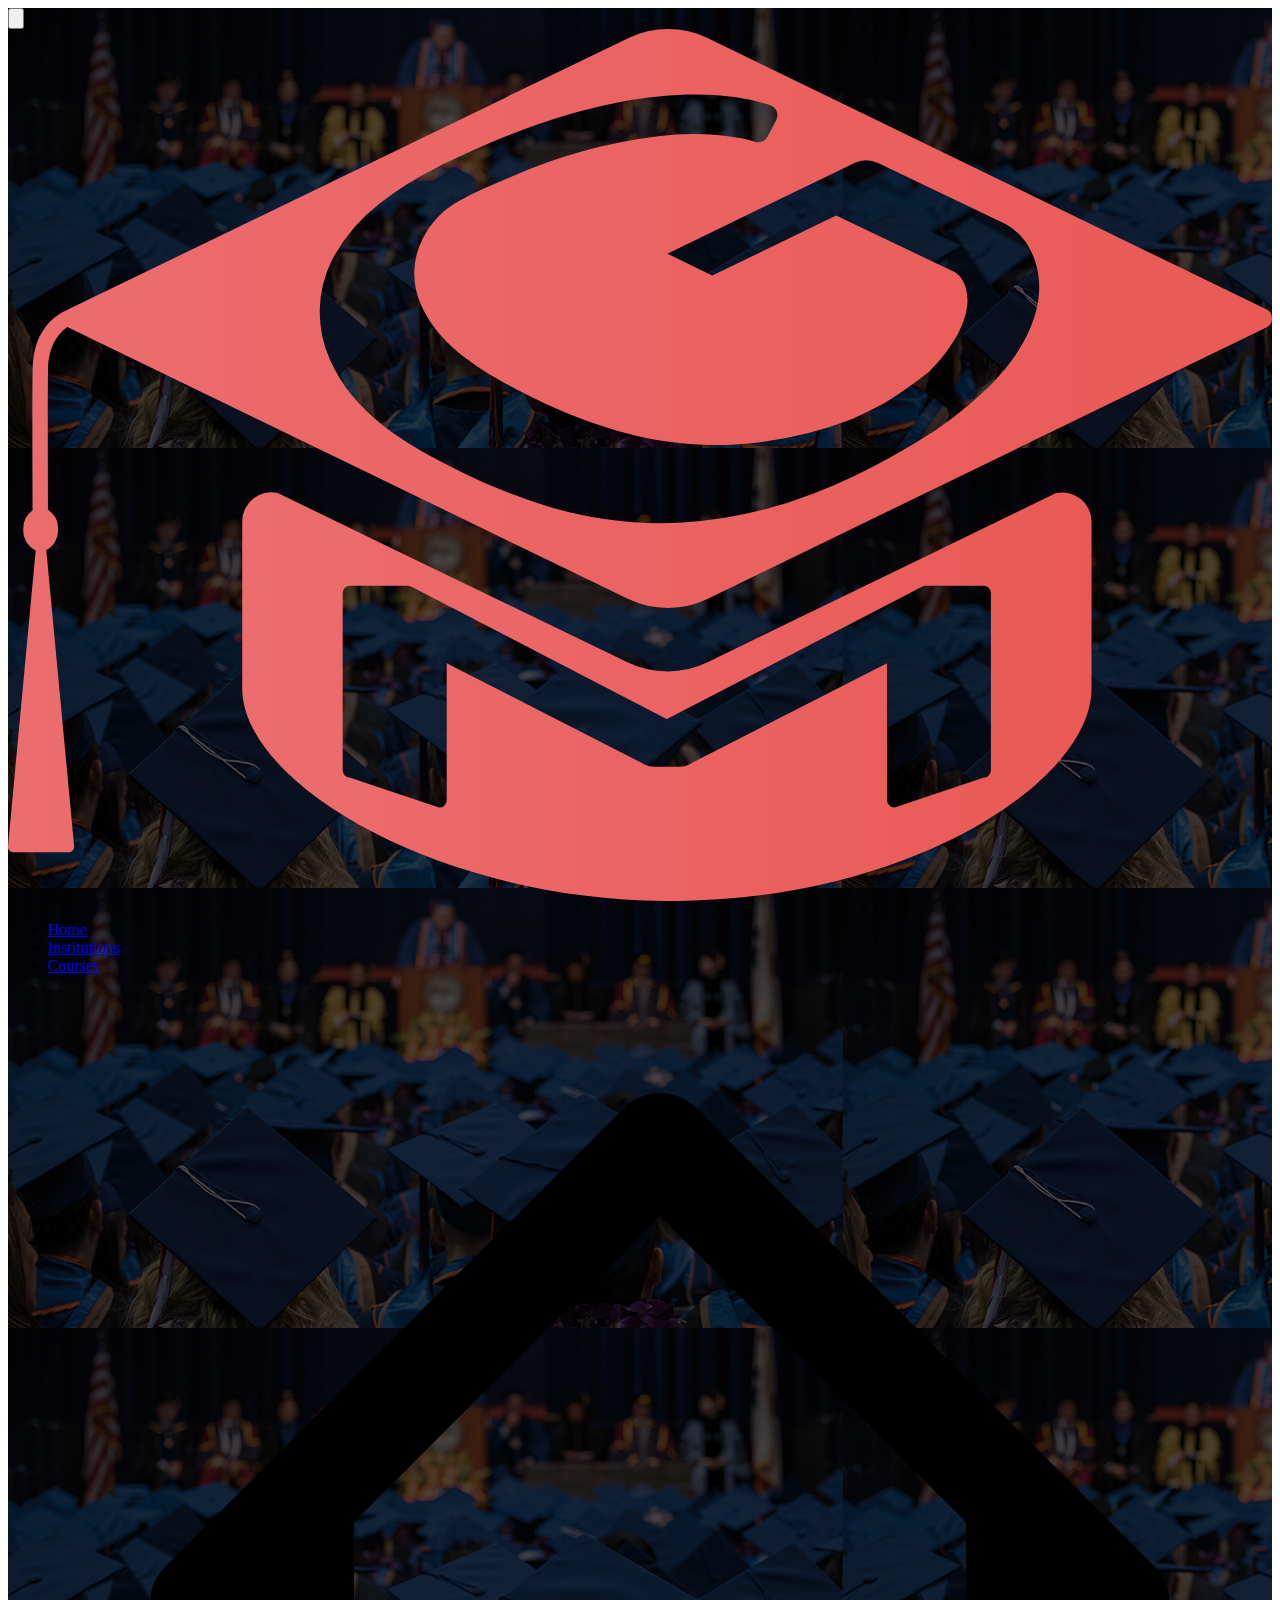
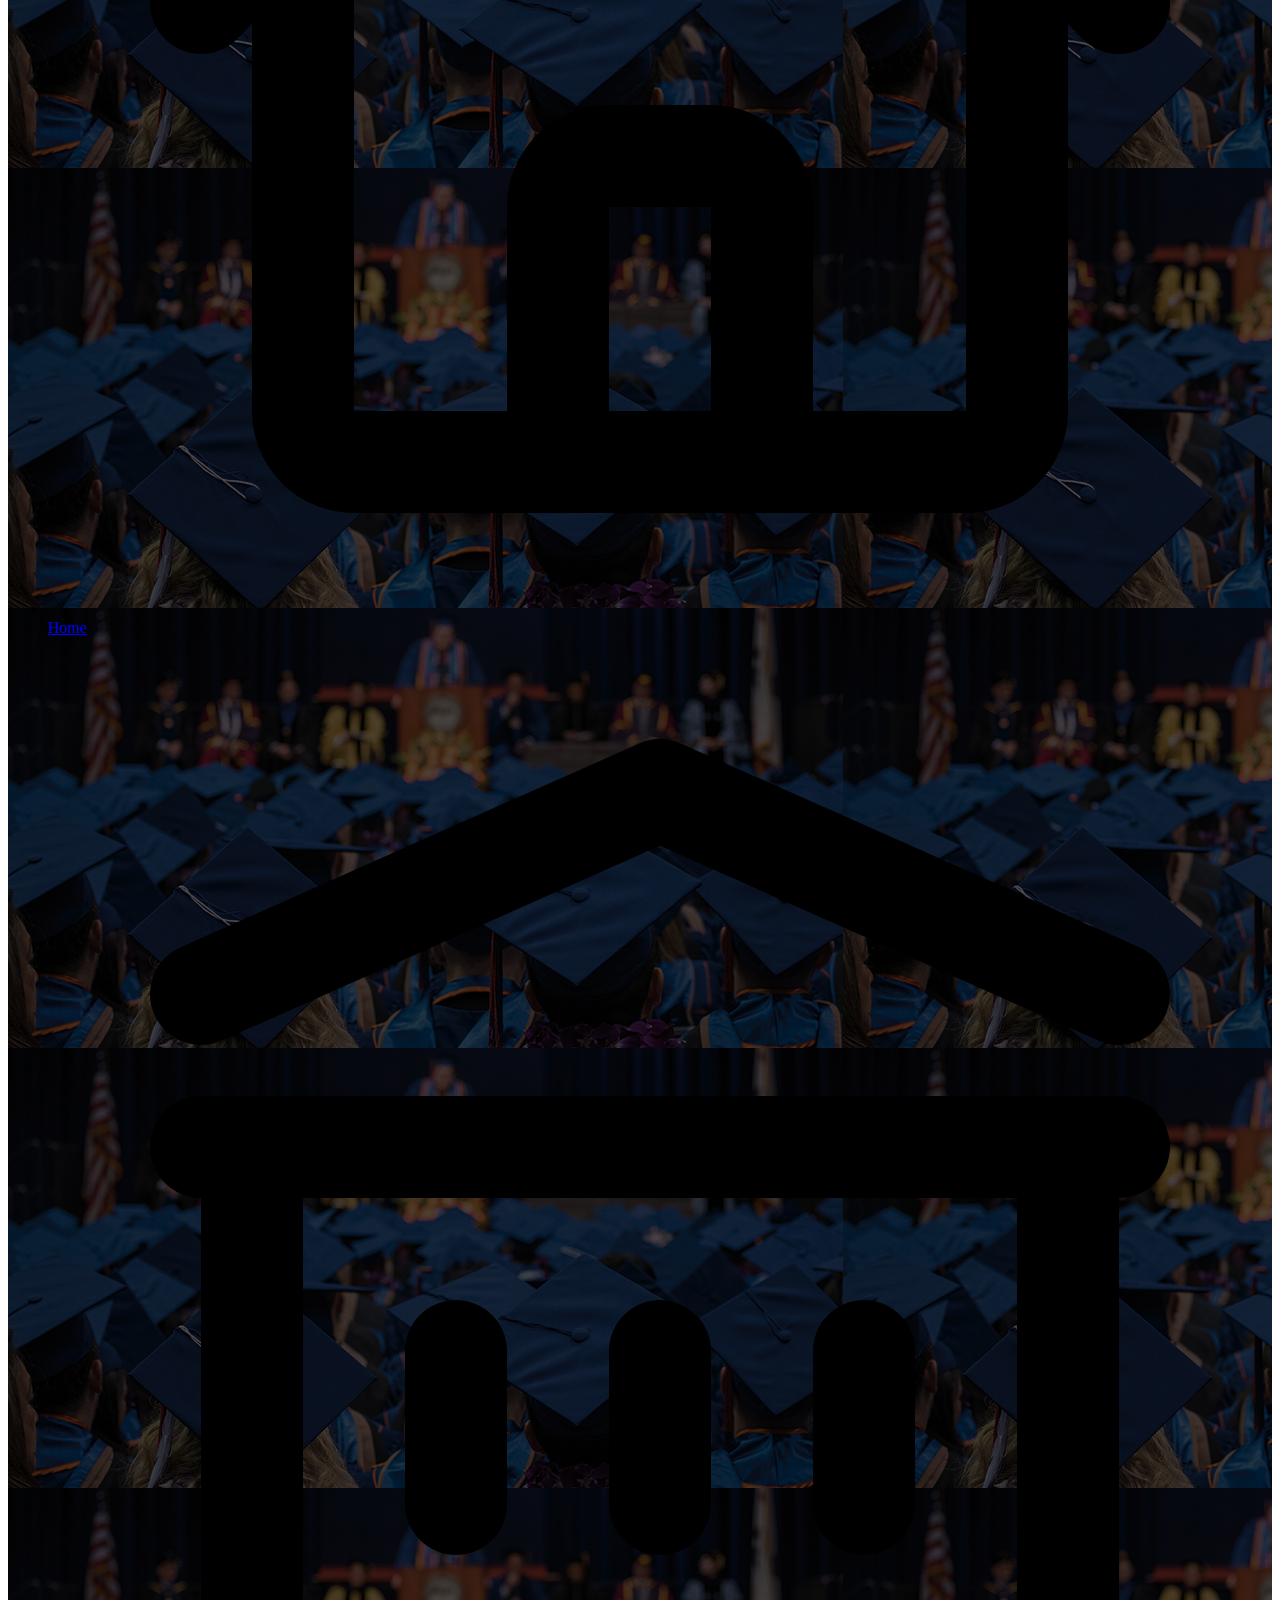
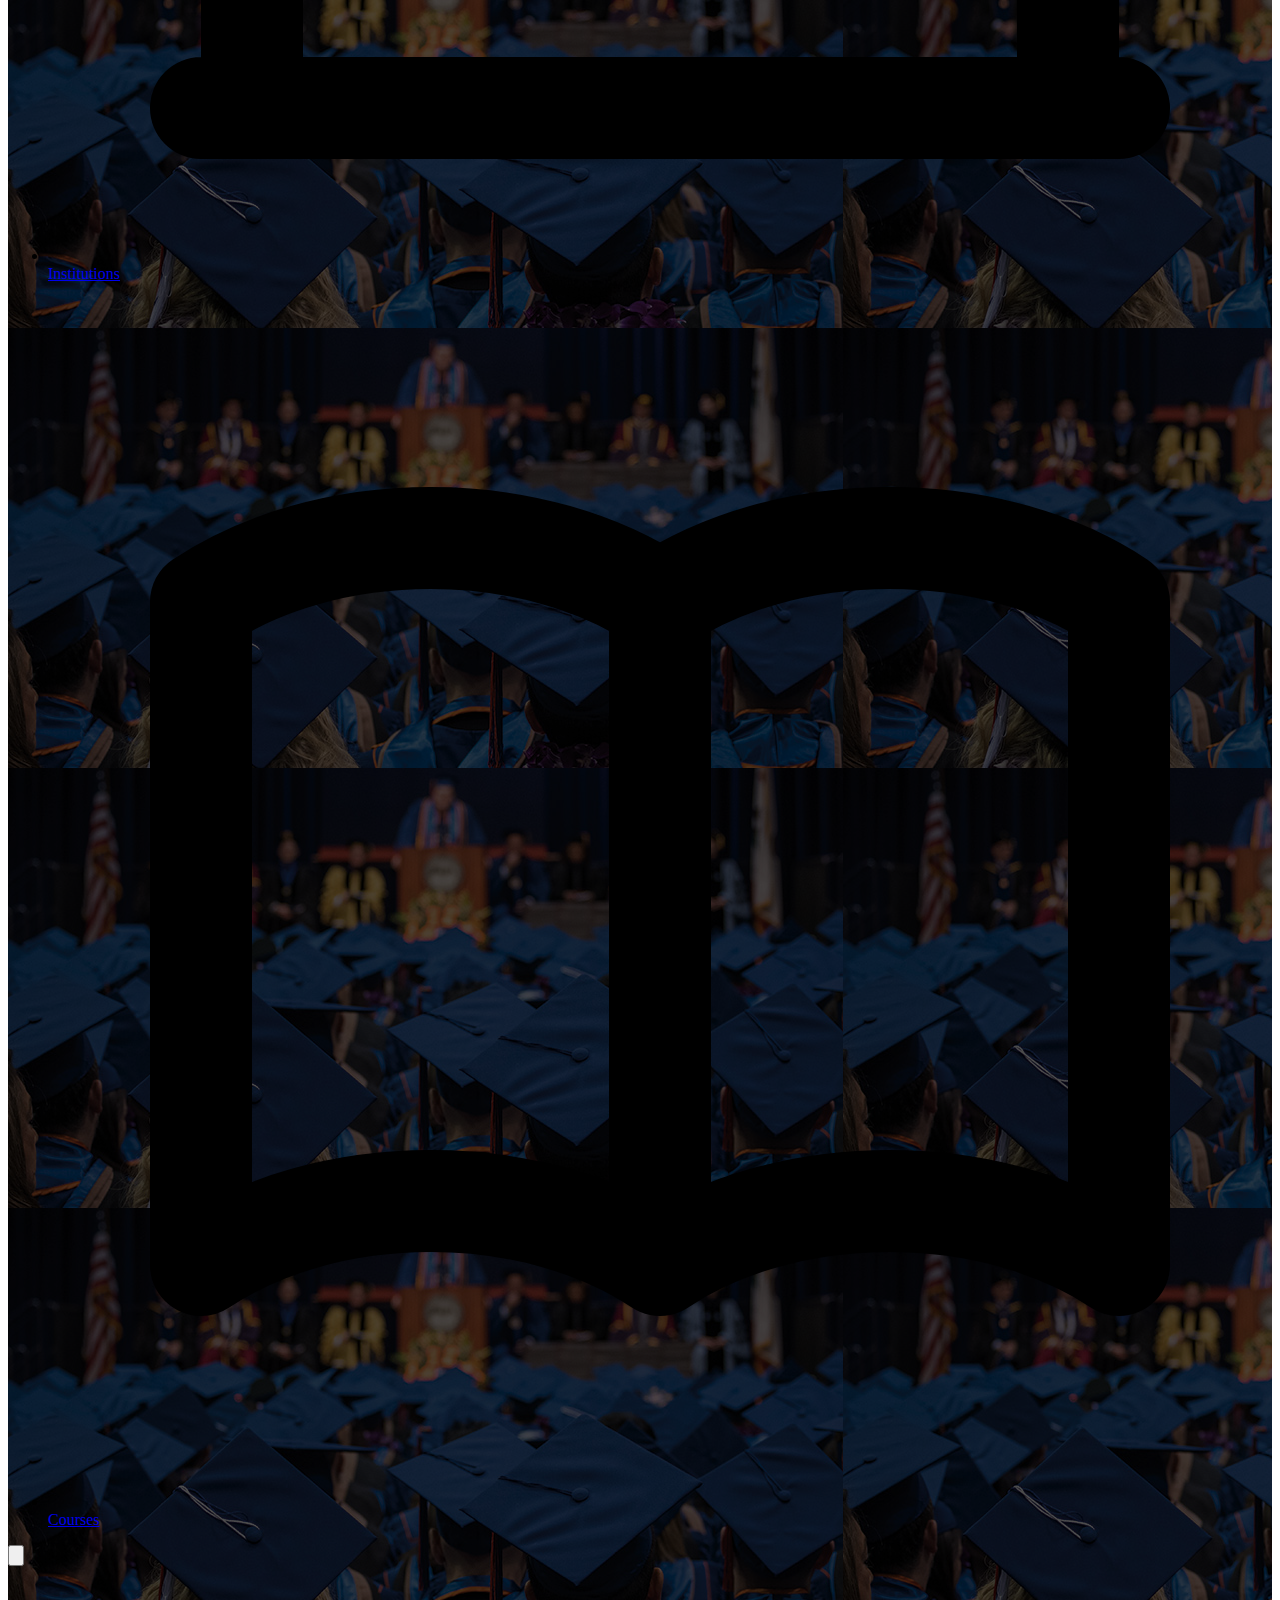
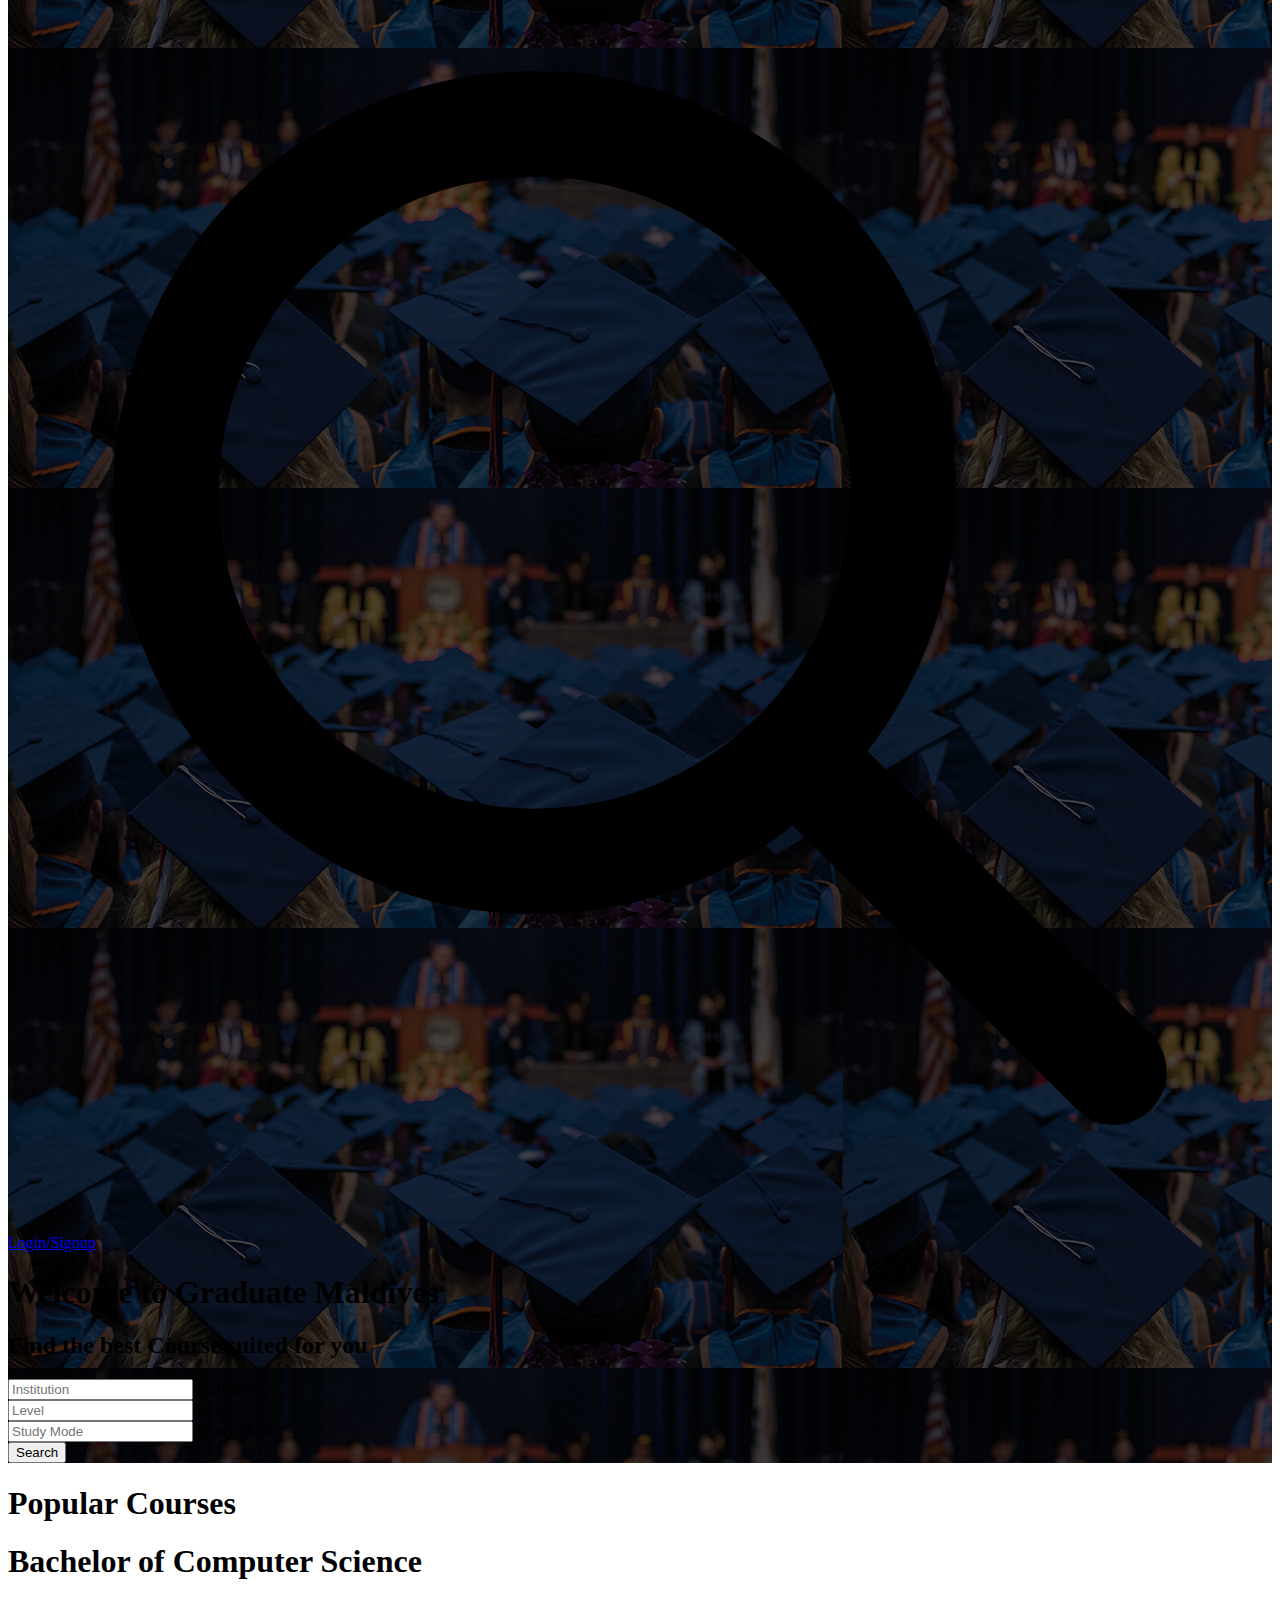
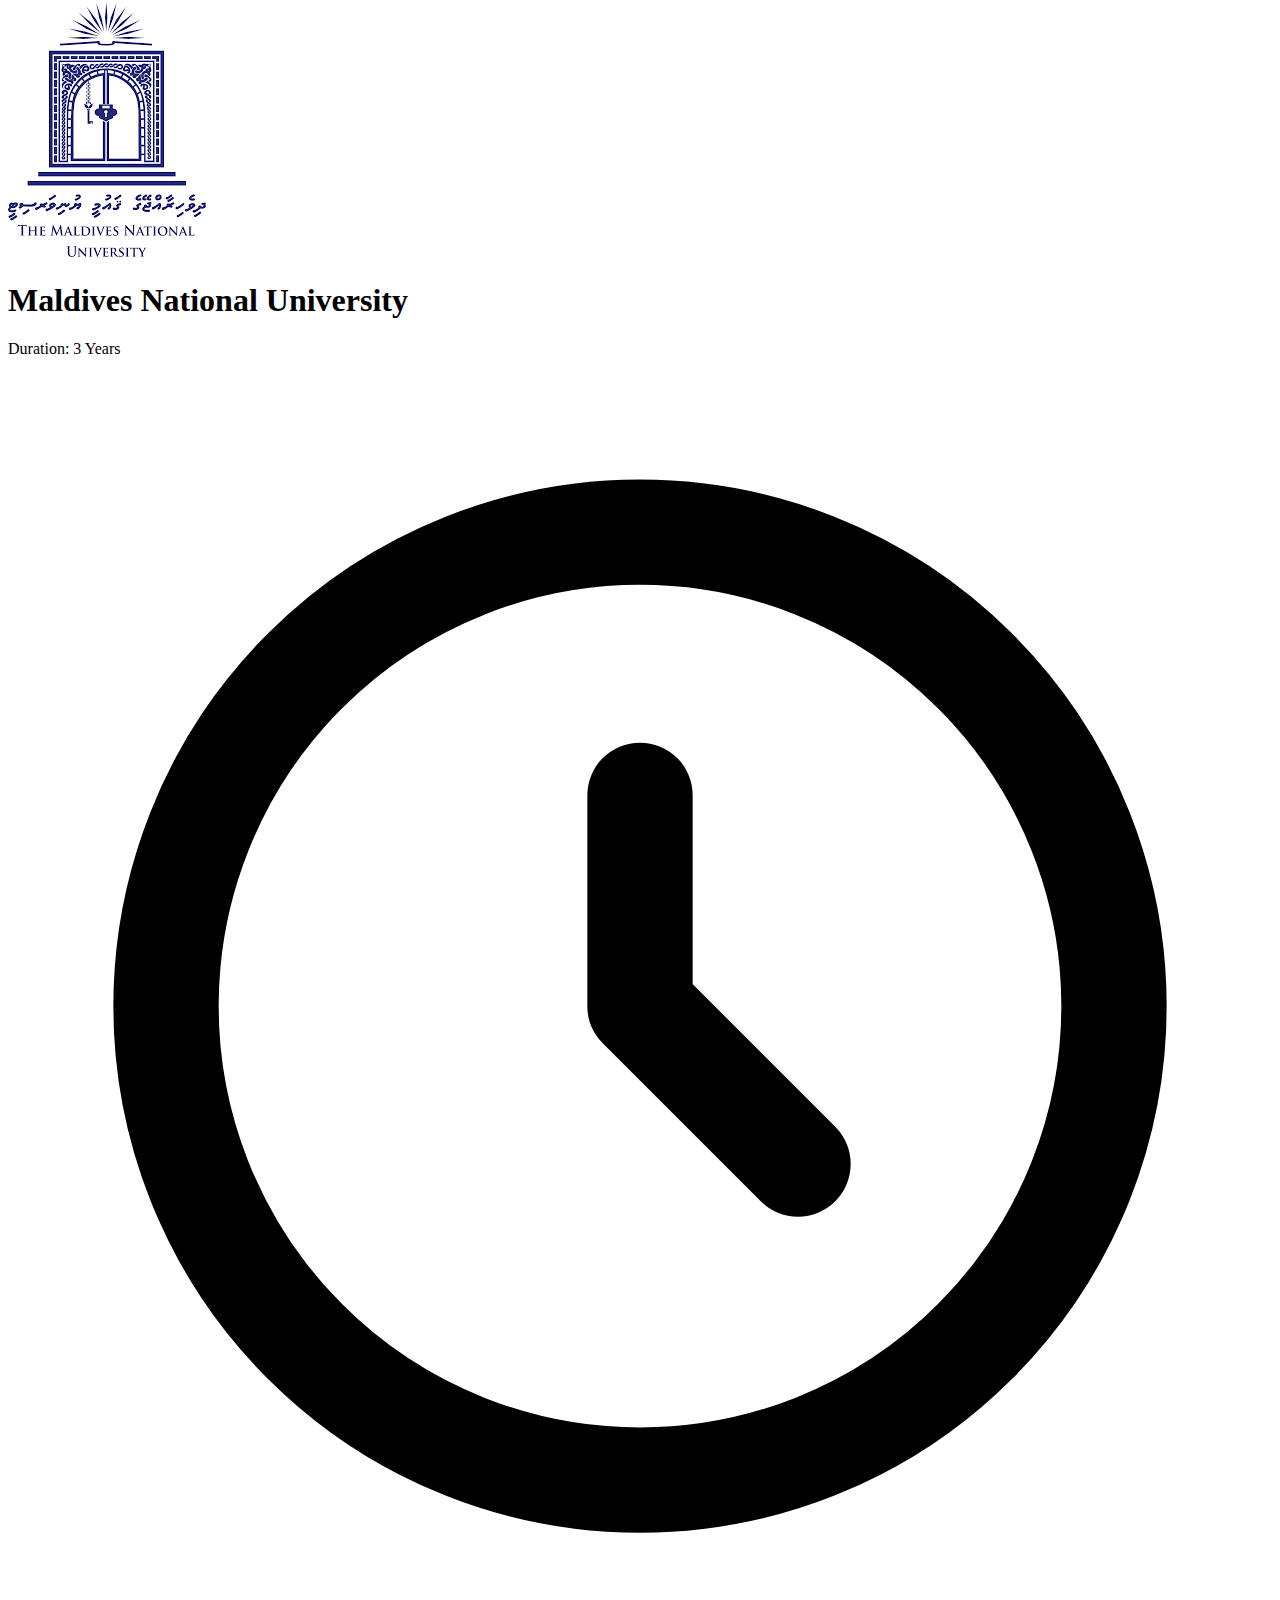
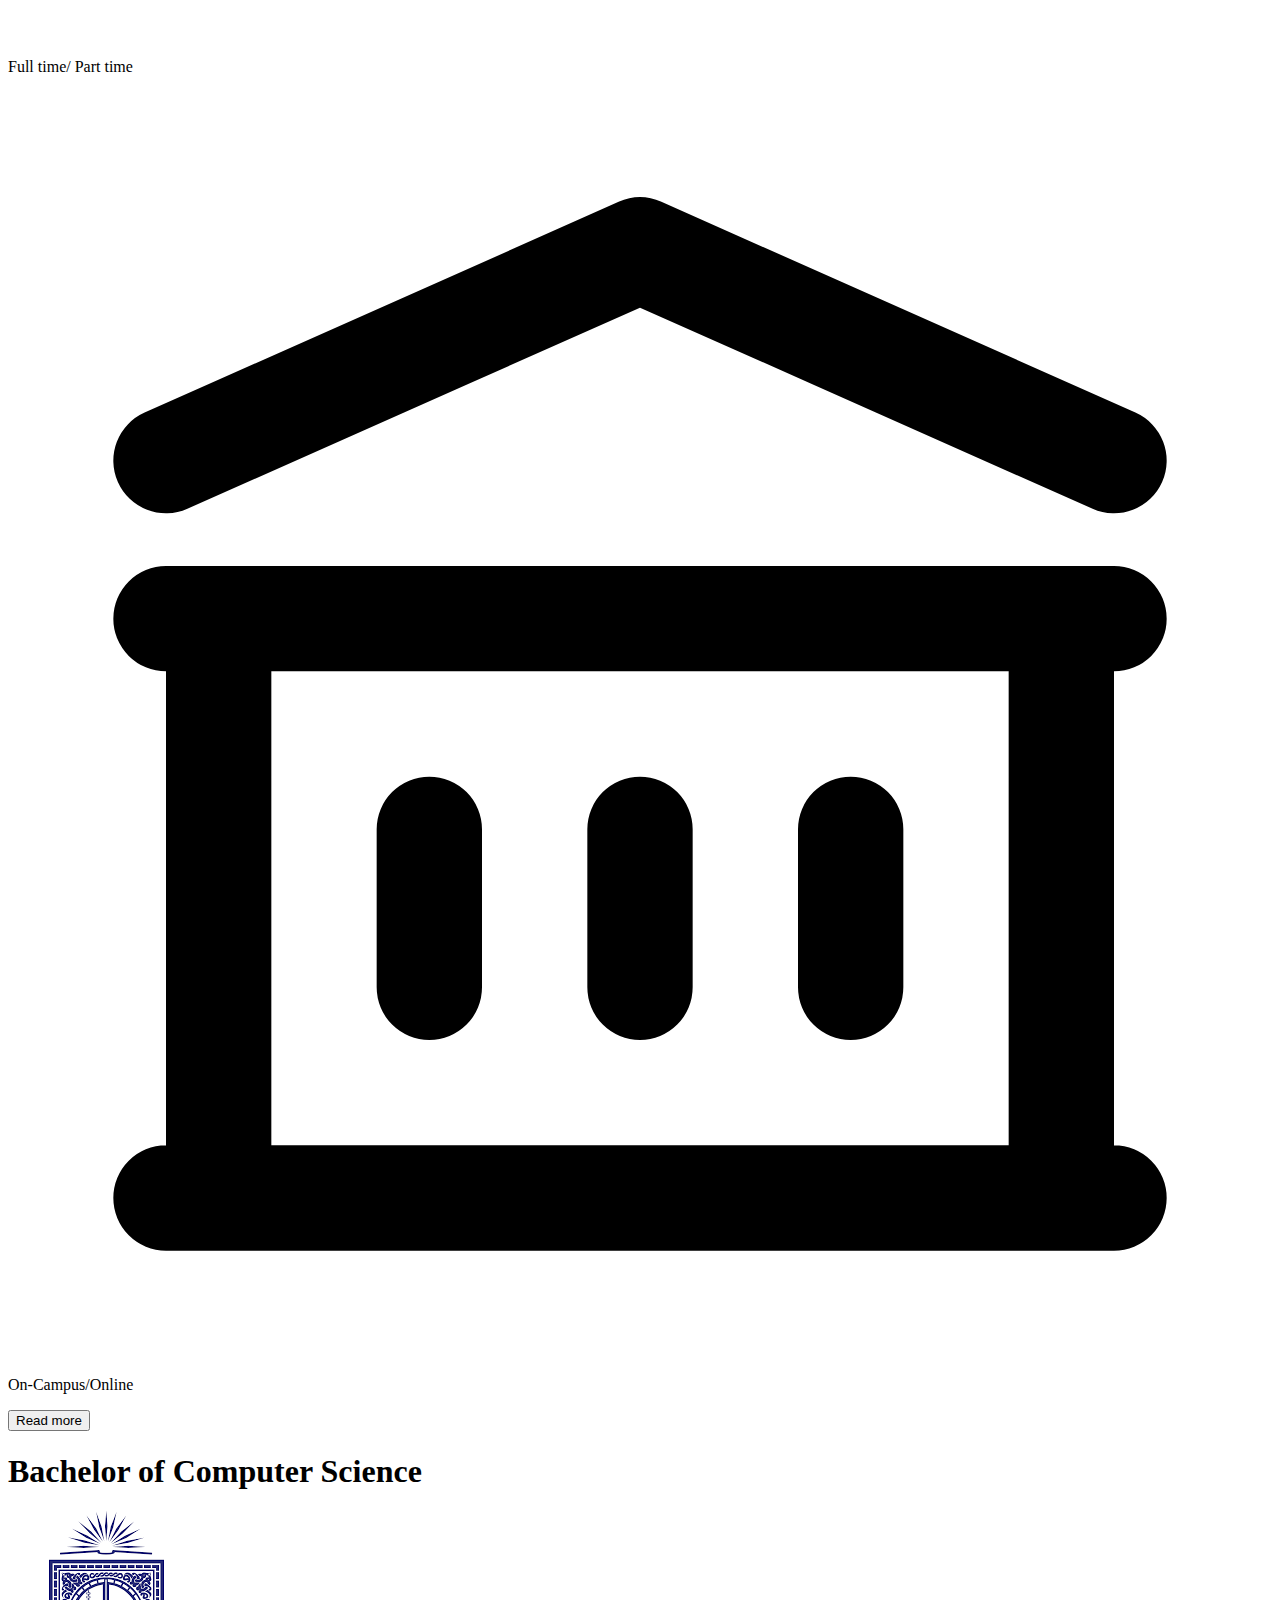
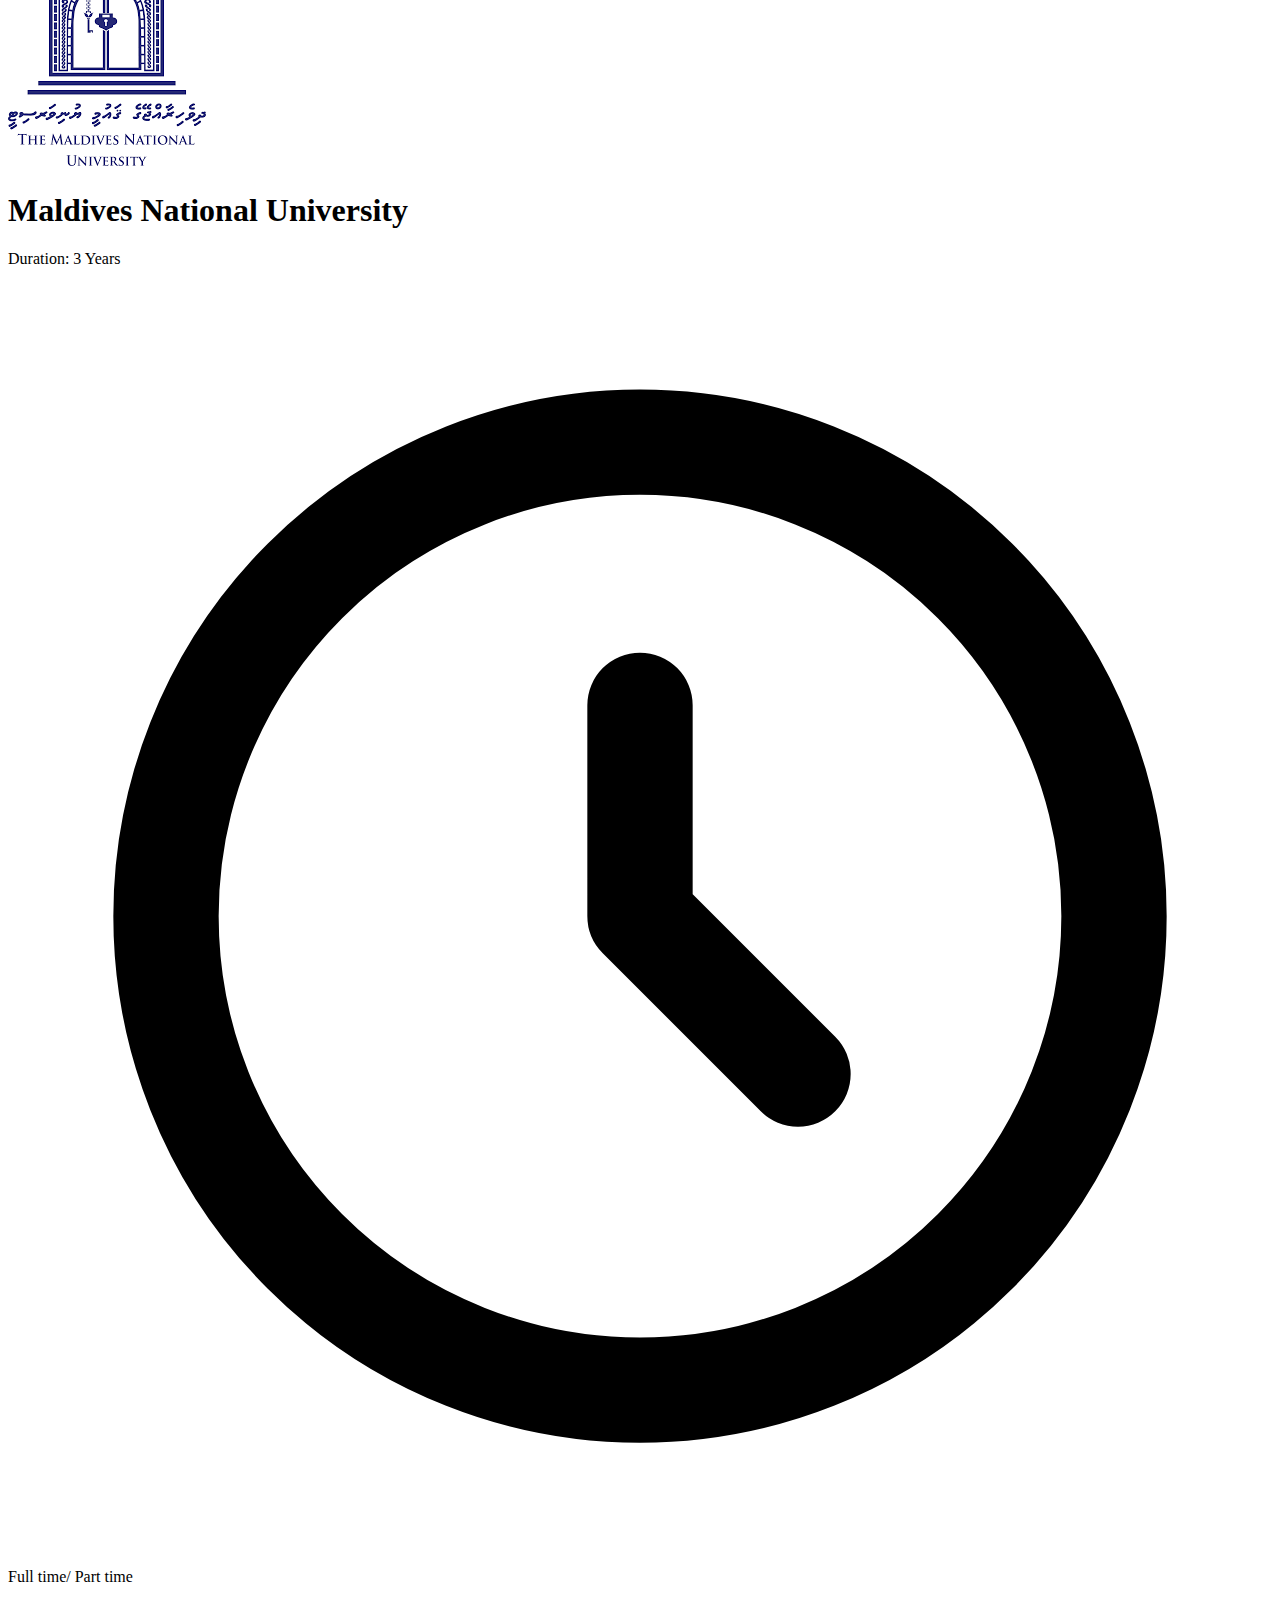
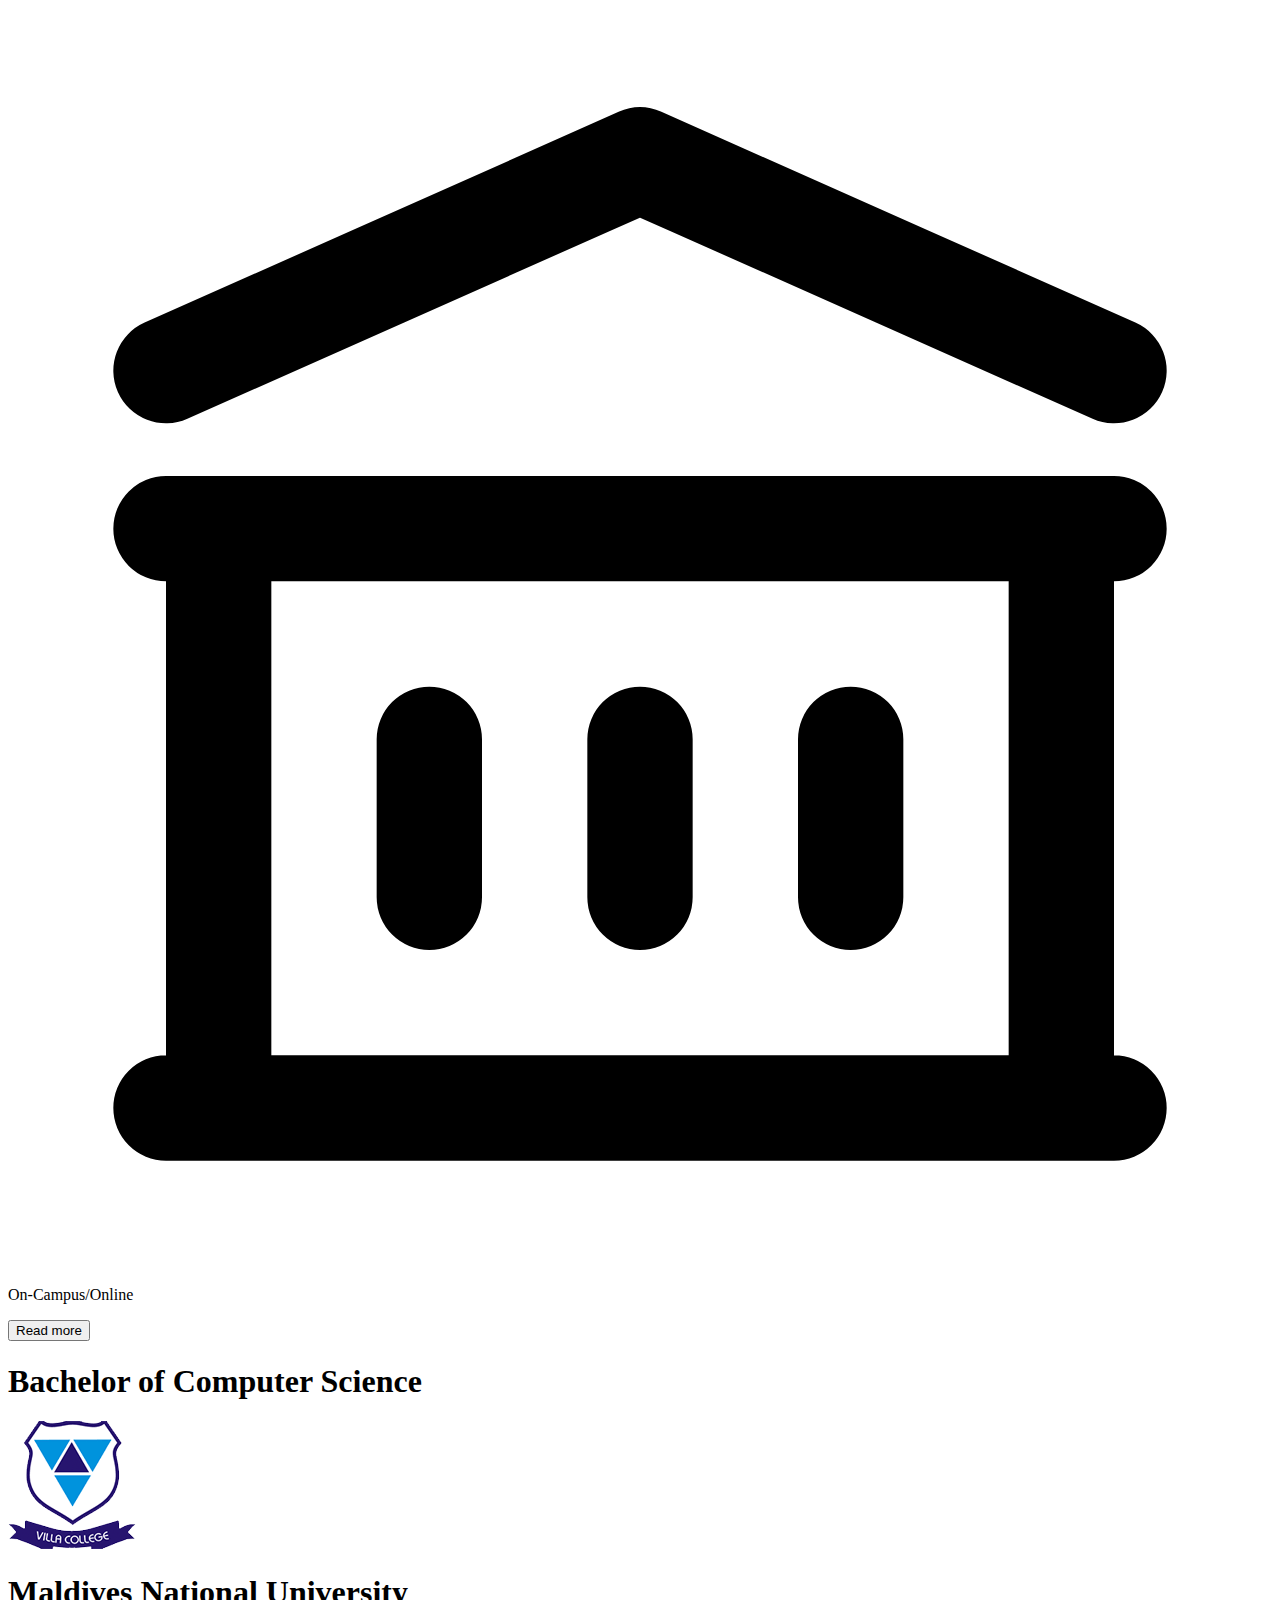
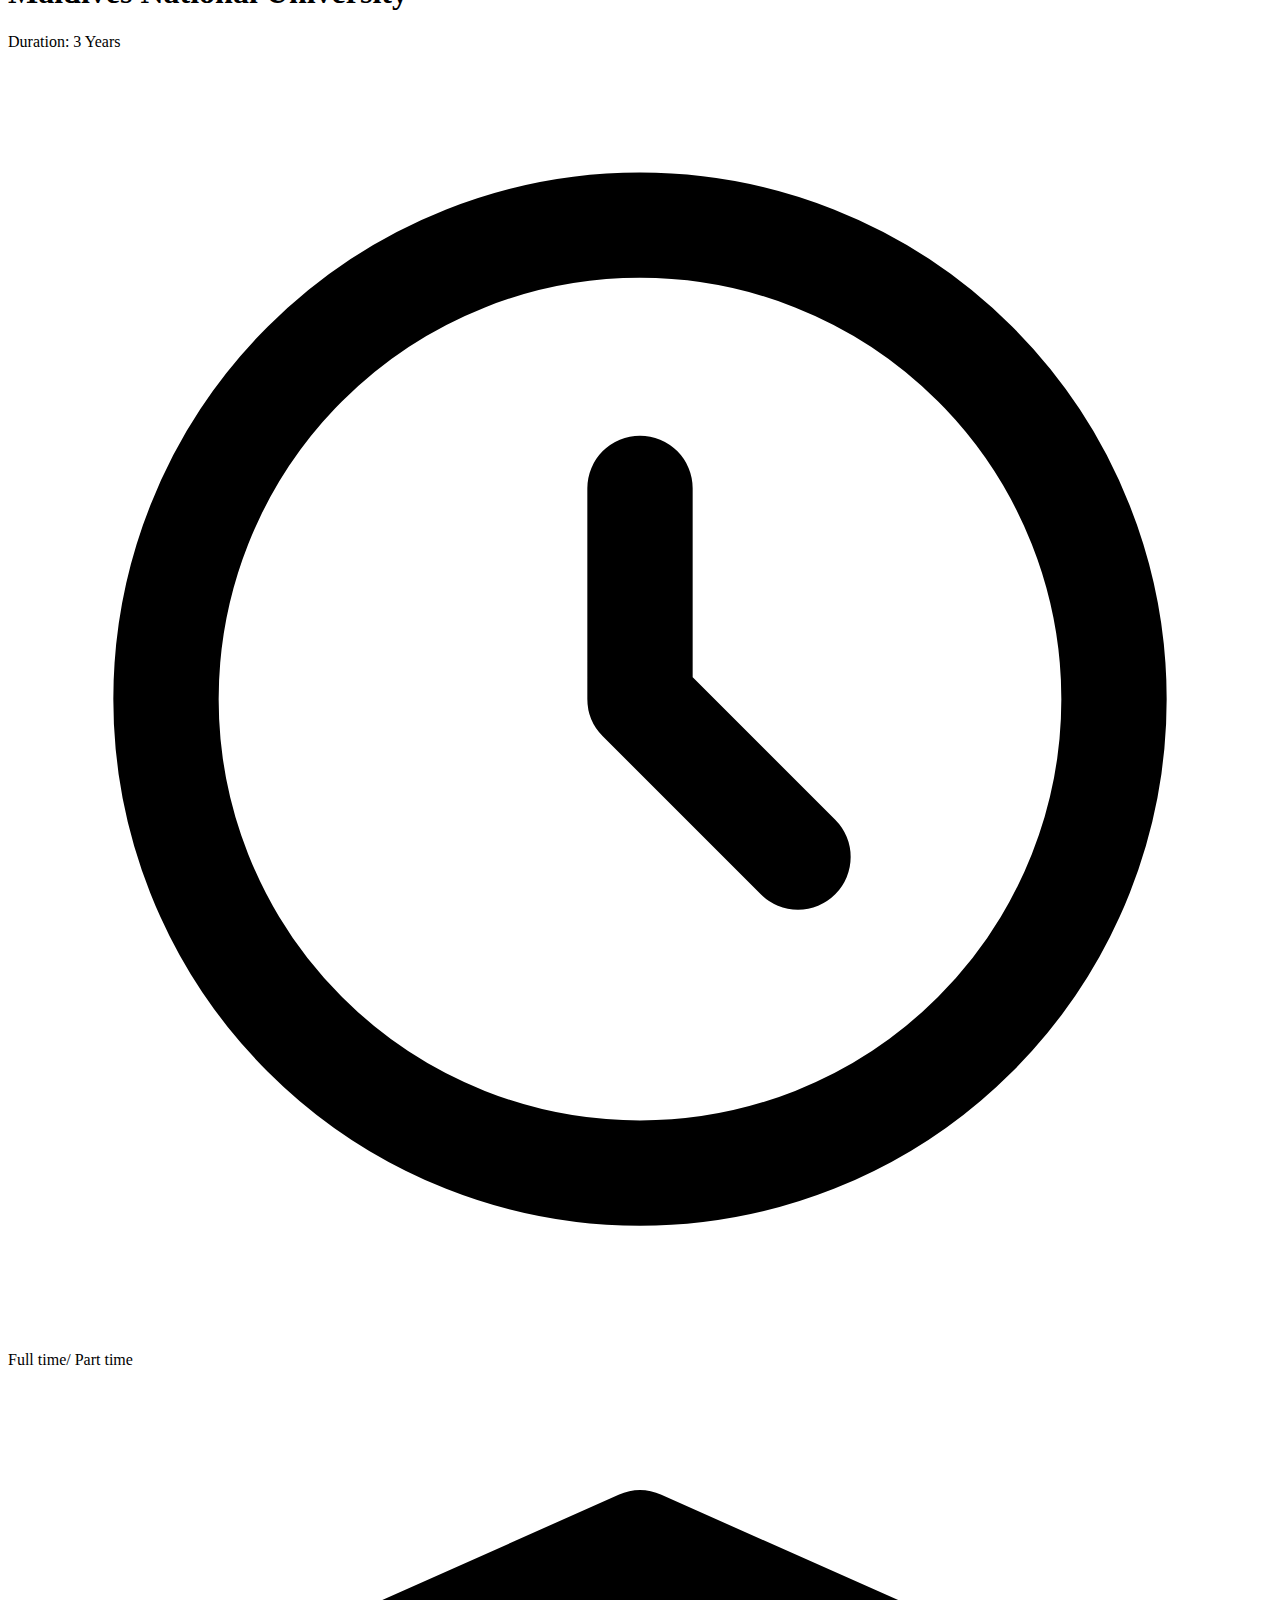
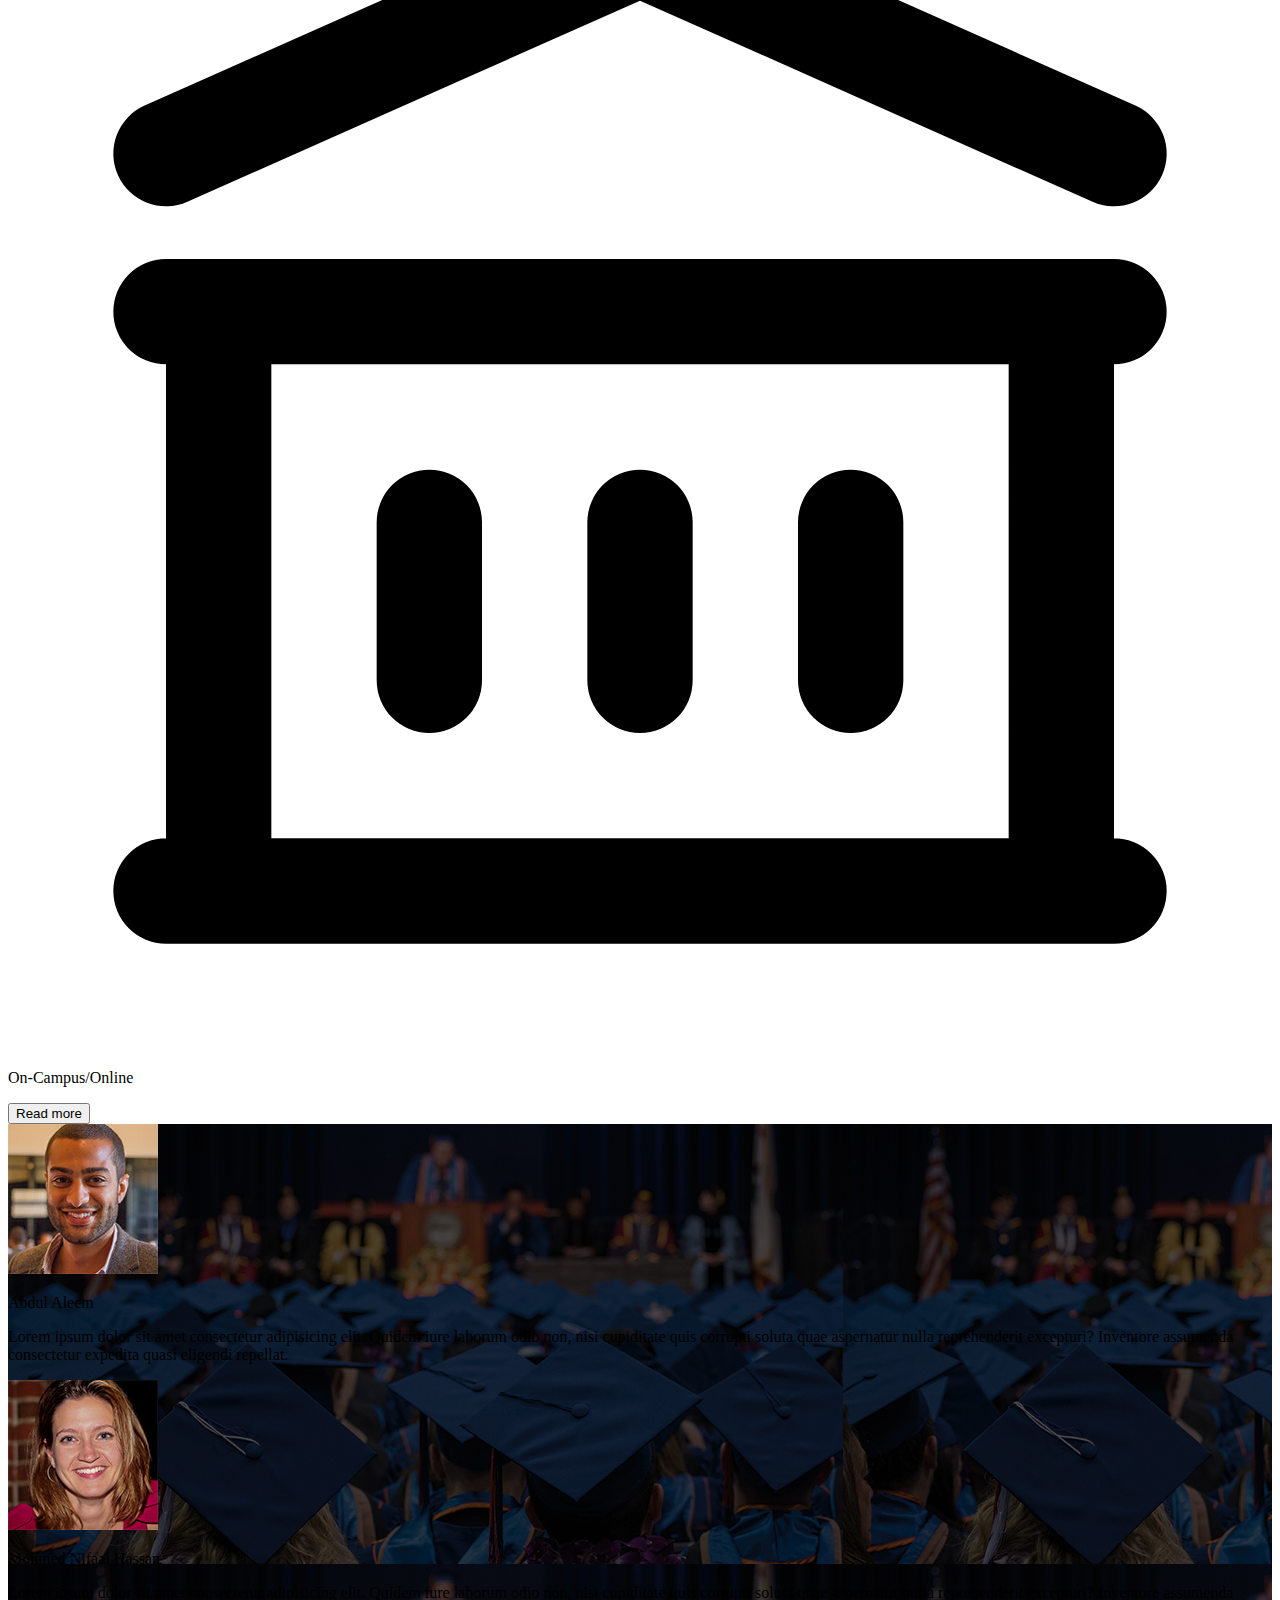
<file: index.html>
<!DOCTYPE html>
<html lang="en">

<head>
    <meta charset="UTF-8">
    <meta http-equiv="X-UA-Compatible" content="IE=edge">
    <meta name="viewport" content="width=device-width, initial-scale=1.0">
    <title>Graduate Maldives</title>

    <script src="https://cdn-tailwindcss.vercel.app"></script>
    <script src="tailwind-config.js"></script>

    <style type="text/tailwindcss">
        .wrapper{
            @apply max-w-6xl px-2 mx-auto ; 
        }
    </style>

</head>

<body class="bg-gradient-to-r from-indigo-50 to-indigo-100">
    <div class="h-screen w-full bg-no-repeat bg-cover"
        style="background-image:linear-gradient(rgba(0, 0, 0, 0.7), rgba(0, 0, 0, 0.7)), url(graduate-students.jpg)">
        <div class="z-10 text-white">
            <div class="bg-primary w-full">
                <nav class="wrapper flex justify-between">
                    <div class="flex items-center md:hidden">
                        <button onclick="openMenu()"><svg xmlns="http://www.w3.org/2000/svg" class="h-6 w-6" fill="none" viewBox="0 0 24 24" stroke="currentColor">
                            <path stroke-linecap="round" stroke-linejoin="round" stroke-width="2" d="M4 6h16M4 12h16M4 18h16" />
                          </svg></button>
                    </div>
                    <div class="flex space-x-7">
                        <div class="relative p-1 h-12 curser-pointer">
                            <img class="h-full" src="Logo.svg" alt="">
                        </div>
    
                        <ul class="hidden md:flex items-center space-x-4">
                            <li><a class="font-semibold" href="index.html">Home</a></li>
                            <li><a class="font-semibold" href="institutions.html">Institutions</a></li>
                            <li><a class="font-semibold" href="courses.html">Courses</a></li>
                        </ul>
    
                        <div id="menu" class="md:hidden absolute top-0 -left-7  z-30 w-full hidden h-screen">
                            <div class="h-full flex">
                                <div class="p-4 relative bg-primary w-4/5">
                                    <ul class="space-y-4">
                                        <li>
                                            <div class="flex items-center space-x-4">
                                                <svg xmlns="http://www.w3.org/2000/svg" class="h-6 w-6 text-gray-300" fill="none" viewBox="0 0 24 24" stroke="currentColor">
                                                    <path stroke-linecap="round" stroke-linejoin="round" stroke-width="2" d="M3 12l2-2m0 0l7-7 7 7M5 10v10a1 1 0 001 1h3m10-11l2 2m-2-2v10a1 1 0 01-1 1h-3m-6 0a1 1 0 001-1v-4a1 1 0 011-1h2a1 1 0 011 1v4a1 1 0 001 1m-6 0h6" />
                                                </svg>
                                                <a class="font-semibold text-xl" href="index.html">Home</a>
                                            </div>
                                        </li>

                                        <li>
                                            <div class="flex items-center space-x-4">
                                                <svg xmlns="http://www.w3.org/2000/svg" class="h-6 w-6 text-gray-300" fill="none" viewBox="0 0 24 24"
                                                    stroke="currentColor">
                                                    <path stroke-linecap="round" stroke-linejoin="round" stroke-width="2"
                                                        d="M8 14v3m4-3v3m4-3v3M3 21h18M3 10h18M3 7l9-4 9 4M4 10h16v11H4V10z" />
                                                </svg>
                                                <a class="font-semibold text-xl" href="institutions.html">Institutions</a>
                                            </div>
                                        </li>

                                        <li>
                                            <div class="flex items-center space-x-4">
                                                <svg xmlns="http://www.w3.org/2000/svg" class="h-6 w-6 text-gray-300" fill="none" viewBox="0 0 24 24" stroke="currentColor">
                                                    <path stroke-linecap="round" stroke-linejoin="round" stroke-width="2" d="M12 6.253v13m0-13C10.832 5.477 9.246 5 7.5 5S4.168 5.477 3 6.253v13C4.168 18.477 5.754 18 7.5 18s3.332.477 4.5 1.253m0-13C13.168 5.477 14.754 5 16.5 5c1.747 0 3.332.477 4.5 1.253v13C19.832 18.477 18.247 18 16.5 18c-1.746 0-3.332.477-4.5 1.253" />
                                                  </svg>
                                                <a class="font-semibold text-xl" href="courses.html">Courses</a>
                                            </div>
                                        </li>

                                    </ul>
        
                                    <button  onclick="closeMenu()" class="absolute top-4 right-4">
                                        <svg xmlns="http://www.w3.org/2000/svg" class="h-6 w-6" fill="none" viewBox="0 0 24 24" stroke="currentColor">
                                            <path stroke-linecap="round" stroke-linejoin="round" stroke-width="2" d="M6 18L18 6M6 6l12 12" />
                                          </svg>
                                        </button>
                                </div>
                                <div class="bg-primary opacity-75 w-1/5"></div>
                            </div>
                        </div>
                    </div>
                    <div class="flex items-center">
                        <svg xmlns="http://www.w3.org/2000/svg" class="md:hidden h-6 w-6" fill="none" viewBox="0 0 24 24" stroke="currentColor">
                            <path stroke-linecap="round" stroke-linejoin="round" stroke-width="2" d="M21 21l-6-6m2-5a7 7 0 11-14 0 7 7 0 0114 0z" />
                          </svg>
                        <a class="md:flex hidden font-semibold text-secondary" href="login.html">Login/Signup</a>
                    </div>
                </nav>
            </div>

            <div class="wrapper flex h-screen -mt-14 justify-center items-center">
                <div class="w-full">
                    <h1 class="text-3xl md:text-5xl text-center font-semibold">Welcome to Graduate Maldives</h1>
                    <h2 class="text-center p-8 text-2xl md:text-3xl text-gray-300">Find the best Course suited for you
                    </h2>

                    <form class="mt-8 flex flex-wrap md:space-y-0 space-y-4 md:space-x-2 md:justify-between" action="">

                        <div class="relative w-full md:w-1/4 h-10">
                            <input id="institution" name="email" type="text"
                                class="rounded peer h-full w-full border-b-2 border-gray-300 text-gray-900 placeholder-transparent focus:outline-none focus:border-rose-600"
                                placeholder="Institution" />
                            <label for="institution"
                                class="absolute left-2 text-lg transition-all peer-placeholder-shown:text-base peer-placeholder-shown:text-gray-400 peer-placeholder-shown:top-2 peer-focus:-top-8 peer-focus:text-white peer-focus:font-semibold peer-focus:text-lg">Institution</label>
                        </div>

                        <div class="relative w-full md:w-1/4 h-10">
                            <input id="level" name="email" type="text"
                                class="rounded peer h-full w-full border-b-2 border-gray-300 text-gray-900 placeholder-transparent focus:outline-none focus:border-rose-600"
                                placeholder="Level" />
                            <label for="level"
                                class="absolute left-2 text-lg transition-all peer-placeholder-shown:text-base peer-placeholder-shown:text-gray-400 peer-placeholder-shown:top-2 peer-focus:-top-8 peer-focus:text-white peer-focus:font-semibold peer-focus:text-lg">Level</label>
                        </div>

                        <div class="relative w-full md:w-1/4 h-10">
                            <input id="mode" name="email" type="text"
                                class="rounded peer h-full w-full border-b-2 border-gray-300 text-gray-900 placeholder-transparent focus:outline-none focus:border-rose-600"
                                placeholder="Study Mode" />
                            <label for="mode"
                                class="absolute left-2 text-lg transition-all peer-placeholder-shown:text-base peer-placeholder-shown:text-gray-400 peer-placeholder-shown:top-2 peer-focus:-top-8 peer-focus:text-white peer-focus:font-semibold peer-focus:text-lg">Study Mode</label>
                        </div>

                        <button
                            class="rounded w-full h-10 text-center font-semibold text-lg md:w-36 bg-secondary">Search</button>
                    </form>
                </div>
            </div>
        </div>
    </div>

    <main class="">
        <div class="wrapper py-24">
            <div class="mb-8">
                <h1 class="text-center text-primary font-semibold text-4xl uppercase">Popular Courses</h1>
                <div class="border animate-pulse border-secondary"></div>
            </div>
            <div class="grid md:grid-cols-2 lg:grid-cols-3 grid-cols-1 gap-4">
                <div class="bg-white shadow-lg rounded-md p-2 relative">
                    <h1 class="text-secondary font-semibold text-xl">Bachelor of Computer Science</h1>
                    <div class="flex mb-4 items-center space-x-3">
                        <img class="h-20" src="mnu.png" alt="">
                        <div class="text-gray-500">
                            <h1 class="my-3 font-semibold">Maldives National University</h1>
                            <p>Duration: 3 Years</p>
                        </div>

                    </div>

                    <div class="flex space-x-2 text-gray-500 mb-2">
                        <svg xmlns="http://www.w3.org/2000/svg" class="h-6 w-6" fill="none" viewBox="0 0 24 24"
                            stroke="currentColor">
                            <path stroke-linecap="round" stroke-linejoin="round" stroke-width="2"
                                d="M12 8v4l3 3m6-3a9 9 0 11-18 0 9 9 0 0118 0z" />
                        </svg>
                        <p>Full time/ Part time</p>
                    </div>
                    <div class="flex space-x-2 text-gray-500 mb-2">
                        <svg xmlns="http://www.w3.org/2000/svg" class="h-6 w-6" fill="none" viewBox="0 0 24 24"
                            stroke="currentColor">
                            <path stroke-linecap="round" stroke-linejoin="round" stroke-width="2"
                                d="M8 14v3m4-3v3m4-3v3M3 21h18M3 10h18M3 7l9-4 9 4M4 10h16v11H4V10z" />
                        </svg>
                        <p>On-Campus/Online</p>
                    </div>
                    <button class="absolute bottom-2 right-2 bg-secondary text-white p-1  rounded">Read more</button>
                </div>
                <div class="bg-white shadow-lg rounded-md p-2 relative">
                    <h1 class="text-secondary font-semibold text-xl">Bachelor of Computer Science</h1>
                    <div class="flex mb-4 items-center space-x-3">
                        <img class="h-20" src="mnu.png" alt="">
                        <div class="text-gray-500">
                            <h1 class="my-3 font-semibold">Maldives National University</h1>
                            <p>Duration: 3 Years</p>
                        </div>

                    </div>

                    <div class="flex space-x-2 text-gray-500 mb-2">
                        <svg xmlns="http://www.w3.org/2000/svg" class="h-6 w-6" fill="none" viewBox="0 0 24 24"
                            stroke="currentColor">
                            <path stroke-linecap="round" stroke-linejoin="round" stroke-width="2"
                                d="M12 8v4l3 3m6-3a9 9 0 11-18 0 9 9 0 0118 0z" />
                        </svg>
                        <p>Full time/ Part time</p>
                    </div>
                    <div class="flex space-x-2 text-gray-500 mb-2">
                        <svg xmlns="http://www.w3.org/2000/svg" class="h-6 w-6" fill="none" viewBox="0 0 24 24"
                            stroke="currentColor">
                            <path stroke-linecap="round" stroke-linejoin="round" stroke-width="2"
                                d="M8 14v3m4-3v3m4-3v3M3 21h18M3 10h18M3 7l9-4 9 4M4 10h16v11H4V10z" />
                        </svg>
                        <p>On-Campus/Online</p>
                    </div>
                    <button class="absolute bottom-2 right-2 bg-secondary text-white p-1  rounded">Read more</button>
                </div>
                <div class="bg-white shadow-lg rounded-md p-2 relative">
                    <h1 class="text-secondary font-semibold text-xl">Bachelor of Computer Science</h1>
                    <div class="flex mb-4 items-center space-x-3">
                        <img class="h-20" src="villaCollege.png" alt="">
                        <div class="text-gray-500">
                            <h1 class="my-3 font-semibold">Maldives National University</h1>
                            <p>Duration: 3 Years</p>
                        </div>

                    </div>

                    <div class="flex space-x-2 text-gray-500 mb-2">
                        <svg xmlns="http://www.w3.org/2000/svg" class="h-6 w-6" fill="none" viewBox="0 0 24 24"
                            stroke="currentColor">
                            <path stroke-linecap="round" stroke-linejoin="round" stroke-width="2"
                                d="M12 8v4l3 3m6-3a9 9 0 11-18 0 9 9 0 0118 0z" />
                        </svg>
                        <p>Full time/ Part time</p>
                    </div>
                    <div class="flex space-x-2 text-gray-500 mb-2">
                        <svg xmlns="http://www.w3.org/2000/svg" class="h-6 w-6" fill="none" viewBox="0 0 24 24"
                            stroke="currentColor">
                            <path stroke-linecap="round" stroke-linejoin="round" stroke-width="2"
                                d="M8 14v3m4-3v3m4-3v3M3 21h18M3 10h18M3 7l9-4 9 4M4 10h16v11H4V10z" />
                        </svg>
                        <p>On-Campus/Online</p>
                    </div>
                    <button class="absolute bottom-2 right-2 bg-secondary text-white p-1  rounded">Read more</button>
                </div>
                

            </div>
        </div>


        <div class="bg-fixed h-auto text-white p-2 lg:p-20 h-screen w-full bg-no-repeat bg-cover"
            style="background-image:linear-gradient(rgba(0, 0, 0, 0.7), rgba(0, 0, 0, 0.7)), url(graduate-students.jpg)">
            
            <div class="wrapper space-y-6 lg:space-y-0 grid grid-cols-1 lg:grid-cols-3 gap-4">
                <div>
                    <div class="flex items-center">
                        <img class="w-14 h-14 mx-2 border border-white p-[1.5px] rounded-full" src="customer-1.jpg" alt="">
                        <p class="italic">Abdul Aleem</p>
                    </div>
                    <p class="mt-5 leading-loose italic">Lorem ipsum dolor sit amet consectetur adipisicing elit. Quidem iure laborum odio non, nisi cupiditate quis corrupti soluta quae aspernatur nulla reprehenderit excepturi? Inventore assumenda consectetur expedita quasi eligendi repellat.</p>

                </div>

                <div>
                    <div class="flex items-center">
                        <img class="w-14 h-14 mx-2 border border-white p-[1.5px] rounded-full" src="customer-2.jpg" alt="">
                        <p class="italic">Mohmed Nifaal Hassan</p>
                    </div>
                    <p class="mt-5 leading-loose italic">Lorem ipsum dolor sit amet consectetur adipisicing elit. Quidem iure laborum odio non, nisi cupiditate quis corrupti soluta quae aspernatur nulla reprehenderit excepturi? Inventore assumenda consectetur expedita quasi eligendi repellat.</p>

                </div>

                <div>
                    <div class="flex items-center">
                        <img class="w-14 h-14 mx-2 border border-white p-[1.5px] rounded-full" src="customer-3.jpg" alt="">
                        <p class="italic">Ahmed Naafil</p>
                    </div>
                    <p class="mt-5 leading-loose italic">Lorem ipsum dolor sit amet consectetur adipisicing elit. Quidem iure laborum odio non, nisi cupiditate quis corrupti soluta quae aspernatur nulla reprehenderit excepturi? Inventore assumenda consectetur expedita quasi eligendi repellat.</p>

                </div>
            </div>
            
        </div>


        <div class="wrapper p-20">
            <div class="grid lg:grid-cols-4 gap-4">
                <div class="bg-white shadow-lg rounded-md p-2 relative w-full">
                    <svg xmlns="http://www.w3.org/2000/svg" class="h-24 w-24 mx-auto text-secondary" fill="none" viewBox="0 0 24 24" stroke="currentColor">
                        <path stroke-linecap="round" stroke-linejoin="round" stroke-width="2" d="M12 6.253v13m0-13C10.832 5.477 9.246 5 7.5 5S4.168 5.477 3 6.253v13C4.168 18.477 5.754 18 7.5 18s3.332.477 4.5 1.253m0-13C13.168 5.477 14.754 5 16.5 5c1.747 0 3.332.477 4.5 1.253v13C19.832 18.477 18.247 18 16.5 18c-1.746 0-3.332.477-4.5 1.253" />
                    </svg>
                    <h1 class="font-semibold text-4xl text-gray-600 text-center">530</h1>
                    <p class="text-center font-semibold text-gray-500 text-2xl py-2">Courses</p>
                </div>
                <div class="bg-white shadow-lg rounded-md p-2 relative w-full">
                    <svg xmlns="http://www.w3.org/2000/svg" class="h-24 w-24 mx-auto text-secondary" fill="none" viewBox="0 0 24 24"
                    stroke="currentColor">
                    <path stroke-linecap="round" stroke-linejoin="round" stroke-width="2"
                        d="M8 14v3m4-3v3m4-3v3M3 21h18M3 10h18M3 7l9-4 9 4M4 10h16v11H4V10z" />
                </svg>
                    <h1 class="font-semibold text-4xl text-gray-600 text-center">12</h1>
                    <p class="text-center font-semibold text-gray-500 text-2xl py-2">Institutions</p>
                </div>
                <div class="bg-white shadow-lg rounded-md p-2 relative w-full">
                    <svg xmlns="http://www.w3.org/2000/svg" class="h-24 w-24 mx-auto text-secondary" fill="none" viewBox="0 0 24 24" stroke="currentColor">
                        <path stroke-linecap="round" stroke-linejoin="round" stroke-width="2" d="M12 6.253v13m0-13C10.832 5.477 9.246 5 7.5 5S4.168 5.477 3 6.253v13C4.168 18.477 5.754 18 7.5 18s3.332.477 4.5 1.253m0-13C13.168 5.477 14.754 5 16.5 5c1.747 0 3.332.477 4.5 1.253v13C19.832 18.477 18.247 18 16.5 18c-1.746 0-3.332.477-4.5 1.253" />
                    </svg>
                    <h1 class="font-semibold text-4xl text-gray-600 text-center">530</h1>
                    <p class="text-center font-semibold text-gray-500 text-2xl py-2">Courses</p>
                </div>
                <div class="bg-white shadow-lg rounded-md p-2 relative w-full">
                    <svg xmlns="http://www.w3.org/2000/svg" class="h-24 w-24 mx-auto text-secondary" fill="none" viewBox="0 0 24 24" stroke="currentColor">
                        <path stroke-linecap="round" stroke-linejoin="round" stroke-width="2" d="M12 6.253v13m0-13C10.832 5.477 9.246 5 7.5 5S4.168 5.477 3 6.253v13C4.168 18.477 5.754 18 7.5 18s3.332.477 4.5 1.253m0-13C13.168 5.477 14.754 5 16.5 5c1.747 0 3.332.477 4.5 1.253v13C19.832 18.477 18.247 18 16.5 18c-1.746 0-3.332.477-4.5 1.253" />
                    </svg>
                    <h1 class="font-semibold text-4xl text-gray-600 text-center">530</h1>
                    <p class="text-center font-semibold text-gray-500 text-2xl py-2">Courses</p>
                </div>
            </div>
        </div>
    </main>

    <footer class="bg-primary text-white p-5">
        <div class="wrapper grid grid-cols-1 md:grid-cols-2 lg:grid-cols-3 space-y-6 md:space-y-0 md:space-x-20">
            <div class="text-center">
                <h1 class="text-2xl font-semibold">About Us</h1>
                <p>Lorem ipsum dolor sit, amet consectetur adipisicing elit. Impedit possimus dolor molestiae a cupiditate, quam tempora consectetur est recusandae maxime!</p>
            </div>
            <div class="text-center">
                <h1 class="text-2xl font-semibold">Contact Us</h1>
                <p>Lorem ipsum dolor sit, amet consectetur adipisicing elit. Impedit possimus dolor molestiae a cupiditate, quam tempora consectetur est recusandae maxime!</p>
            </div>
            <div class="text-center">
                <h1 class="text-2xl font-semibold">About Us</h1>
                <p>Lorem ipsum dolor sit, amet consectetur adipisicing elit. Impedit possimus dolor molestiae a cupiditate, quam tempora consectetur est recusandae maxime!</p>
            </div>
        </div>
    </footer>
    <script src="main.js"></script>
</body>

</html>
</file>
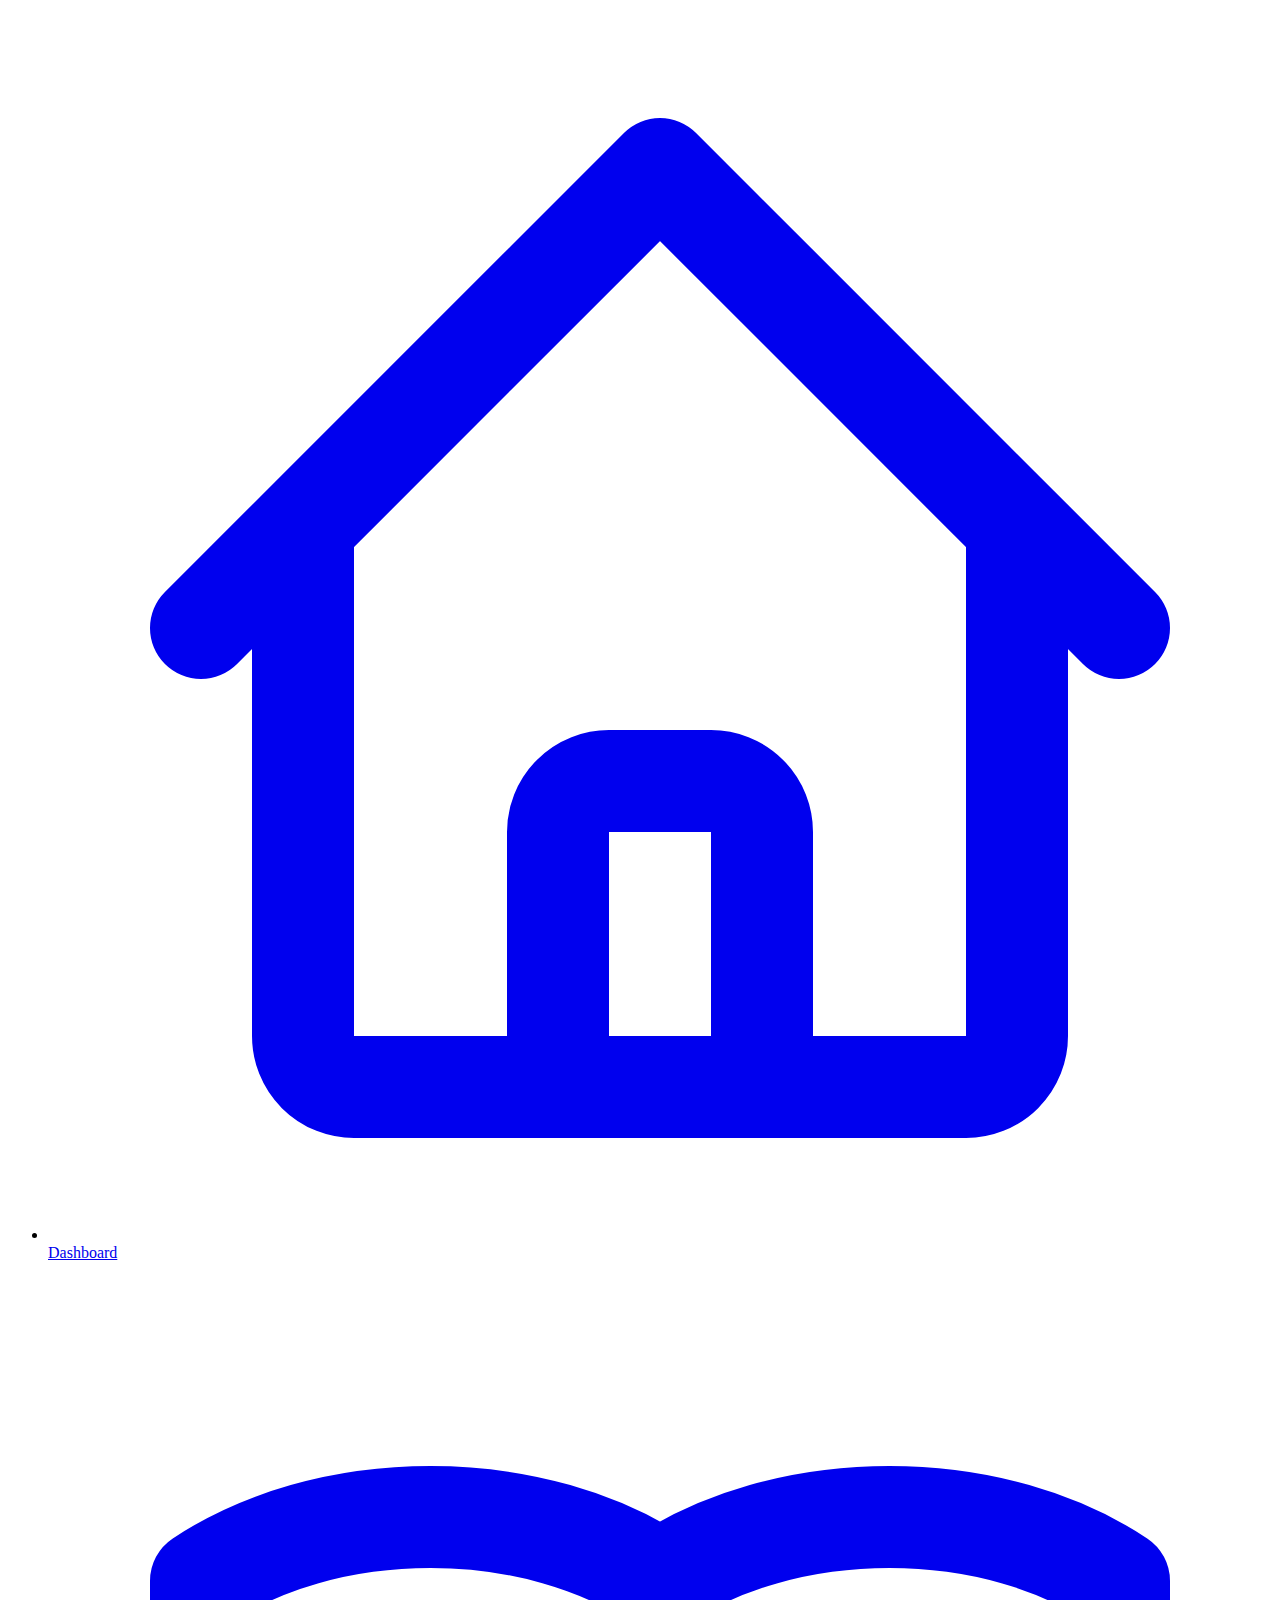
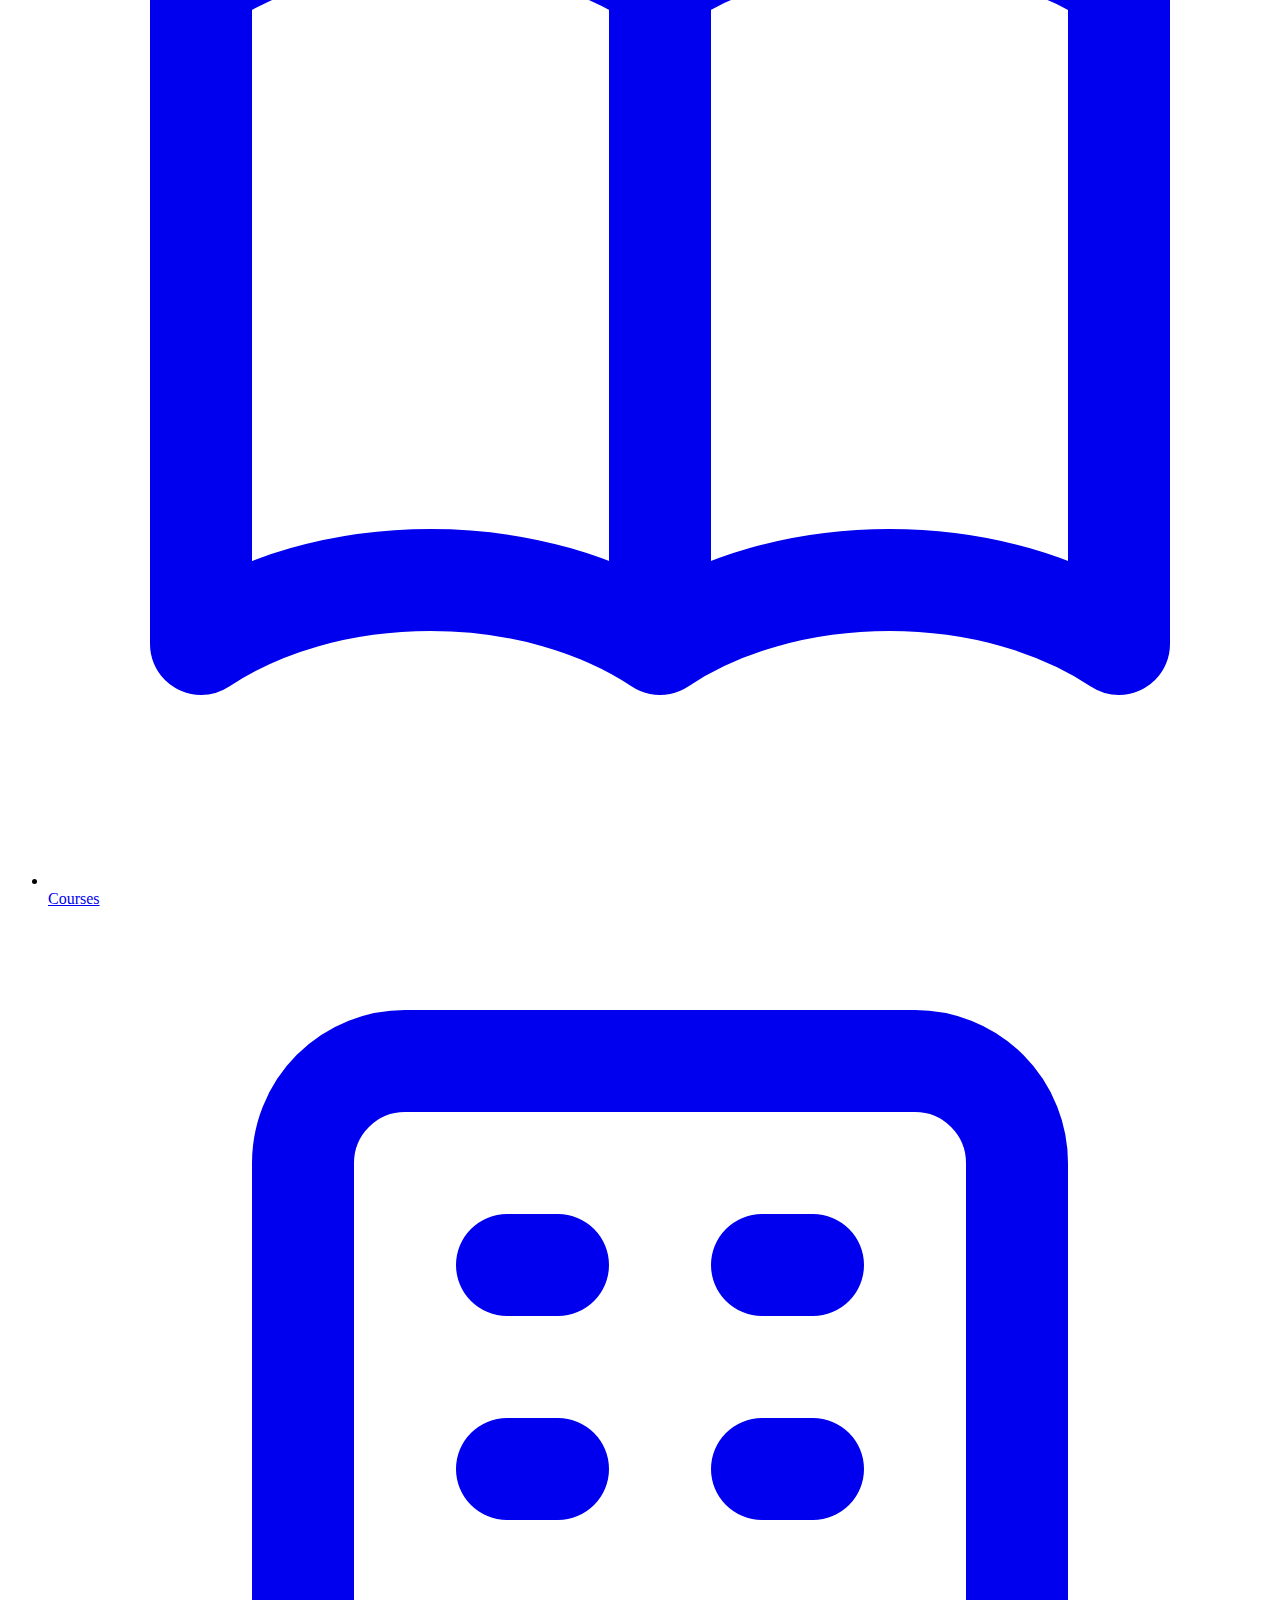
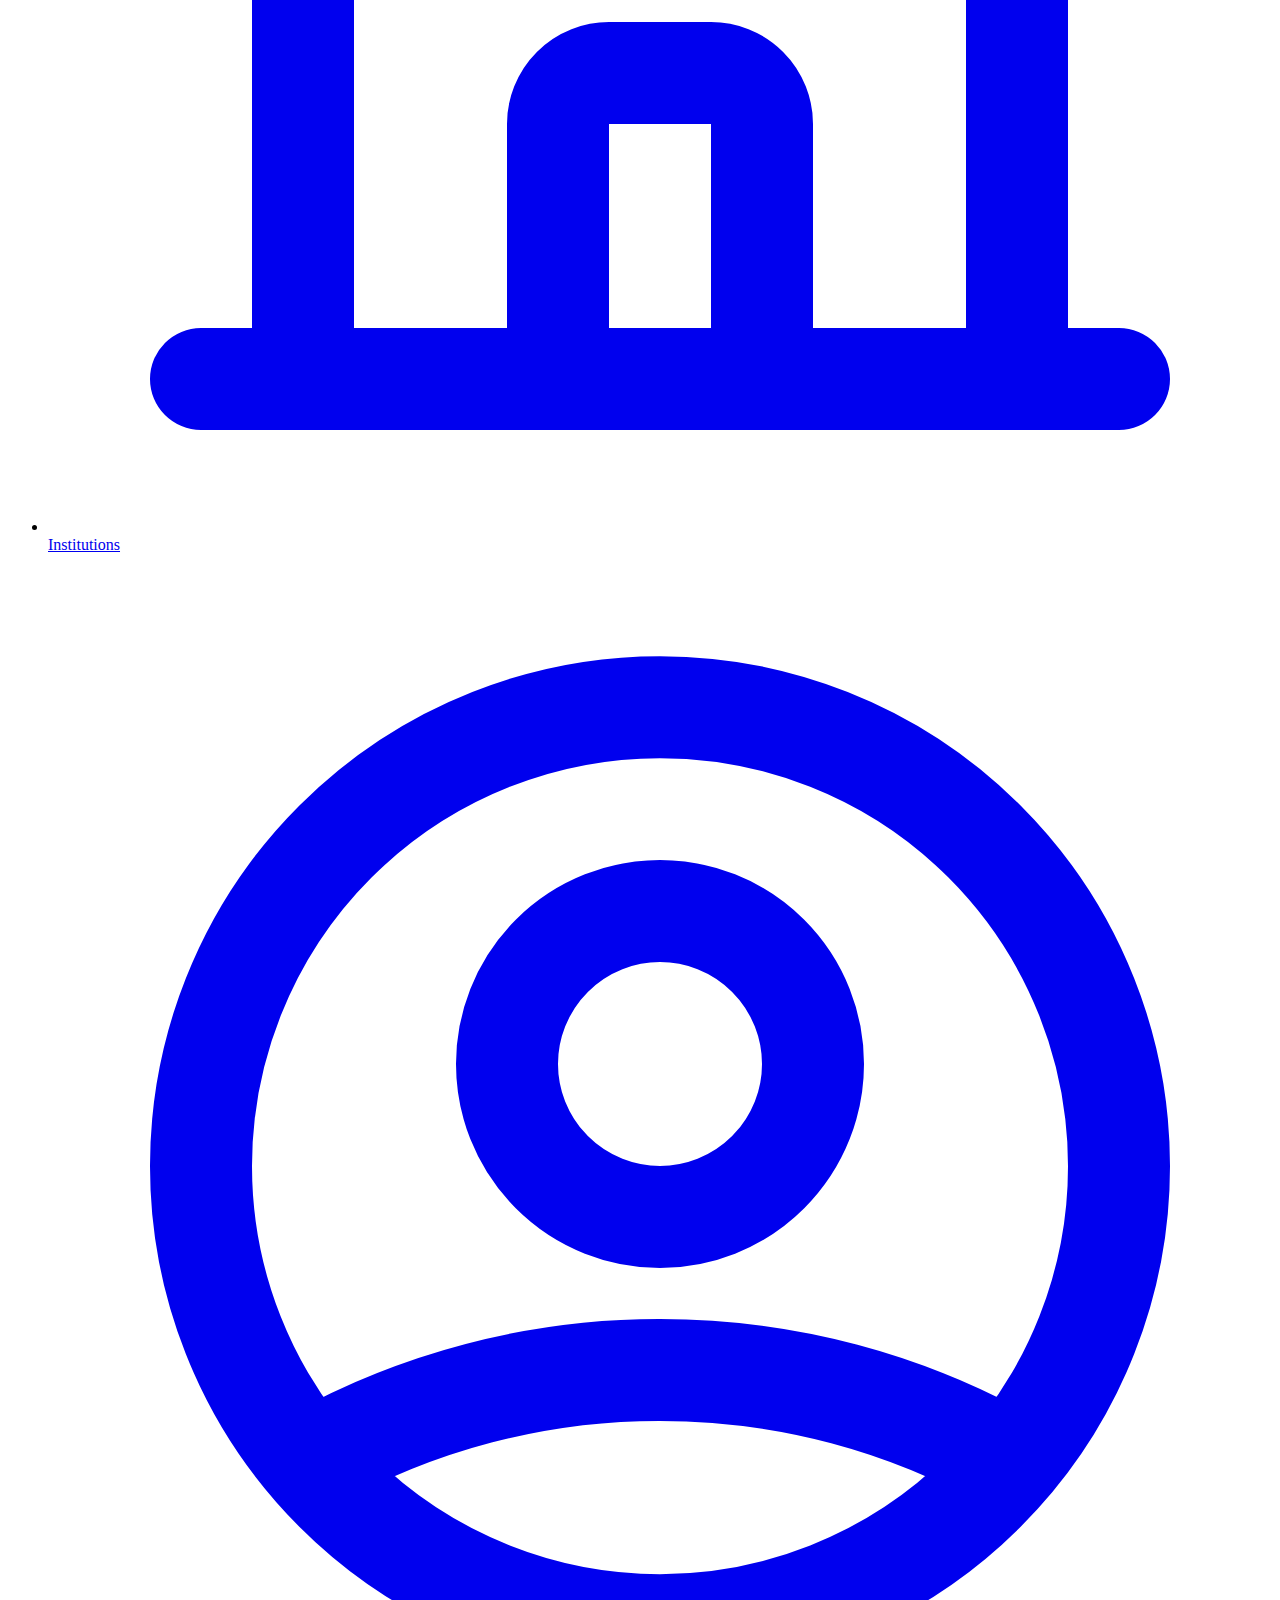
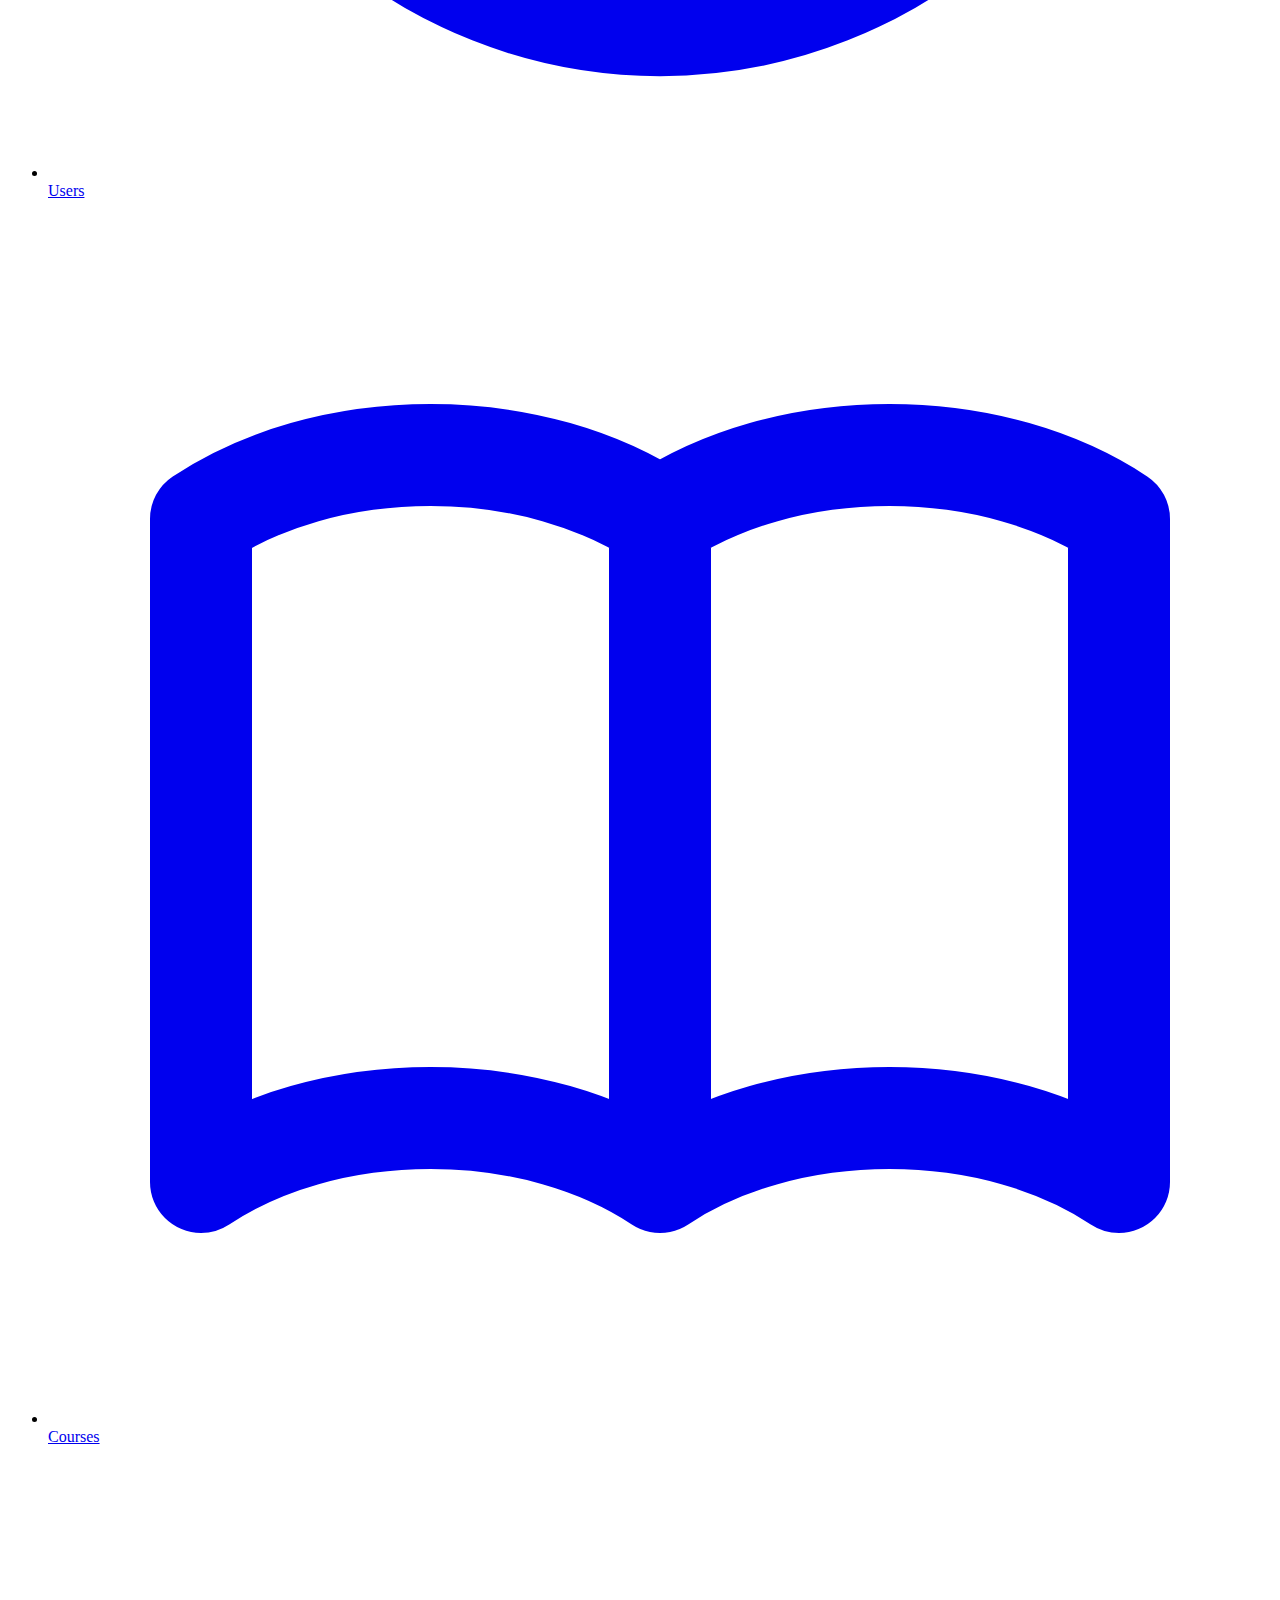
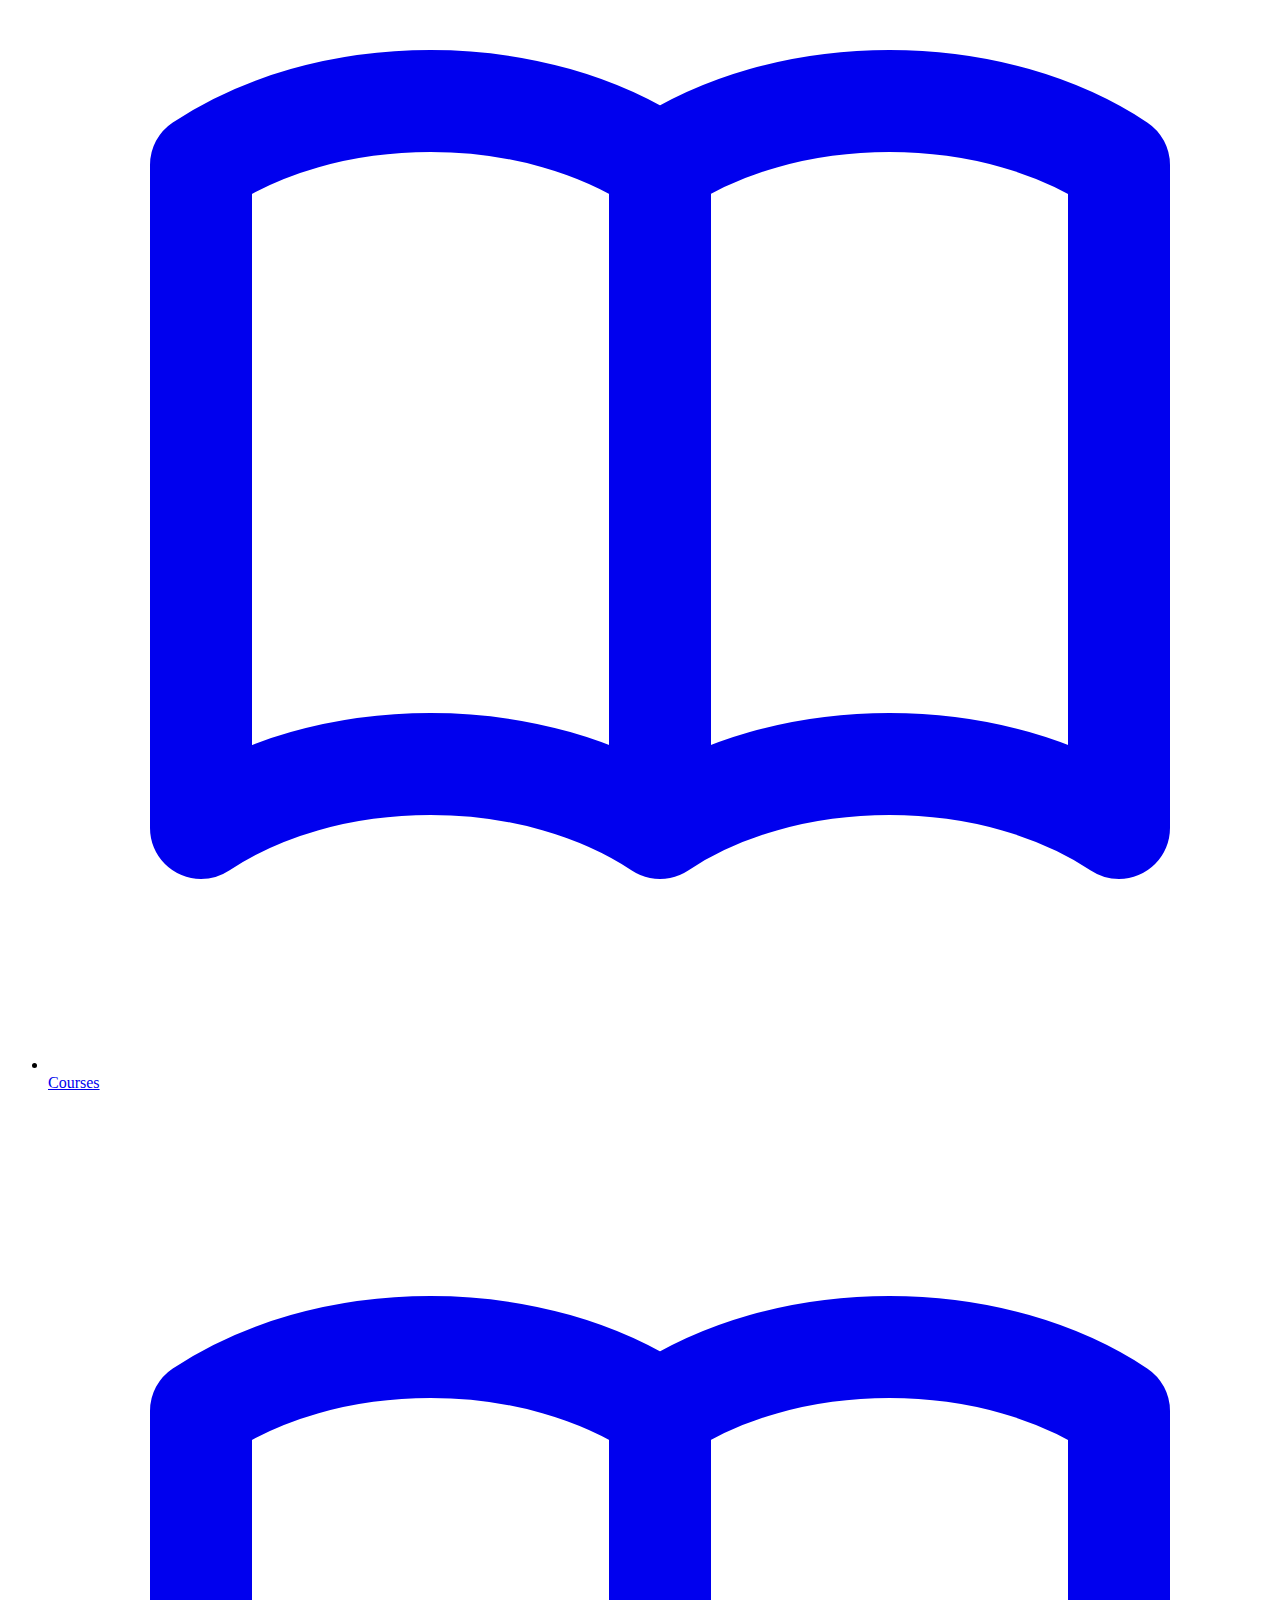
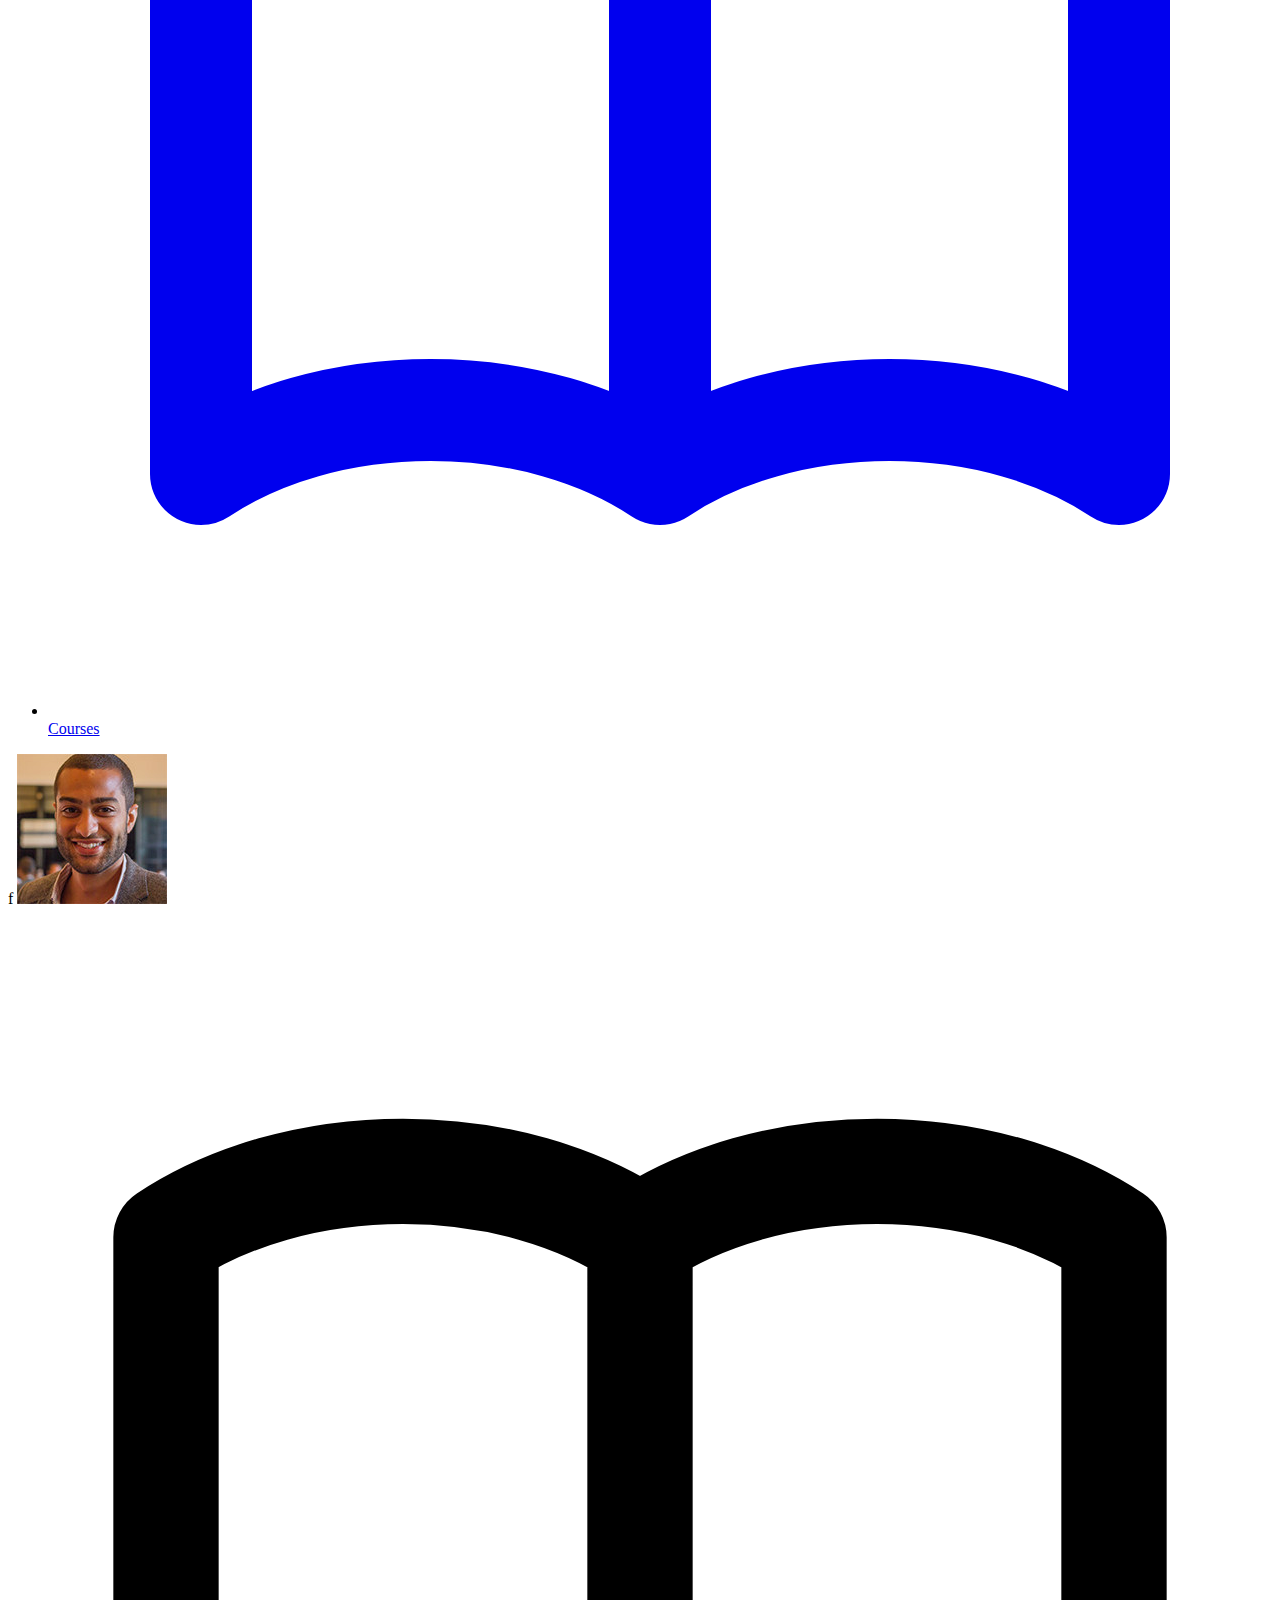
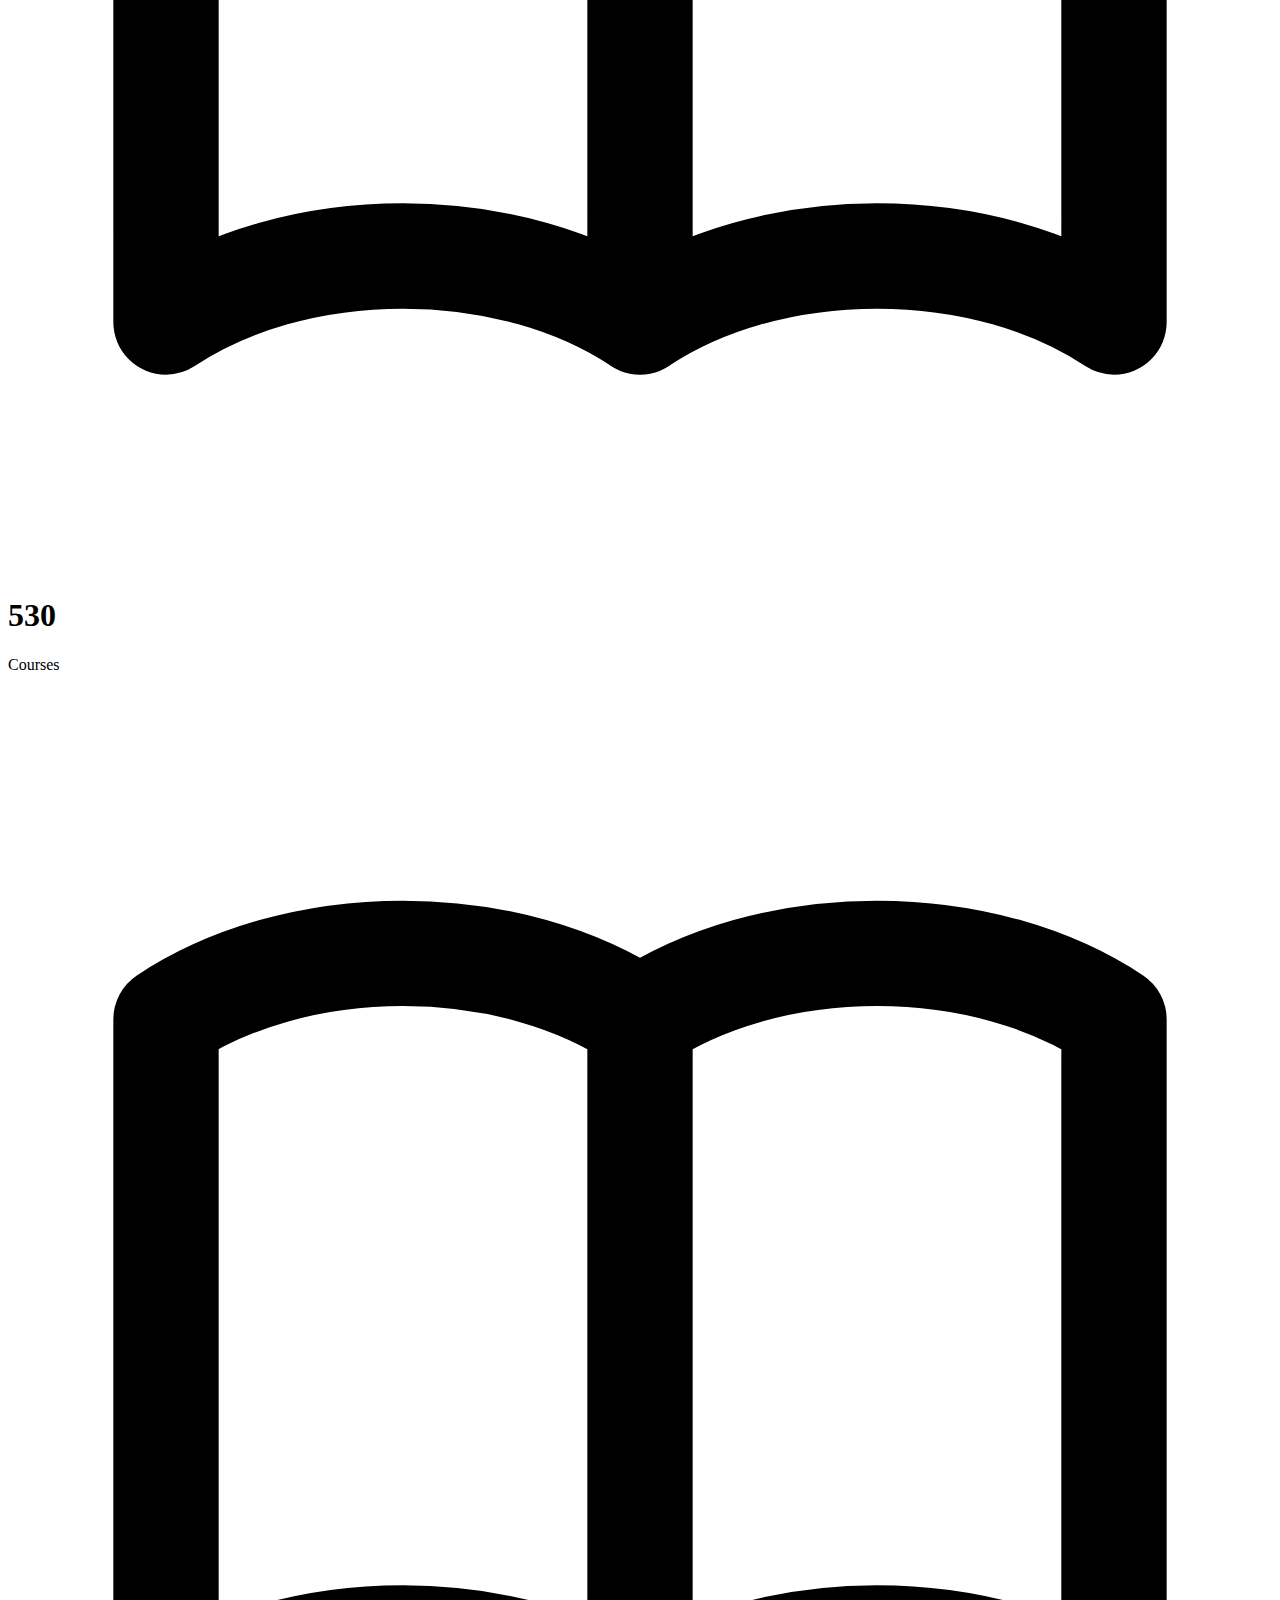
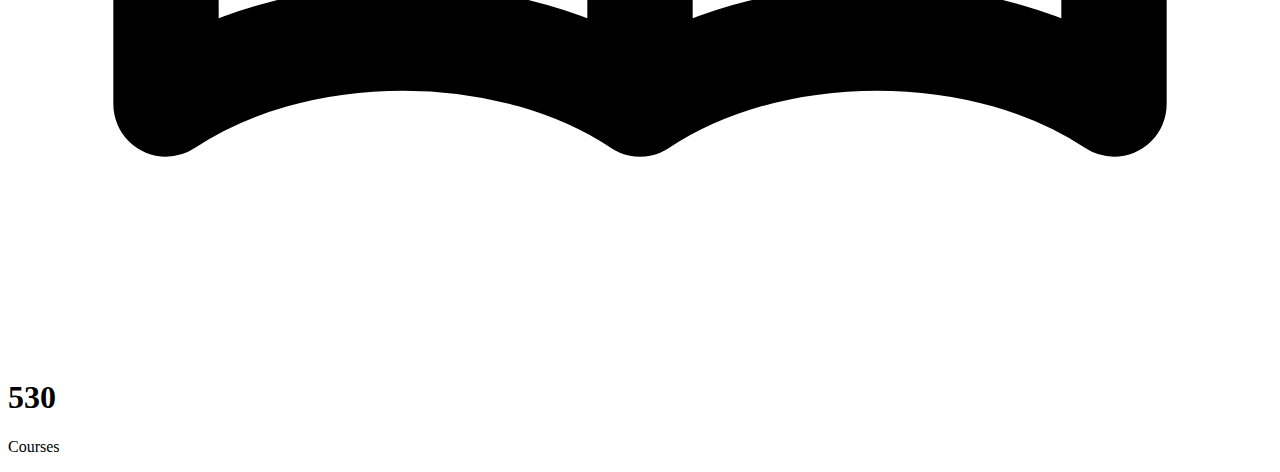
<file: admin/index.html>
<!DOCTYPE html>
<html lang="en">
<head>
    <meta charset="UTF-8">
    <meta http-equiv="X-UA-Compatible" content="IE=edge">
    <meta name="viewport" content="width=device-width, initial-scale=1.0">
    <title>Document</title>

    <script src="https://cdn-tailwindcss.vercel.app"></script>
    <script src="tailwind-config.js"></script>

    <style type="text/tailwindcss">
        .metismenu .has-arrow:after{
            @apply text-gray-300; 
        }
    </style>
    
</head>
<body class="bg-gradient-to-r from-indigo-50 to-indigo-100">
    
    <div class="flex">
        <div class="w-64 h-screen text-gray-300 bg-primary ">
            <div class="h-14 bg-red-500"></div>
            <ul class="py-2 px-3">
                <li class="">
                    <a class="flex items-center relative space-x-3 py-2" href="index.html">
                        <svg xmlns="http://www.w3.org/2000/svg" class="h-5 w-5" fill="none" viewBox="0 0 24 24" stroke="currentColor">
                            <path stroke-linecap="round" stroke-linejoin="round" stroke-width="2" d="M3 12l2-2m0 0l7-7 7 7M5 10v10a1 1 0 001 1h3m10-11l2 2m-2-2v10a1 1 0 01-1 1h-3m-6 0a1 1 0 001-1v-4a1 1 0 011-1h2a1 1 0 011 1v4a1 1 0 001 1m-6 0h6" />
                          </svg>
                          <div class="font-medium">Dashboard</div>
                    </a>
                </li>
                <li class="">
                    <a class="flex items-center relative space-x-3 py-2" href="#" >
                        <svg xmlns="http://www.w3.org/2000/svg" class="h-5 w-5" fill="none" viewBox="0 0 24 24" stroke="currentColor">
                            <path stroke-linecap="round" stroke-linejoin="round" stroke-width="2" d="M12 6.253v13m0-13C10.832 5.477 9.246 5 7.5 5S4.168 5.477 3 6.253v13C4.168 18.477 5.754 18 7.5 18s3.332.477 4.5 1.253m0-13C13.168 5.477 14.754 5 16.5 5c1.747 0 3.332.477 4.5 1.253v13C19.832 18.477 18.247 18 16.5 18c-1.746 0-3.332.477-4.5 1.253" />
                          </svg>
                          <div class=" font-medium">Courses</div>
                    </a>
                </li>

                <li class="">
                    <a class="flex items-center relative space-x-3 py-2" href="#" >
                        <svg xmlns="http://www.w3.org/2000/svg" class="h-5 w-5" fill="none" viewBox="0 0 24 24" stroke="currentColor">
                            <path stroke-linecap="round" stroke-linejoin="round" stroke-width="2" d="M19 21V5a2 2 0 00-2-2H7a2 2 0 00-2 2v16m14 0h2m-2 0h-5m-9 0H3m2 0h5M9 7h1m-1 4h1m4-4h1m-1 4h1m-5 10v-5a1 1 0 011-1h2a1 1 0 011 1v5m-4 0h4" />
                          </svg>
                          <div class=" font-medium">Institutions</div>
                    </a>
                </li>

                <li class="">
                    <a class="flex items-center relative space-x-3 py-2" href="#" >
                        <svg xmlns="http://www.w3.org/2000/svg" class="h-5 w-5" fill="none" viewBox="0 0 24 24" stroke="currentColor">
                            <path stroke-linecap="round" stroke-linejoin="round" stroke-width="2" d="M5.121 17.804A13.937 13.937 0 0112 16c2.5 0 4.847.655 6.879 1.804M15 10a3 3 0 11-6 0 3 3 0 016 0zm6 2a9 9 0 11-18 0 9 9 0 0118 0z" />
                          </svg>
                          <div class=" font-medium">Users</div>
                    </a>
                </li>

                <li class="">
                    <a class="flex items-center relative space-x-3 py-2" href="#" >
                        <svg xmlns="http://www.w3.org/2000/svg" class="h-5 w-5" fill="none" viewBox="0 0 24 24" stroke="currentColor">
                            <path stroke-linecap="round" stroke-linejoin="round" stroke-width="2" d="M12 6.253v13m0-13C10.832 5.477 9.246 5 7.5 5S4.168 5.477 3 6.253v13C4.168 18.477 5.754 18 7.5 18s3.332.477 4.5 1.253m0-13C13.168 5.477 14.754 5 16.5 5c1.747 0 3.332.477 4.5 1.253v13C19.832 18.477 18.247 18 16.5 18c-1.746 0-3.332.477-4.5 1.253" />
                          </svg>
                          <div class=" font-medium">Courses</div>
                    </a>
                </li>

                <li class="">
                    <a class="flex items-center relative space-x-3 py-2" href="#" >
                        <svg xmlns="http://www.w3.org/2000/svg" class="h-5 w-5" fill="none" viewBox="0 0 24 24" stroke="currentColor">
                            <path stroke-linecap="round" stroke-linejoin="round" stroke-width="2" d="M12 6.253v13m0-13C10.832 5.477 9.246 5 7.5 5S4.168 5.477 3 6.253v13C4.168 18.477 5.754 18 7.5 18s3.332.477 4.5 1.253m0-13C13.168 5.477 14.754 5 16.5 5c1.747 0 3.332.477 4.5 1.253v13C19.832 18.477 18.247 18 16.5 18c-1.746 0-3.332.477-4.5 1.253" />
                          </svg>
                          <div class=" font-medium">Courses</div>
                    </a>
                </li>

                <li class="">
                    <a class="flex items-center relative space-x-3 py-2" href="#" >
                        <svg xmlns="http://www.w3.org/2000/svg" class="h-5 w-5" fill="none" viewBox="0 0 24 24" stroke="currentColor">
                            <path stroke-linecap="round" stroke-linejoin="round" stroke-width="2" d="M12 6.253v13m0-13C10.832 5.477 9.246 5 7.5 5S4.168 5.477 3 6.253v13C4.168 18.477 5.754 18 7.5 18s3.332.477 4.5 1.253m0-13C13.168 5.477 14.754 5 16.5 5c1.747 0 3.332.477 4.5 1.253v13C19.832 18.477 18.247 18 16.5 18c-1.746 0-3.332.477-4.5 1.253" />
                          </svg>
                          <div class=" font-medium">Courses</div>
                    </a>
                </li>

            </ul>
        </div>
        <div class="flex-auto">
            <div class="h-14 bg-primary">
                <div class="px-6 text-gray-300 flex items-center h-full justify-between">
                    f
                    <img class="rounded-full bg-secondary p-[1px] h-10 w-10" src="assets/customer-1.jpg" alt="">
                </div>
            </div>

            <div class="p-8">
                <div class="grid lg:grid-cols-4 gap-4 text-white">
                    <div class="bg-gradient-to-tr from-c_green to-c_lightgreen rounded-md p-2 relative w-full">
                        <svg xmlns="http://www.w3.org/2000/svg" class="h-16 w-16 mx-auto text-white" fill="none" viewBox="0 0 24 24" stroke="currentColor">
                            <path stroke-linecap="round" stroke-linejoin="round" stroke-width="2" d="M12 6.253v13m0-13C10.832 5.477 9.246 5 7.5 5S4.168 5.477 3 6.253v13C4.168 18.477 5.754 18 7.5 18s3.332.477 4.5 1.253m0-13C13.168 5.477 14.754 5 16.5 5c1.747 0 3.332.477 4.5 1.253v13C19.832 18.477 18.247 18 16.5 18c-1.746 0-3.332.477-4.5 1.253" />
                        </svg>
                        <h1 class="font-semibold text-2xl text-center">530</h1>
                        <p class="text-center font-semibold text-xl py-2">Courses</p>
                    </div>

                    <div class="bg-gradient-to-tr from-c_pink to-c_orange rounded-md p-2 relative w-full">
                        <svg xmlns="http://www.w3.org/2000/svg" class="h-16 w-16 mx-auto text-white" fill="none" viewBox="0 0 24 24" stroke="currentColor">
                            <path stroke-linecap="round" stroke-linejoin="round" stroke-width="2" d="M12 6.253v13m0-13C10.832 5.477 9.246 5 7.5 5S4.168 5.477 3 6.253v13C4.168 18.477 5.754 18 7.5 18s3.332.477 4.5 1.253m0-13C13.168 5.477 14.754 5 16.5 5c1.747 0 3.332.477 4.5 1.253v13C19.832 18.477 18.247 18 16.5 18c-1.746 0-3.332.477-4.5 1.253" />
                        </svg>
                        <h1 class="font-semibold text-2xl text-center">530</h1>
                        <p class="text-center font-semibold text-xl py-2">Courses</p>
                    </div>
                </div>
            </div>
        </div>
    </div>



    <script src="assets/jquery.min.js"></script>

</body>
</html>
</file>
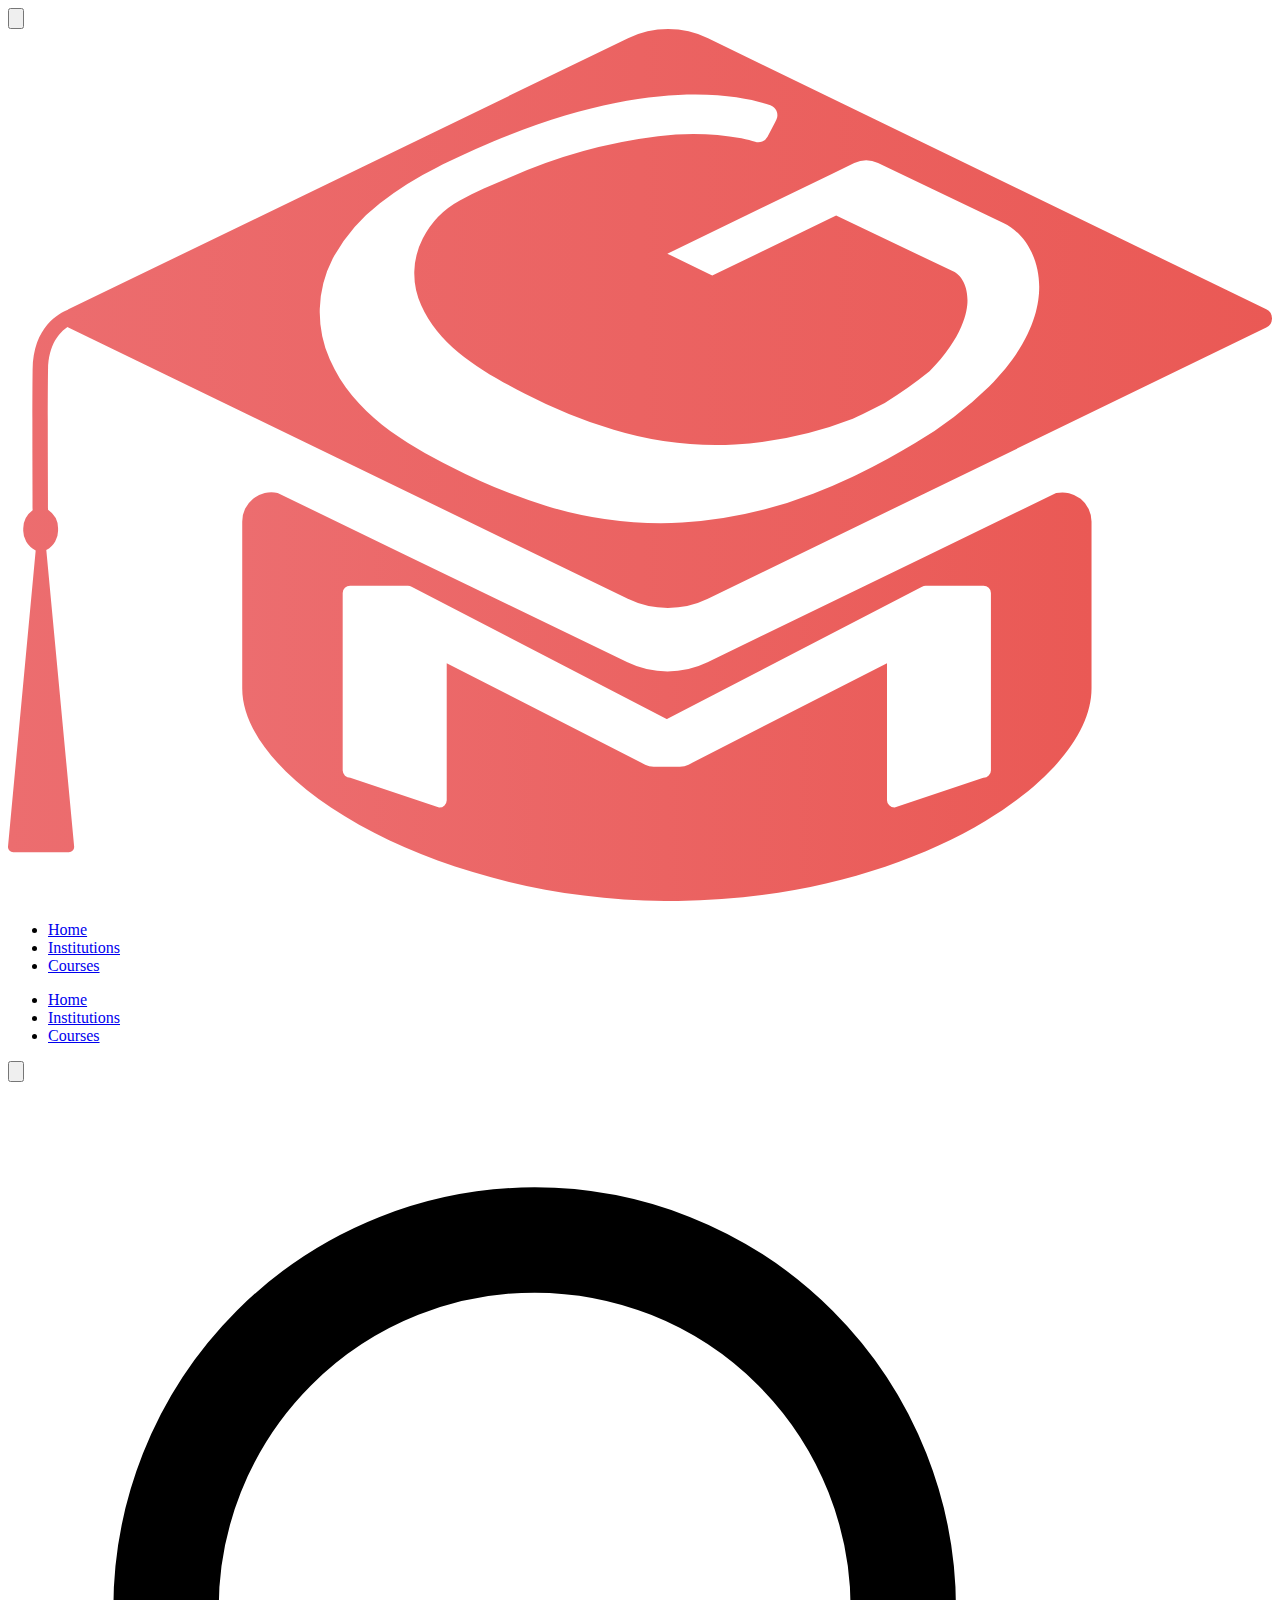
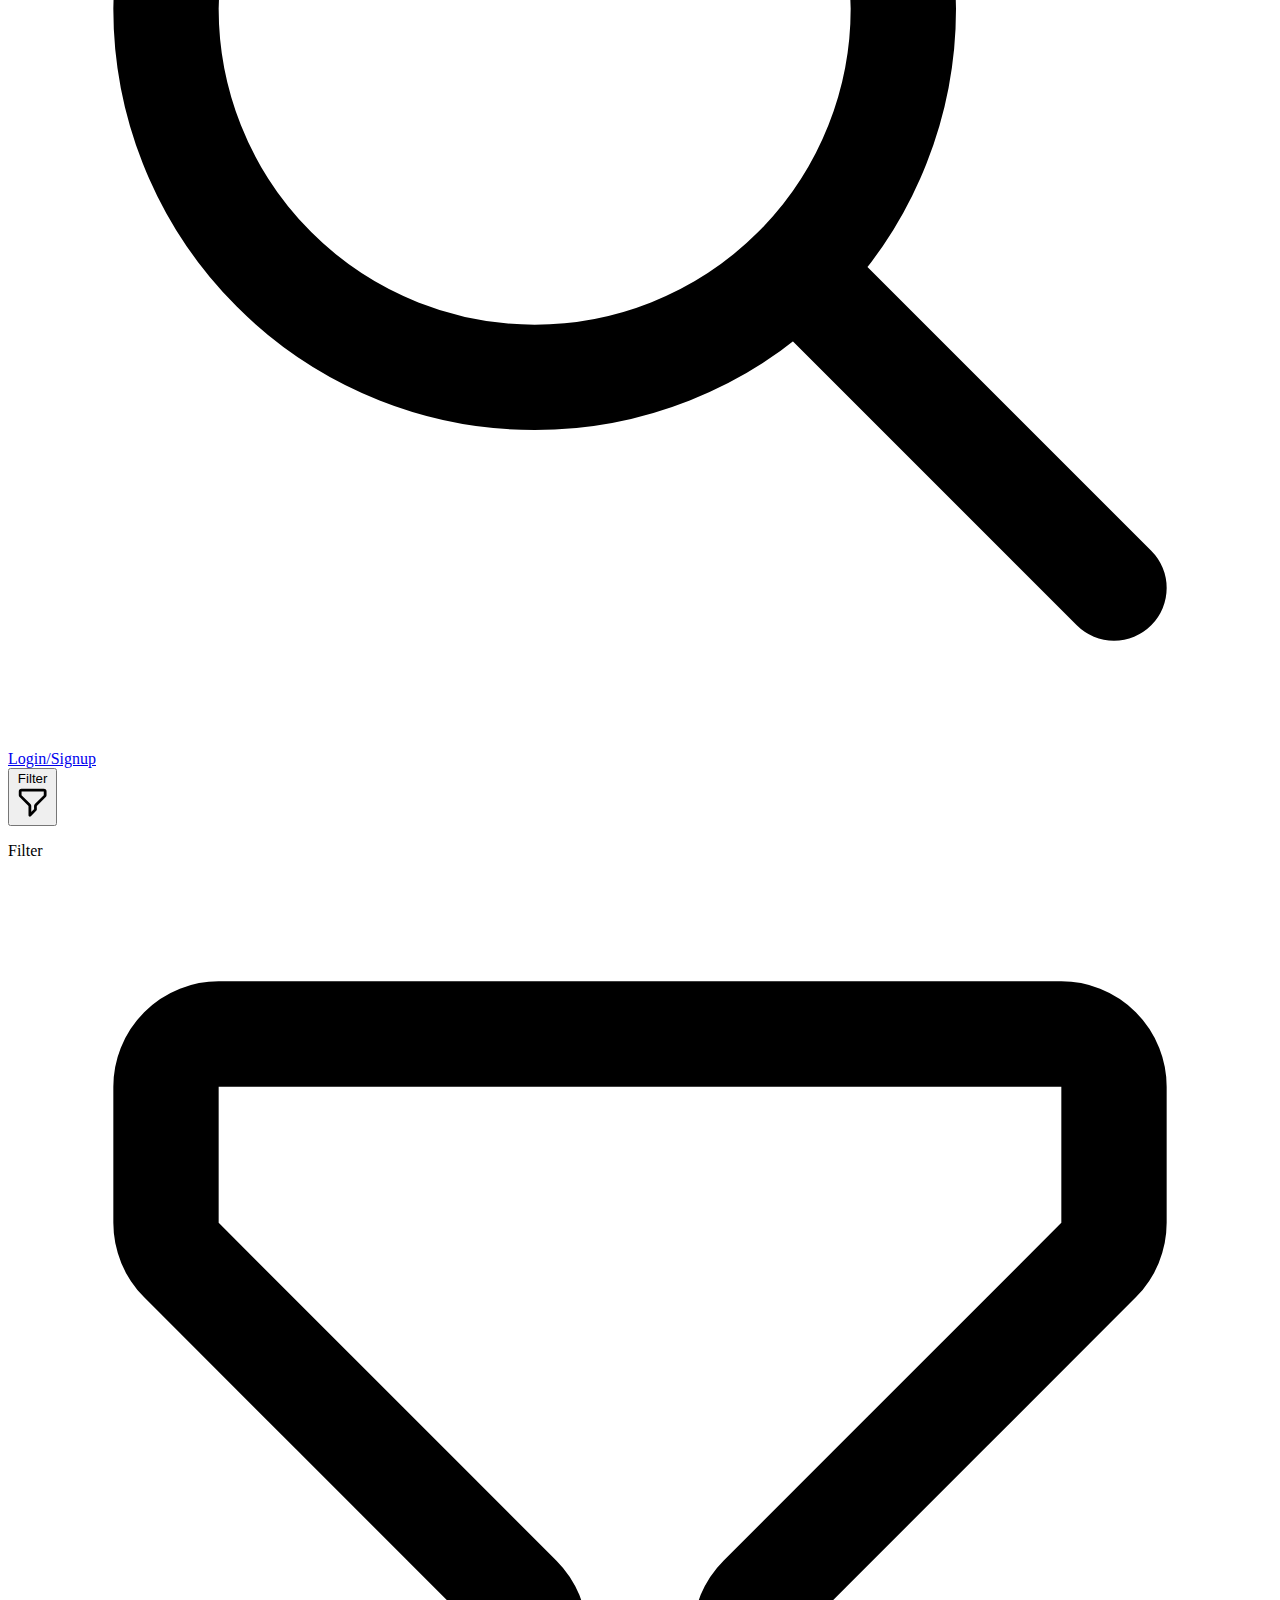
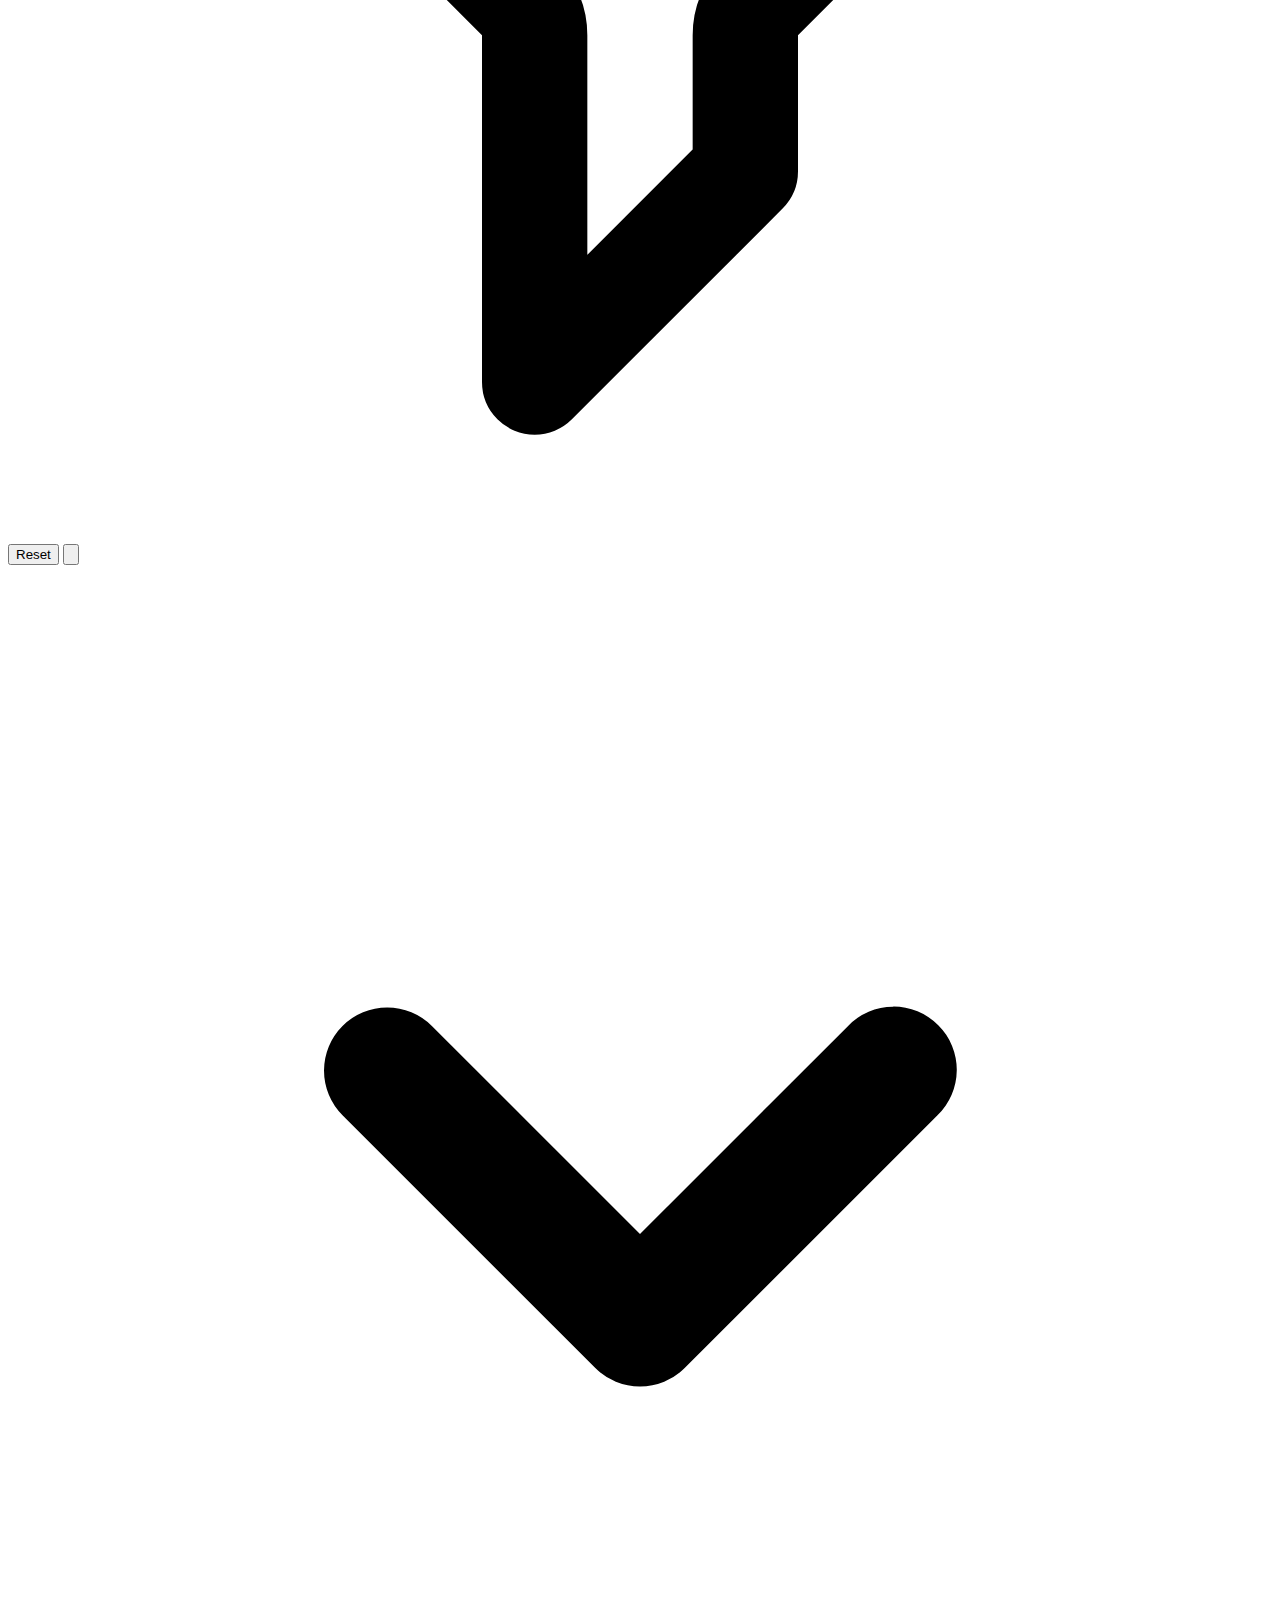
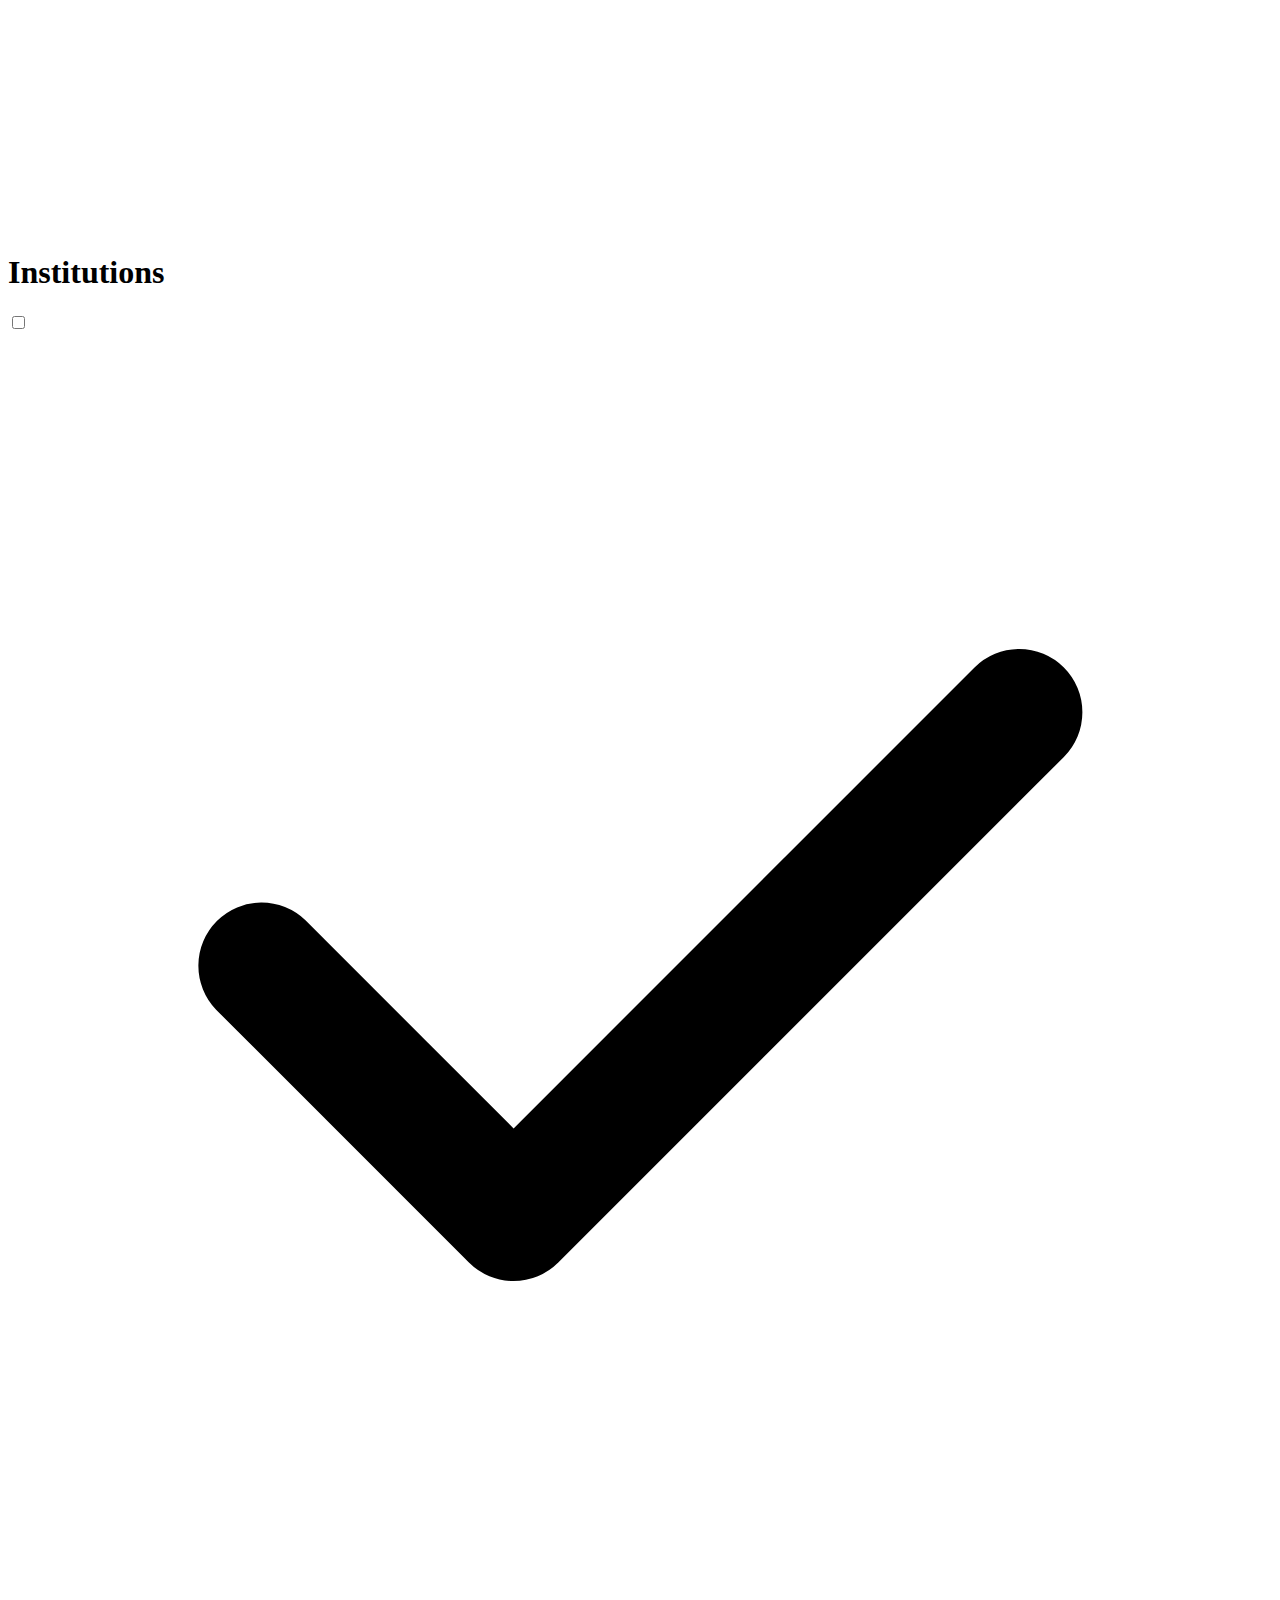
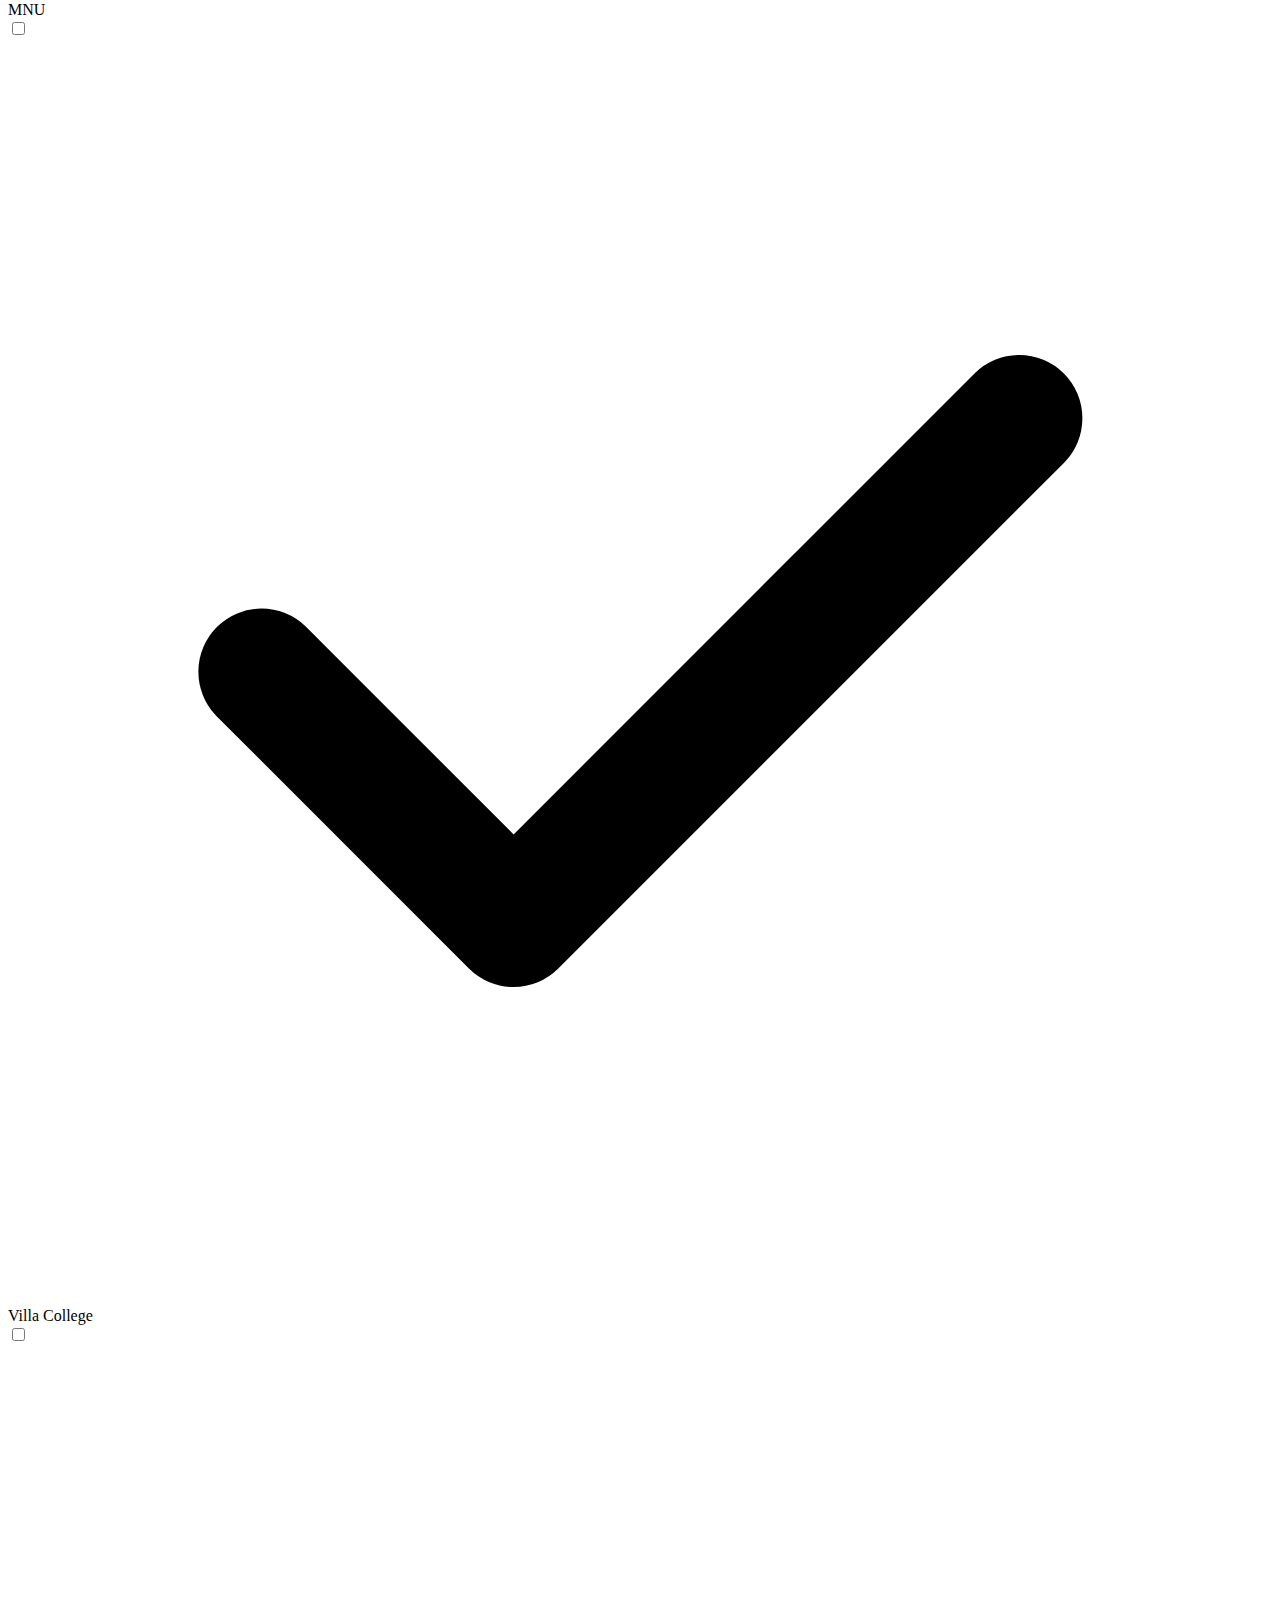
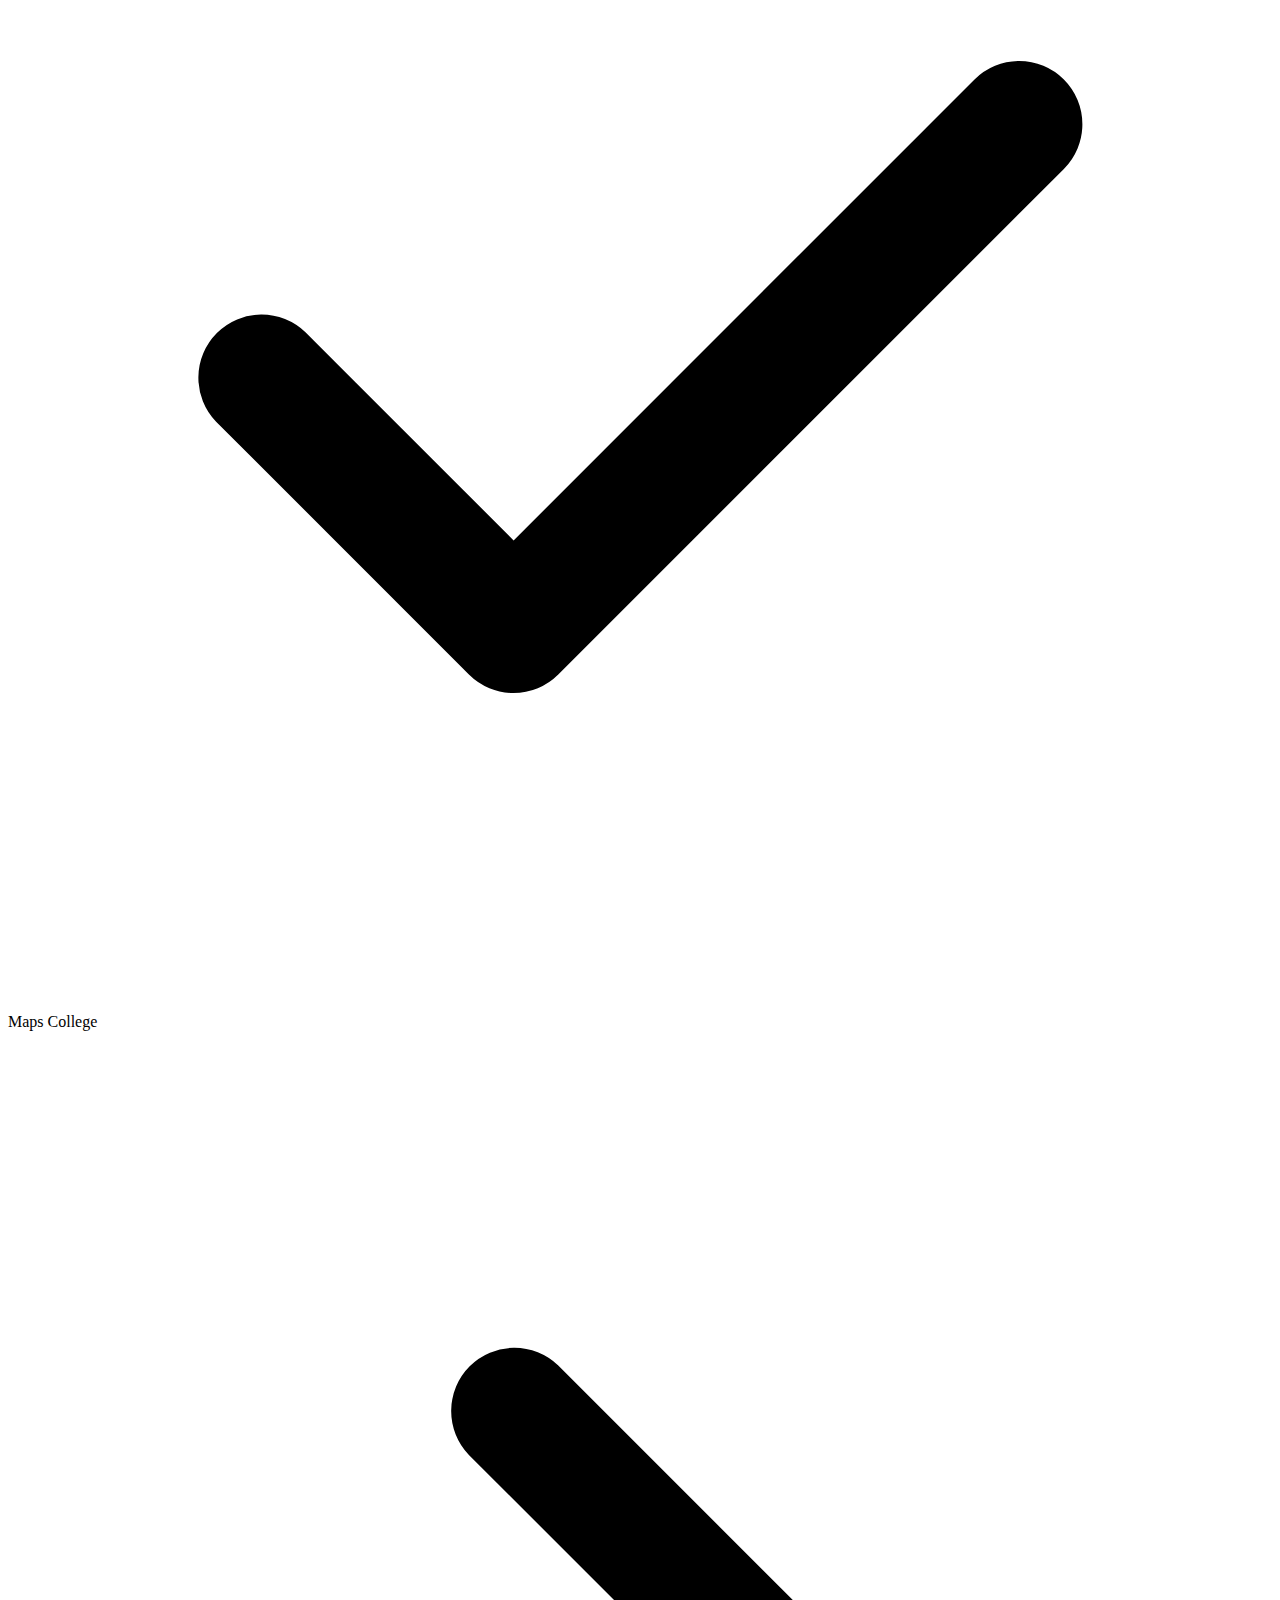
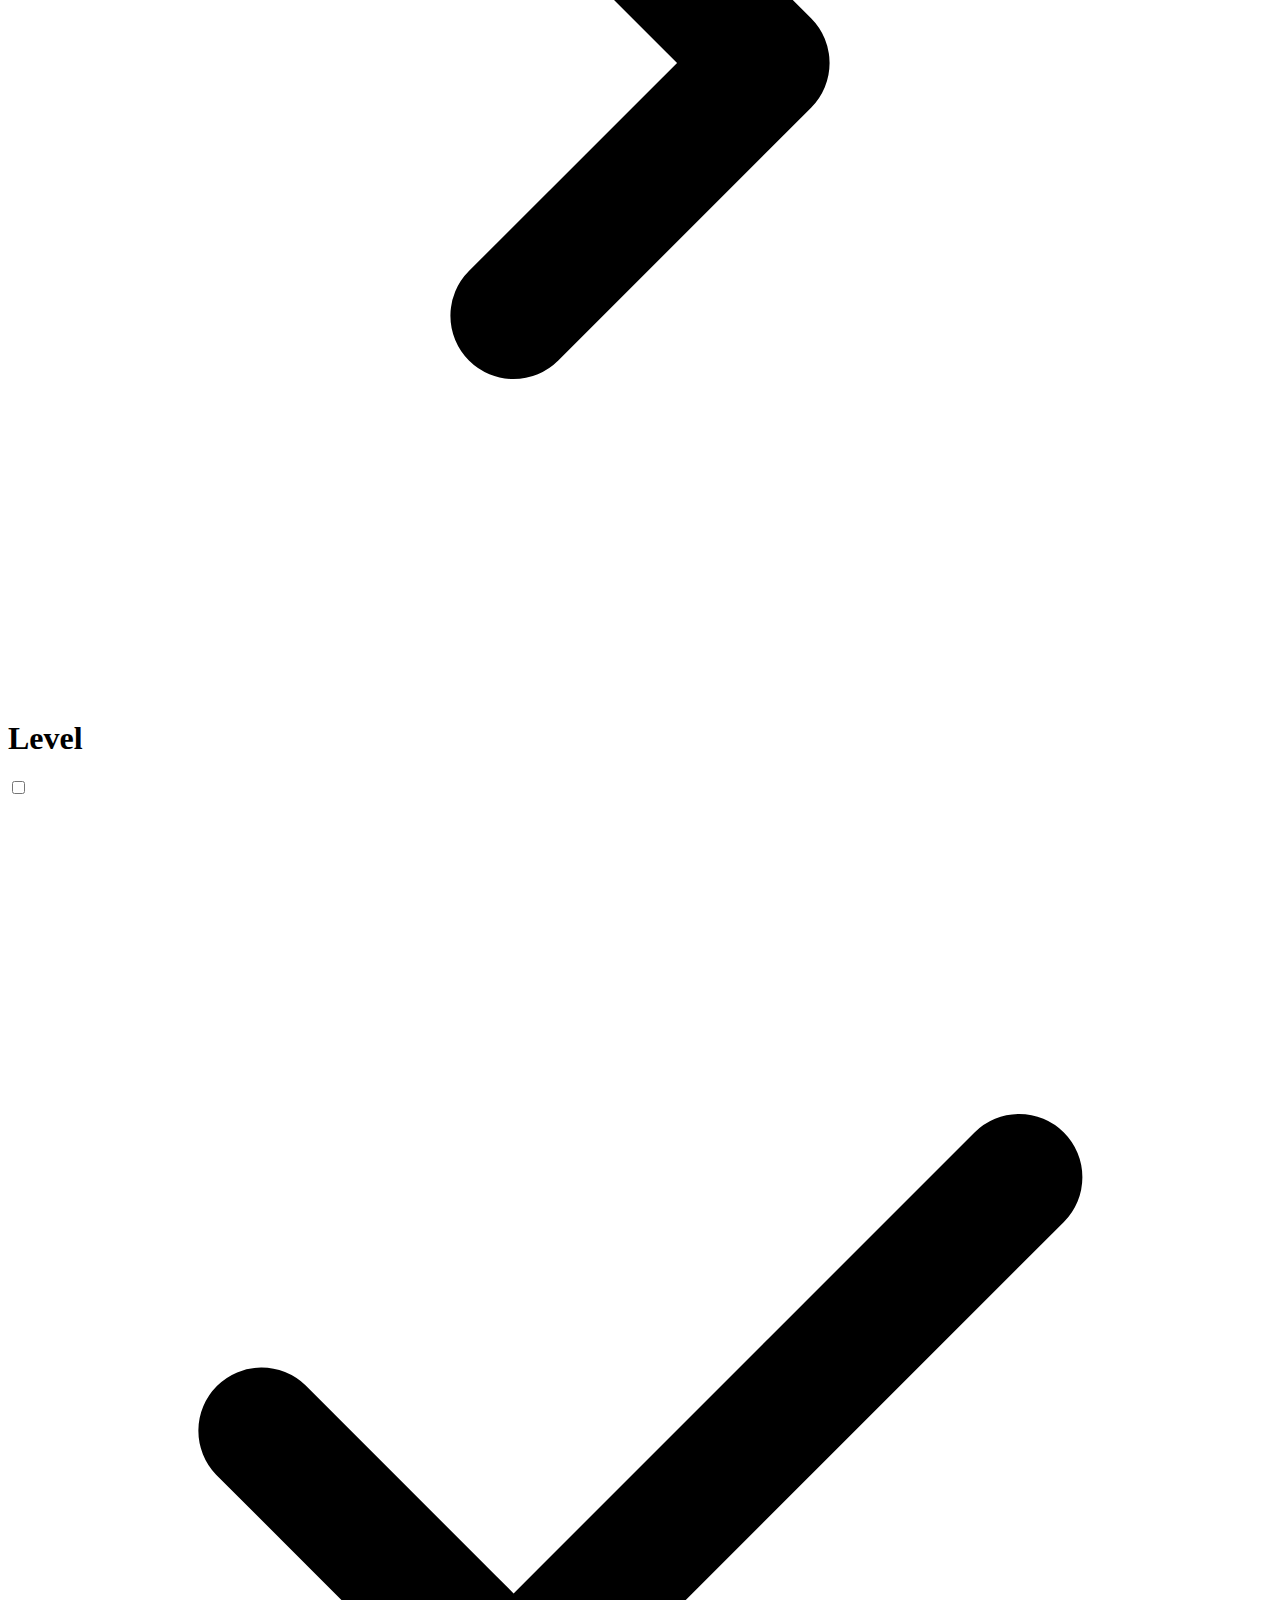
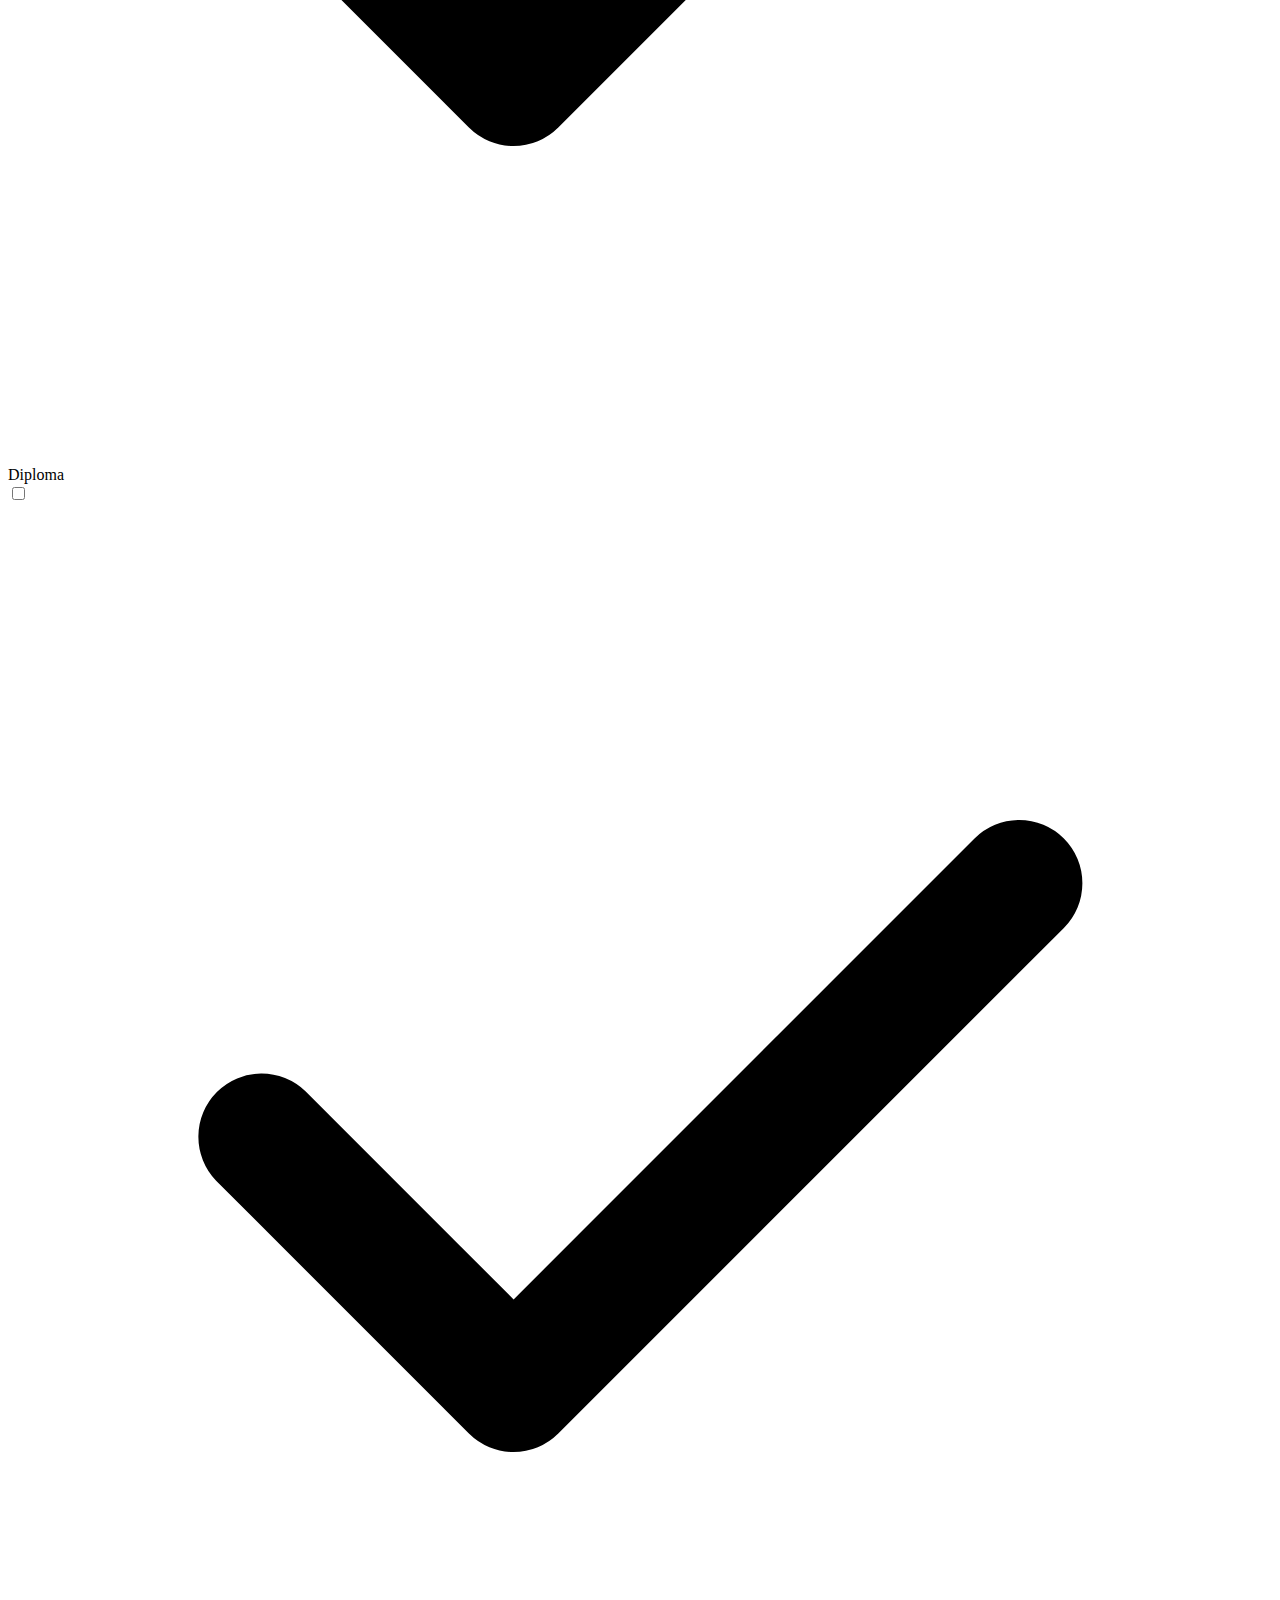
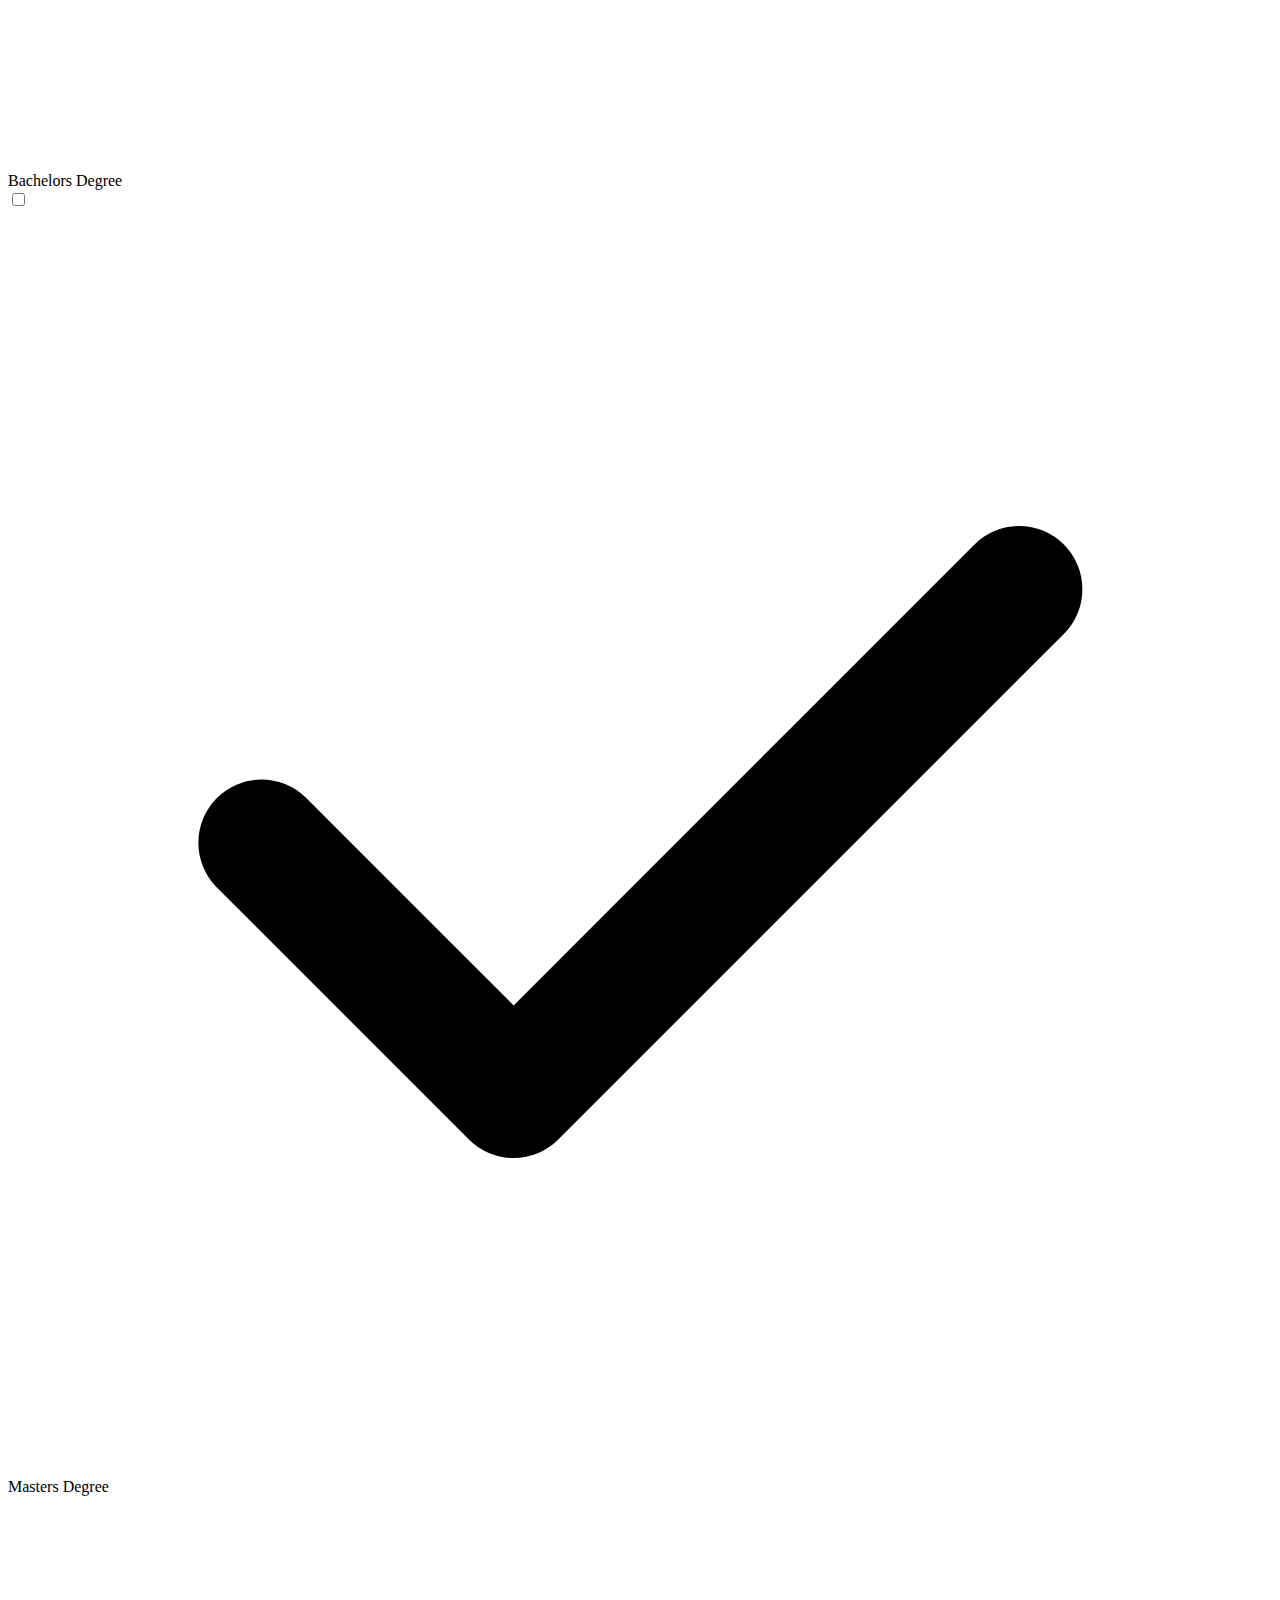
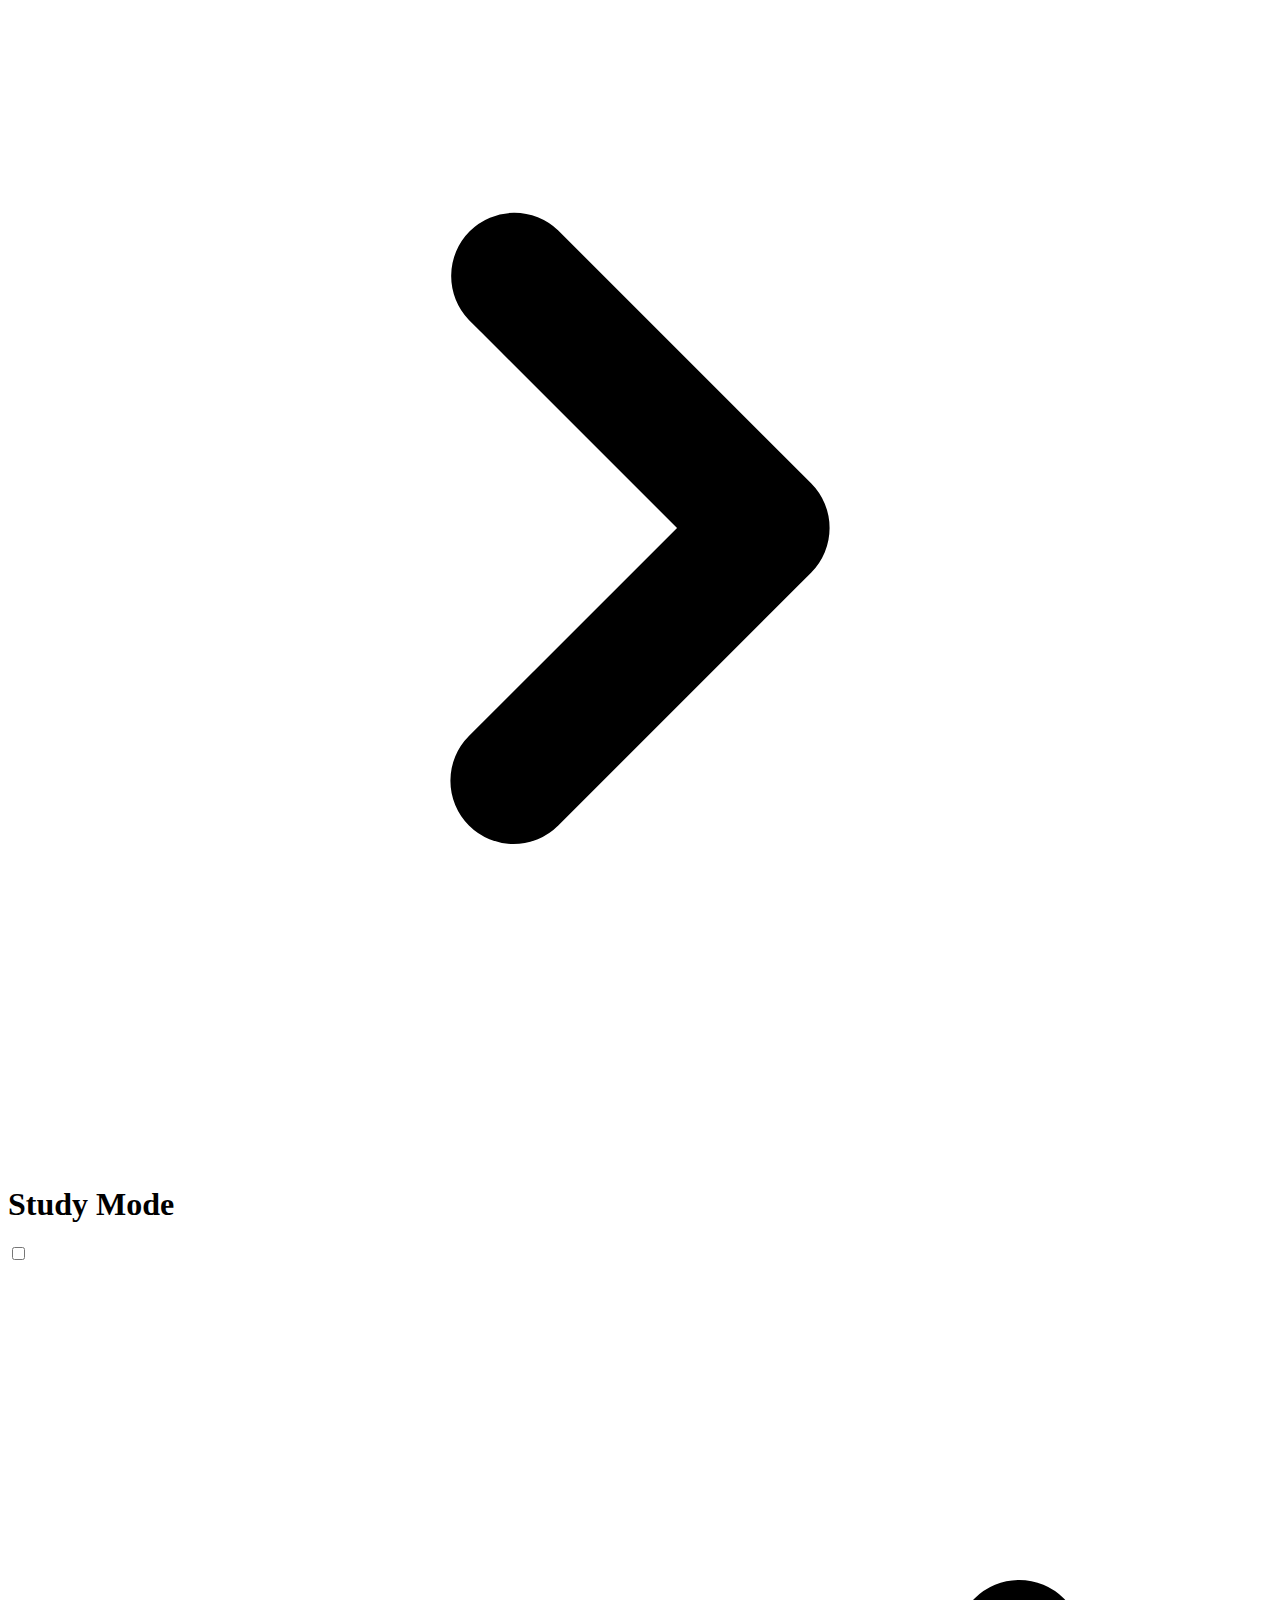
<file: courses.html>
<!DOCTYPE html>
<html lang="en">
<head>
    <meta charset="UTF-8">
    <meta http-equiv="X-UA-Compatible" content="IE=edge">
    <meta name="viewport" content="width=device-width, initial-scale=1.0">
    <title>Graduate Maldives</title>

    <script src="https://cdn-tailwindcss.vercel.app"></script>
    <script src="tailwind-config.js"></script>

    <style type="text/tailwindcss">
        .wrapper{
            @apply max-w-6xl px-2 mx-auto ; 
        }
    </style>
</head>
<body class="bg-gradient-to-r from-indigo-50 to-indigo-100">

    <div class="z-10 text-white">
        <div class="bg-primary w-full relative">
            <nav class="wrapper flex justify-between">
                <div class="flex items-center md:hidden">
                    <button onclick="openMenu()"><svg xmlns="http://www.w3.org/2000/svg" class="h-6 w-6" fill="none" viewBox="0 0 24 24" stroke="currentColor">
                        <path stroke-linecap="round" stroke-linejoin="round" stroke-width="2" d="M4 6h16M4 12h16M4 18h16" />
                      </svg></button>
                </div>
                <div class="flex space-x-7">
                    <div class="relative p-1 h-12 curser-pointer">
                        <img class="h-full" src="Logo.svg" alt="">
                    </div>

                    <ul class="hidden md:flex items-center space-x-4">
                        <li><a class="font-semibold" href="index.html">Home</a></li>
                        <li><a class="font-semibold" href="institutions.html">Institutions</a></li>
                        <li><a class="font-semibold" href="courses.html">Courses</a></li>
                    </ul>

                    <div id="menu" class="md:hidden absolute top-0 -left-7  z-30 w-full hidden h-screen">
                        <div class="h-full flex">
                            <div class="p-4 relative bg-secondary w-3/5">
                                <ul class="">
                                    <li><a class="font-semibold" href="index.html">Home</a></li>
                                    <li><a class="font-semibold" href="institutions.html">Institutions</a></li>
                                    <li><a class="font-semibold" href="courses.html">Courses</a></li>
                                </ul>
    
                                <button  onclick="closeMenu()" class="absolute top-4 right-4">
                                    <svg xmlns="http://www.w3.org/2000/svg" class="h-6 w-6" fill="none" viewBox="0 0 24 24" stroke="currentColor">
                                        <path stroke-linecap="round" stroke-linejoin="round" stroke-width="2" d="M6 18L18 6M6 6l12 12" />
                                      </svg>
                                    </button>
                            </div>
                            <div class="bg-primary opacity-75 w-2/5"></div>
                        </div>
                    </div>
                </div>
                <div class="flex items-center">
                    <svg xmlns="http://www.w3.org/2000/svg" class="md:hidden h-6 w-6" fill="none" viewBox="0 0 24 24" stroke="currentColor">
                        <path stroke-linecap="round" stroke-linejoin="round" stroke-width="2" d="M21 21l-6-6m2-5a7 7 0 11-14 0 7 7 0 0114 0z" />
                      </svg>
                    <a class="md:flex hidden font-semibold text-secondary" href="login.html">Login/Signup</a>
                </div>
            </nav>
        </div>
    </div>
    
    
    <div class="wrapper relative lg:space-x-10 flex flex-wrap p-20">

        <div class="w-full -mt-16 lg:hidden">
            <button onclick="openFilter()" class="text-xl items-center flex text-primary font-semibold">Filter
            <svg xmlns="http://www.w3.org/2000/svg" class="h-5 w-5 ml-2" fill="none" viewBox="0 0 24 24" stroke="currentColor">
                <path stroke-linecap="round" stroke-linejoin="round" stroke-width="2" d="M3 4a1 1 0 011-1h16a1 1 0 011 1v2.586a1 1 0 01-.293.707l-6.414 6.414a1 1 0 00-.293.707V17l-4 4v-6.586a1 1 0 00-.293-.707L3.293 7.293A1 1 0 013 6.586V4z" />
                </svg>
            </button> 
        </div>

        <div id="filter" class="hidden absolute top-0 left-0 z-20 w-full h-screen lg:block lg:relative lg:w-1/4 bg-white p-2 rounded py-4">
            <div>
                <div class="flex justify-between mb-4">
                    <div class="flex items-center space-x-2">
                        <p class="text-xl text-primary font-semibold">Filter</p>
                        <svg xmlns="http://www.w3.org/2000/svg" class="h-5 w-5" fill="none" viewBox="0 0 24 24" stroke="currentColor">
                            <path stroke-linecap="round" stroke-linejoin="round" stroke-width="2" d="M3 4a1 1 0 011-1h16a1 1 0 011 1v2.586a1 1 0 01-.293.707l-6.414 6.414a1 1 0 00-.293.707V17l-4 4v-6.586a1 1 0 00-.293-.707L3.293 7.293A1 1 0 013 6.586V4z" />
                          </svg>
                    </div>
                    <button class="hidden lg:block text-secondary font-semibold">Reset</button>

                    <button  onclick="closeFilter()" class="lg:hidden">
                        <svg xmlns="http://www.w3.org/2000/svg" class="h-6 w-6 text-secondary" fill="none" viewBox="0 0 24 24" stroke="currentColor">
                            <path stroke-linecap="round" stroke-linejoin="round" stroke-width="2" d="M6 18L18 6M6 6l12 12" />
                          </svg>
                        </button>

                </div>
              
                <form>
                    <div class="mb-3">
                        <div class="cursor-pointer filter-list flex space-x-1 items-center">
                            <span class="filter-list-icon">
                                <svg xmlns="http://www.w3.org/2000/svg" class="h-5 w-5 text-gray-500" viewBox="0 0 20 20" fill="currentColor"><path fill-rule="evenodd" d="M5.293 7.293a1 1 0 011.414 0L10 10.586l3.293-3.293a1 1 0 111.414 1.414l-4 4a1 1 0 01-1.414 0l-4-4a1 1 0 010-1.414z" clip-rule="evenodd" /></svg>
                            </span>
                          <h1 class="text-gray-500 font-semibold text-xl">Institutions</h1>
                        </div>
                        <div class="ml-8 py-2">
                            <div class="relative flex items-center ">
                                <input id="a" type="checkbox" class="peer appearance-none outline h-4 rounded-sm w-4 border border-primary outline-none "/>
                                <label for="a" class="absolute top-1 left-0 opacity-0 transition peer-checked:opacity-100 text-gray-500 font-semibold text-lg">
                                    <svg xmlns="http://www.w3.org/2000/svg" class="h-5 w-4" viewBox="0 0 20 20" fill="currentColor">
                                        <path fill-rule="evenodd" d="M16.707 5.293a1 1 0 010 1.414l-8 8a1 1 0 01-1.414 0l-4-4a1 1 0 011.414-1.414L8 12.586l7.293-7.293a1 1 0 011.414 0z" clip-rule="evenodd" />
                                    </svg>
                                </label>
                                <label for="a" class="peer px-2 text-gray-600 ">
                                    MNU
                                </label>
                            </div>

                            <div class="relative flex items-center ">
                                <input id="villa" type="checkbox" class="peer appearance-none outline h-4 rounded-sm w-4 border border-primary outline-none "/>
                                <label for="villa" class="absolute top-1 left-0 opacity-0 transition peer-checked:opacity-100 text-gray-500 font-semibold text-lg">
                                    <svg xmlns="http://www.w3.org/2000/svg" class="h-5 w-4" viewBox="0 0 20 20" fill="currentColor">
                                        <path fill-rule="evenodd" d="M16.707 5.293a1 1 0 010 1.414l-8 8a1 1 0 01-1.414 0l-4-4a1 1 0 011.414-1.414L8 12.586l7.293-7.293a1 1 0 011.414 0z" clip-rule="evenodd" />
                                    </svg>
                                </label>
                                <label for="villa" class="peer px-2 text-gray-600 ">
                                    Villa College
                                </label>
                            </div>

                            <div class="relative flex items-center ">
                                <input id="a" type="checkbox" class="peer appearance-none outline h-4 rounded-sm w-4 border border-primary outline-none "/>
                                <label for="a" class="absolute top-1 left-0 opacity-0 transition peer-checked:opacity-100 text-gray-500 font-semibold text-lg">
                                    <svg xmlns="http://www.w3.org/2000/svg" class="h-5 w-4" viewBox="0 0 20 20" fill="currentColor">
                                        <path fill-rule="evenodd" d="M16.707 5.293a1 1 0 010 1.414l-8 8a1 1 0 01-1.414 0l-4-4a1 1 0 011.414-1.414L8 12.586l7.293-7.293a1 1 0 011.414 0z" clip-rule="evenodd" />
                                    </svg>
                                </label>
                                <label for="a" class="peer px-2 text-gray-600 ">
                                    Maps College
                                </label>
                            </div>

                            
                        </div>
                    </div>

                    <div class="mb-3">
                        <div class="cursor-pointer filter-list flex space-x-1 items-center">
                            <span class="filter-list-icon">
                                <svg xmlns="http://www.w3.org/2000/svg" class="h-5 w-5 text-gray-500" viewBox="0 0 20 20" fill="currentColor"><path fill-rule="evenodd" d="M7.293 14.707a1 1 0 010-1.414L10.586 10 7.293 6.707a1 1 0 011.414-1.414l4 4a1 1 0 010 1.414l-4 4a1 1 0 01-1.414 0z" clip-rule="evenodd" /></svg>
                            </span>
                          <h1 class="text-gray-500 font-semibold text-xl">Level</h1>
                        </div>
                        <div class="ml-8 py-2 hidden">
                            <div class="relative flex items-center ">
                                <input id="a" type="checkbox" class="peer appearance-none outline h-4 rounded-sm w-4 border border-primary outline-none "/>
                                <label for="a" class="absolute top-1 left-0 opacity-0 transition peer-checked:opacity-100 text-gray-500 font-semibold text-lg">
                                    <svg xmlns="http://www.w3.org/2000/svg" class="h-5 w-4" viewBox="0 0 20 20" fill="currentColor">
                                        <path fill-rule="evenodd" d="M16.707 5.293a1 1 0 010 1.414l-8 8a1 1 0 01-1.414 0l-4-4a1 1 0 011.414-1.414L8 12.586l7.293-7.293a1 1 0 011.414 0z" clip-rule="evenodd" />
                                    </svg>
                                </label>
                                <label for="a" class="peer px-2 text-gray-600 ">
                                    Diploma
                                </label>
                            </div>

                            <div class="relative flex items-center ">
                                <input id="villa" type="checkbox" class="peer appearance-none outline h-4 rounded-sm w-4 border border-primary outline-none "/>
                                <label for="villa" class="absolute top-1 left-0 opacity-0 transition peer-checked:opacity-100 text-gray-500 font-semibold text-lg">
                                    <svg xmlns="http://www.w3.org/2000/svg" class="h-5 w-4" viewBox="0 0 20 20" fill="currentColor">
                                        <path fill-rule="evenodd" d="M16.707 5.293a1 1 0 010 1.414l-8 8a1 1 0 01-1.414 0l-4-4a1 1 0 011.414-1.414L8 12.586l7.293-7.293a1 1 0 011.414 0z" clip-rule="evenodd" />
                                    </svg>
                                </label>
                                <label for="villa" class="peer px-2 text-gray-600 ">
                                    Bachelors Degree
                                </label>
                            </div>

                            <div class="relative flex items-center ">
                                <input id="a" type="checkbox" class="peer appearance-none outline h-4 rounded-sm w-4 border border-primary outline-none "/>
                                <label for="a" class="absolute top-1 left-0 opacity-0 transition peer-checked:opacity-100 text-gray-500 font-semibold text-lg">
                                    <svg xmlns="http://www.w3.org/2000/svg" class="h-5 w-4" viewBox="0 0 20 20" fill="currentColor">
                                        <path fill-rule="evenodd" d="M16.707 5.293a1 1 0 010 1.414l-8 8a1 1 0 01-1.414 0l-4-4a1 1 0 011.414-1.414L8 12.586l7.293-7.293a1 1 0 011.414 0z" clip-rule="evenodd" />
                                    </svg>
                                </label>
                                <label for="a" class="peer px-2 text-gray-600 ">
                                    Masters Degree
                                </label>
                            </div>

                            
                        </div>
                    </div>

                    <div class="mb-3">
                        <div class="cursor-pointer filter-list flex space-x-1 items-center">
                            <span class="filter-list-icon">
                                <svg xmlns="http://www.w3.org/2000/svg" class="h-5 w-5 text-gray-500" viewBox="0 0 20 20" fill="currentColor"><path fill-rule="evenodd" d="M7.293 14.707a1 1 0 010-1.414L10.586 10 7.293 6.707a1 1 0 011.414-1.414l4 4a1 1 0 010 1.414l-4 4a1 1 0 01-1.414 0z" clip-rule="evenodd" /></svg>
                            </span>
                          <h1 class="text-gray-500 font-semibold text-xl">Study Mode</h1>
                        </div>
                        <div class="ml-8 py-2 hidden">
                            <div class="relative flex items-center ">
                                <input id="a" type="checkbox" class="peer appearance-none outline h-4 rounded-sm w-4 border border-primary outline-none "/>
                                <label for="a" class="absolute top-1 left-0 opacity-0 transition peer-checked:opacity-100 text-gray-500 font-semibold text-lg">
                                    <svg xmlns="http://www.w3.org/2000/svg" class="h-5 w-4" viewBox="0 0 20 20" fill="currentColor">
                                        <path fill-rule="evenodd" d="M16.707 5.293a1 1 0 010 1.414l-8 8a1 1 0 01-1.414 0l-4-4a1 1 0 011.414-1.414L8 12.586l7.293-7.293a1 1 0 011.414 0z" clip-rule="evenodd" />
                                    </svg>
                                </label>
                                <label for="a" class="peer px-2 text-gray-600 ">
                                    On Campus
                                </label>
                            </div>


                            <div class="relative flex items-center ">
                                <input id="a" type="checkbox" class="peer appearance-none outline h-4 rounded-sm w-4 border border-primary outline-none "/>
                                <label for="a" class="absolute top-1 left-0 opacity-0 transition peer-checked:opacity-100 text-gray-500 font-semibold text-lg">
                                    <svg xmlns="http://www.w3.org/2000/svg" class="h-5 w-4" viewBox="0 0 20 20" fill="currentColor">
                                        <path fill-rule="evenodd" d="M16.707 5.293a1 1 0 010 1.414l-8 8a1 1 0 01-1.414 0l-4-4a1 1 0 011.414-1.414L8 12.586l7.293-7.293a1 1 0 011.414 0z" clip-rule="evenodd" />
                                    </svg>
                                </label>
                                <label for="a" class="peer px-2 text-gray-600 ">
                                    Online
                                </label>
                            </div>

                            
                        </div>
                    </div>

                    
                    <div class="flex space-x-2 lg:space-x-0">
                        <button class="lg:hidden bg-secondary mt-8 font-semibold text-white rounded w-1/2 h-10">Reset</button>
                        <button class="bg-primary mt-8 font-semibold text-white rounded w-1/2 lg:w-full h-10">Filter</button>
                    </div>
                </form>
            </div>
        </div>

        <div class="grid grid-cols-1 md:grid-cols-2 gap-4 flex-auto">
            <div class="bg-white shadow-lg rounded-md p-2 relative">
                <h1 class="text-secondary font-semibold text-xl">Bachelor of Computer Science</h1>
                <div class="flex mb-4 items-center space-x-3">
                    <img class="h-20" src="mnu.png" alt="">
                    <div class="text-gray-500">
                        <h1 class="my-3 font-semibold">Maldives National University</h1>
                        <p>Duration: 3 Years</p>
                    </div>

                </div>

                <div class="flex space-x-2 text-gray-500 mb-2">
                    <svg xmlns="http://www.w3.org/2000/svg" class="h-6 w-6" fill="none" viewBox="0 0 24 24"
                        stroke="currentColor">
                        <path stroke-linecap="round" stroke-linejoin="round" stroke-width="2"
                            d="M12 8v4l3 3m6-3a9 9 0 11-18 0 9 9 0 0118 0z" />
                    </svg>
                    <p>Full time/ Part time</p>
                </div>
                <div class="flex space-x-2 text-gray-500 mb-2">
                    <svg xmlns="http://www.w3.org/2000/svg" class="h-6 w-6" fill="none" viewBox="0 0 24 24"
                        stroke="currentColor">
                        <path stroke-linecap="round" stroke-linejoin="round" stroke-width="2"
                            d="M8 14v3m4-3v3m4-3v3M3 21h18M3 10h18M3 7l9-4 9 4M4 10h16v11H4V10z" />
                    </svg>
                    <p>On-Campus/Online</p>
                </div>
                <button class="absolute bottom-2 right-2 bg-secondary text-white p-1  rounded">Read more</button>
            </div>
            <div class="bg-white shadow-lg rounded-md p-2 relative">
                <h1 class="text-secondary font-semibold text-xl">Bachelor of Computer Science</h1>
                <div class="flex mb-4 items-center space-x-3">
                    <img class="h-20" src="mnu.png" alt="">
                    <div class="text-gray-500">
                        <h1 class="my-3 font-semibold">Maldives National University</h1>
                        <p>Duration: 3 Years</p>
                    </div>

                </div>

                <div class="flex space-x-2 text-gray-500 mb-2">
                    <svg xmlns="http://www.w3.org/2000/svg" class="h-6 w-6" fill="none" viewBox="0 0 24 24"
                        stroke="currentColor">
                        <path stroke-linecap="round" stroke-linejoin="round" stroke-width="2"
                            d="M12 8v4l3 3m6-3a9 9 0 11-18 0 9 9 0 0118 0z" />
                    </svg>
                    <p>Full time/ Part time</p>
                </div>
                <div class="flex space-x-2 text-gray-500 mb-2">
                    <svg xmlns="http://www.w3.org/2000/svg" class="h-6 w-6" fill="none" viewBox="0 0 24 24"
                        stroke="currentColor">
                        <path stroke-linecap="round" stroke-linejoin="round" stroke-width="2"
                            d="M8 14v3m4-3v3m4-3v3M3 21h18M3 10h18M3 7l9-4 9 4M4 10h16v11H4V10z" />
                    </svg>
                    <p>On-Campus/Online</p>
                </div>
                <button class="absolute bottom-2 right-2 bg-secondary text-white p-1  rounded">Read more</button>
            </div>
            <div class="bg-white shadow-lg rounded-md p-2 relative">
                <h1 class="text-secondary font-semibold text-xl">Bachelor of Computer Science</h1>
                <div class="flex mb-4 items-center space-x-3">
                    <img class="h-20" src="mnu.png" alt="">
                    <div class="text-gray-500">
                        <h1 class="my-3 font-semibold">Maldives National University</h1>
                        <p>Duration: 3 Years</p>
                    </div>

                </div>

                <div class="flex space-x-2 text-gray-500 mb-2">
                    <svg xmlns="http://www.w3.org/2000/svg" class="h-6 w-6" fill="none" viewBox="0 0 24 24"
                        stroke="currentColor">
                        <path stroke-linecap="round" stroke-linejoin="round" stroke-width="2"
                            d="M12 8v4l3 3m6-3a9 9 0 11-18 0 9 9 0 0118 0z" />
                    </svg>
                    <p>Full time/ Part time</p>
                </div>
                <div class="flex space-x-2 text-gray-500 mb-2">
                    <svg xmlns="http://www.w3.org/2000/svg" class="h-6 w-6" fill="none" viewBox="0 0 24 24"
                        stroke="currentColor">
                        <path stroke-linecap="round" stroke-linejoin="round" stroke-width="2"
                            d="M8 14v3m4-3v3m4-3v3M3 21h18M3 10h18M3 7l9-4 9 4M4 10h16v11H4V10z" />
                    </svg>
                    <p>On-Campus/Online</p>
                </div>
                <button class="absolute bottom-2 right-2 bg-secondary text-white p-1  rounded">Read more</button>
            </div>
            <div class="bg-white shadow-lg rounded-md p-2 relative">
                <h1 class="text-secondary font-semibold text-xl">Bachelor of Computer Science</h1>
                <div class="flex mb-4 items-center space-x-3">
                    <img class="h-20" src="mnu.png" alt="">
                    <div class="text-gray-500">
                        <h1 class="my-3 font-semibold">Maldives National University</h1>
                        <p>Duration: 3 Years</p>
                    </div>

                </div>

                <div class="flex space-x-2 text-gray-500 mb-2">
                    <svg xmlns="http://www.w3.org/2000/svg" class="h-6 w-6" fill="none" viewBox="0 0 24 24"
                        stroke="currentColor">
                        <path stroke-linecap="round" stroke-linejoin="round" stroke-width="2"
                            d="M12 8v4l3 3m6-3a9 9 0 11-18 0 9 9 0 0118 0z" />
                    </svg>
                    <p>Full time/ Part time</p>
                </div>
                <div class="flex space-x-2 text-gray-500 mb-2">
                    <svg xmlns="http://www.w3.org/2000/svg" class="h-6 w-6" fill="none" viewBox="0 0 24 24"
                        stroke="currentColor">
                        <path stroke-linecap="round" stroke-linejoin="round" stroke-width="2"
                            d="M8 14v3m4-3v3m4-3v3M3 21h18M3 10h18M3 7l9-4 9 4M4 10h16v11H4V10z" />
                    </svg>
                    <p>On-Campus/Online</p>
                </div>
                <button class="absolute bottom-2 right-2 bg-secondary text-white p-1  rounded">Read more</button>
            </div>
            <div class="bg-white shadow-lg rounded-md p-2 relative">
                <h1 class="text-secondary font-semibold text-xl">Bachelor of Computer Science</h1>
                <div class="flex mb-4 items-center space-x-3">
                    <img class="h-20" src="mnu.png" alt="">
                    <div class="text-gray-500">
                        <h1 class="my-3 font-semibold">Maldives National University</h1>
                        <p>Duration: 3 Years</p>
                    </div>

                </div>

                <div class="flex space-x-2 text-gray-500 mb-2">
                    <svg xmlns="http://www.w3.org/2000/svg" class="h-6 w-6" fill="none" viewBox="0 0 24 24"
                        stroke="currentColor">
                        <path stroke-linecap="round" stroke-linejoin="round" stroke-width="2"
                            d="M12 8v4l3 3m6-3a9 9 0 11-18 0 9 9 0 0118 0z" />
                    </svg>
                    <p>Full time/ Part time</p>
                </div>
                <div class="flex space-x-2 text-gray-500 mb-2">
                    <svg xmlns="http://www.w3.org/2000/svg" class="h-6 w-6" fill="none" viewBox="0 0 24 24"
                        stroke="currentColor">
                        <path stroke-linecap="round" stroke-linejoin="round" stroke-width="2"
                            d="M8 14v3m4-3v3m4-3v3M3 21h18M3 10h18M3 7l9-4 9 4M4 10h16v11H4V10z" />
                    </svg>
                    <p>On-Campus/Online</p>
                </div>
                <button class="absolute bottom-2 right-2 bg-secondary text-white p-1  rounded">Read more</button>
            </div>
        </div>
    </div>


    <script type="text/javascript" src="//code.jquery.com/jquery-1.9.1.js"></script>

    <script type="text/javascript">//<![CDATA[
  
  
        $(".filter-list").click(function () {
        
            $header = $(this);
            //getting the next element
            $content = $header.next();
            //open up the content needed - toggle the slide- if visible, slide up, if not slidedown.
            $content.slideToggle(500, function () {
                //execute this after slideToggle is done
                //change text of header based on visibility of content div
                
                if(!$content.is(":visible")){
                    $header.find('.filter-list-icon').html('<svg xmlns="http://www.w3.org/2000/svg" class="h-5 w-5 text-gray-500" viewBox="0 0 20 20" fill="currentColor"><path fill-rule="evenodd" d="M7.293 14.707a1 1 0 010-1.414L10.586 10 7.293 6.707a1 1 0 011.414-1.414l4 4a1 1 0 010 1.414l-4 4a1 1 0 01-1.414 0z" clip-rule="evenodd" /></svg>');
                    console.log($($header > '.filter-list-icon'));
                }else{
                    $header.find('.filter-list-icon').html('<svg xmlns="http://www.w3.org/2000/svg" class="h-5 w-5 text-gray-500" viewBox="0 0 20 20" fill="currentColor"><path fill-rule="evenodd" d="M5.293 7.293a1 1 0 011.414 0L10 10.586l3.293-3.293a1 1 0 111.414 1.414l-4 4a1 1 0 01-1.414 0l-4-4a1 1 0 010-1.414z" clip-rule="evenodd" /></svg>');
                }
            });
        
        });
        
        
          //]]></script>
        
    <script src="main.js"></script>

</body>
</html>
</file>
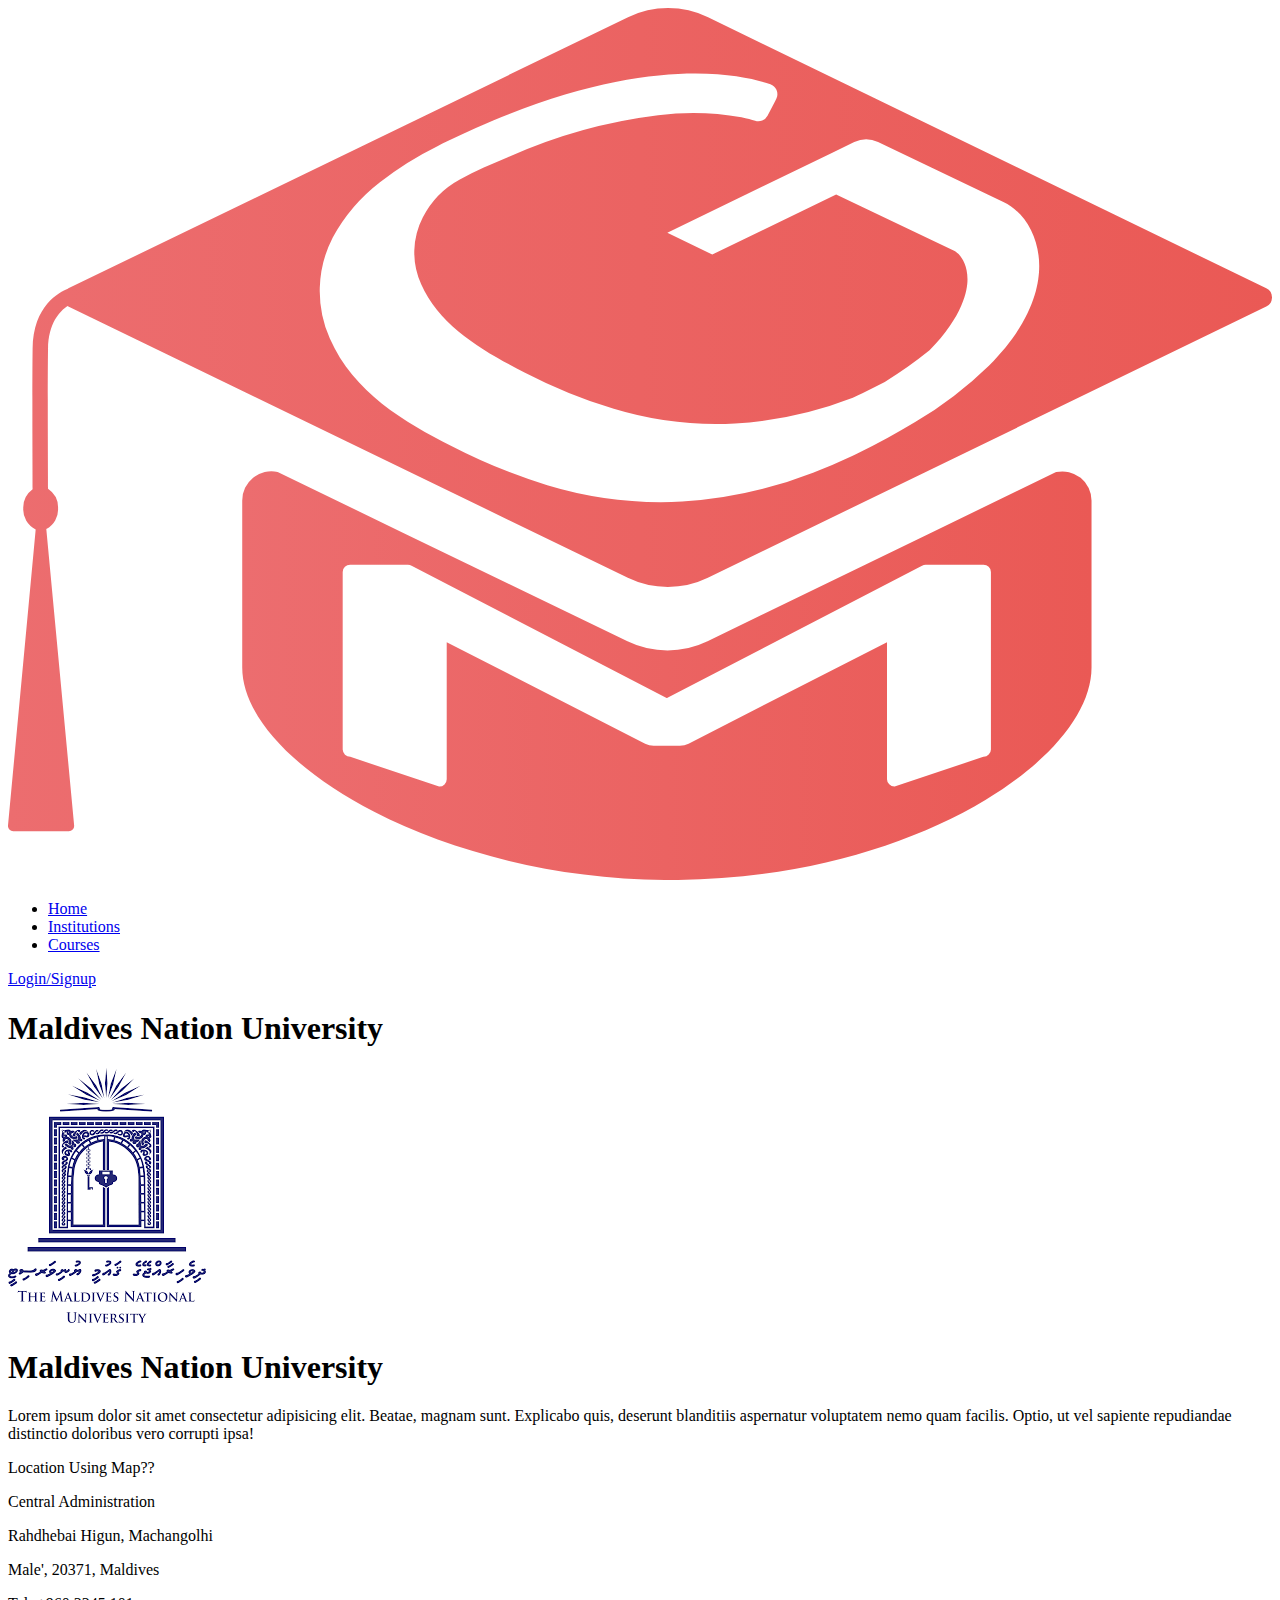
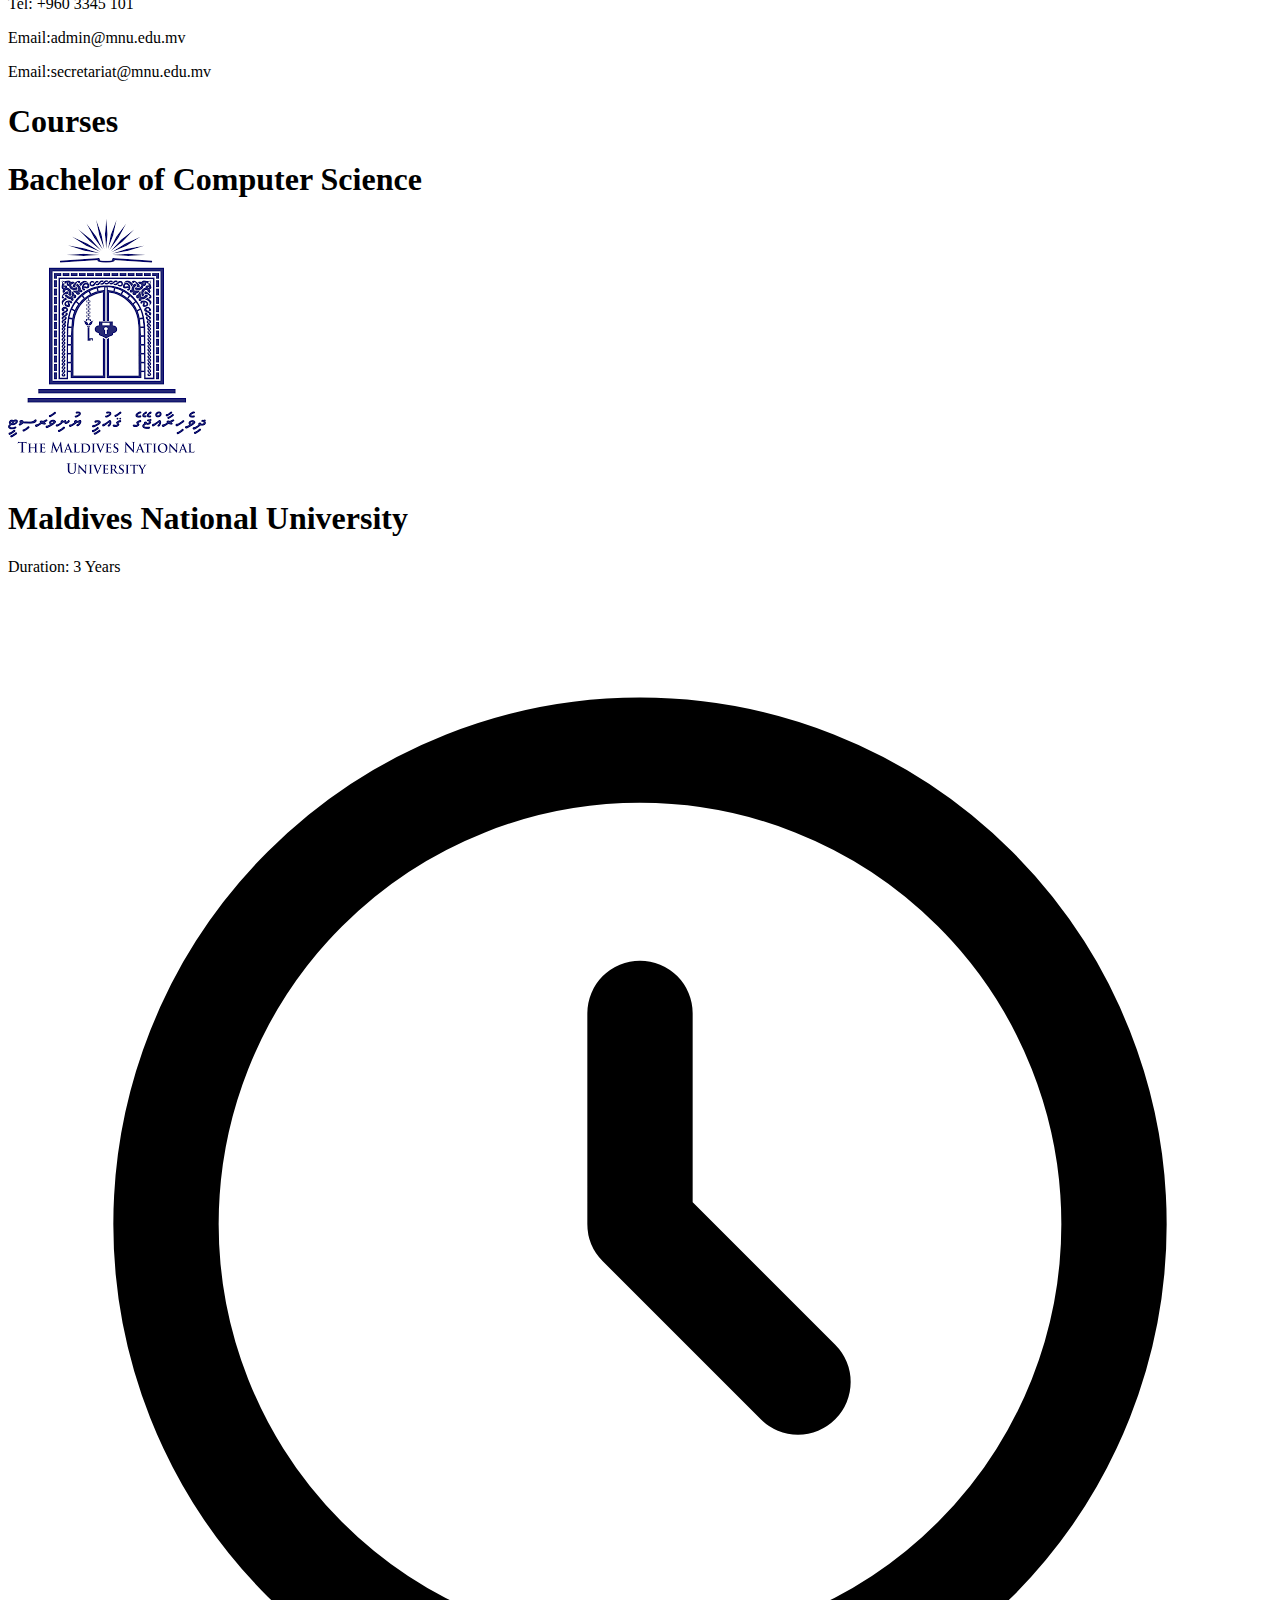
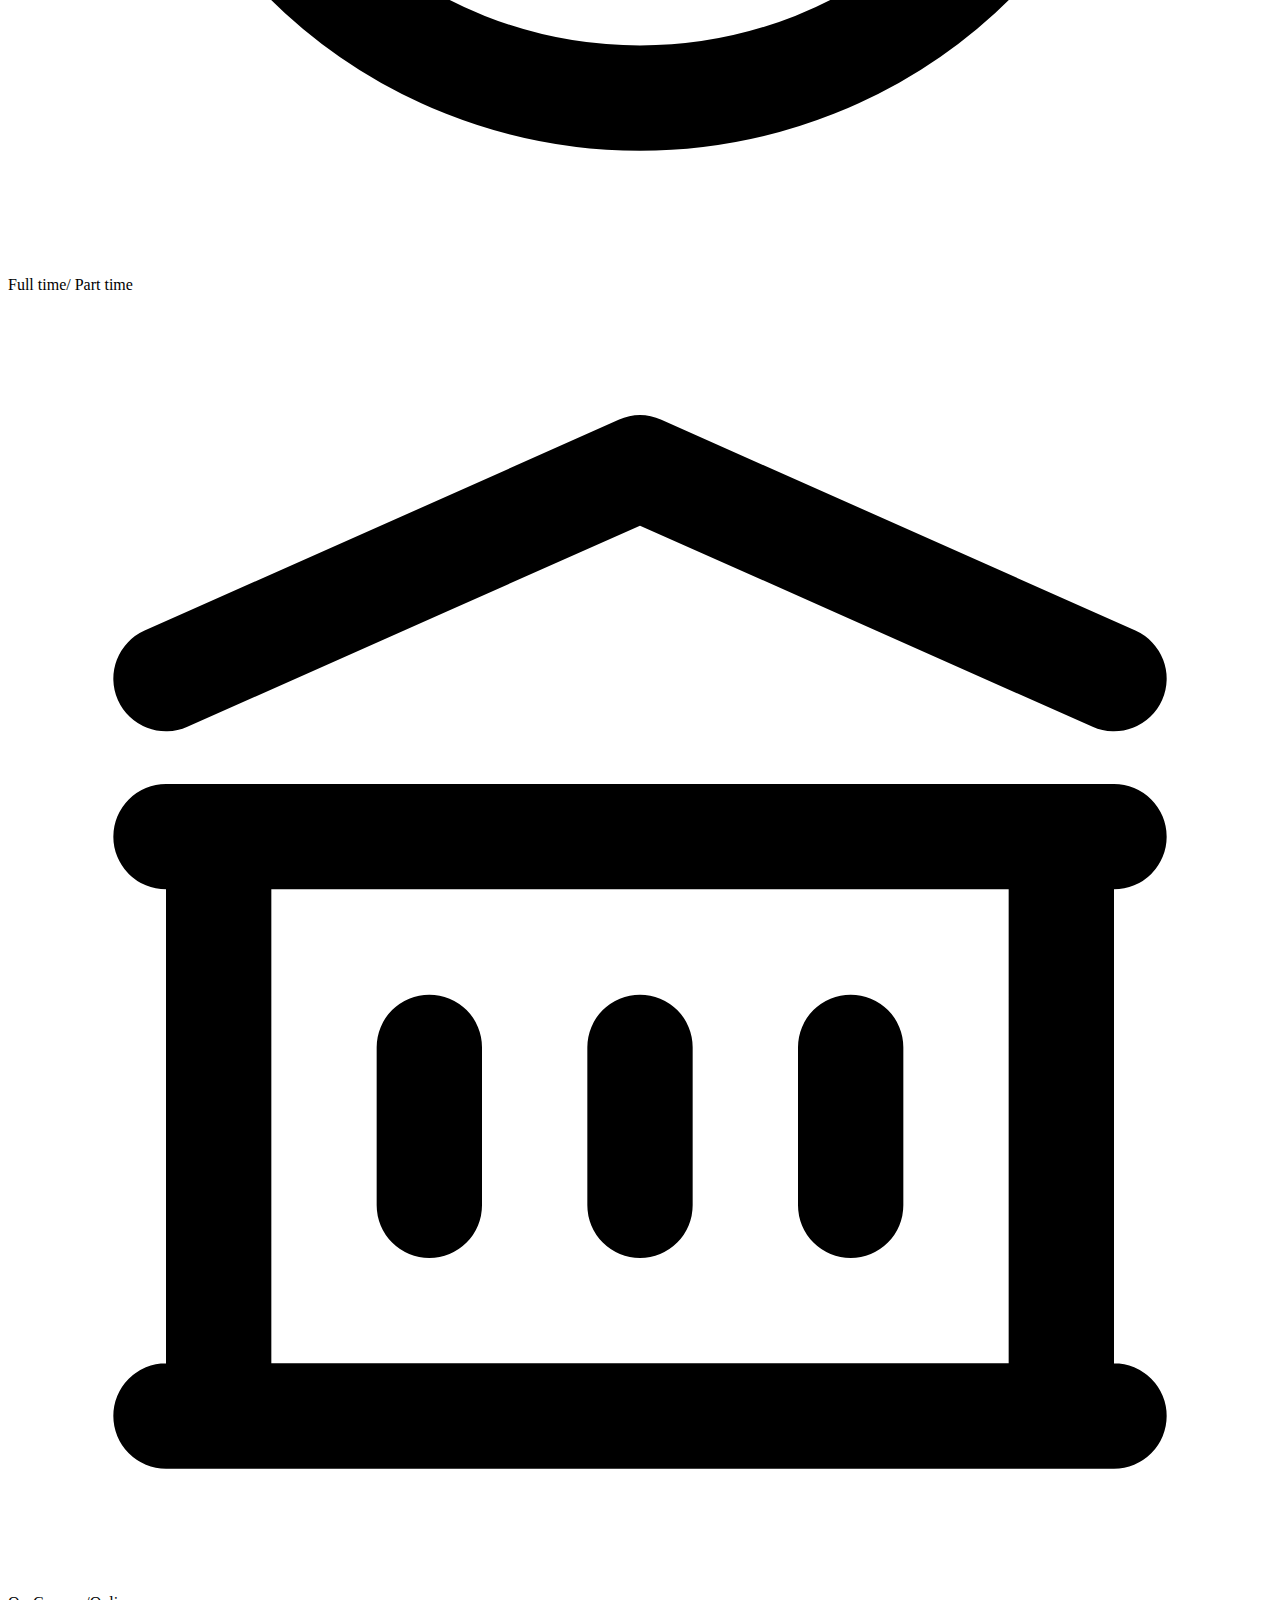
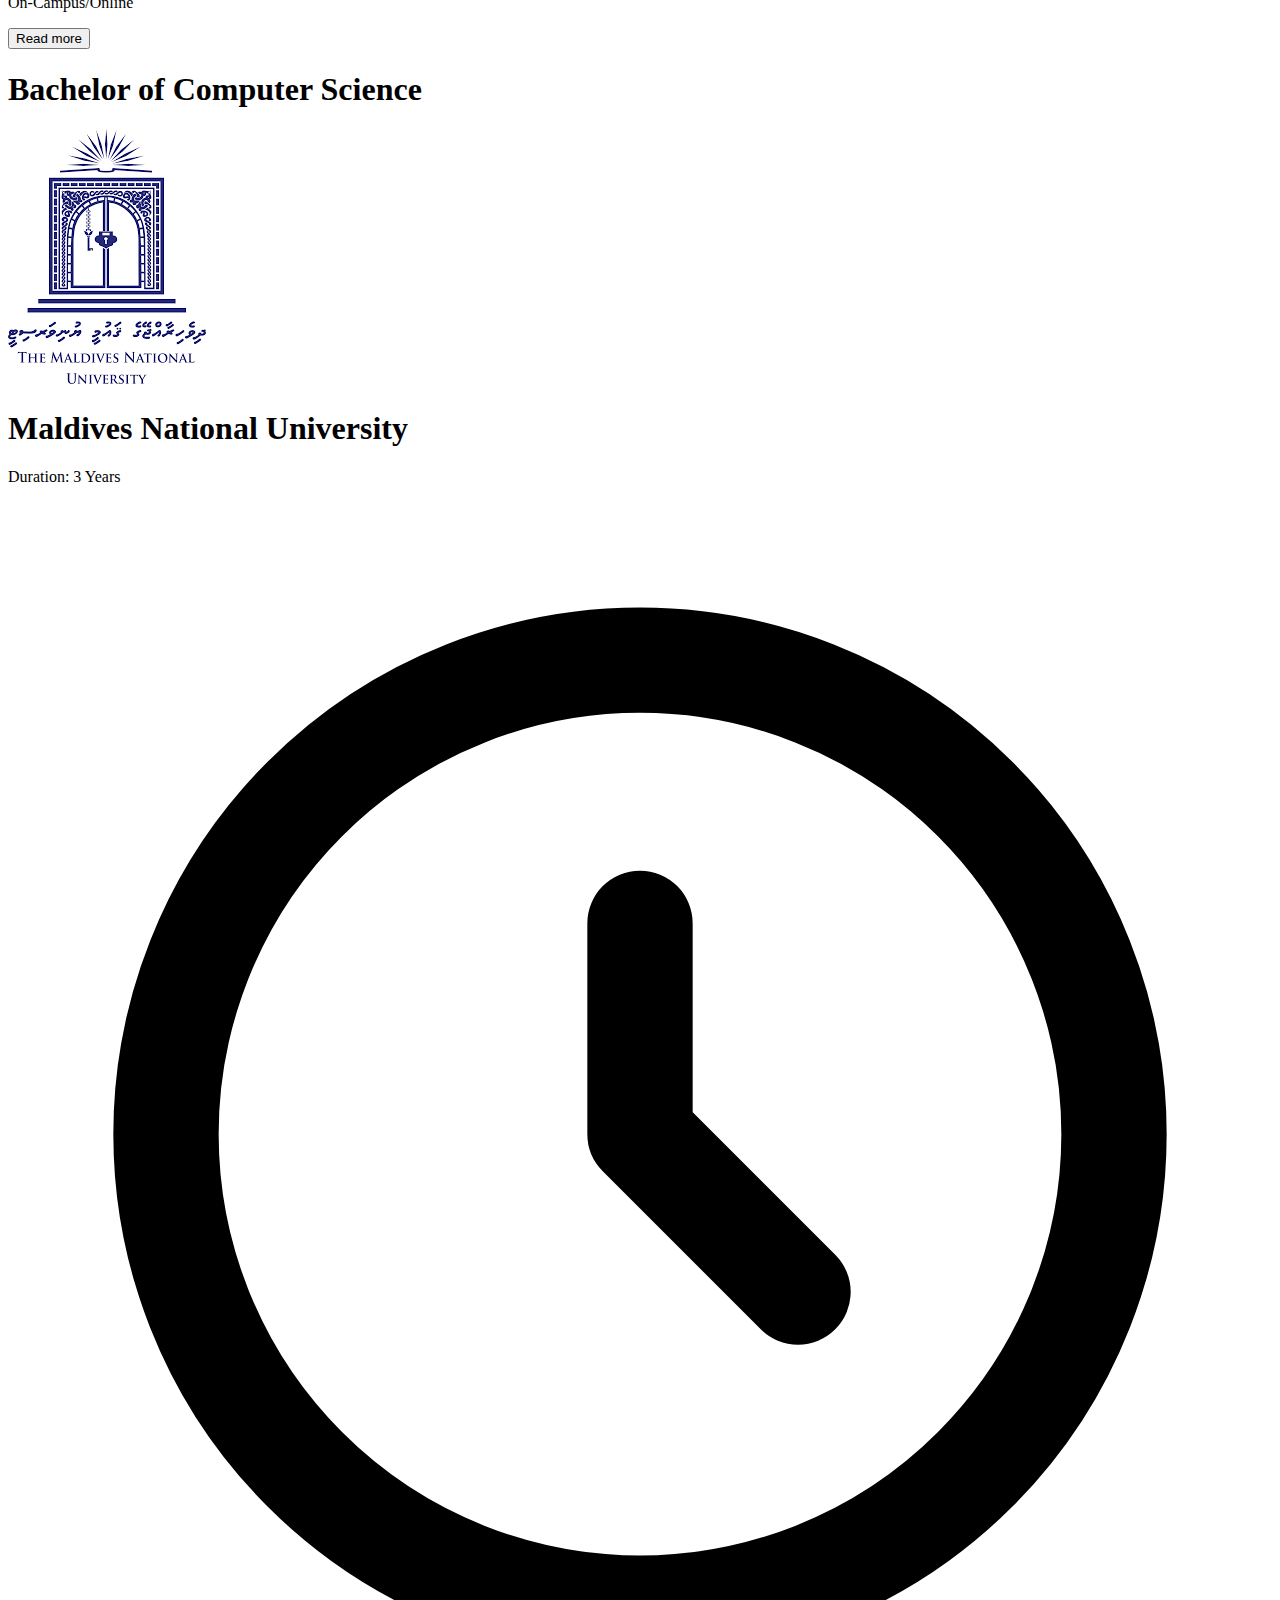
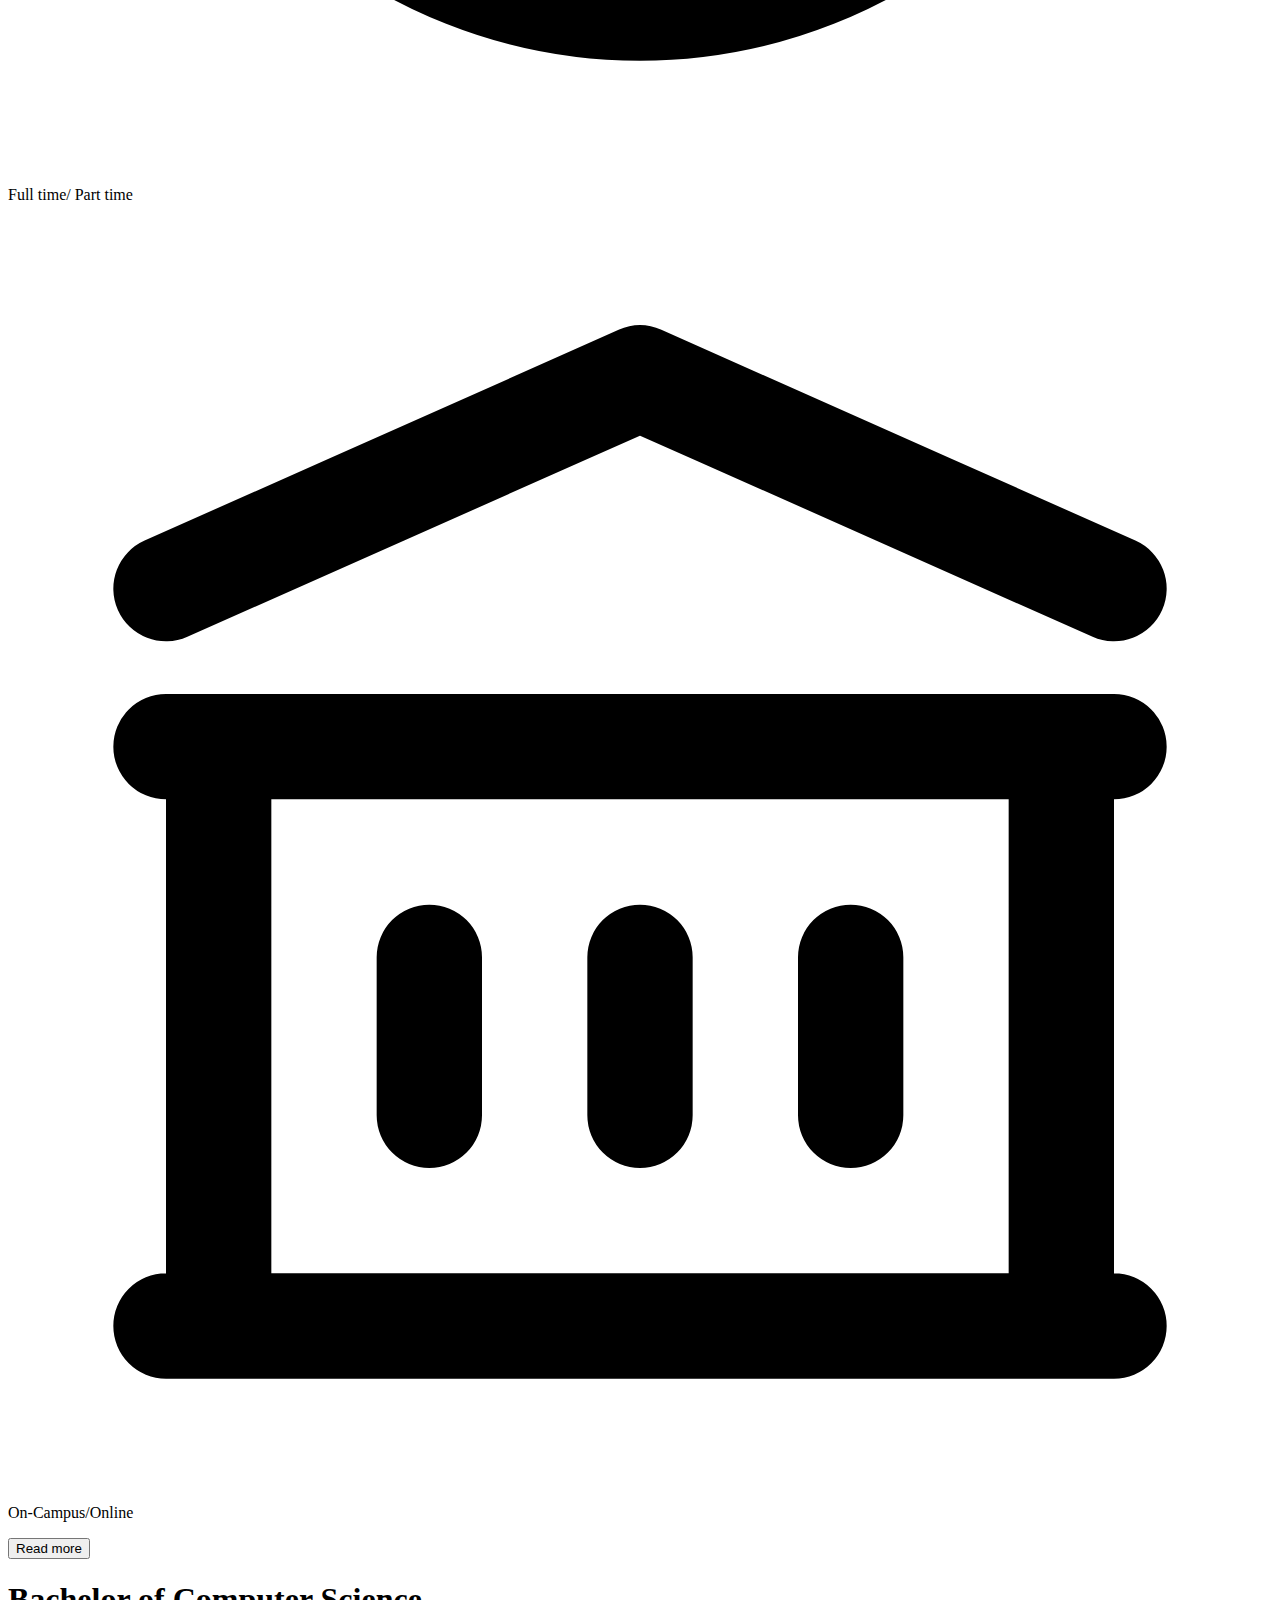
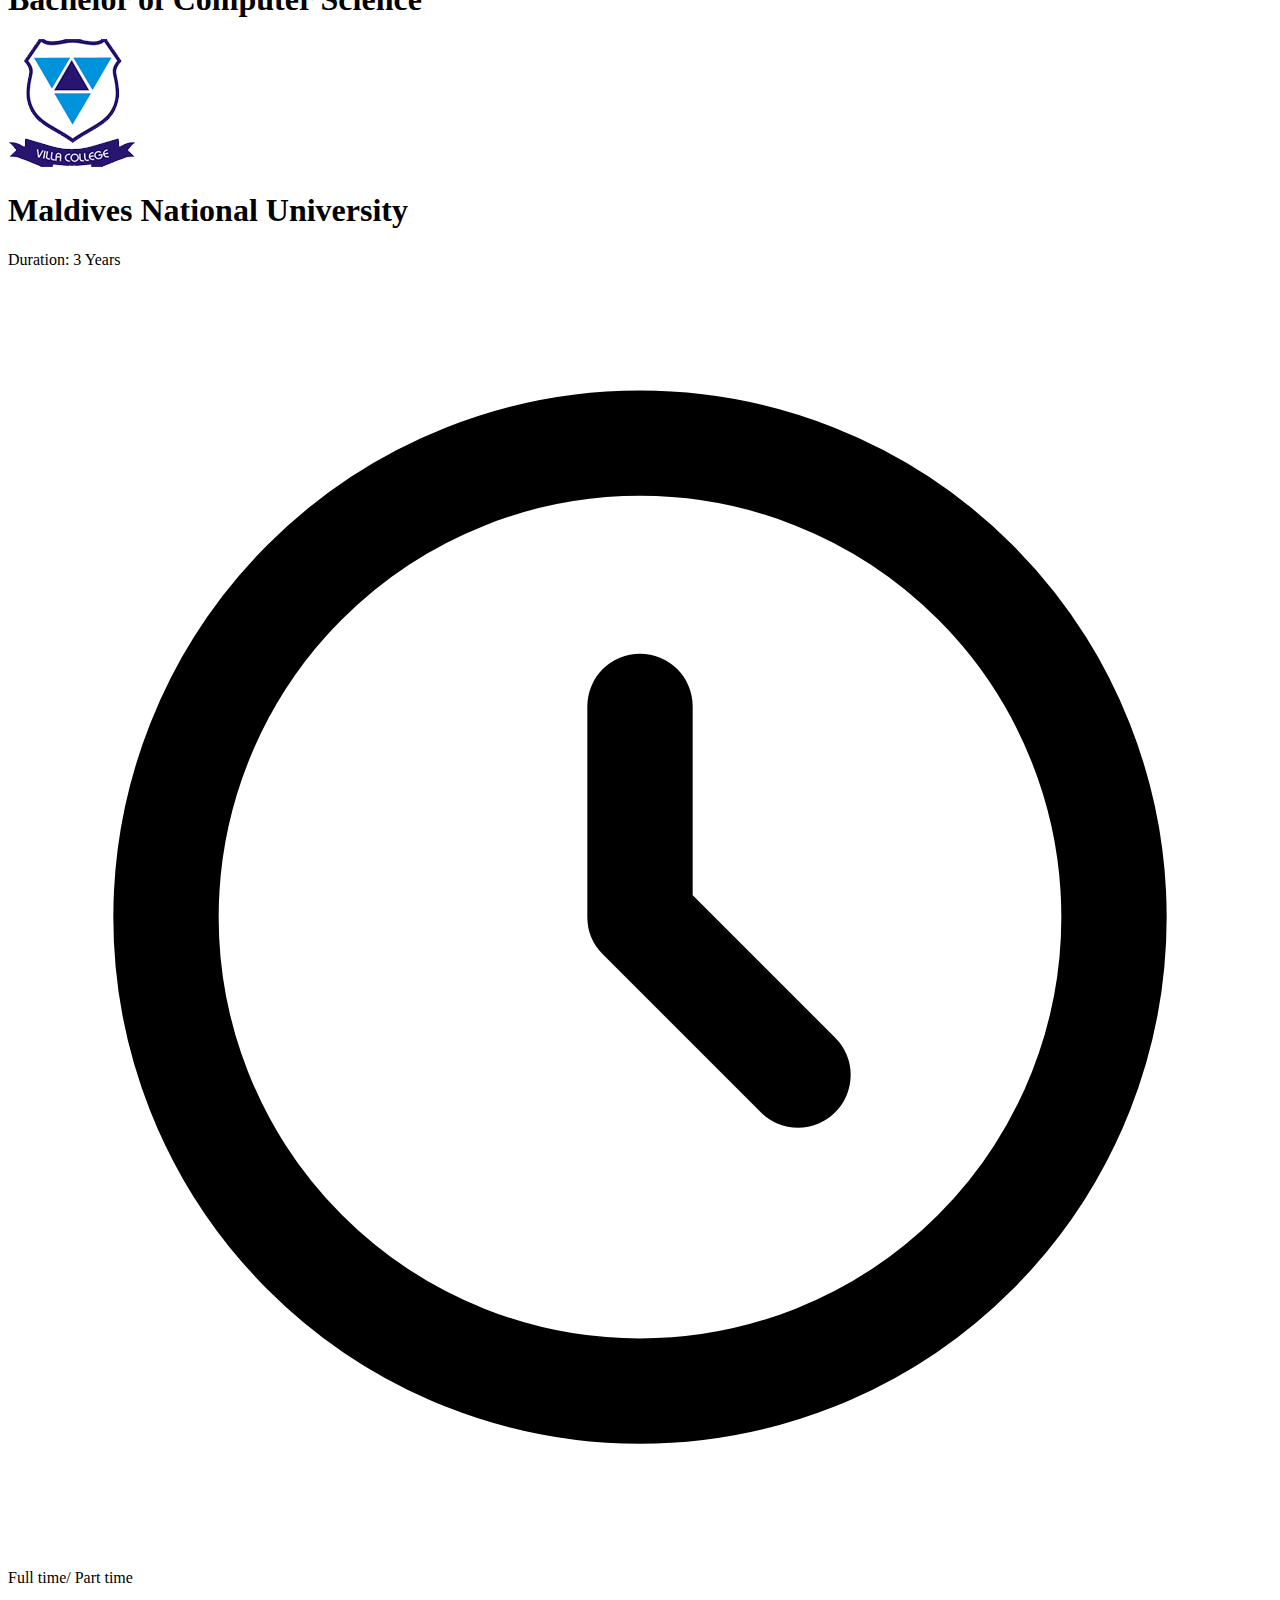
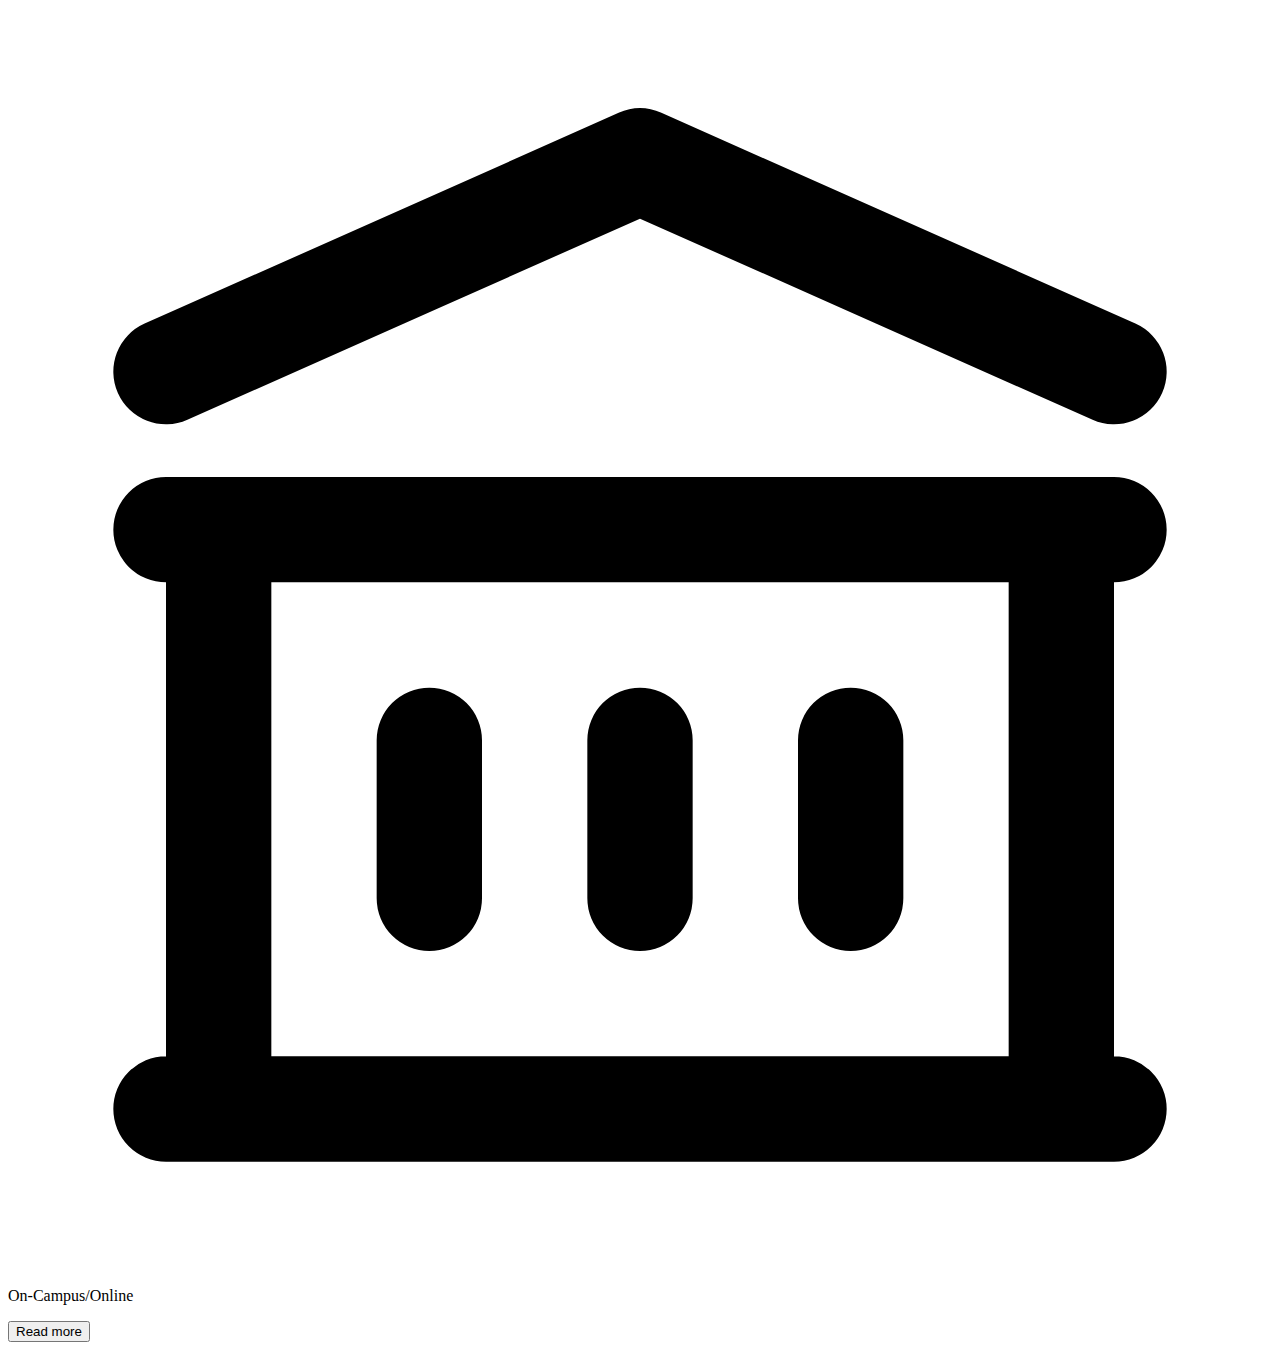
<file: institution.html>
<!DOCTYPE html>
<html lang="en">
<head>
    <meta charset="UTF-8">
    <meta http-equiv="X-UA-Compatible" content="IE=edge">
    <meta name="viewport" content="width=device-width, initial-scale=1.0">
    <title>Graduate Maldives</title>

    <script src="https://cdn-tailwindcss.vercel.app"></script>
    <script src="tailwind-config.js"></script>

    <style type="text/tailwindcss">
        .wrapper{
            @apply max-w-6xl px-2 mx-auto;
        }
    </style>
</head>
<body class="bg-gradient-to-r from-indigo-50 to-indigo-100">

    <div class="z-10 text-white">
        <div class="bg-primary w-full">
            <nav class="wrapper flex justify-between">
                <div class="flex space-x-7">
                    <div class="relative p-1 h-12 curser-pointer">
                        <img class="h-full" src="Logo.svg" alt="">
                    </div>

                    <ul class="hidden md:flex items-center space-x-4">
                        <li><a class="font-semibold" href="index.html">Home</a></li>
                        <li><a class="font-semibold" href="institutions.html">Institutions</a></li>
                        <li><a class="font-semibold" href="courses.html">Courses</a></li>
                    </ul>
                </div>
                <div class="flex items-center">
                    <a class="font-semibold text-secondary" href="#">Login/Signup</a>
                </div>
            </nav>
        </div>
    </div>

    <div class="wrapper py-8">
        <div class="lg:flex lg:space-x-3">
            <div class="bg-white p-5 shadow-md lg:mb-0 mb-4 rounded-md h-auto w-full lg:w-3/5">
                <div class="lg:flex">
                    <h1 class="text-secondary text-center lg:hidden mb-4 font-semibold text-2xl">Maldives Nation University</h1>
                    <img class="mx-auto w-32 h-auto lg:mr-5" src="mnu.png" alt="">
                    <div class="p-3">
                        <h1 class="hidden lg:block text-secondary mb-4 font-semibold text-2xl">Maldives Nation University</h1>
                        <p class="text-gray-500">Lorem ipsum dolor sit amet consectetur adipisicing elit. Beatae, magnam sunt. Explicabo quis, deserunt blanditiis aspernatur voluptatem nemo quam facilis. Optio, ut vel sapiente repudiandae distinctio doloribus vero corrupti ipsa!</p>
                    </div>
                </div>
            </div>
            <div class="w-full lg:w-2/5">
                <div class="mb-4 bg-white p-5 shadow-md rounded-md">
                    Location Using Map??
                </div>

                <div class="bg-white p-5 rounded-md shadow-md text-gray-500 leading-8">
                    <p class="font-semibold text-lg underline">Central Administration</p>
                    <p>Rahdhebai Higun, Machangolhi</p>
                    <p>Male', 20371, Maldives</p>
                    <p><span class="font-semibold">Tel:</span> +960 3345 101</p>
                    <p><span class="font-semibold">Email:</span>admin@mnu.edu.mv</p>
                    <p><span class="font-semibold">Email:</span>secretariat@mnu.edu.mv</p>
                </div>
            </div>
        </div>

        <div class="mt-14 mb-8">
            <h1 class=" text-primary font-semibold text-3xl uppercase">Courses</h1>
            <div class="border animate-pulse border-secondary"></div>
        </div>
        <div class="grid md:grid-cols-2 lg:grid-cols-3 grid-cols-1 gap-4">
            <div class="bg-white shadow-lg rounded-md p-2 relative">
                <h1 class="text-secondary font-semibold text-xl">Bachelor of Computer Science</h1>
                <div class="flex mb-4 items-center space-x-3">
                    <img class="h-20" src="mnu.png" alt="">
                    <div class="text-gray-500">
                        <h1 class="my-3 font-semibold">Maldives National University</h1>
                        <p>Duration: 3 Years</p>
                    </div>

                </div>

                <div class="flex space-x-2 text-gray-500 mb-2">
                    <svg xmlns="http://www.w3.org/2000/svg" class="h-6 w-6" fill="none" viewBox="0 0 24 24"
                        stroke="currentColor">
                        <path stroke-linecap="round" stroke-linejoin="round" stroke-width="2"
                            d="M12 8v4l3 3m6-3a9 9 0 11-18 0 9 9 0 0118 0z" />
                    </svg>
                    <p>Full time/ Part time</p>
                </div>
                <div class="flex space-x-2 text-gray-500 mb-2">
                    <svg xmlns="http://www.w3.org/2000/svg" class="h-6 w-6" fill="none" viewBox="0 0 24 24"
                        stroke="currentColor">
                        <path stroke-linecap="round" stroke-linejoin="round" stroke-width="2"
                            d="M8 14v3m4-3v3m4-3v3M3 21h18M3 10h18M3 7l9-4 9 4M4 10h16v11H4V10z" />
                    </svg>
                    <p>On-Campus/Online</p>
                </div>
                <button class="absolute bottom-2 right-2 bg-secondary text-white p-1  rounded">Read more</button>
            </div>
            <div class="bg-white shadow-lg rounded-md p-2 relative">
                <h1 class="text-secondary font-semibold text-xl">Bachelor of Computer Science</h1>
                <div class="flex mb-4 items-center space-x-3">
                    <img class="h-20" src="mnu.png" alt="">
                    <div class="text-gray-500">
                        <h1 class="my-3 font-semibold">Maldives National University</h1>
                        <p>Duration: 3 Years</p>
                    </div>

                </div>

                <div class="flex space-x-2 text-gray-500 mb-2">
                    <svg xmlns="http://www.w3.org/2000/svg" class="h-6 w-6" fill="none" viewBox="0 0 24 24"
                        stroke="currentColor">
                        <path stroke-linecap="round" stroke-linejoin="round" stroke-width="2"
                            d="M12 8v4l3 3m6-3a9 9 0 11-18 0 9 9 0 0118 0z" />
                    </svg>
                    <p>Full time/ Part time</p>
                </div>
                <div class="flex space-x-2 text-gray-500 mb-2">
                    <svg xmlns="http://www.w3.org/2000/svg" class="h-6 w-6" fill="none" viewBox="0 0 24 24"
                        stroke="currentColor">
                        <path stroke-linecap="round" stroke-linejoin="round" stroke-width="2"
                            d="M8 14v3m4-3v3m4-3v3M3 21h18M3 10h18M3 7l9-4 9 4M4 10h16v11H4V10z" />
                    </svg>
                    <p>On-Campus/Online</p>
                </div>
                <button class="absolute bottom-2 right-2 bg-secondary text-white p-1  rounded">Read more</button>
            </div>
            <div class="bg-white shadow-lg rounded-md p-2 relative">
                <h1 class="text-secondary font-semibold text-xl">Bachelor of Computer Science</h1>
                <div class="flex mb-4 items-center space-x-3">
                    <img class="h-20" src="villaCollege.png" alt="">
                    <div class="text-gray-500">
                        <h1 class="my-3 font-semibold">Maldives National University</h1>
                        <p>Duration: 3 Years</p>
                    </div>

                </div>

                <div class="flex space-x-2 text-gray-500 mb-2">
                    <svg xmlns="http://www.w3.org/2000/svg" class="h-6 w-6" fill="none" viewBox="0 0 24 24"
                        stroke="currentColor">
                        <path stroke-linecap="round" stroke-linejoin="round" stroke-width="2"
                            d="M12 8v4l3 3m6-3a9 9 0 11-18 0 9 9 0 0118 0z" />
                    </svg>
                    <p>Full time/ Part time</p>
                </div>
                <div class="flex space-x-2 text-gray-500 mb-2">
                    <svg xmlns="http://www.w3.org/2000/svg" class="h-6 w-6" fill="none" viewBox="0 0 24 24"
                        stroke="currentColor">
                        <path stroke-linecap="round" stroke-linejoin="round" stroke-width="2"
                            d="M8 14v3m4-3v3m4-3v3M3 21h18M3 10h18M3 7l9-4 9 4M4 10h16v11H4V10z" />
                    </svg>
                    <p>On-Campus/Online</p>
                </div>
                <button class="absolute bottom-2 right-2 bg-secondary text-white p-1  rounded">Read more</button>
            </div>
            

        </div>

    </div>

</body>
</file>
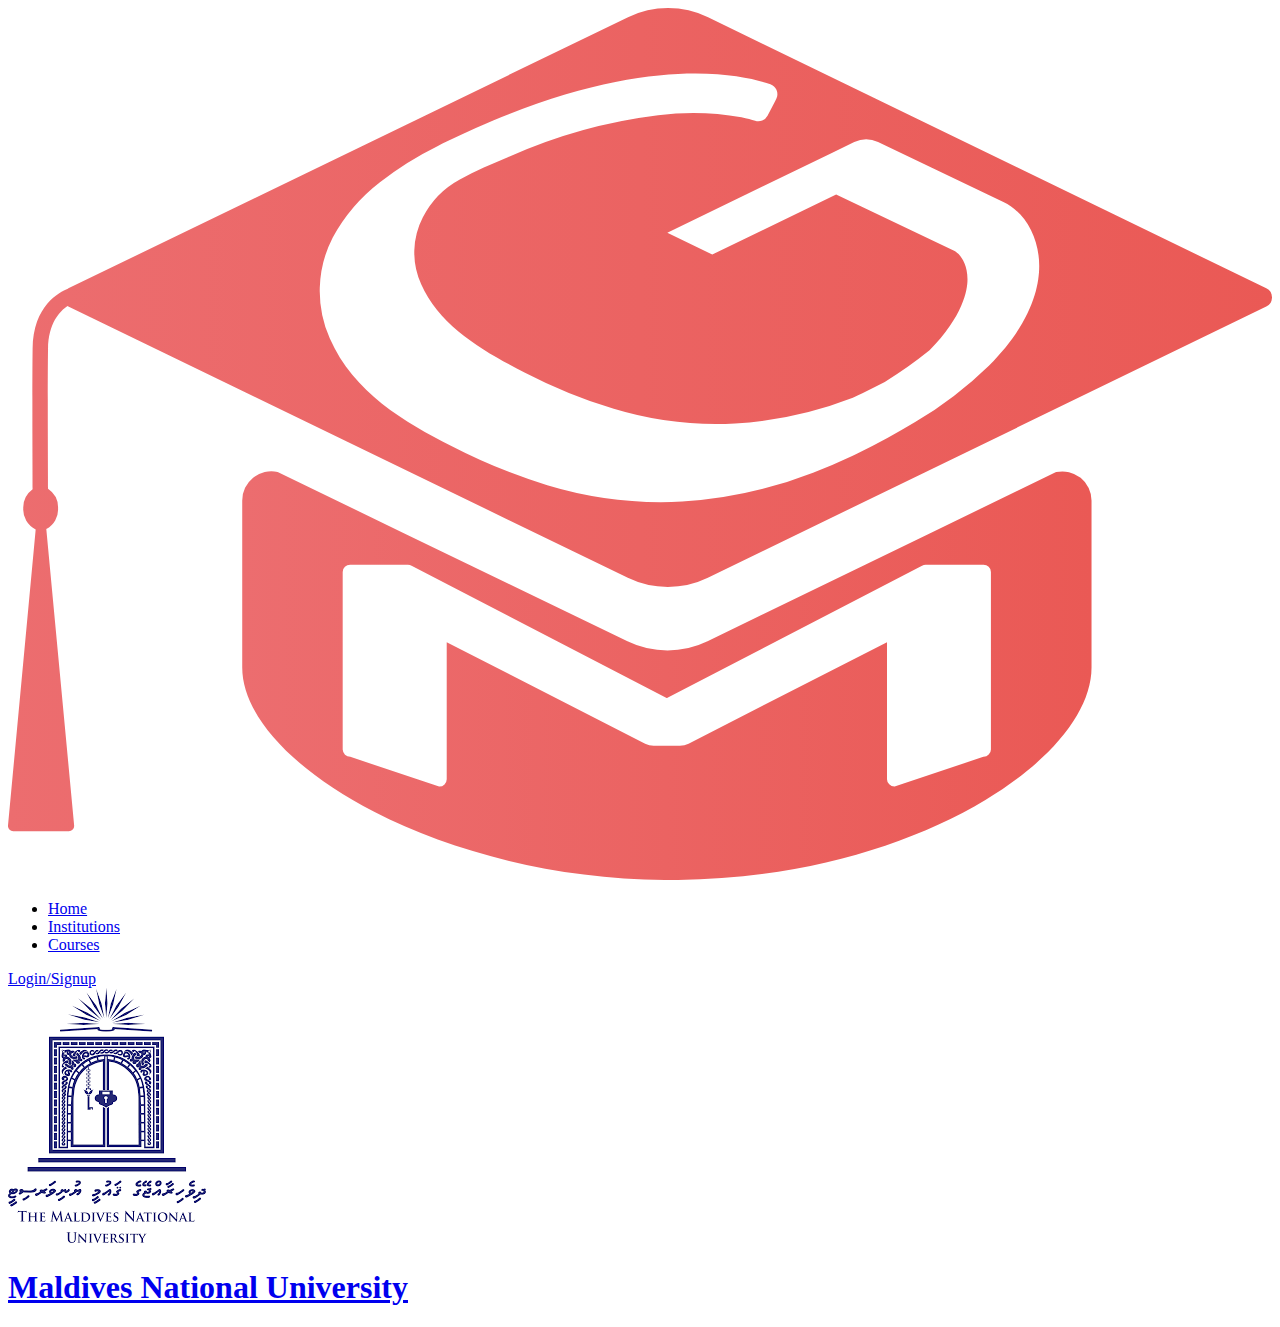
<file: institutions.html>
<!DOCTYPE html>
<html lang="en">
<head>
    <meta charset="UTF-8">
    <meta http-equiv="X-UA-Compatible" content="IE=edge">
    <meta name="viewport" content="width=device-width, initial-scale=1.0">
    <title>Graduate Maldives</title>

    <script src="https://cdn-tailwindcss.vercel.app"></script>
    <script src="tailwind-config.js"></script>

    <style type="text/tailwindcss">
        .wrapper{
            @apply max-w-6xl px-2 mx-auto;
        }
    </style>
</head>
<body class="bg-gradient-to-r from-indigo-50 to-indigo-100">

    <div class="z-10 text-white">
        <div class="bg-primary w-full">
            <nav class="wrapper flex justify-between">
                <div class="flex space-x-7">
                    <div class="relative p-1 h-12 curser-pointer">
                        <img class="h-full" src="Logo.svg" alt="">
                    </div>

                    <ul class="hidden md:flex items-center space-x-4">
                        <li><a class="font-semibold" href="index.html">Home</a></li>
                        <li><a class="font-semibold" href="institutions.html">Institutions</a></li>
                        <li><a class="font-semibold" href="courses.html">Courses</a></li>
                    </ul>
                </div>
                <div class="flex items-center">
                    <a class="font-semibold text-secondary" href="#">Login/Signup</a>
                </div>
            </nav>
        </div>
    </div>

    <div class="wrapper py-8">
        
        <div class="grid md:grid-cols-2 lg:grid-cols-3 grid-cols-1 gap-4">
            <a href="institution.html">
                <div class="flex bg-white rounded-md shadow-md p-2">
                    <img class="h-28" src="mnu.png" alt="">
                    <h1 class="text-secondary font-semibold text-xl">Maldives National University</h1>
                </div>
            </a>

        </div>

</body>
</file>
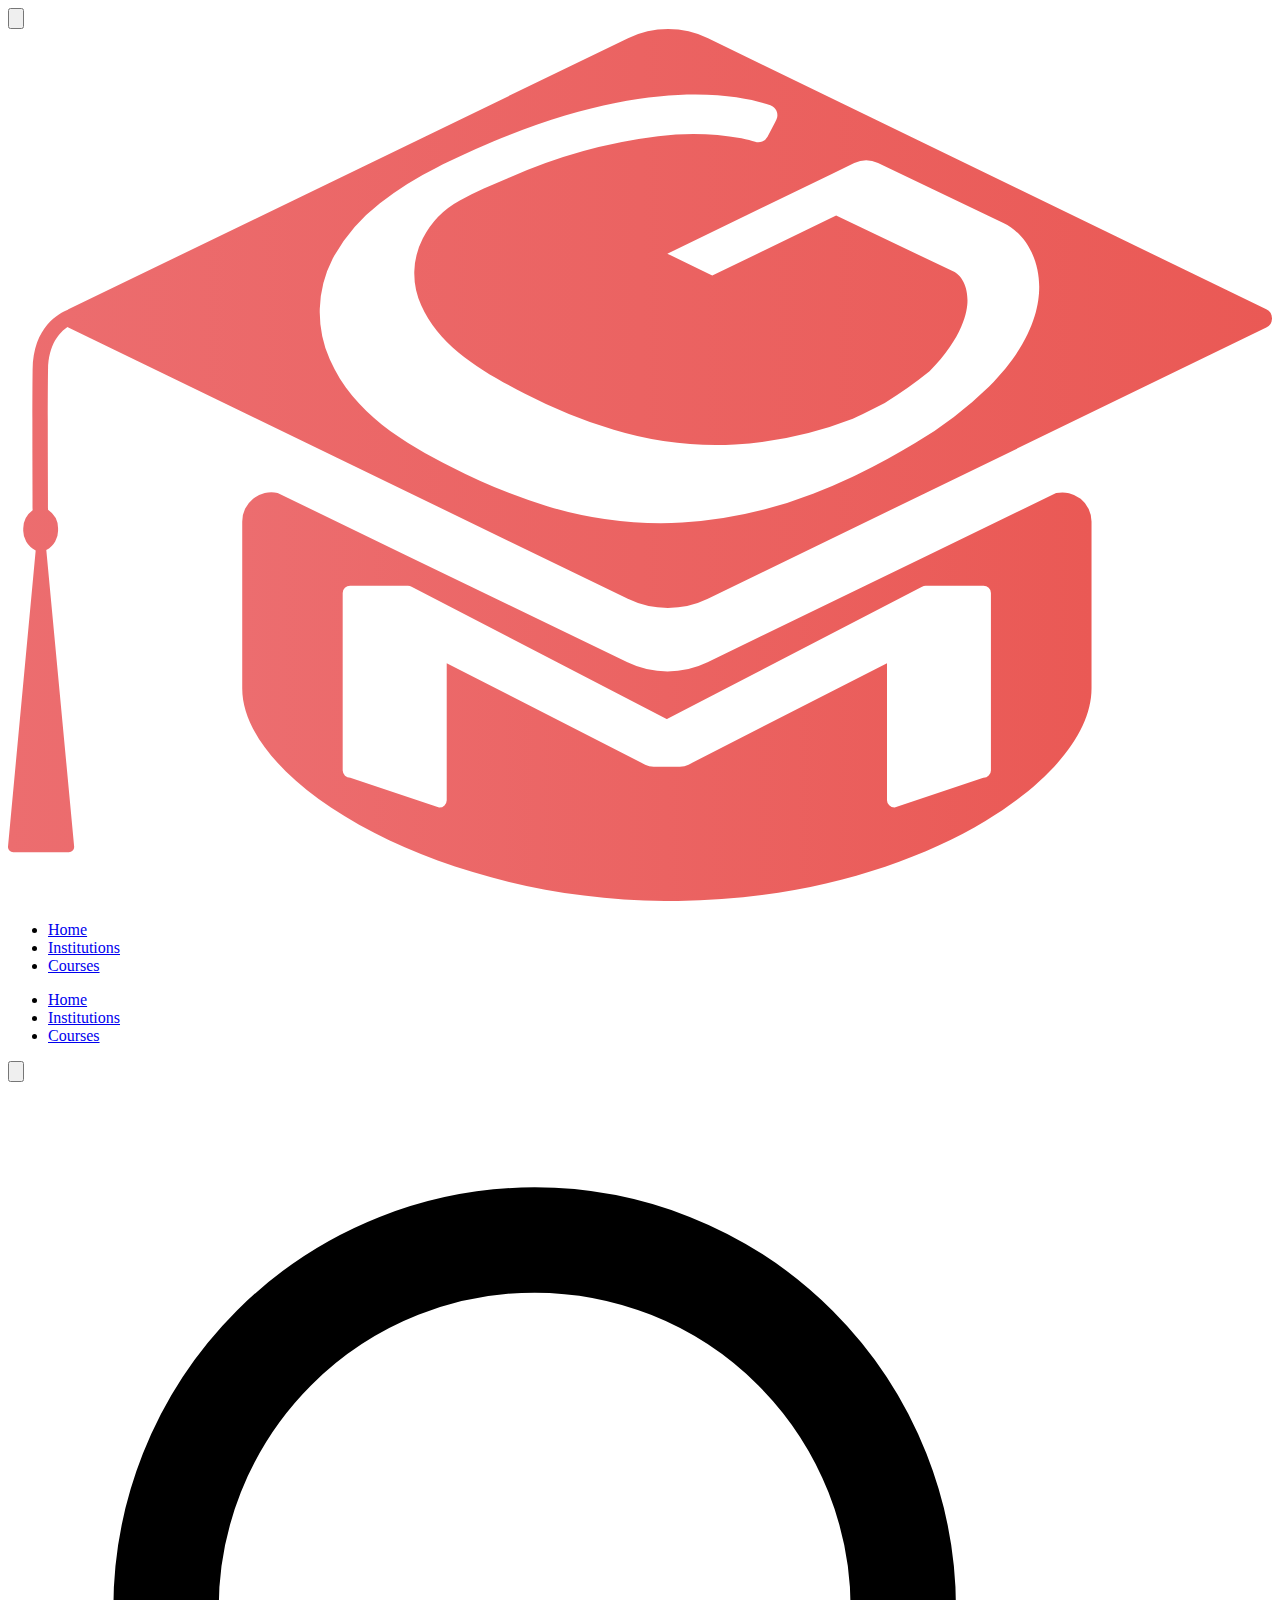
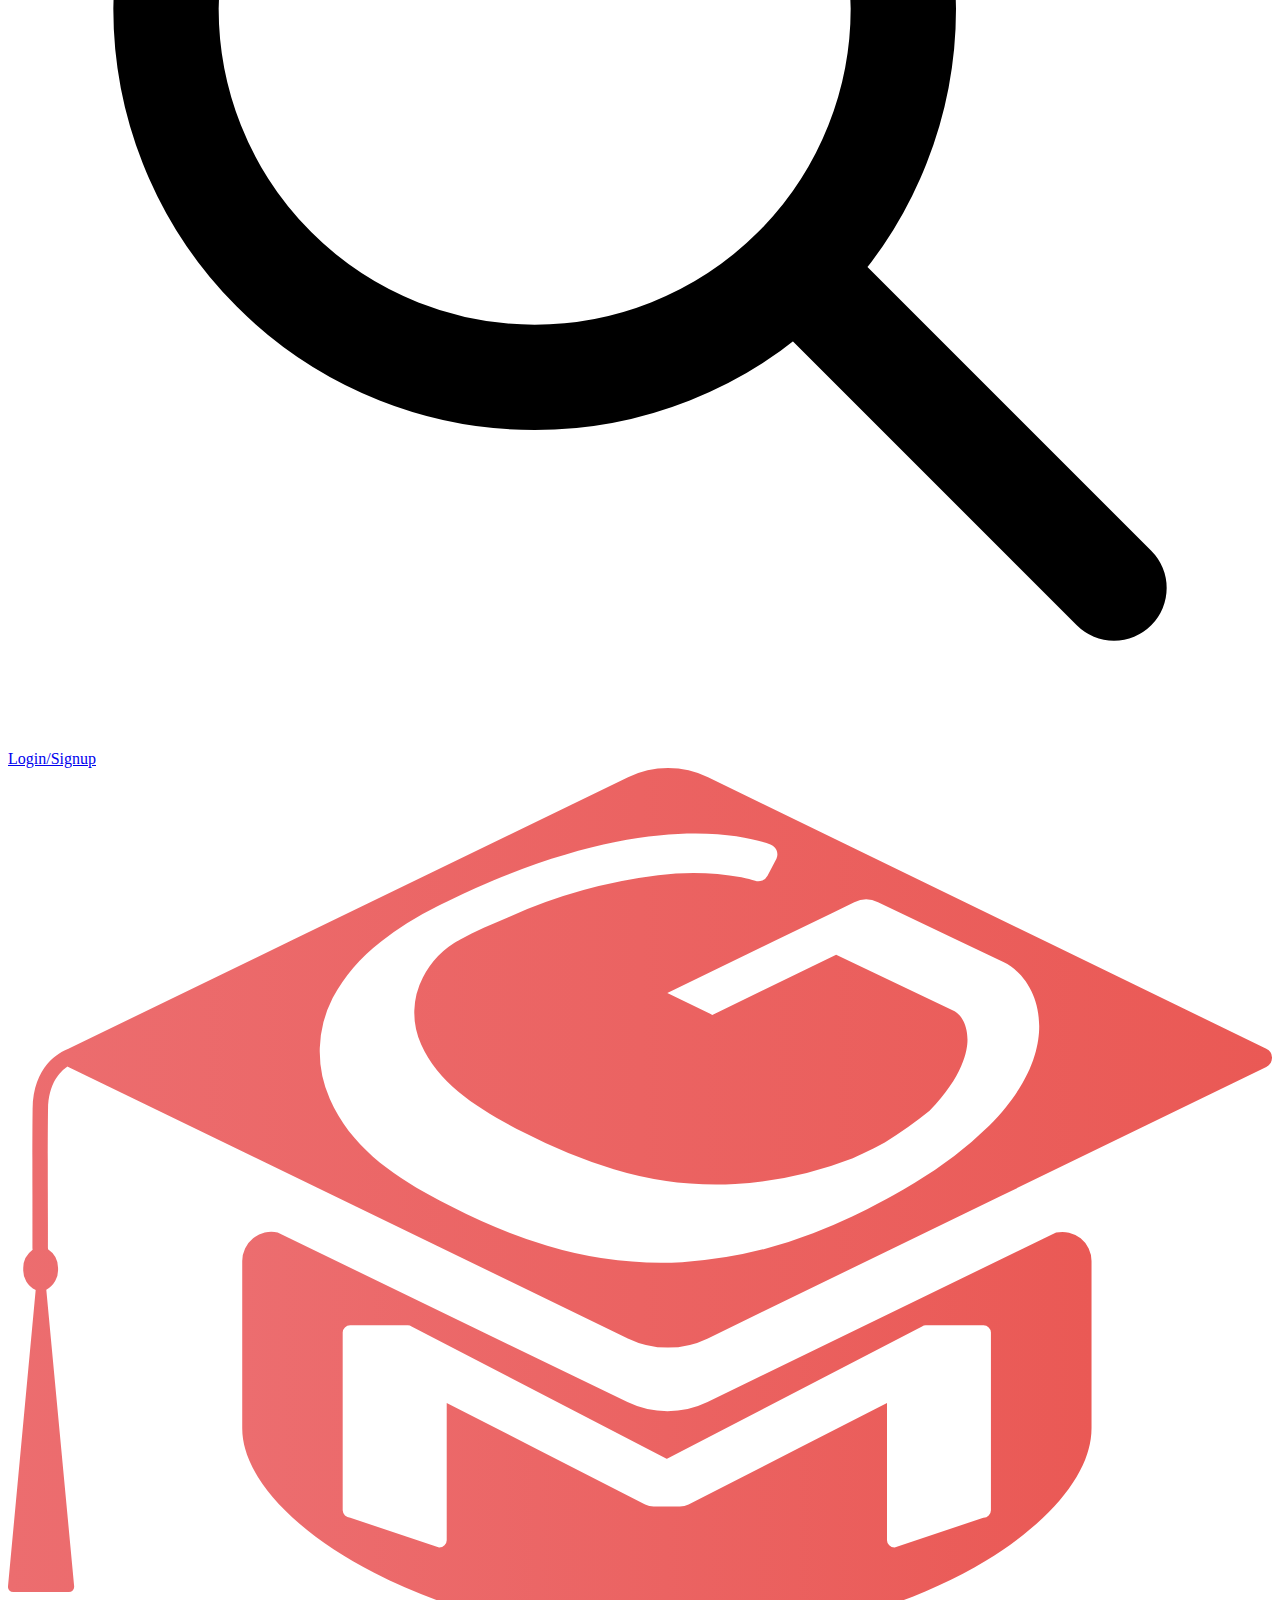
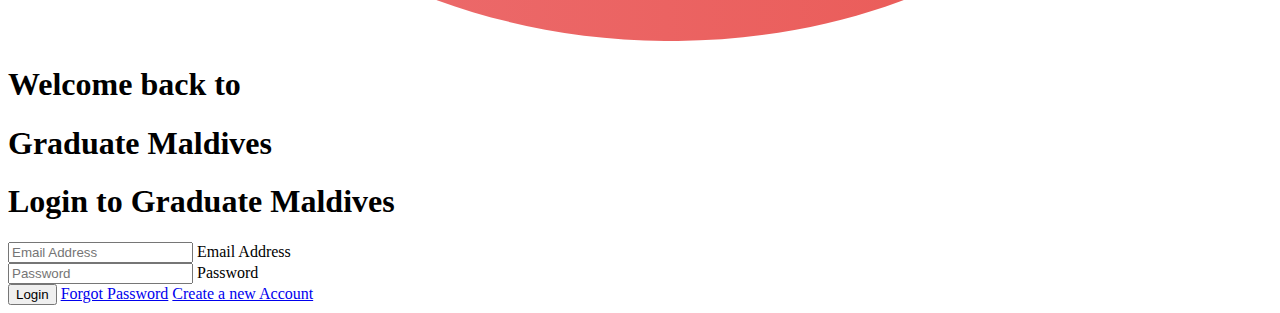
<file: login.html>
<!DOCTYPE html>
<html lang="en">
<head>
    <meta charset="UTF-8">
    <meta http-equiv="X-UA-Compatible" content="IE=edge">
    <meta name="viewport" content="width=device-width, initial-scale=1.0">
    <title>Graduate Maldives</title>

    <script src="https://cdn-tailwindcss.vercel.app"></script>
    <script src="tailwind-config.js"></script>

    <style type="text/tailwindcss">
        .wrapper{
            @apply max-w-6xl px-2 mx-auto ; 
        }
        
    </style>
</head>
<body class="bg-gradient-to-r from-indigo-50 to-indigo-100">

    <div class="z-10 text-white">
        <div class="bg-primary w-full relative">
            <nav class="wrapper flex justify-between">
                <div class="flex items-center md:hidden">
                    <button onclick="openMenu()"><svg xmlns="http://www.w3.org/2000/svg" class="h-6 w-6" fill="none" viewBox="0 0 24 24" stroke="currentColor">
                        <path stroke-linecap="round" stroke-linejoin="round" stroke-width="2" d="M4 6h16M4 12h16M4 18h16" />
                      </svg></button>
                </div>
                <div class="flex space-x-7">
                    <div class="relative p-1 h-12 curser-pointer">
                        <img class="h-full" src="Logo.svg" alt="">
                    </div>

                    <ul class="hidden md:flex items-center space-x-4">
                        <li><a class="font-semibold" href="index.html">Home</a></li>
                        <li><a class="font-semibold" href="institutions.html">Institutions</a></li>
                        <li><a class="font-semibold" href="courses.html">Courses</a></li>
                    </ul>

                    <div id="menu" class="md:hidden absolute top-0 -left-7  z-30 w-full hidden h-screen">
                        <div class="h-full flex">
                            <div class="p-4 relative bg-secondary w-3/5">
                                <ul class="">
                                    <li><a class="font-semibold" href="index.html">Home</a></li>
                                    <li><a class="font-semibold" href="institutions.html">Institutions</a></li>
                                    <li><a class="font-semibold" href="courses.html">Courses</a></li>
                                </ul>
    
                                <button  onclick="closeMenu()" class="absolute top-4 right-4">
                                    <svg xmlns="http://www.w3.org/2000/svg" class="h-6 w-6" fill="none" viewBox="0 0 24 24" stroke="currentColor">
                                        <path stroke-linecap="round" stroke-linejoin="round" stroke-width="2" d="M6 18L18 6M6 6l12 12" />
                                      </svg>
                                    </button>
                            </div>
                            <div class="bg-primary opacity-75 w-2/5"></div>
                        </div>
                    </div>
                </div>
                <div class="flex items-center">
                    <svg xmlns="http://www.w3.org/2000/svg" class="md:hidden h-6 w-6" fill="none" viewBox="0 0 24 24" stroke="currentColor">
                        <path stroke-linecap="round" stroke-linejoin="round" stroke-width="2" d="M21 21l-6-6m2-5a7 7 0 11-14 0 7 7 0 0114 0z" />
                      </svg>
                    <a class="md:flex hidden font-semibold text-secondary" href="#">Login/Signup</a>
                </div>
            </nav>
        </div>
    </div>

    
    <div class="w-full p-3 md:p-0 md:w-2/3 mx-auto flex h-screen -mt-14 justify-center items-center">
        <div class="w-full bg-white shadow-lg rounded-lg">

            <div class="flex">
                <div class="hidden lg:flex justify-center items-center rounded-l-lg text-white bg-gradient-to-r from-teal-400 to-green-300 w-1/3">
                    <div class="p-10">
                        <img class="mb-4 w-32 mx-auto" src="Logo.svg" alt="">
                        <div><h1 class="text-center font-semibold text-xl">Welcome back to</h1>
                            <h1 class="text-center font-semibold text-2xl shadow-lg">Graduate Maldives</h1></div>
                    </div>
                </div>
                
                <form class="w-full lg:w-2/3 p-3 md:px-28  py-8" action="">
                    <h1 class="text-center mb-8 text-secondary font-semibold text-2xl p-2">Login to Graduate Maldives</h1>

                    <div class="relative w-full  w-full h-11 mb-8">
                        <input id="email" name="email" type="text" class="rounded px-3 peer h-full w-full border border-gray-300 text-gray-900 placeholder-transparent focus:outline-none focus:border-primary" placeholder="Email Address" />
                        <label for="email" class="absolute left-2 -top-3.5 bg-white p-1  text-gray-500 text-sm transition-all peer-placeholder-shown:text-base peer-placeholder-shown:text-gray-400 peer-placeholder-shown:top-2 peer-focus:-top-3.5 peer-focus:text-primary peer-focus:text-sm">Email Address</label>
                    </div>

                    <div class="relative w-full  w-full h-11 mb-8">
                        <input id="password" name="password" type="password" class="rounded px-3 peer h-full w-full border border-gray-300 text-gray-900 placeholder-transparent focus:outline-none focus:border-primary" placeholder="Password" />
                        <label for="password" class="absolute left-2 -top-3.5 bg-white p-1  text-gray-500 text-sm transition-all peer-placeholder-shown:text-base peer-placeholder-shown:text-gray-400 peer-placeholder-shown:top-2 peer-focus:-top-3.5 peer-focus:text-primary peer-focus:text-sm">Password</label>
                    </div>

                    <button class="bg-secondary mb-8 text-white w-full h-10 rounded font-semibold ">Login</button>

                    <a class="flex mb-2 text-blue-500" href="#">Forgot Password</a>
                    <a class="text-blue-500" href="#">Create a new Account</a>
                </form>
            </div>
        </div>
    </div>
</body>
</html>
</file>
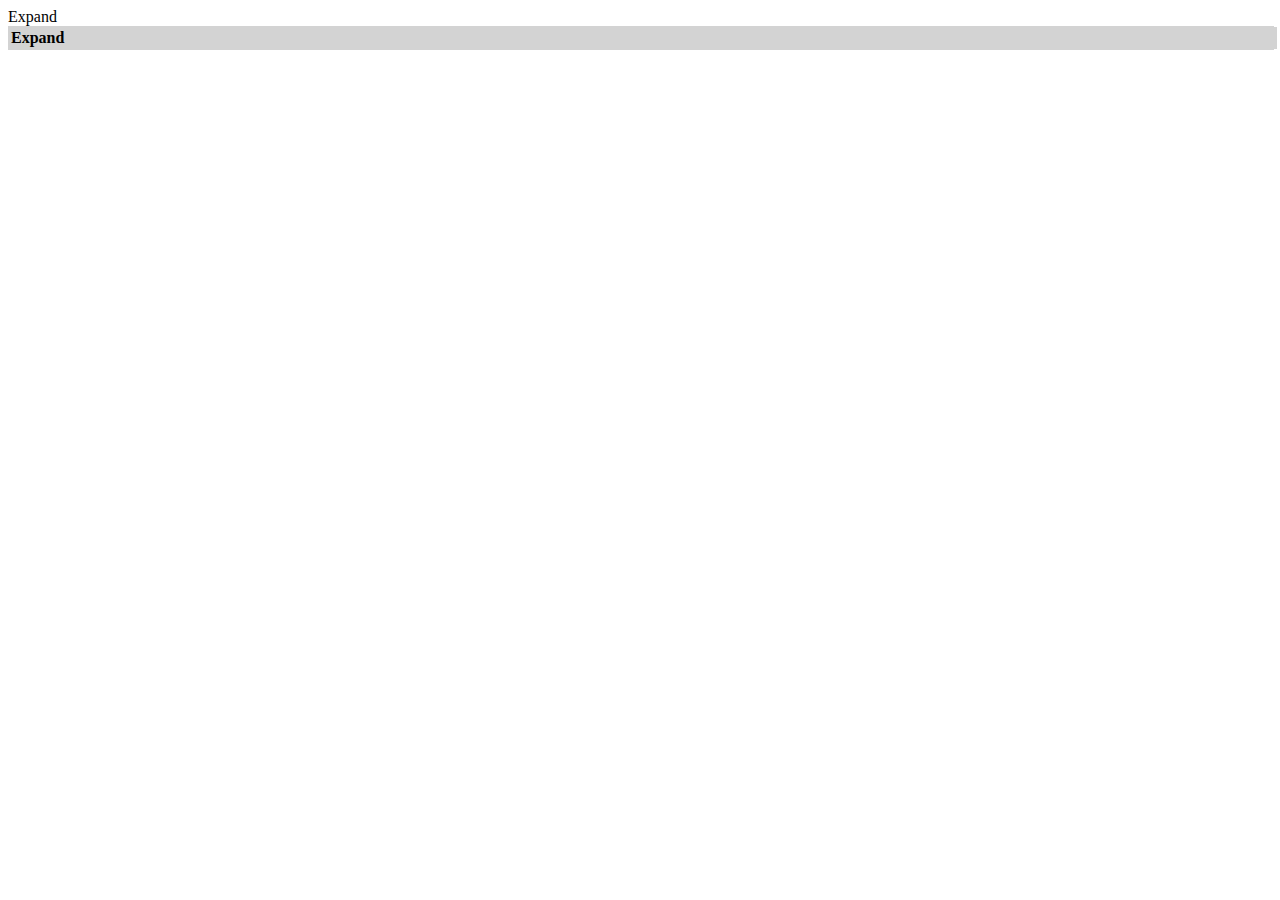
<file: test.html>
<html><head>
    <meta http-equiv="content-type" content="text/html; charset=UTF-8">
    <title></title>
    <meta http-equiv="content-type" content="text/html; charset=UTF-8">
    <meta name="robots" content="noindex, nofollow">
    <meta name="googlebot" content="noindex, nofollow">
    <meta name="viewport" content="width=device-width, initial-scale=1">
  
  
    <script type="text/javascript" src="//code.jquery.com/jquery-1.9.1.js"></script>
  
  
  
    <style id="compiled-css" type="text/css">
        .container {
      width:100%;
      border:1px solid #d3d3d3;
  }
  .container div {
      width:100%;
  }
  .container .header {
      background-color:#d3d3d3;
      padding: 2px;
      cursor: pointer;
      font-weight: bold;
  }
  .content {
      display: none;
      padding : 5px;
  }
      /* EOS */
    </style>
  
  
  
  </head>
  <body>
      <div class="">
      <div class="header"><span>Expand</span>
  
      </div>
      <div class="content">
          <ul>
              <li>This is just some random content.</li>
              <li>This is just some random content.</li>
              <li>This is just some random content.</li>
              <li>This is just some random content.</li>
          </ul>
      </div>
  </div>

  <div class="container">
    <div class="header"><span>Expand</span>

    </div>
    <div class="content">
        <ul>
            <li>This is just some random content.</li>
            <li>This is just some random content.</li>
            <li>This is just some random content.</li>
            <li>This is just some random content.</li>
        </ul>
    </div>
</div>



      <script type="text/javascript">//<![CDATA[
  
  
  $(".header").click(function () {
  
      $header = $(this);
      //getting the next element
      $content = $header.next();
      //open up the content needed - toggle the slide- if visible, slide up, if not slidedown.
      $content.slideToggle(500, function () {
          //execute this after slideToggle is done
          //change text of header based on visibility of content div
          $header.text(function () {
              //change text based on condition
              return $content.is(":visible") ? "Collapse" : "Expand";
          });
      });
  
  });
  
  
    //]]></script>
  
  
  </body></html>
</file>
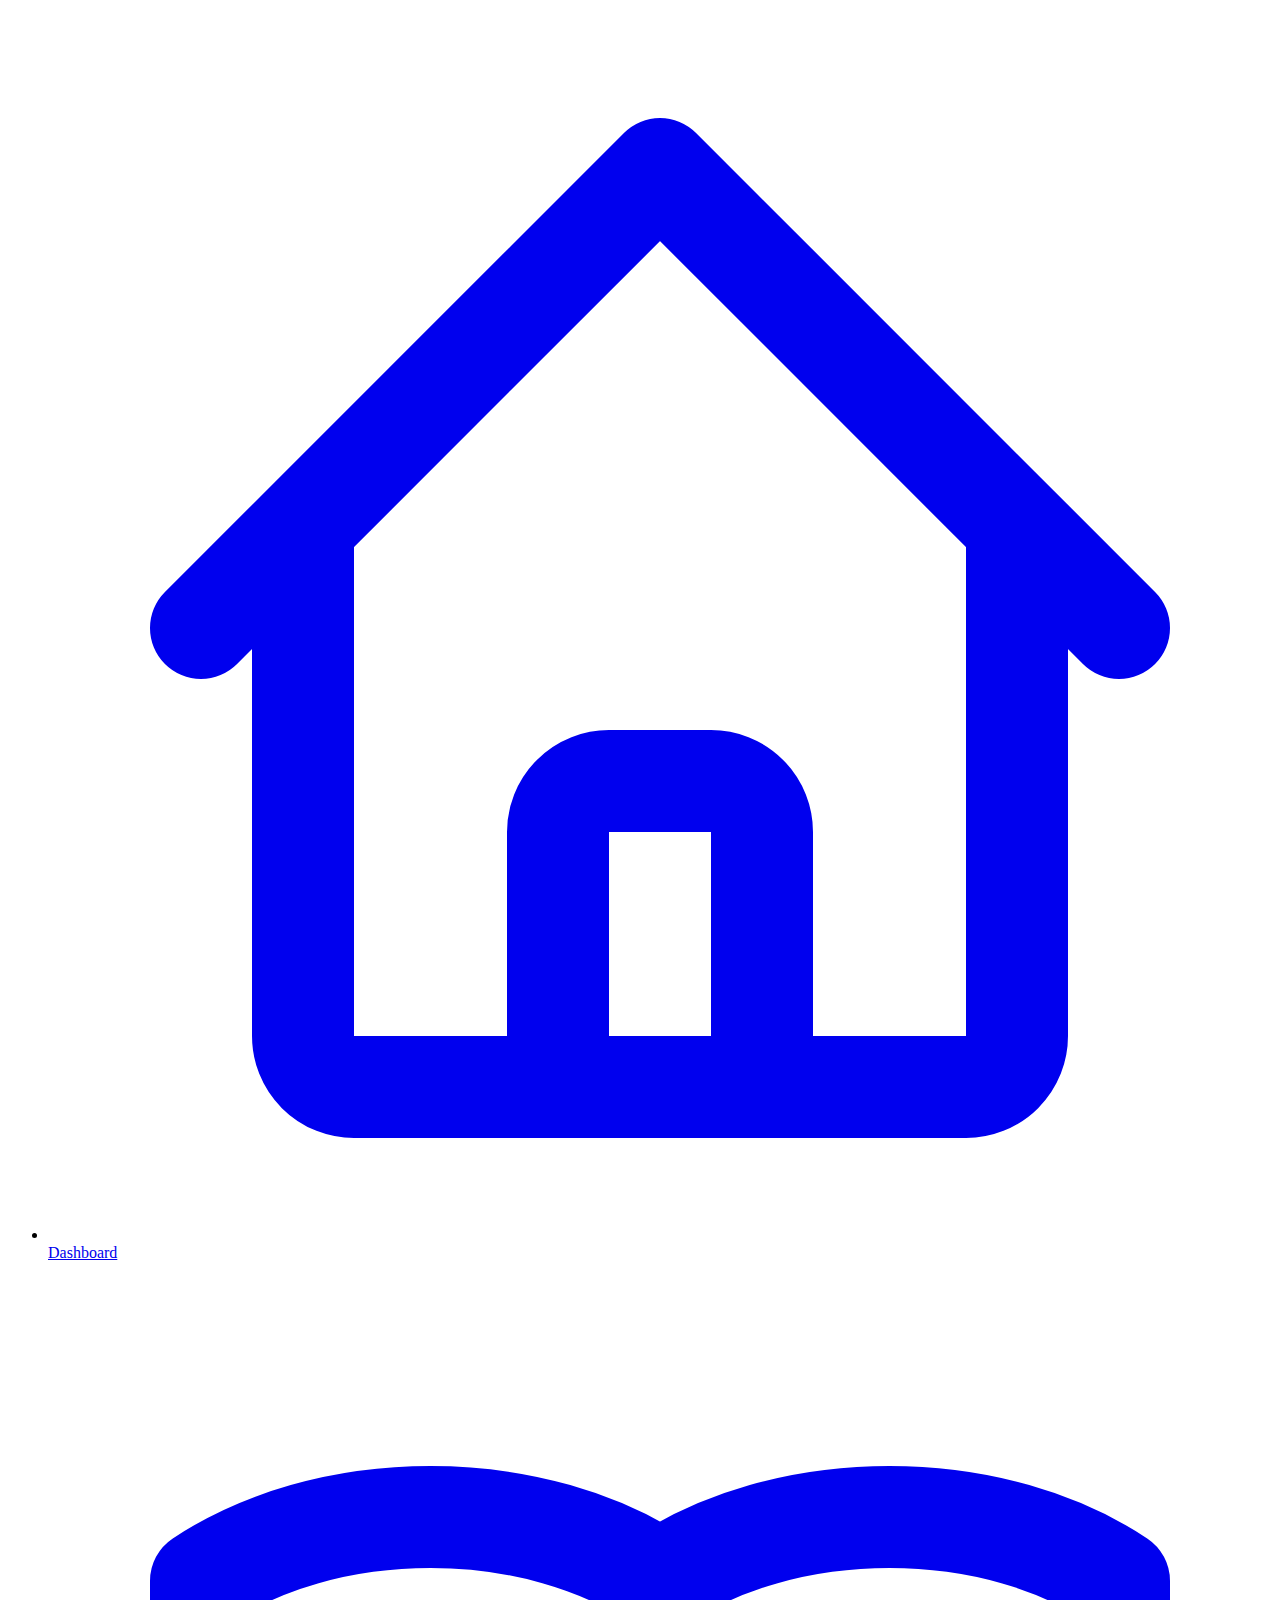
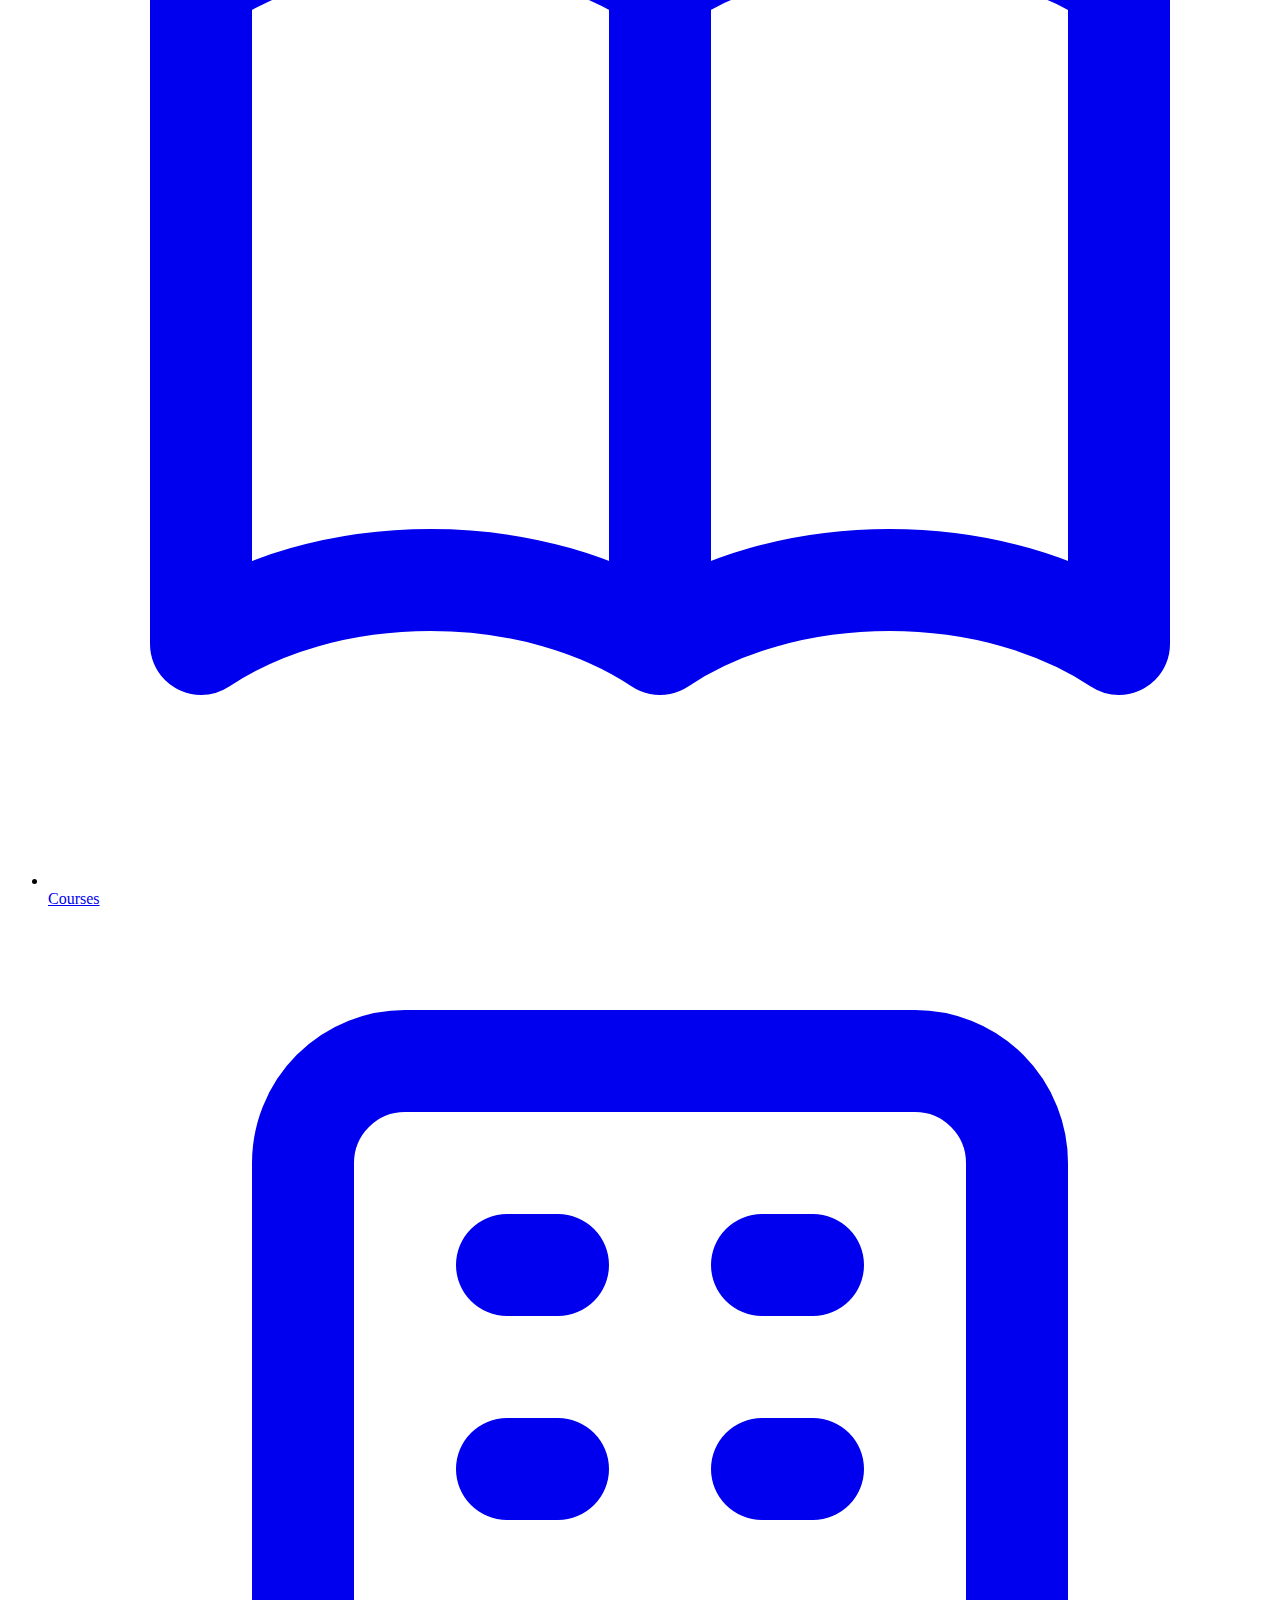
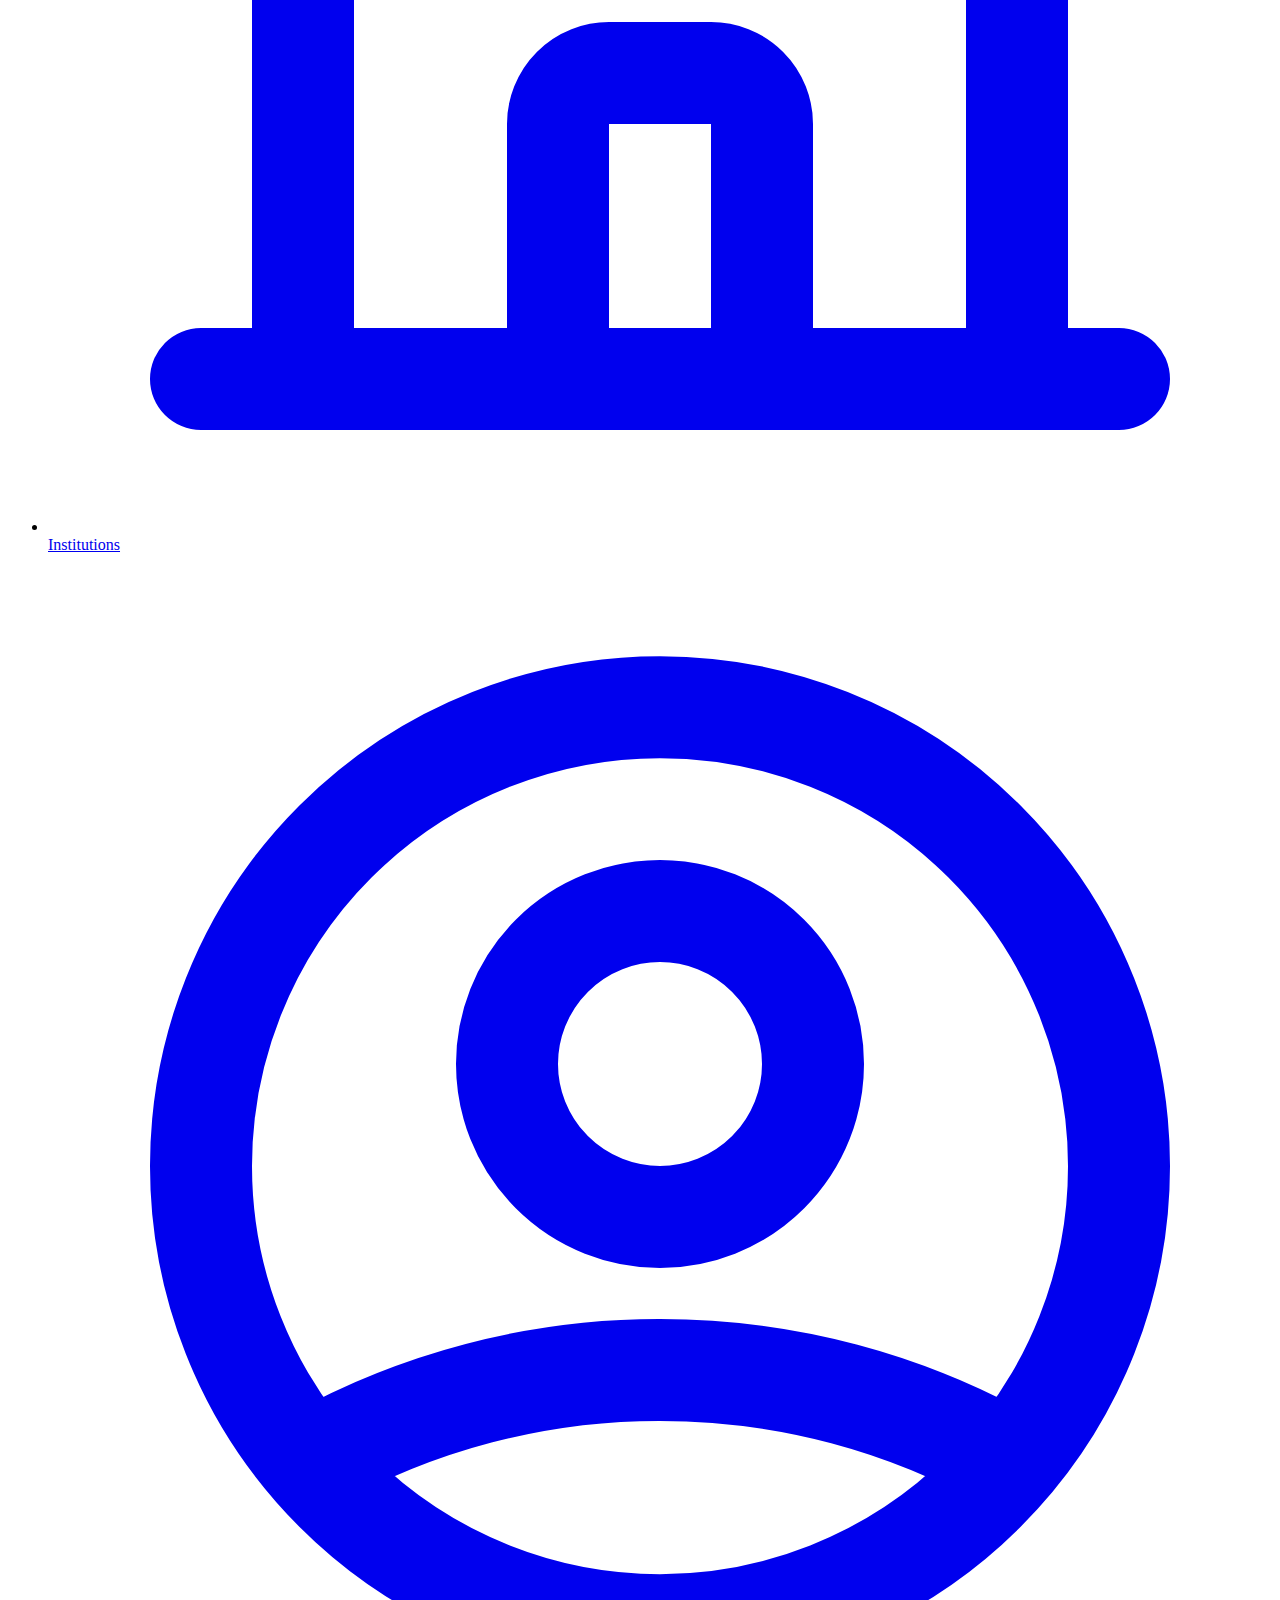
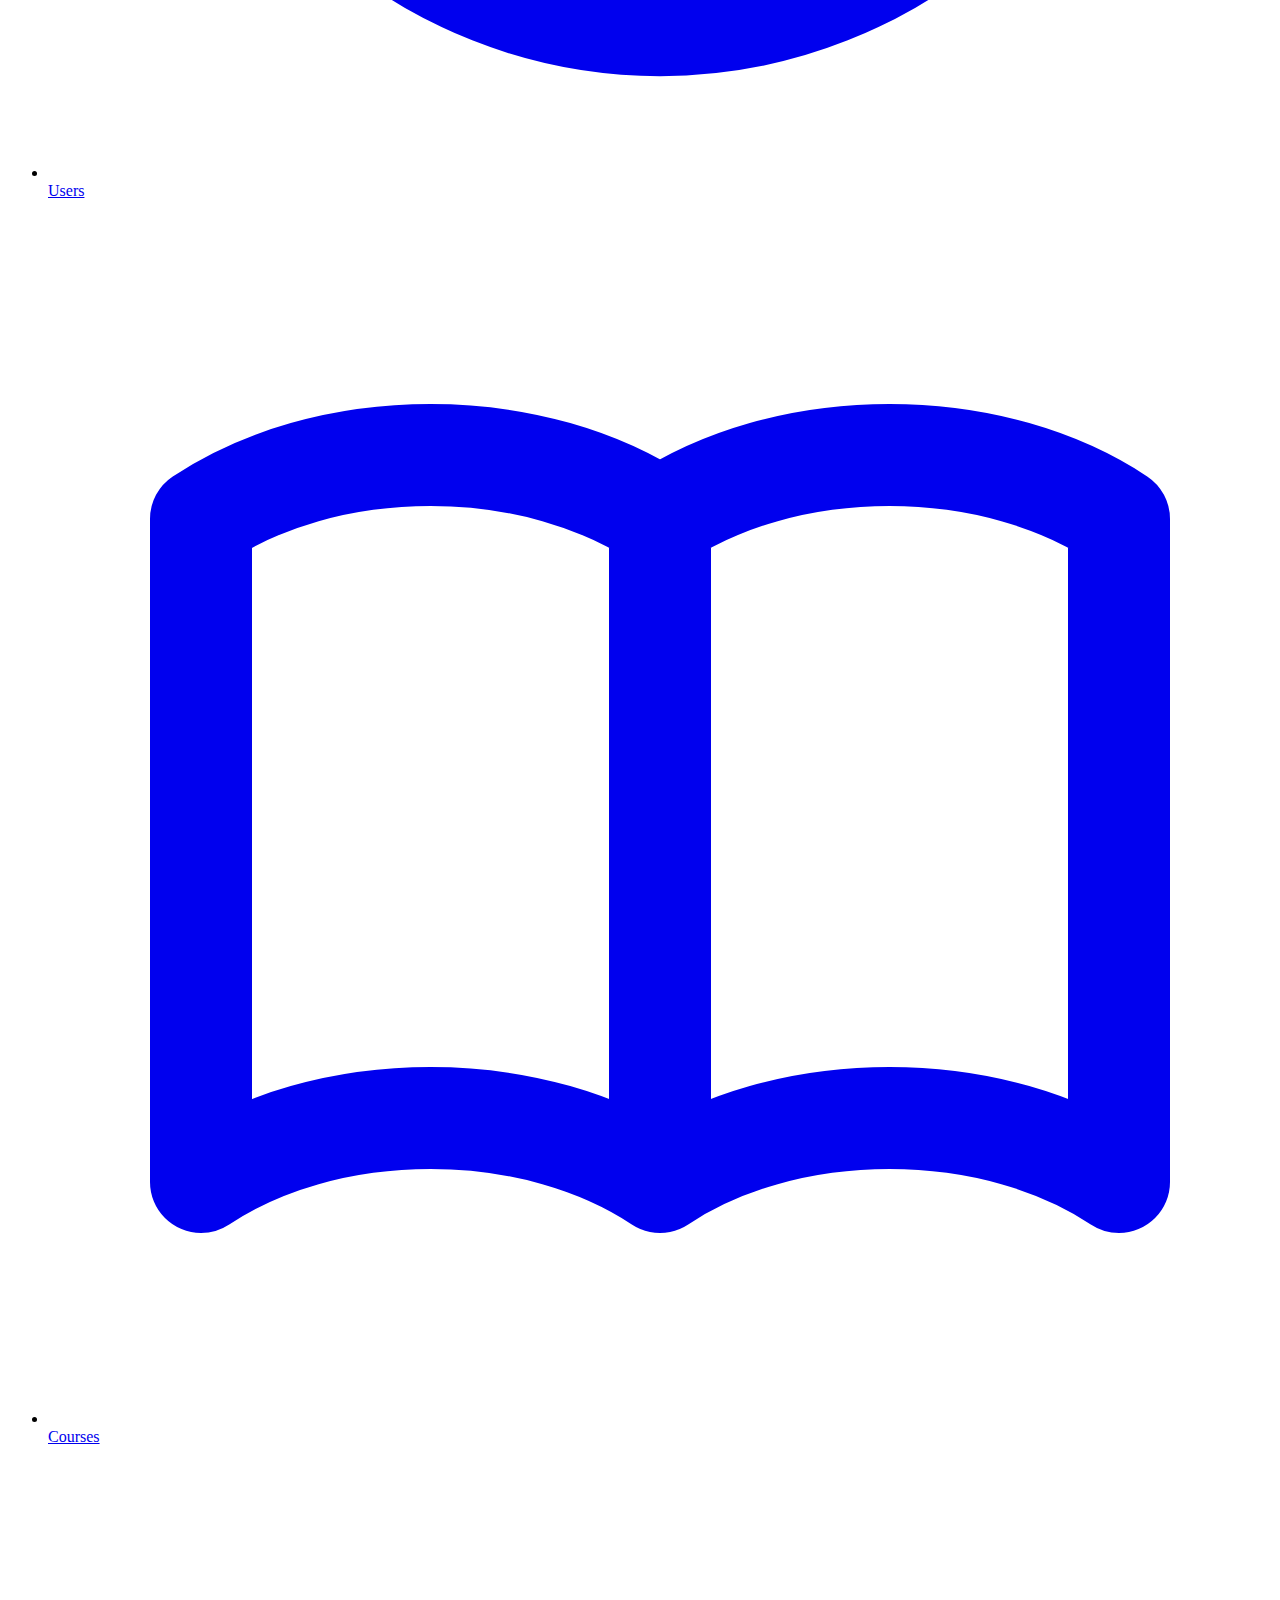
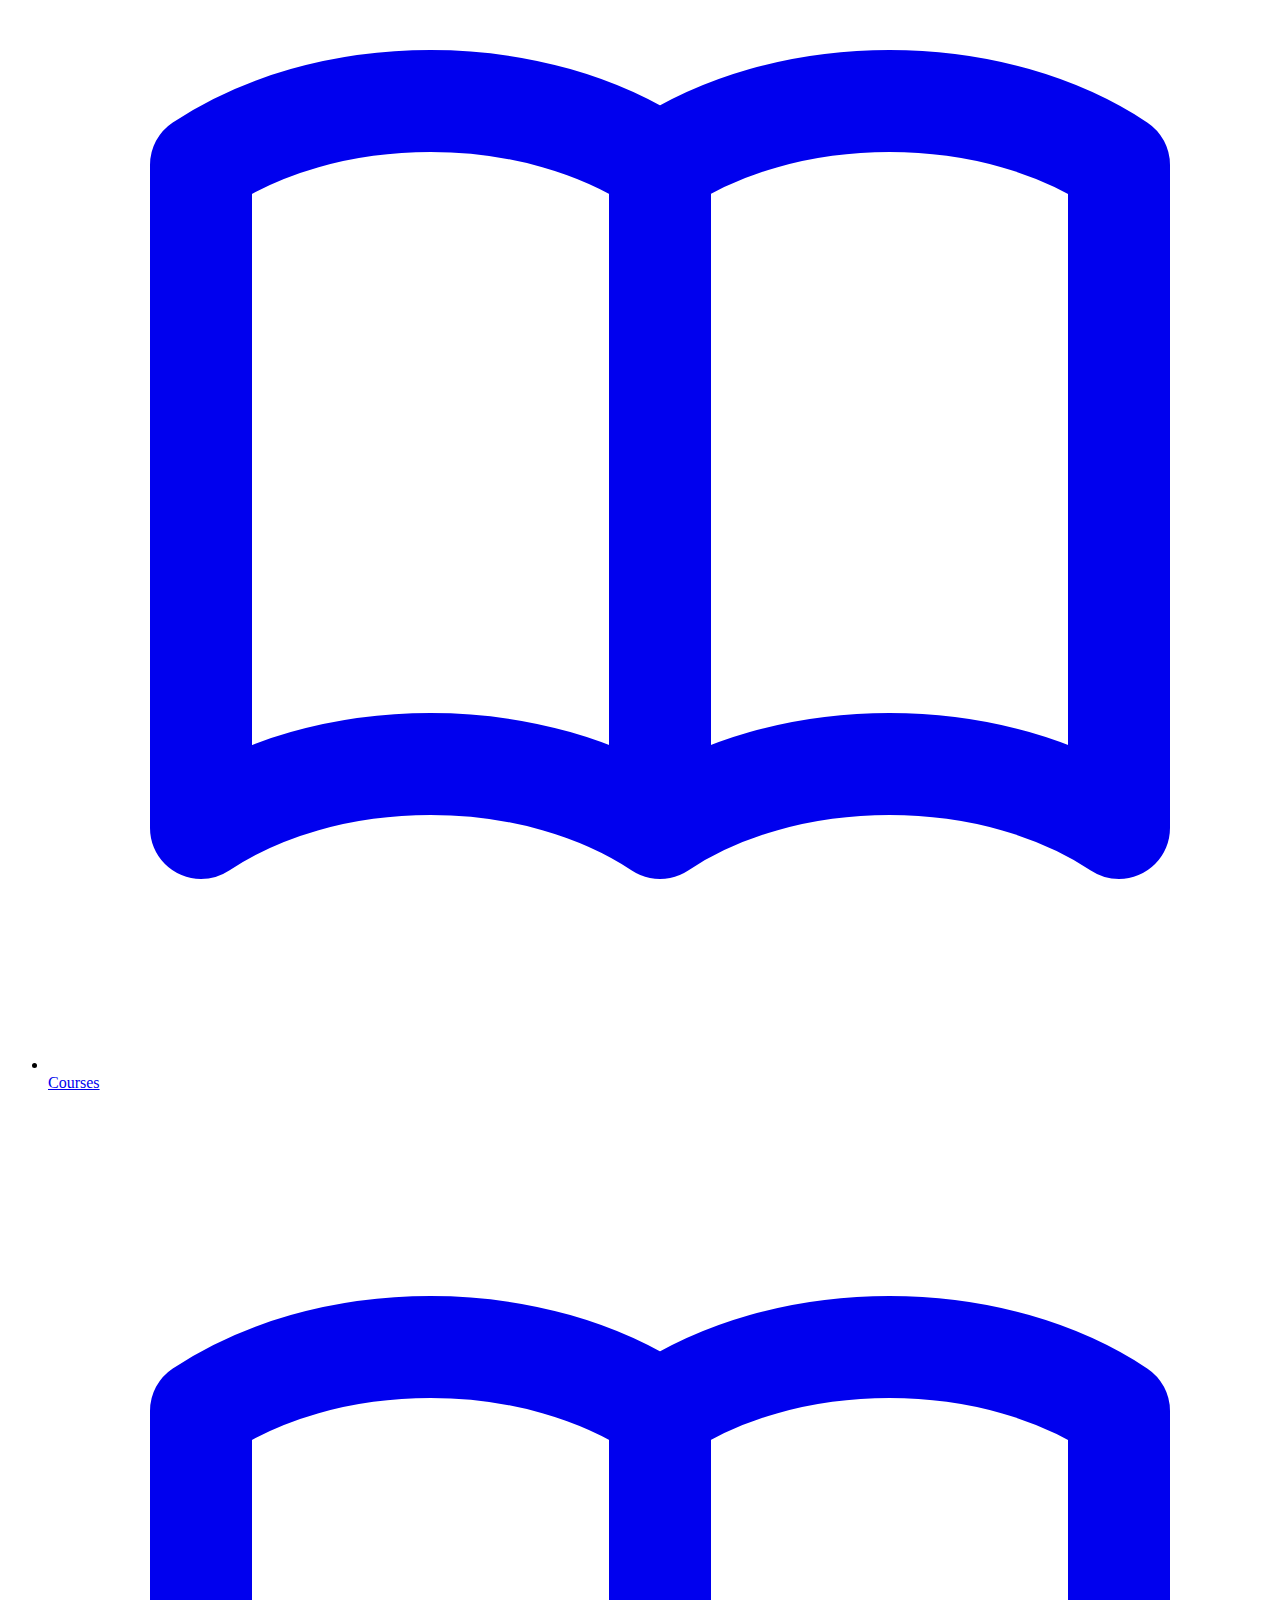
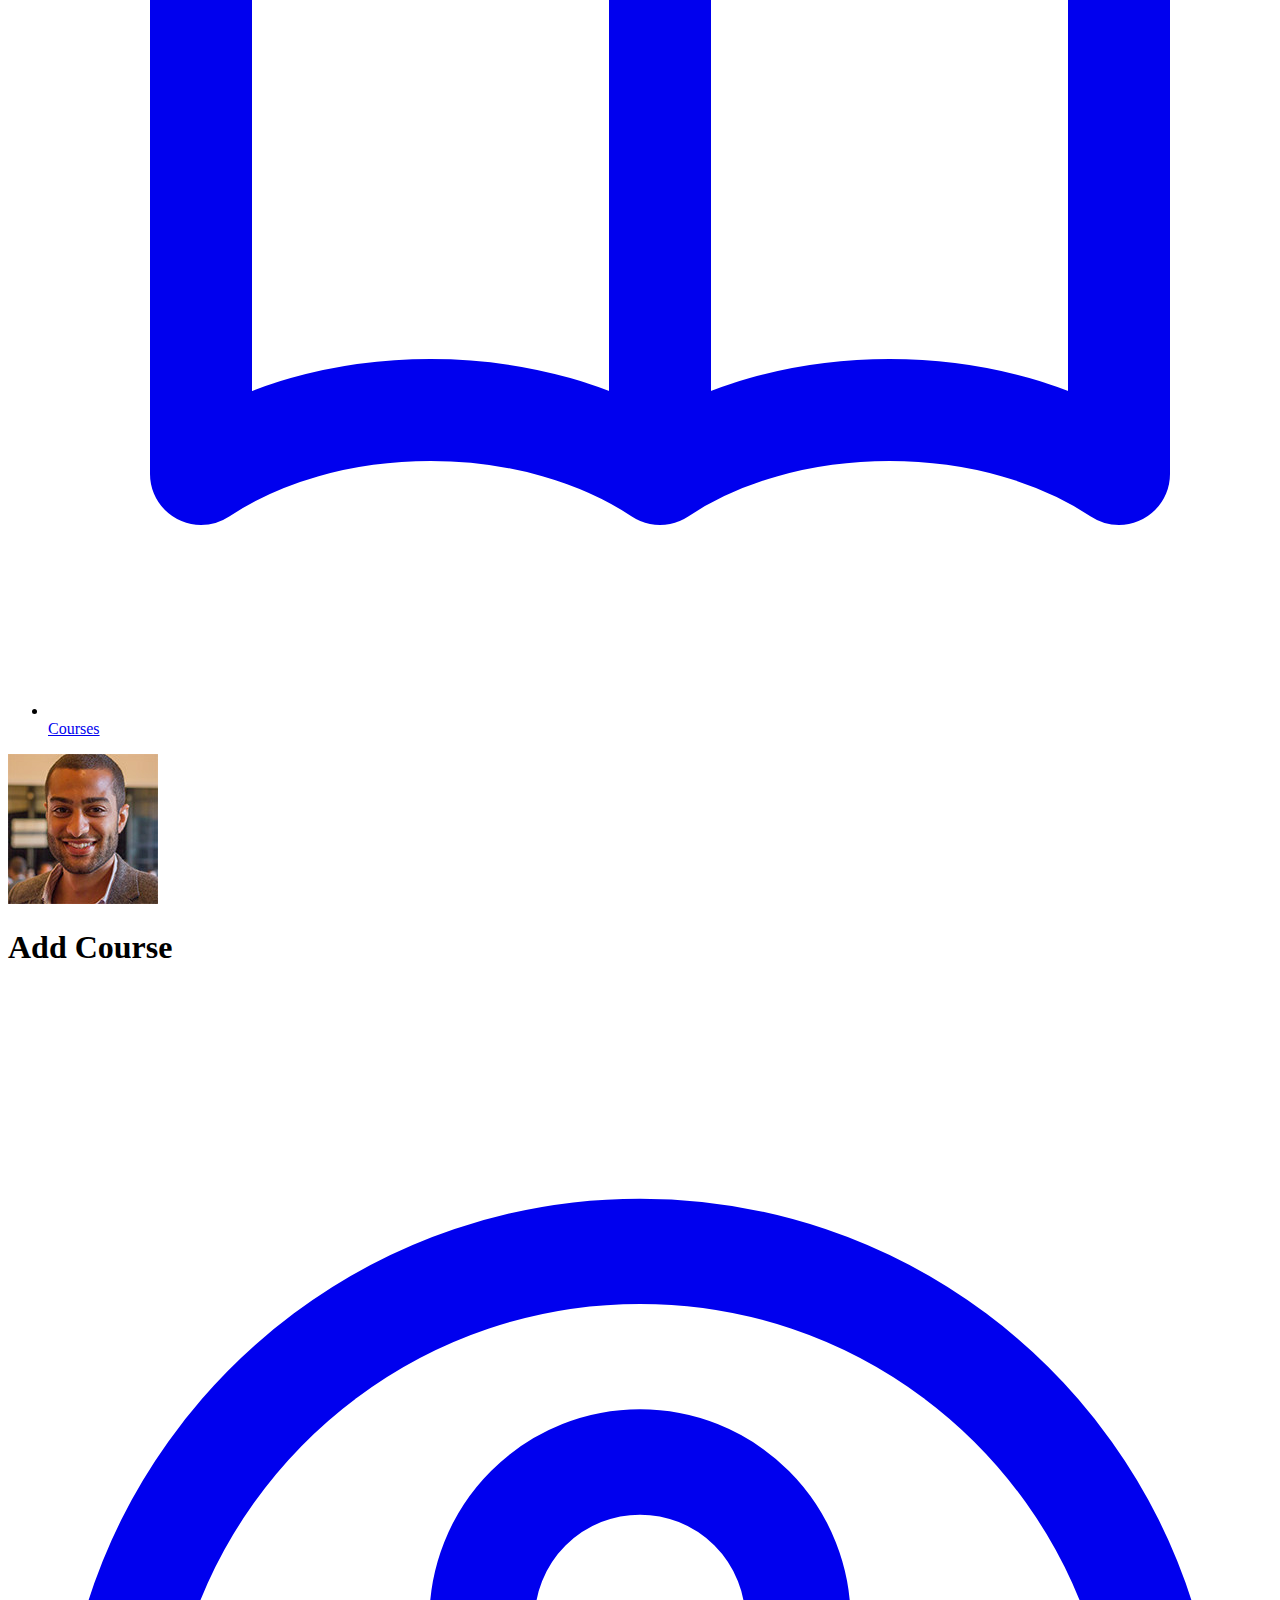
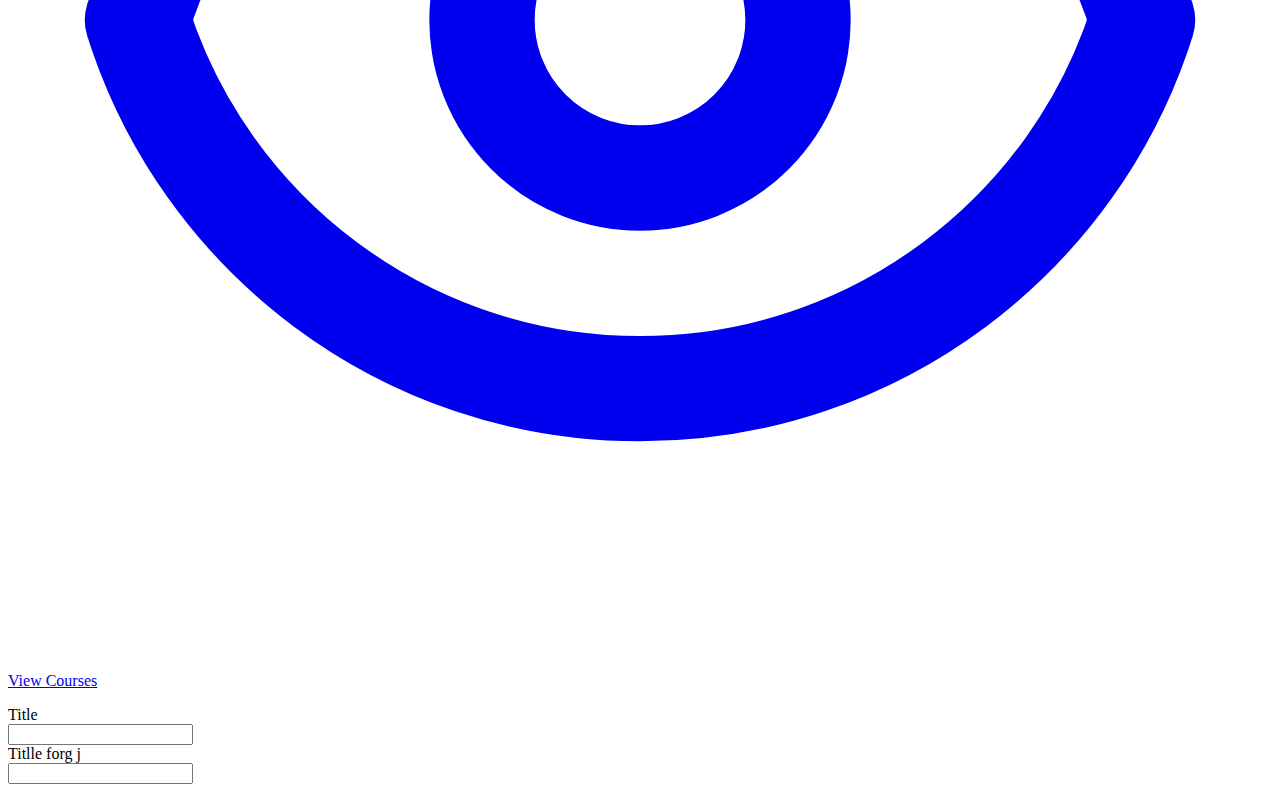
<file: admin/add-course.html>
<!DOCTYPE html>
<html lang="en">
<head>
    <meta charset="UTF-8">
    <meta http-equiv="X-UA-Compatible" content="IE=edge">
    <meta name="viewport" content="width=device-width, initial-scale=1.0">
    <title>Document</title>

    <link rel="stylesheet" href="assets/datatable/css/datatable.css">

    <script src="https://cdn-tailwindcss.vercel.app"></script>
    <script src="tailwind-config.js"></script>

    
</head>
<body class="bg-gradient-to-r from-indigo-50 to-indigo-100">
    
    <div class="flex">
        <div class="w-64 h-screen fixed top-0 left-0 z-20 text-gray-300 bg-primary ">
            <div class="h-14 bg-red-500"></div>
            <ul class="py-2 px-3">
                <li class="">
                    <a class="flex items-center relative space-x-3 py-2" href="index.html">
                        <svg xmlns="http://www.w3.org/2000/svg" class="h-5 w-5" fill="none" viewBox="0 0 24 24" stroke="currentColor">
                            <path stroke-linecap="round" stroke-linejoin="round" stroke-width="2" d="M3 12l2-2m0 0l7-7 7 7M5 10v10a1 1 0 001 1h3m10-11l2 2m-2-2v10a1 1 0 01-1 1h-3m-6 0a1 1 0 001-1v-4a1 1 0 011-1h2a1 1 0 011 1v4a1 1 0 001 1m-6 0h6" />
                          </svg>
                          <div class="font-medium">Dashboard</div>
                    </a>
                </li>
                <li class="">
                    <a class="flex items-center relative space-x-3 py-2" href="#" >
                        <svg xmlns="http://www.w3.org/2000/svg" class="h-5 w-5" fill="none" viewBox="0 0 24 24" stroke="currentColor">
                            <path stroke-linecap="round" stroke-linejoin="round" stroke-width="2" d="M12 6.253v13m0-13C10.832 5.477 9.246 5 7.5 5S4.168 5.477 3 6.253v13C4.168 18.477 5.754 18 7.5 18s3.332.477 4.5 1.253m0-13C13.168 5.477 14.754 5 16.5 5c1.747 0 3.332.477 4.5 1.253v13C19.832 18.477 18.247 18 16.5 18c-1.746 0-3.332.477-4.5 1.253" />
                          </svg>
                          <div class=" font-medium">Courses</div>
                    </a>
                </li>

                <li class="">
                    <a class="flex items-center relative space-x-3 py-2" href="#" >
                        <svg xmlns="http://www.w3.org/2000/svg" class="h-5 w-5" fill="none" viewBox="0 0 24 24" stroke="currentColor">
                            <path stroke-linecap="round" stroke-linejoin="round" stroke-width="2" d="M19 21V5a2 2 0 00-2-2H7a2 2 0 00-2 2v16m14 0h2m-2 0h-5m-9 0H3m2 0h5M9 7h1m-1 4h1m4-4h1m-1 4h1m-5 10v-5a1 1 0 011-1h2a1 1 0 011 1v5m-4 0h4" />
                          </svg>
                          <div class=" font-medium">Institutions</div>
                    </a>
                </li>

                <li class="">
                    <a class="flex items-center relative space-x-3 py-2" href="#" >
                        <svg xmlns="http://www.w3.org/2000/svg" class="h-5 w-5" fill="none" viewBox="0 0 24 24" stroke="currentColor">
                            <path stroke-linecap="round" stroke-linejoin="round" stroke-width="2" d="M5.121 17.804A13.937 13.937 0 0112 16c2.5 0 4.847.655 6.879 1.804M15 10a3 3 0 11-6 0 3 3 0 016 0zm6 2a9 9 0 11-18 0 9 9 0 0118 0z" />
                          </svg>
                          <div class=" font-medium">Users</div>
                    </a>
                </li>

                <li class="">
                    <a class="flex items-center relative space-x-3 py-2" href="#" >
                        <svg xmlns="http://www.w3.org/2000/svg" class="h-5 w-5" fill="none" viewBox="0 0 24 24" stroke="currentColor">
                            <path stroke-linecap="round" stroke-linejoin="round" stroke-width="2" d="M12 6.253v13m0-13C10.832 5.477 9.246 5 7.5 5S4.168 5.477 3 6.253v13C4.168 18.477 5.754 18 7.5 18s3.332.477 4.5 1.253m0-13C13.168 5.477 14.754 5 16.5 5c1.747 0 3.332.477 4.5 1.253v13C19.832 18.477 18.247 18 16.5 18c-1.746 0-3.332.477-4.5 1.253" />
                          </svg>
                          <div class=" font-medium">Courses</div>
                    </a>
                </li>

                <li class="">
                    <a class="flex items-center relative space-x-3 py-2" href="#" >
                        <svg xmlns="http://www.w3.org/2000/svg" class="h-5 w-5" fill="none" viewBox="0 0 24 24" stroke="currentColor">
                            <path stroke-linecap="round" stroke-linejoin="round" stroke-width="2" d="M12 6.253v13m0-13C10.832 5.477 9.246 5 7.5 5S4.168 5.477 3 6.253v13C4.168 18.477 5.754 18 7.5 18s3.332.477 4.5 1.253m0-13C13.168 5.477 14.754 5 16.5 5c1.747 0 3.332.477 4.5 1.253v13C19.832 18.477 18.247 18 16.5 18c-1.746 0-3.332.477-4.5 1.253" />
                          </svg>
                          <div class=" font-medium">Courses</div>
                    </a>
                </li>

                <li class="">
                    <a class="flex items-center relative space-x-3 py-2" href="#" >
                        <svg xmlns="http://www.w3.org/2000/svg" class="h-5 w-5" fill="none" viewBox="0 0 24 24" stroke="currentColor">
                            <path stroke-linecap="round" stroke-linejoin="round" stroke-width="2" d="M12 6.253v13m0-13C10.832 5.477 9.246 5 7.5 5S4.168 5.477 3 6.253v13C4.168 18.477 5.754 18 7.5 18s3.332.477 4.5 1.253m0-13C13.168 5.477 14.754 5 16.5 5c1.747 0 3.332.477 4.5 1.253v13C19.832 18.477 18.247 18 16.5 18c-1.746 0-3.332.477-4.5 1.253" />
                          </svg>
                          <div class=" font-medium">Courses</div>
                    </a>
                </li>

            </ul>
        </div>

        <div class="flex-auto">
            <div class="h-14 bg-primary fixed top-0 left-0 w-full">
                <div class="px-6 text-gray-300 flex items-center h-full justify-between">
                    <div></div>
                    <img class="rounded-full bg-secondary p-[1px] h-10 w-10" src="assets/customer-1.jpg" alt="">
                </div>
            </div>



            <div class="p-8 pt-20  pl-72">
                <div class="flex justify-between">
                    <h1 class="text-3xl font-medium">Add Course</h1>
                    <a href="#" class="flex items-center space-x-2 bg-secondary text-white p-2 rounded">
                        <svg xmlns="http://www.w3.org/2000/svg" class="h-5 w-5" fill="none" viewBox="0 0 24 24" stroke="currentColor">
                            <path stroke-linecap="round" stroke-linejoin="round" stroke-width="2" d="M15 12a3 3 0 11-6 0 3 3 0 016 0z" />
                            <path stroke-linecap="round" stroke-linejoin="round" stroke-width="2" d="M2.458 12C3.732 7.943 7.523 5 12 5c4.478 0 8.268 2.943 9.542 7-1.274 4.057-5.064 7-9.542 7-4.477 0-8.268-2.943-9.542-7z" />
                          </svg>
                        <p>View Courses</p>
                    </a>
                </div>

                <div class="bg-white p-4 px-8 pt-8 rounded-md shadow-md mt-8">
                    <form action="pt-8">
                        <div class="mb-8 flex">
                            <div class="w-40">
                                <label for="title" class="font-semibold ">Title</label>
                            </div>
                            <input type="text" class="border border-gray-300 outline-none rounded-sm h-8 w-96">
                        </div>
                        <div class="mb-8 flex">
                            <div class="w-40">
                                <label for="title" class="font-semibold ">Titlle forg j</label>
                            </div>
                            <input type="text" class="border border-gray-300 outline-none rounded-sm h-8 w-96">
                        </div>
                    </form>
                </div>
            </div>
        </div>
    </div>



  
    <script src="https://ajax.googleapis.com/ajax/libs/jquery/3.6.0/jquery.min.js"></script>
    <script type="text/javascript" charset="utf8" src="https://cdn.datatables.net/1.11.3/js/jquery.dataTables.js"></script>

</body>
</html>
</file>
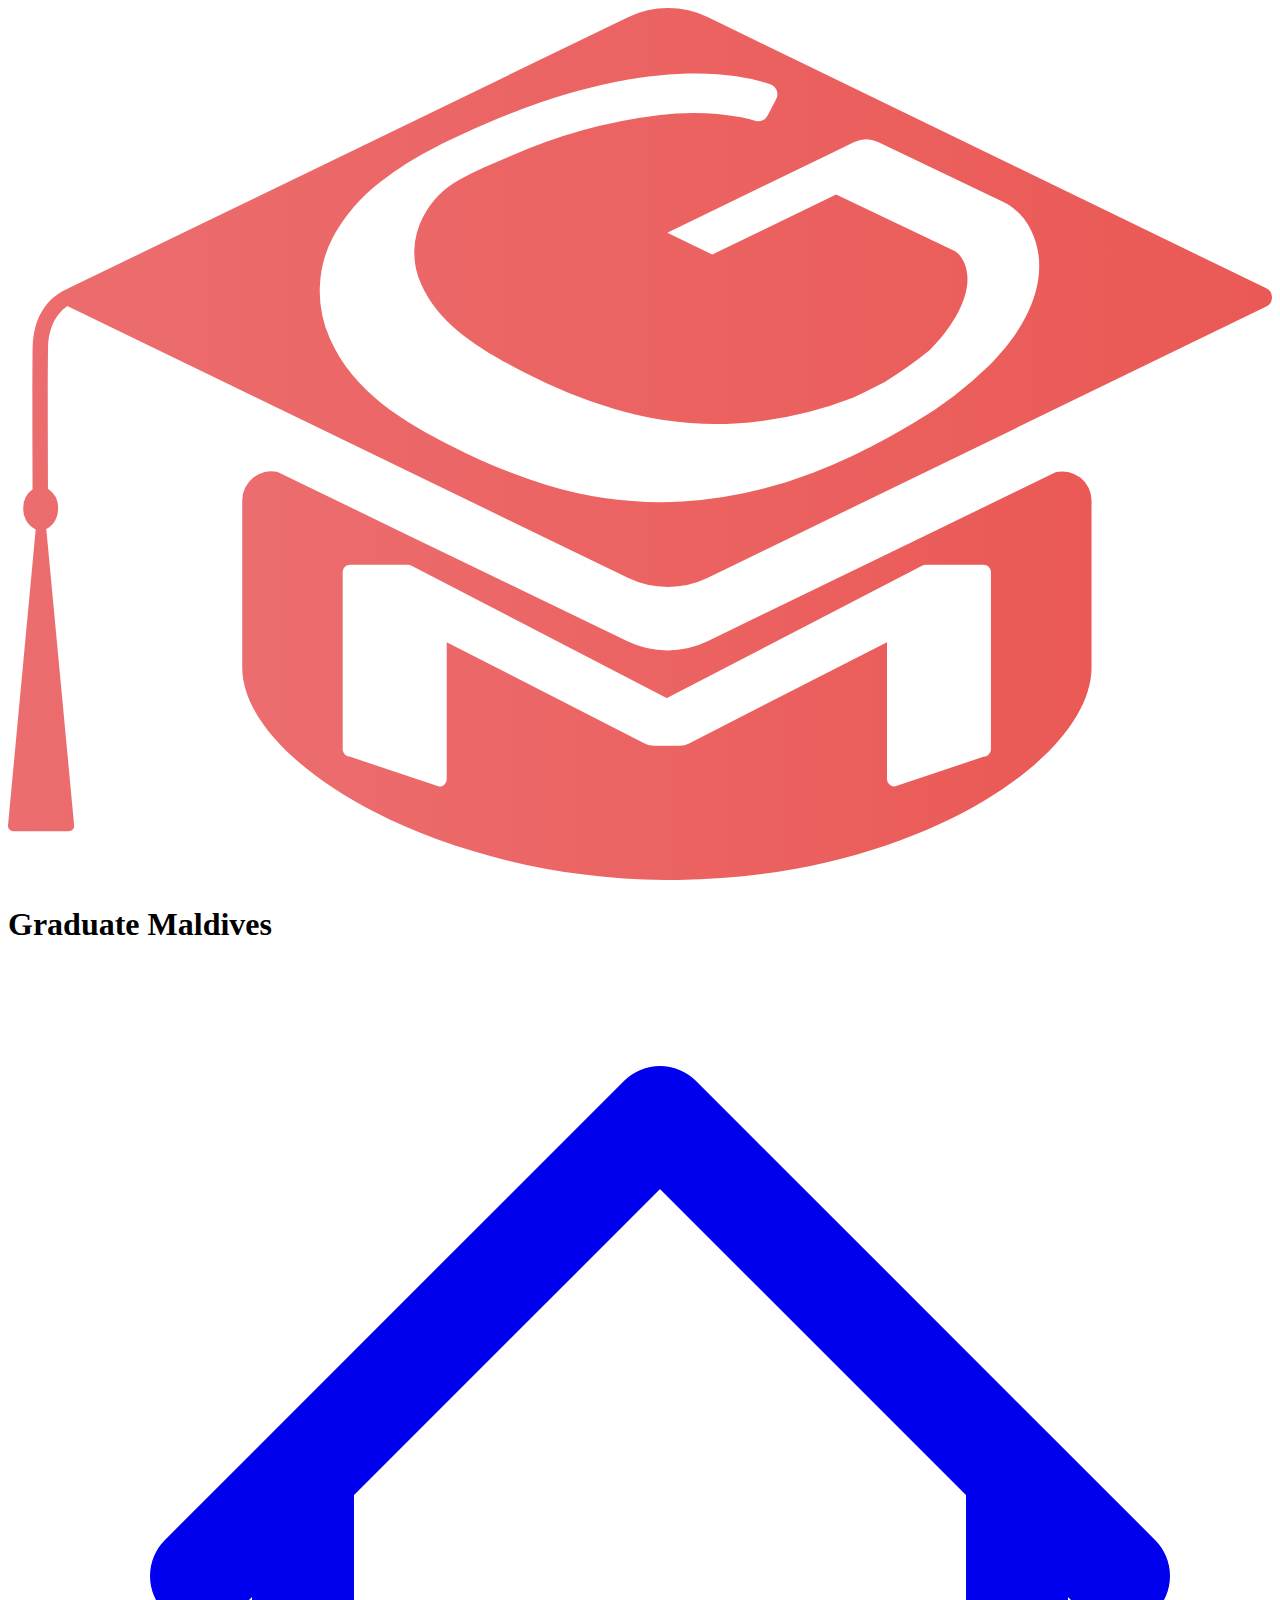
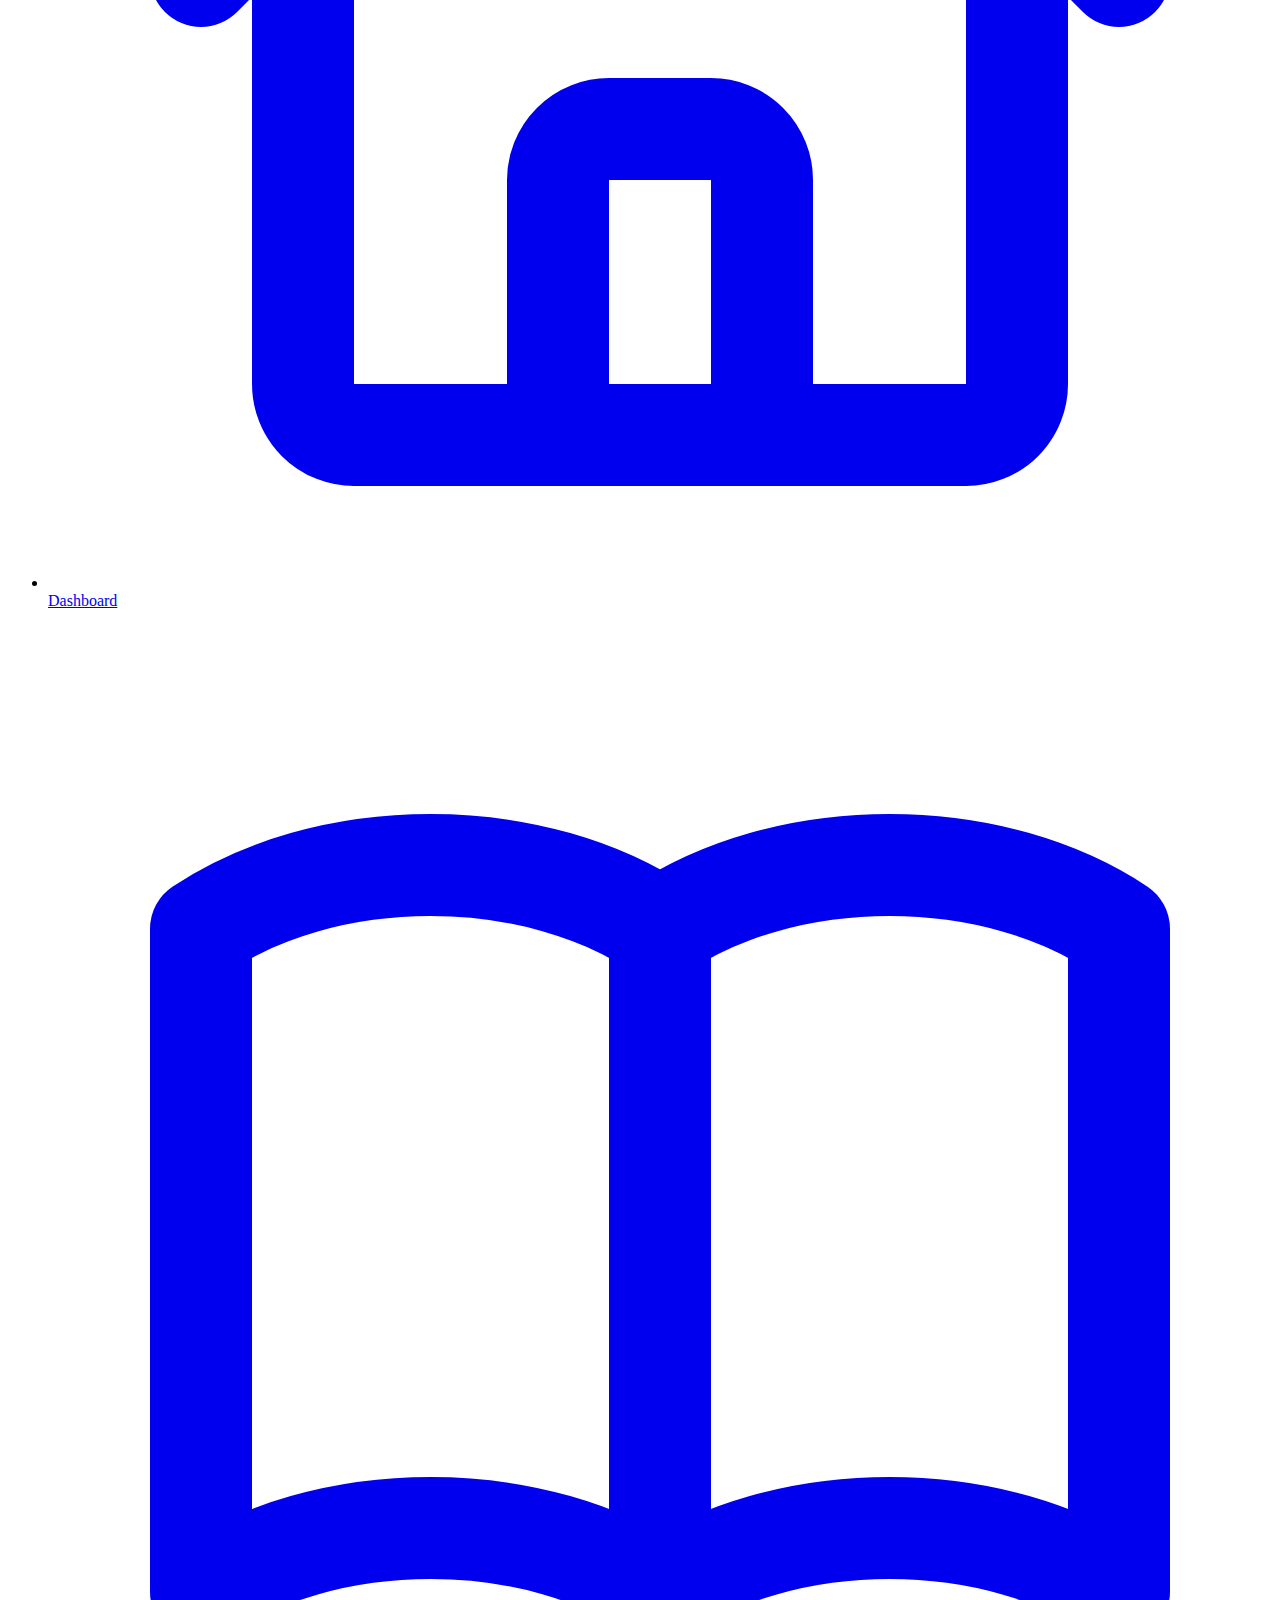
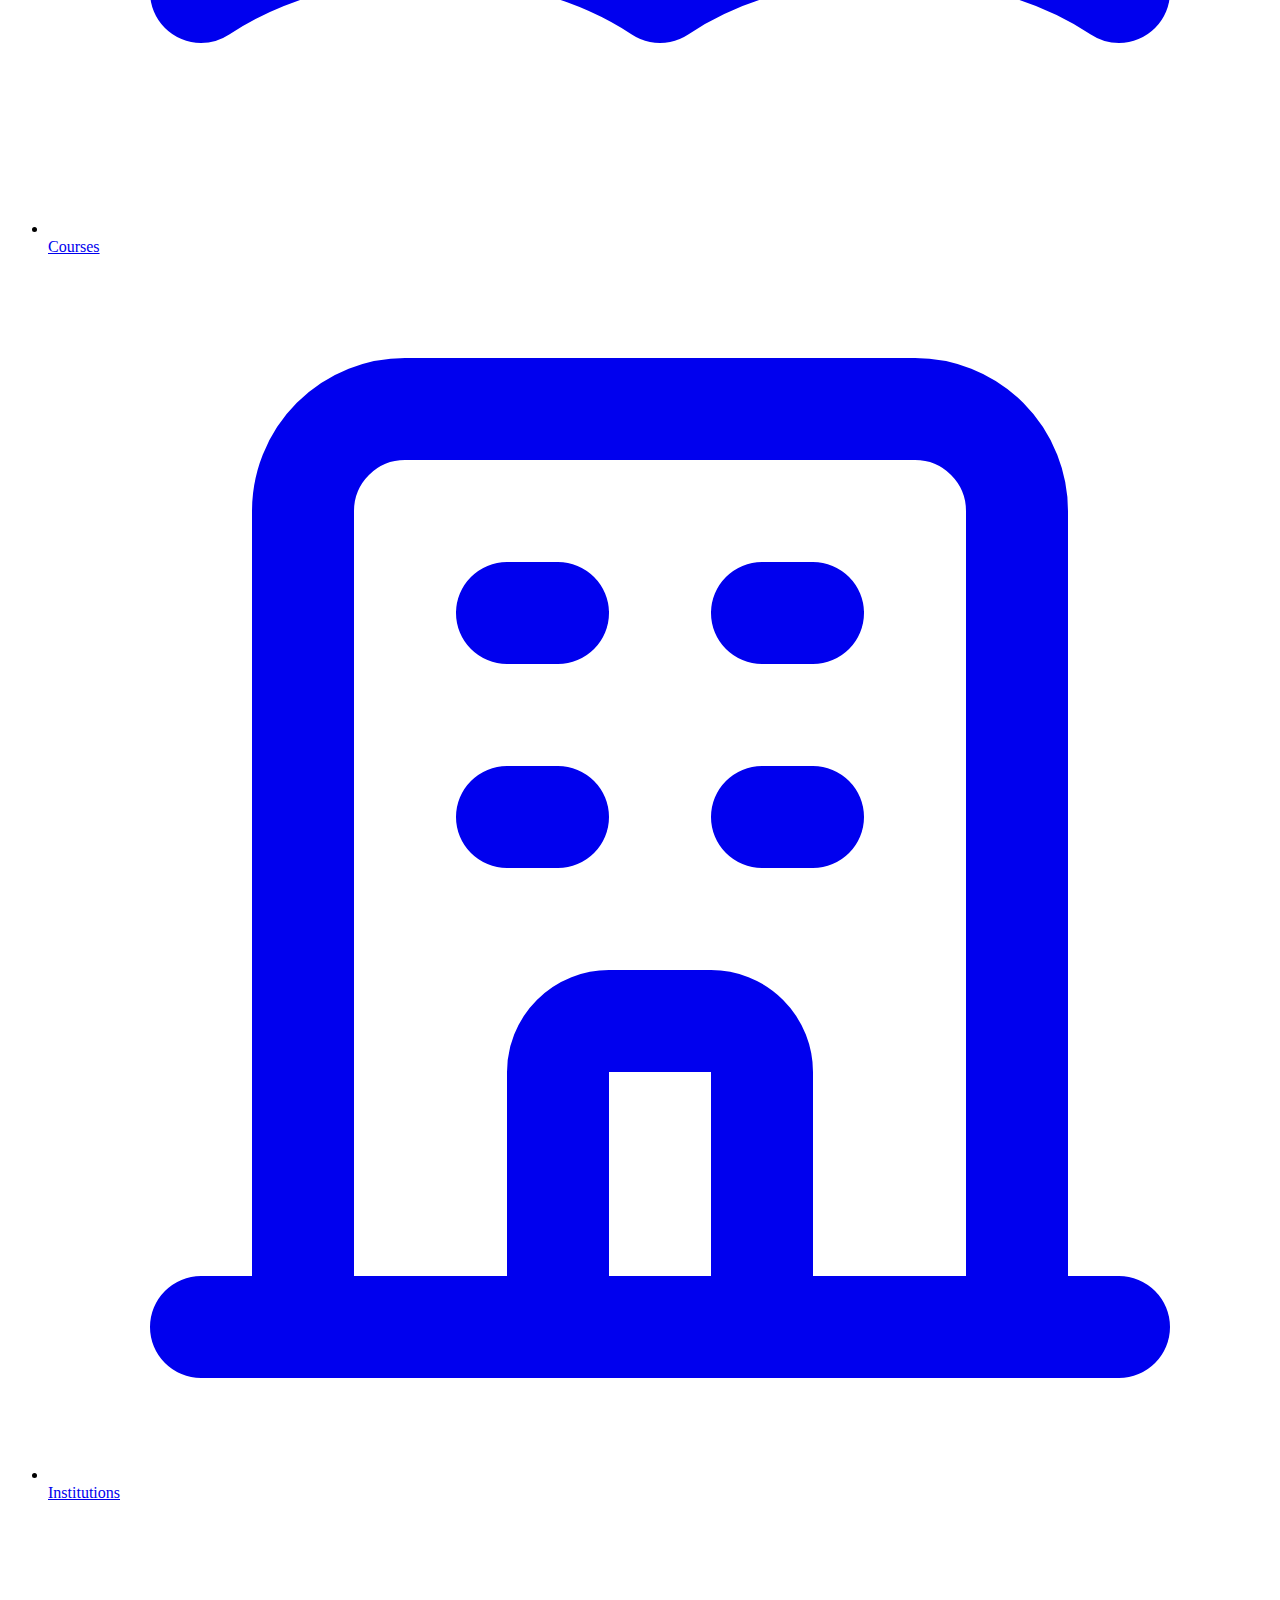
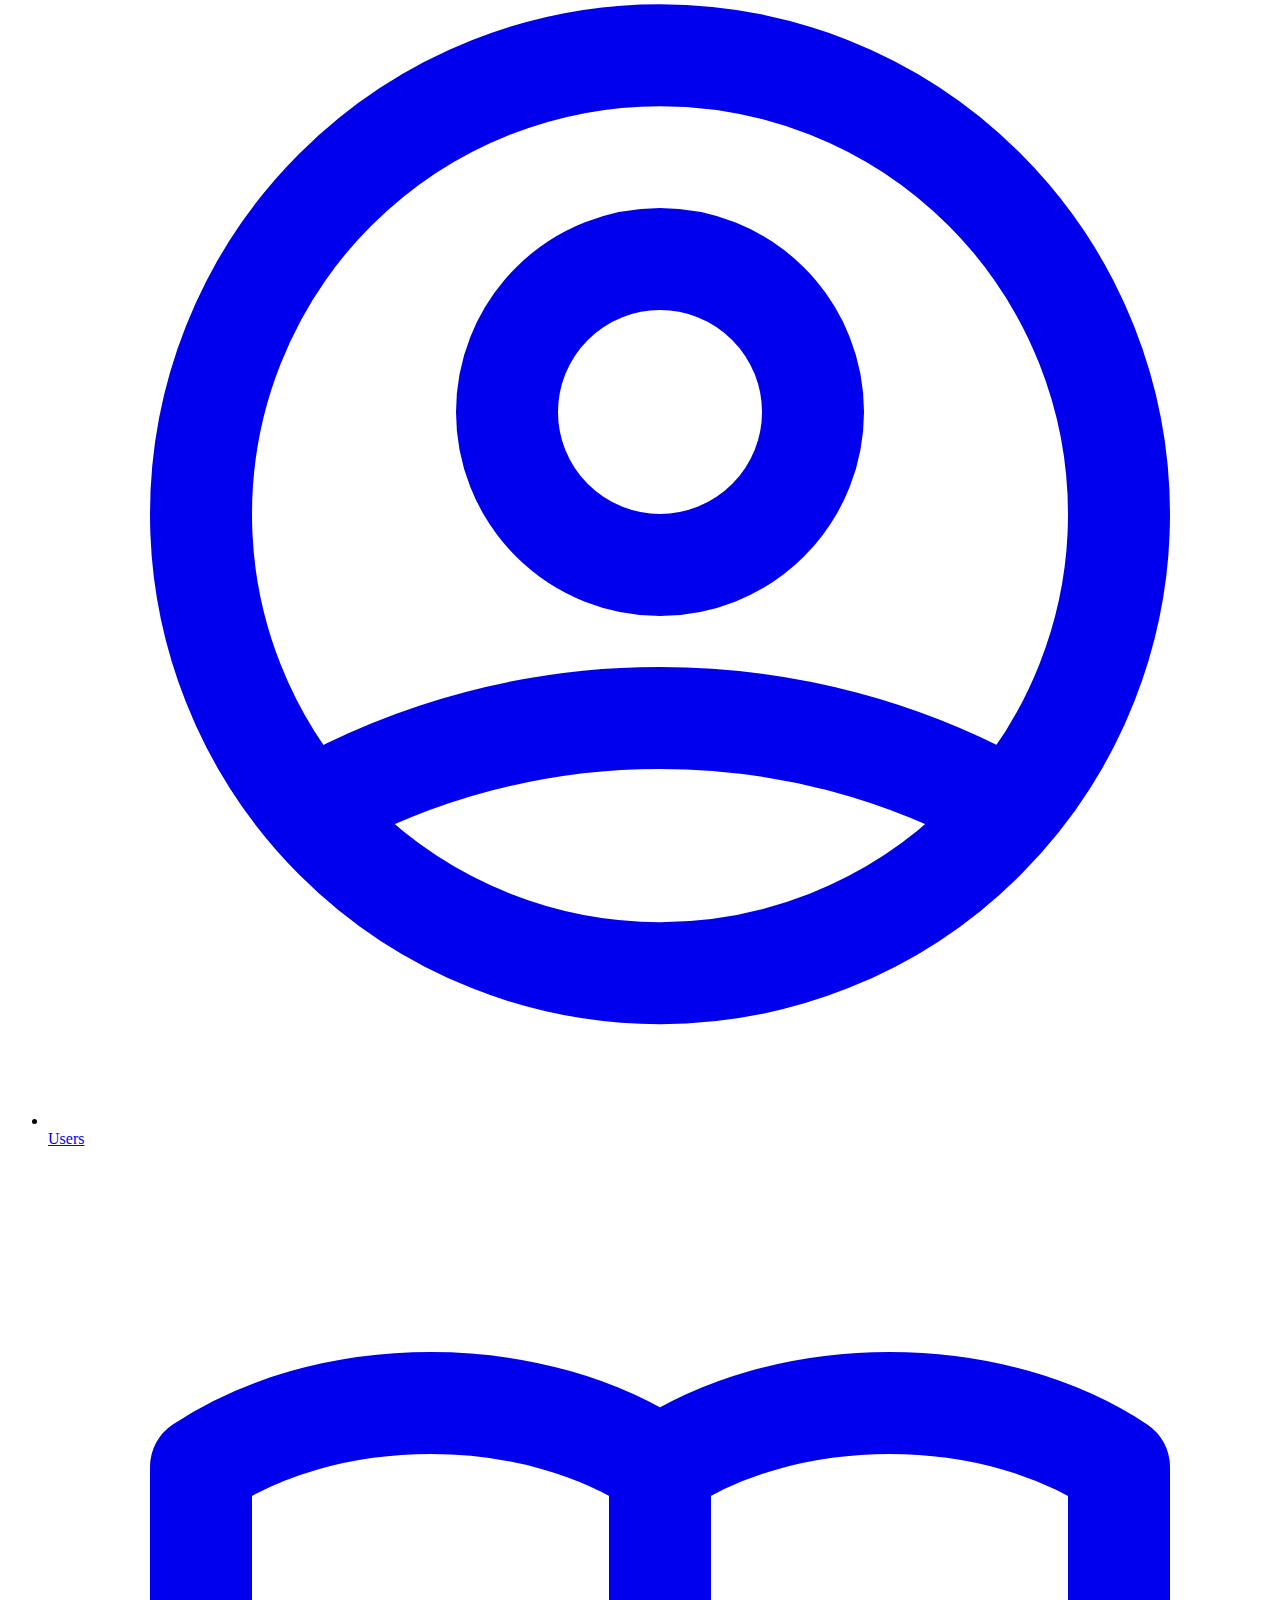
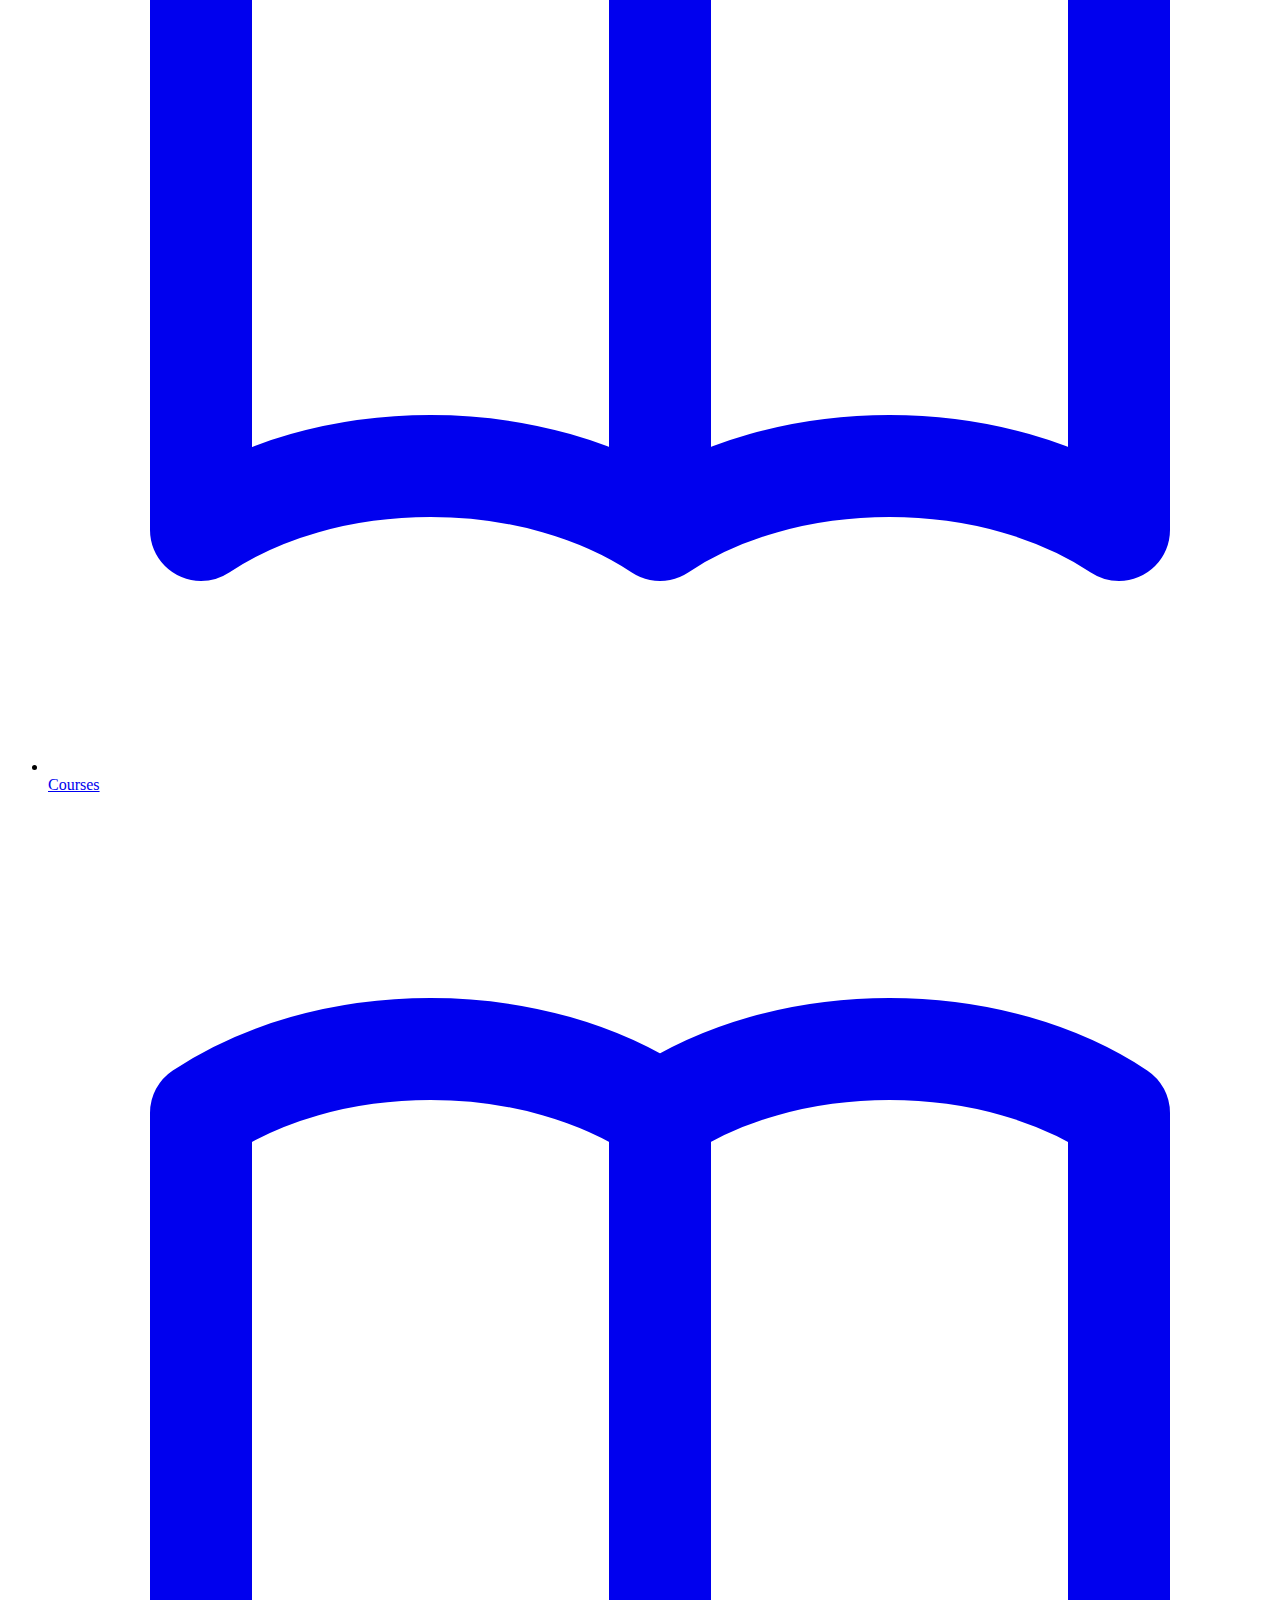
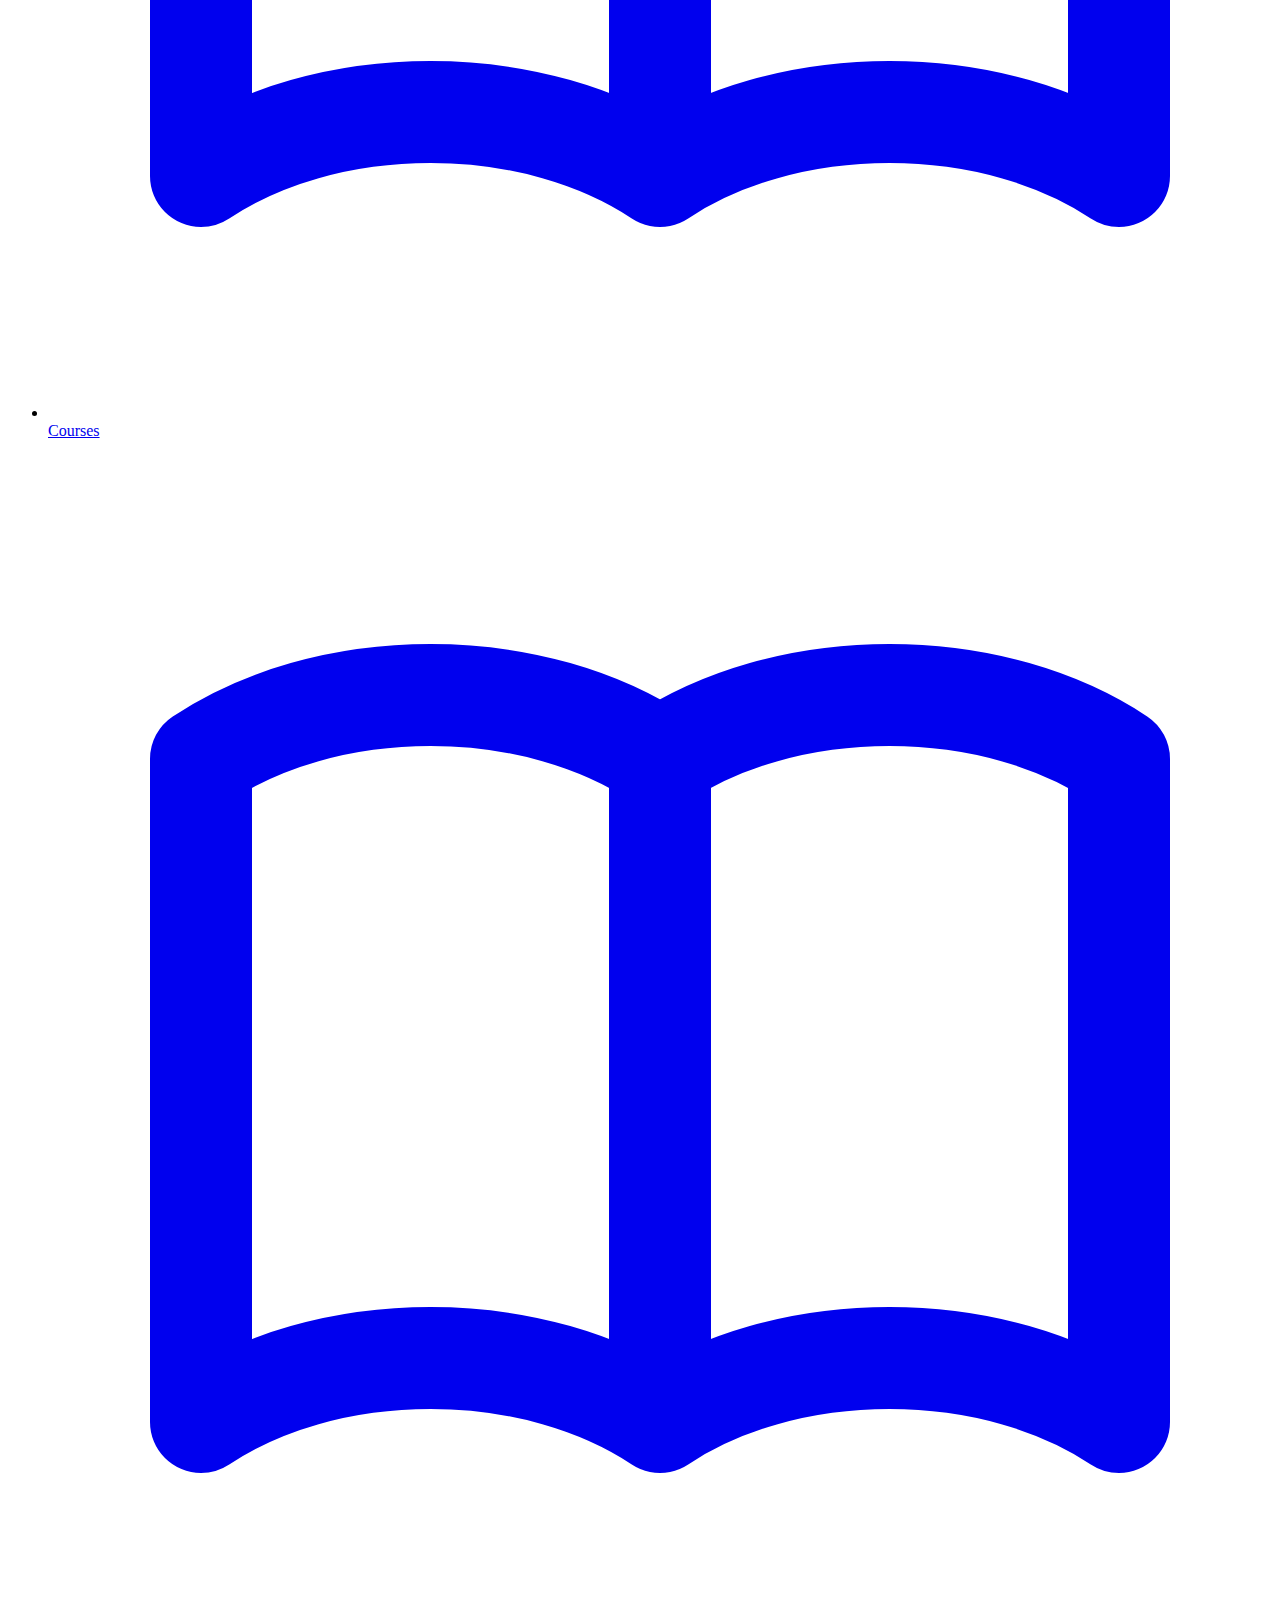
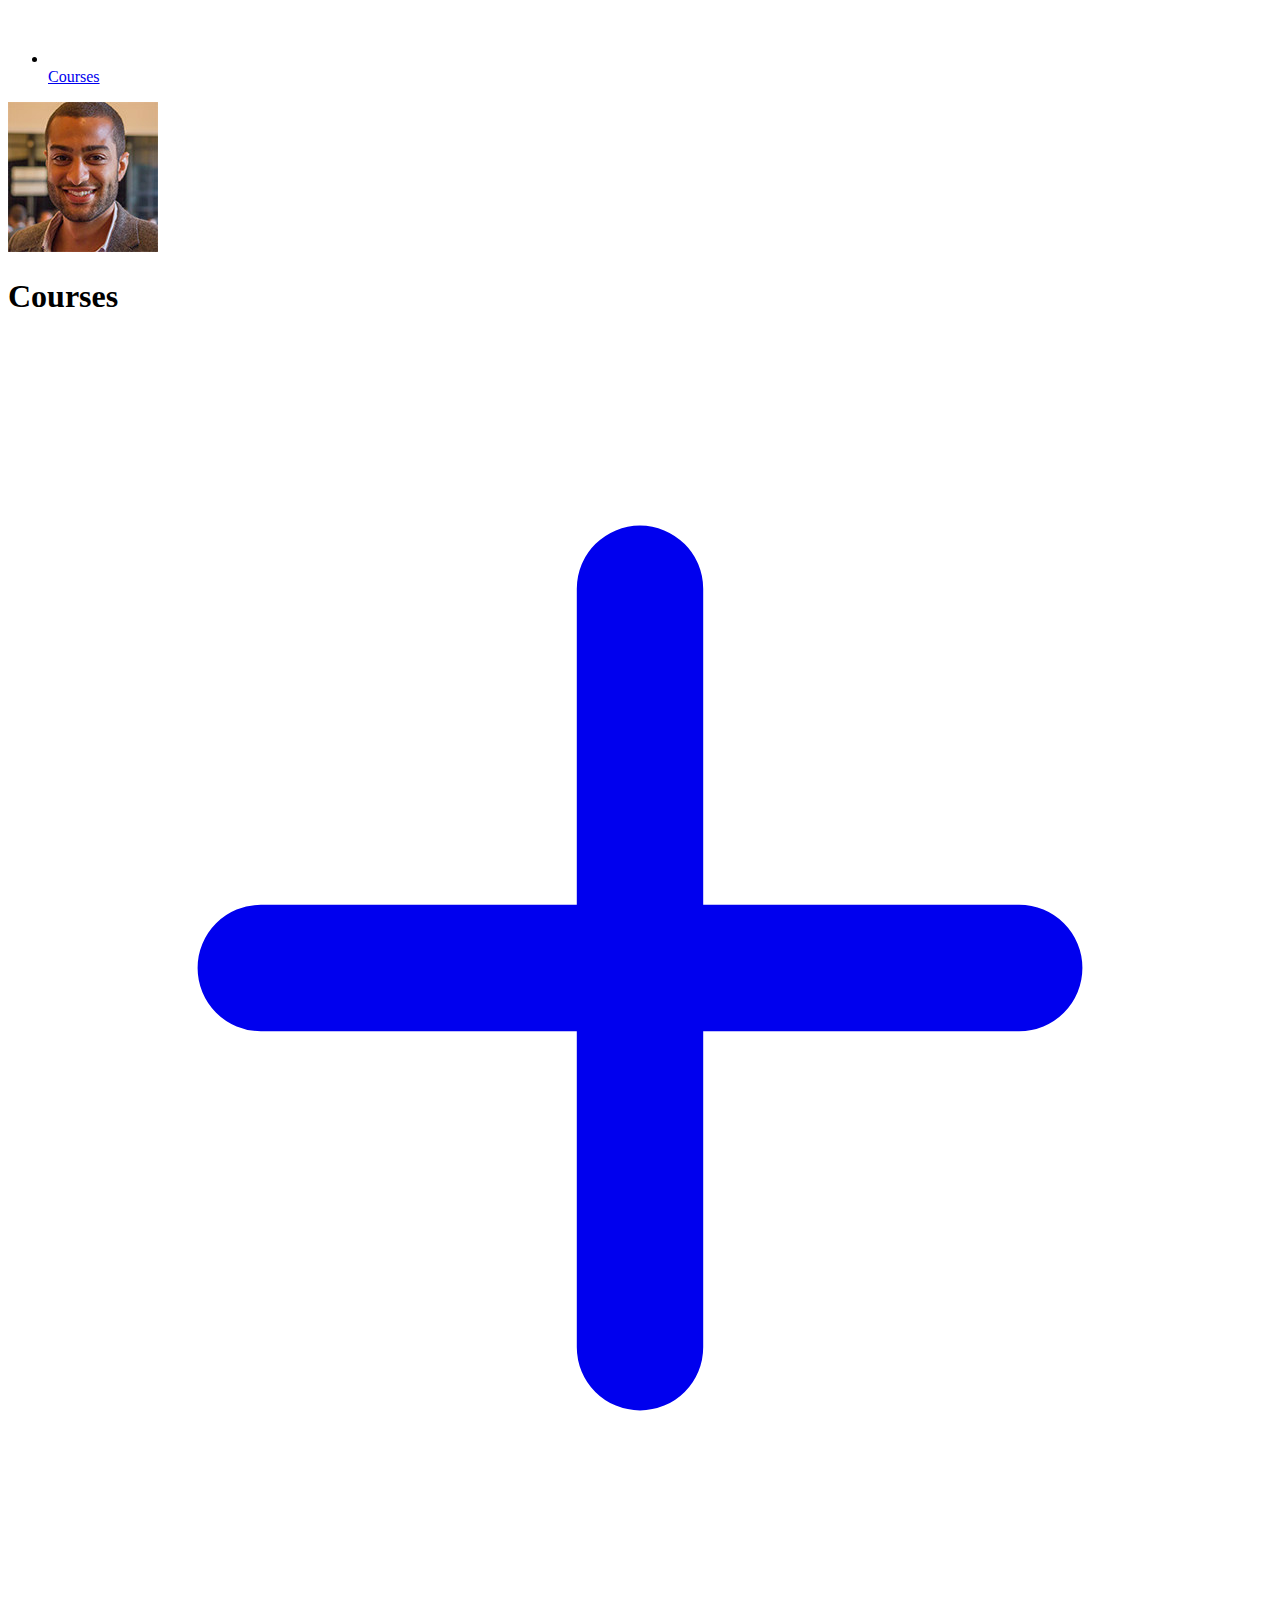
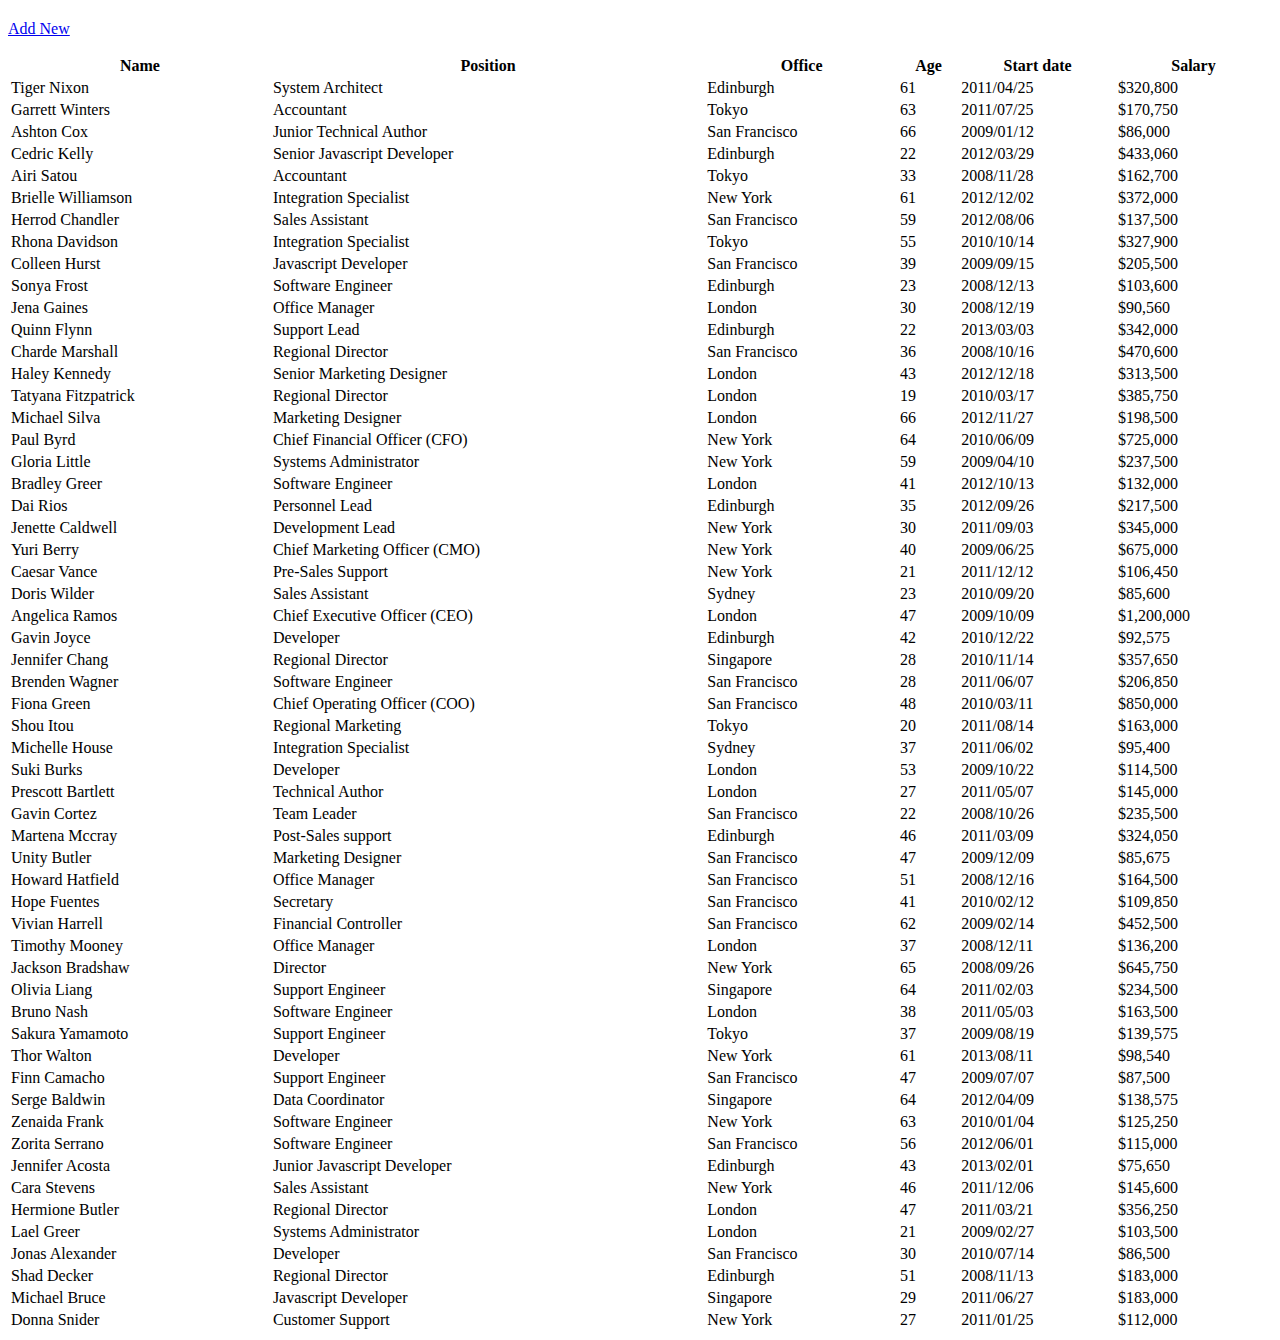
<file: admin/courses.html>
<!DOCTYPE html>
<html lang="en">
<head>
    <meta charset="UTF-8">
    <meta http-equiv="X-UA-Compatible" content="IE=edge">
    <meta name="viewport" content="width=device-width, initial-scale=1.0">
    <title>Document</title>

    <link rel="stylesheet" href="assets/datatable/css/datatable.css">

    <script src="https://cdn-tailwindcss.vercel.app"></script>
    <script src="tailwind-config.js"></script>

    <style type="text/tailwindcss">
        .metismenu .has-arrow:after{
            @apply text-gray-300; 
        }
    </style>
    
</head>
<body class="bg-gradient-to-r from-indigo-50 to-indigo-100">
    
    <div class="flex">
        <div class="w-64 h-screen fixed top-0 left-0 z-20 text-gray-300 bg-primary ">
            <div class="h-14 flex items-center p-2">
                <img src="../Logo.svg" alt="" class="h-8 pr-2">
                <h1 class="font-semibold text-white text-lg">Graduate Maldives</h1>
            </div>
            <ul class="py-2 px-3">
                <li class="">
                    <a class="flex items-center relative space-x-3 py-2" href="index.html">
                        <svg xmlns="http://www.w3.org/2000/svg" class="h-5 w-5" fill="none" viewBox="0 0 24 24" stroke="currentColor">
                            <path stroke-linecap="round" stroke-linejoin="round" stroke-width="2" d="M3 12l2-2m0 0l7-7 7 7M5 10v10a1 1 0 001 1h3m10-11l2 2m-2-2v10a1 1 0 01-1 1h-3m-6 0a1 1 0 001-1v-4a1 1 0 011-1h2a1 1 0 011 1v4a1 1 0 001 1m-6 0h6" />
                          </svg>
                          <div class="font-medium">Dashboard</div>
                    </a>
                </li>
                <li class="">
                    <a class="flex items-center relative space-x-3 py-2" href="#" >
                        <svg xmlns="http://www.w3.org/2000/svg" class="h-5 w-5" fill="none" viewBox="0 0 24 24" stroke="currentColor">
                            <path stroke-linecap="round" stroke-linejoin="round" stroke-width="2" d="M12 6.253v13m0-13C10.832 5.477 9.246 5 7.5 5S4.168 5.477 3 6.253v13C4.168 18.477 5.754 18 7.5 18s3.332.477 4.5 1.253m0-13C13.168 5.477 14.754 5 16.5 5c1.747 0 3.332.477 4.5 1.253v13C19.832 18.477 18.247 18 16.5 18c-1.746 0-3.332.477-4.5 1.253" />
                          </svg>
                          <div class=" font-medium">Courses</div>
                    </a>
                </li>

                <li class="">
                    <a class="flex items-center relative space-x-3 py-2" href="#" >
                        <svg xmlns="http://www.w3.org/2000/svg" class="h-5 w-5" fill="none" viewBox="0 0 24 24" stroke="currentColor">
                            <path stroke-linecap="round" stroke-linejoin="round" stroke-width="2" d="M19 21V5a2 2 0 00-2-2H7a2 2 0 00-2 2v16m14 0h2m-2 0h-5m-9 0H3m2 0h5M9 7h1m-1 4h1m4-4h1m-1 4h1m-5 10v-5a1 1 0 011-1h2a1 1 0 011 1v5m-4 0h4" />
                          </svg>
                          <div class=" font-medium">Institutions</div>
                    </a>
                </li>

                <li class="">
                    <a class="flex items-center relative space-x-3 py-2" href="#" >
                        <svg xmlns="http://www.w3.org/2000/svg" class="h-5 w-5" fill="none" viewBox="0 0 24 24" stroke="currentColor">
                            <path stroke-linecap="round" stroke-linejoin="round" stroke-width="2" d="M5.121 17.804A13.937 13.937 0 0112 16c2.5 0 4.847.655 6.879 1.804M15 10a3 3 0 11-6 0 3 3 0 016 0zm6 2a9 9 0 11-18 0 9 9 0 0118 0z" />
                          </svg>
                          <div class=" font-medium">Users</div>
                    </a>
                </li>

                <li class="">
                    <a class="flex items-center relative space-x-3 py-2" href="#" >
                        <svg xmlns="http://www.w3.org/2000/svg" class="h-5 w-5" fill="none" viewBox="0 0 24 24" stroke="currentColor">
                            <path stroke-linecap="round" stroke-linejoin="round" stroke-width="2" d="M12 6.253v13m0-13C10.832 5.477 9.246 5 7.5 5S4.168 5.477 3 6.253v13C4.168 18.477 5.754 18 7.5 18s3.332.477 4.5 1.253m0-13C13.168 5.477 14.754 5 16.5 5c1.747 0 3.332.477 4.5 1.253v13C19.832 18.477 18.247 18 16.5 18c-1.746 0-3.332.477-4.5 1.253" />
                          </svg>
                          <div class=" font-medium">Courses</div>
                    </a>
                </li>

                <li class="">
                    <a class="flex items-center relative space-x-3 py-2" href="#" >
                        <svg xmlns="http://www.w3.org/2000/svg" class="h-5 w-5" fill="none" viewBox="0 0 24 24" stroke="currentColor">
                            <path stroke-linecap="round" stroke-linejoin="round" stroke-width="2" d="M12 6.253v13m0-13C10.832 5.477 9.246 5 7.5 5S4.168 5.477 3 6.253v13C4.168 18.477 5.754 18 7.5 18s3.332.477 4.5 1.253m0-13C13.168 5.477 14.754 5 16.5 5c1.747 0 3.332.477 4.5 1.253v13C19.832 18.477 18.247 18 16.5 18c-1.746 0-3.332.477-4.5 1.253" />
                          </svg>
                          <div class=" font-medium">Courses</div>
                    </a>
                </li>

                <li class="">
                    <a class="flex items-center relative space-x-3 py-2" href="#" >
                        <svg xmlns="http://www.w3.org/2000/svg" class="h-5 w-5" fill="none" viewBox="0 0 24 24" stroke="currentColor">
                            <path stroke-linecap="round" stroke-linejoin="round" stroke-width="2" d="M12 6.253v13m0-13C10.832 5.477 9.246 5 7.5 5S4.168 5.477 3 6.253v13C4.168 18.477 5.754 18 7.5 18s3.332.477 4.5 1.253m0-13C13.168 5.477 14.754 5 16.5 5c1.747 0 3.332.477 4.5 1.253v13C19.832 18.477 18.247 18 16.5 18c-1.746 0-3.332.477-4.5 1.253" />
                          </svg>
                          <div class=" font-medium">Courses</div>
                    </a>
                </li>

            </ul>
        </div>

        <div class="flex-auto">
            <div class="h-14 bg-primary fixed top-0 left-0 w-full">
                <div class="px-6 text-gray-300 flex items-center h-full justify-between">
                    <div></div>
                    <img class="rounded-full bg-secondary p-[1px] h-10 w-10" src="assets/customer-1.jpg" alt="">
                </div>
            </div>



            <div class="p-8 pt-20  pl-72">
                <div class="flex justify-between">
                    <h1 class="text-3xl font-medium">Courses</h1>
                    <a href="add-course.html" class="flex items-center space-x-2 bg-secondary text-white p-2 rounded">
                        <svg xmlns="http://www.w3.org/2000/svg" class="h-5 w-5" viewBox="0 0 20 20" fill="currentColor">
                            <path fill-rule="evenodd" d="M10 3a1 1 0 011 1v5h5a1 1 0 110 2h-5v5a1 1 0 11-2 0v-5H4a1 1 0 110-2h5V4a1 1 0 011-1z" clip-rule="evenodd" />
                          </svg>
                        <p>Add New</p>
                    </a>
                </div>

                <div class="bg-white p-4 rounded-md shadow-md mt-8">
                    <table id="example" class="display" style="width:100%">
                        <thead>
                            <tr>
                                <th>Name</th>
                                <th>Position</th>
                                <th>Office</th>
                                <th>Age</th>
                                <th>Start date</th>
                                <th>Salary</th>
                            </tr>
                        </thead>
                        <tbody>
                            <tr>
                                <td>Tiger Nixon</td>
                                <td>System Architect</td>
                                <td>Edinburgh</td>
                                <td>61</td>
                                <td>2011/04/25</td>
                                <td>$320,800</td>
                            </tr>
                            <tr>
                                <td>Garrett Winters</td>
                                <td>Accountant</td>
                                <td>Tokyo</td>
                                <td>63</td>
                                <td>2011/07/25</td>
                                <td>$170,750</td>
                            </tr>
                            <tr>
                                <td>Ashton Cox</td>
                                <td>Junior Technical Author</td>
                                <td>San Francisco</td>
                                <td>66</td>
                                <td>2009/01/12</td>
                                <td>$86,000</td>
                            </tr>
                            <tr>
                                <td>Cedric Kelly</td>
                                <td>Senior Javascript Developer</td>
                                <td>Edinburgh</td>
                                <td>22</td>
                                <td>2012/03/29</td>
                                <td>$433,060</td>
                            </tr>
                            <tr>
                                <td>Airi Satou</td>
                                <td>Accountant</td>
                                <td>Tokyo</td>
                                <td>33</td>
                                <td>2008/11/28</td>
                                <td>$162,700</td>
                            </tr>
                            <tr>
                                <td>Brielle Williamson</td>
                                <td>Integration Specialist</td>
                                <td>New York</td>
                                <td>61</td>
                                <td>2012/12/02</td>
                                <td>$372,000</td>
                            </tr>
                            <tr>
                                <td>Herrod Chandler</td>
                                <td>Sales Assistant</td>
                                <td>San Francisco</td>
                                <td>59</td>
                                <td>2012/08/06</td>
                                <td>$137,500</td>
                            </tr>
                            <tr>
                                <td>Rhona Davidson</td>
                                <td>Integration Specialist</td>
                                <td>Tokyo</td>
                                <td>55</td>
                                <td>2010/10/14</td>
                                <td>$327,900</td>
                            </tr>
                            <tr>
                                <td>Colleen Hurst</td>
                                <td>Javascript Developer</td>
                                <td>San Francisco</td>
                                <td>39</td>
                                <td>2009/09/15</td>
                                <td>$205,500</td>
                            </tr>
                            <tr>
                                <td>Sonya Frost</td>
                                <td>Software Engineer</td>
                                <td>Edinburgh</td>
                                <td>23</td>
                                <td>2008/12/13</td>
                                <td>$103,600</td>
                            </tr>
                            <tr>
                                <td>Jena Gaines</td>
                                <td>Office Manager</td>
                                <td>London</td>
                                <td>30</td>
                                <td>2008/12/19</td>
                                <td>$90,560</td>
                            </tr>
                            <tr>
                                <td>Quinn Flynn</td>
                                <td>Support Lead</td>
                                <td>Edinburgh</td>
                                <td>22</td>
                                <td>2013/03/03</td>
                                <td>$342,000</td>
                            </tr>
                            <tr>
                                <td>Charde Marshall</td>
                                <td>Regional Director</td>
                                <td>San Francisco</td>
                                <td>36</td>
                                <td>2008/10/16</td>
                                <td>$470,600</td>
                            </tr>
                            <tr>
                                <td>Haley Kennedy</td>
                                <td>Senior Marketing Designer</td>
                                <td>London</td>
                                <td>43</td>
                                <td>2012/12/18</td>
                                <td>$313,500</td>
                            </tr>
                            <tr>
                                <td>Tatyana Fitzpatrick</td>
                                <td>Regional Director</td>
                                <td>London</td>
                                <td>19</td>
                                <td>2010/03/17</td>
                                <td>$385,750</td>
                            </tr>
                            <tr>
                                <td>Michael Silva</td>
                                <td>Marketing Designer</td>
                                <td>London</td>
                                <td>66</td>
                                <td>2012/11/27</td>
                                <td>$198,500</td>
                            </tr>
                            <tr>
                                <td>Paul Byrd</td>
                                <td>Chief Financial Officer (CFO)</td>
                                <td>New York</td>
                                <td>64</td>
                                <td>2010/06/09</td>
                                <td>$725,000</td>
                            </tr>
                            <tr>
                                <td>Gloria Little</td>
                                <td>Systems Administrator</td>
                                <td>New York</td>
                                <td>59</td>
                                <td>2009/04/10</td>
                                <td>$237,500</td>
                            </tr>
                            <tr>
                                <td>Bradley Greer</td>
                                <td>Software Engineer</td>
                                <td>London</td>
                                <td>41</td>
                                <td>2012/10/13</td>
                                <td>$132,000</td>
                            </tr>
                            <tr>
                                <td>Dai Rios</td>
                                <td>Personnel Lead</td>
                                <td>Edinburgh</td>
                                <td>35</td>
                                <td>2012/09/26</td>
                                <td>$217,500</td>
                            </tr>
                            <tr>
                                <td>Jenette Caldwell</td>
                                <td>Development Lead</td>
                                <td>New York</td>
                                <td>30</td>
                                <td>2011/09/03</td>
                                <td>$345,000</td>
                            </tr>
                            <tr>
                                <td>Yuri Berry</td>
                                <td>Chief Marketing Officer (CMO)</td>
                                <td>New York</td>
                                <td>40</td>
                                <td>2009/06/25</td>
                                <td>$675,000</td>
                            </tr>
                            <tr>
                                <td>Caesar Vance</td>
                                <td>Pre-Sales Support</td>
                                <td>New York</td>
                                <td>21</td>
                                <td>2011/12/12</td>
                                <td>$106,450</td>
                            </tr>
                            <tr>
                                <td>Doris Wilder</td>
                                <td>Sales Assistant</td>
                                <td>Sydney</td>
                                <td>23</td>
                                <td>2010/09/20</td>
                                <td>$85,600</td>
                            </tr>
                            <tr>
                                <td>Angelica Ramos</td>
                                <td>Chief Executive Officer (CEO)</td>
                                <td>London</td>
                                <td>47</td>
                                <td>2009/10/09</td>
                                <td>$1,200,000</td>
                            </tr>
                            <tr>
                                <td>Gavin Joyce</td>
                                <td>Developer</td>
                                <td>Edinburgh</td>
                                <td>42</td>
                                <td>2010/12/22</td>
                                <td>$92,575</td>
                            </tr>
                            <tr>
                                <td>Jennifer Chang</td>
                                <td>Regional Director</td>
                                <td>Singapore</td>
                                <td>28</td>
                                <td>2010/11/14</td>
                                <td>$357,650</td>
                            </tr>
                            <tr>
                                <td>Brenden Wagner</td>
                                <td>Software Engineer</td>
                                <td>San Francisco</td>
                                <td>28</td>
                                <td>2011/06/07</td>
                                <td>$206,850</td>
                            </tr>
                            <tr>
                                <td>Fiona Green</td>
                                <td>Chief Operating Officer (COO)</td>
                                <td>San Francisco</td>
                                <td>48</td>
                                <td>2010/03/11</td>
                                <td>$850,000</td>
                            </tr>
                            <tr>
                                <td>Shou Itou</td>
                                <td>Regional Marketing</td>
                                <td>Tokyo</td>
                                <td>20</td>
                                <td>2011/08/14</td>
                                <td>$163,000</td>
                            </tr>
                            <tr>
                                <td>Michelle House</td>
                                <td>Integration Specialist</td>
                                <td>Sydney</td>
                                <td>37</td>
                                <td>2011/06/02</td>
                                <td>$95,400</td>
                            </tr>
                            <tr>
                                <td>Suki Burks</td>
                                <td>Developer</td>
                                <td>London</td>
                                <td>53</td>
                                <td>2009/10/22</td>
                                <td>$114,500</td>
                            </tr>
                            <tr>
                                <td>Prescott Bartlett</td>
                                <td>Technical Author</td>
                                <td>London</td>
                                <td>27</td>
                                <td>2011/05/07</td>
                                <td>$145,000</td>
                            </tr>
                            <tr>
                                <td>Gavin Cortez</td>
                                <td>Team Leader</td>
                                <td>San Francisco</td>
                                <td>22</td>
                                <td>2008/10/26</td>
                                <td>$235,500</td>
                            </tr>
                            <tr>
                                <td>Martena Mccray</td>
                                <td>Post-Sales support</td>
                                <td>Edinburgh</td>
                                <td>46</td>
                                <td>2011/03/09</td>
                                <td>$324,050</td>
                            </tr>
                            <tr>
                                <td>Unity Butler</td>
                                <td>Marketing Designer</td>
                                <td>San Francisco</td>
                                <td>47</td>
                                <td>2009/12/09</td>
                                <td>$85,675</td>
                            </tr>
                            <tr>
                                <td>Howard Hatfield</td>
                                <td>Office Manager</td>
                                <td>San Francisco</td>
                                <td>51</td>
                                <td>2008/12/16</td>
                                <td>$164,500</td>
                            </tr>
                            <tr>
                                <td>Hope Fuentes</td>
                                <td>Secretary</td>
                                <td>San Francisco</td>
                                <td>41</td>
                                <td>2010/02/12</td>
                                <td>$109,850</td>
                            </tr>
                            <tr>
                                <td>Vivian Harrell</td>
                                <td>Financial Controller</td>
                                <td>San Francisco</td>
                                <td>62</td>
                                <td>2009/02/14</td>
                                <td>$452,500</td>
                            </tr>
                            <tr>
                                <td>Timothy Mooney</td>
                                <td>Office Manager</td>
                                <td>London</td>
                                <td>37</td>
                                <td>2008/12/11</td>
                                <td>$136,200</td>
                            </tr>
                            <tr>
                                <td>Jackson Bradshaw</td>
                                <td>Director</td>
                                <td>New York</td>
                                <td>65</td>
                                <td>2008/09/26</td>
                                <td>$645,750</td>
                            </tr>
                            <tr>
                                <td>Olivia Liang</td>
                                <td>Support Engineer</td>
                                <td>Singapore</td>
                                <td>64</td>
                                <td>2011/02/03</td>
                                <td>$234,500</td>
                            </tr>
                            <tr>
                                <td>Bruno Nash</td>
                                <td>Software Engineer</td>
                                <td>London</td>
                                <td>38</td>
                                <td>2011/05/03</td>
                                <td>$163,500</td>
                            </tr>
                            <tr>
                                <td>Sakura Yamamoto</td>
                                <td>Support Engineer</td>
                                <td>Tokyo</td>
                                <td>37</td>
                                <td>2009/08/19</td>
                                <td>$139,575</td>
                            </tr>
                            <tr>
                                <td>Thor Walton</td>
                                <td>Developer</td>
                                <td>New York</td>
                                <td>61</td>
                                <td>2013/08/11</td>
                                <td>$98,540</td>
                            </tr>
                            <tr>
                                <td>Finn Camacho</td>
                                <td>Support Engineer</td>
                                <td>San Francisco</td>
                                <td>47</td>
                                <td>2009/07/07</td>
                                <td>$87,500</td>
                            </tr>
                            <tr>
                                <td>Serge Baldwin</td>
                                <td>Data Coordinator</td>
                                <td>Singapore</td>
                                <td>64</td>
                                <td>2012/04/09</td>
                                <td>$138,575</td>
                            </tr>
                            <tr>
                                <td>Zenaida Frank</td>
                                <td>Software Engineer</td>
                                <td>New York</td>
                                <td>63</td>
                                <td>2010/01/04</td>
                                <td>$125,250</td>
                            </tr>
                            <tr>
                                <td>Zorita Serrano</td>
                                <td>Software Engineer</td>
                                <td>San Francisco</td>
                                <td>56</td>
                                <td>2012/06/01</td>
                                <td>$115,000</td>
                            </tr>
                            <tr>
                                <td>Jennifer Acosta</td>
                                <td>Junior Javascript Developer</td>
                                <td>Edinburgh</td>
                                <td>43</td>
                                <td>2013/02/01</td>
                                <td>$75,650</td>
                            </tr>
                            <tr>
                                <td>Cara Stevens</td>
                                <td>Sales Assistant</td>
                                <td>New York</td>
                                <td>46</td>
                                <td>2011/12/06</td>
                                <td>$145,600</td>
                            </tr>
                            <tr>
                                <td>Hermione Butler</td>
                                <td>Regional Director</td>
                                <td>London</td>
                                <td>47</td>
                                <td>2011/03/21</td>
                                <td>$356,250</td>
                            </tr>
                            <tr>
                                <td>Lael Greer</td>
                                <td>Systems Administrator</td>
                                <td>London</td>
                                <td>21</td>
                                <td>2009/02/27</td>
                                <td>$103,500</td>
                            </tr>
                            <tr>
                                <td>Jonas Alexander</td>
                                <td>Developer</td>
                                <td>San Francisco</td>
                                <td>30</td>
                                <td>2010/07/14</td>
                                <td>$86,500</td>
                            </tr>
                            <tr>
                                <td>Shad Decker</td>
                                <td>Regional Director</td>
                                <td>Edinburgh</td>
                                <td>51</td>
                                <td>2008/11/13</td>
                                <td>$183,000</td>
                            </tr>
                            <tr>
                                <td>Michael Bruce</td>
                                <td>Javascript Developer</td>
                                <td>Singapore</td>
                                <td>29</td>
                                <td>2011/06/27</td>
                                <td>$183,000</td>
                            </tr>
                            <tr>
                                <td>Donna Snider</td>
                                <td>Customer Support</td>
                                <td>New York</td>
                                <td>27</td>
                                <td>2011/01/25</td>
                                <td>$112,000</td>
                            </tr>
                        </tbody>
                    </table>
                </div>
            </div>
        </div>
    </div>



  
    <script src="https://ajax.googleapis.com/ajax/libs/jquery/3.6.0/jquery.min.js"></script>
    <script type="text/javascript" charset="utf8" src="https://cdn.datatables.net/1.11.3/js/jquery.dataTables.js"></script>

    <script>
        $(document).ready(function() {
    $('#example').DataTable( );
} );
    </script>
</body>
</html>
</file>
<file: admin/assets/datatable/css/datatable.css>
td.dt-control{background:url("https://www.datatables.net/examples/resources/details_open.png") no-repeat center center;cursor:pointer}tr.dt-hasChild td.dt-control{background:url("https://www.datatables.net/examples/resources/details_close.png") no-repeat center center}table.dataTable th.dt-left,table.dataTable td.dt-left{text-align:left}table.dataTable th.dt-center,table.dataTable td.dt-center,table.dataTable td.dataTables_empty{text-align:center}table.dataTable th.dt-right,table.dataTable td.dt-right{text-align:right}table.dataTable th.dt-justify,table.dataTable td.dt-justify{text-align:justify}table.dataTable th.dt-nowrap,table.dataTable td.dt-nowrap{white-space:nowrap}table.dataTable thead th.dt-head-left,table.dataTable thead td.dt-head-left,table.dataTable tfoot th.dt-head-left,table.dataTable tfoot td.dt-head-left{text-align:left}table.dataTable thead th.dt-head-center,table.dataTable thead td.dt-head-center,table.dataTable tfoot th.dt-head-center,table.dataTable tfoot td.dt-head-center{text-align:center}table.dataTable thead th.dt-head-right,table.dataTable thead td.dt-head-right,table.dataTable tfoot th.dt-head-right,table.dataTable tfoot td.dt-head-right{text-align:right}table.dataTable thead th.dt-head-justify,table.dataTable thead td.dt-head-justify,table.dataTable tfoot th.dt-head-justify,table.dataTable tfoot td.dt-head-justify{text-align:justify}table.dataTable thead th.dt-head-nowrap,table.dataTable thead td.dt-head-nowrap,table.dataTable tfoot th.dt-head-nowrap,table.dataTable tfoot td.dt-head-nowrap{white-space:nowrap}table.dataTable tbody th.dt-body-left,table.dataTable tbody td.dt-body-left{text-align:left}table.dataTable tbody th.dt-body-center,table.dataTable tbody td.dt-body-center{text-align:center}table.dataTable tbody th.dt-body-right,table.dataTable tbody td.dt-body-right{text-align:right}table.dataTable tbody th.dt-body-justify,table.dataTable tbody td.dt-body-justify{text-align:justify}table.dataTable tbody th.dt-body-nowrap,table.dataTable tbody td.dt-body-nowrap{white-space:nowrap}table.dataTable{width:100%;margin:0 auto;clear:both;border-collapse:separate;border-spacing:0}table.dataTable thead th,table.dataTable tfoot th{font-weight:bold}table.dataTable thead th,table.dataTable thead td{padding:10px 18px;border-bottom:1px solid #111}table.dataTable thead th:active,table.dataTable thead td:active{outline:none}table.dataTable tfoot th,table.dataTable tfoot td{padding:10px 18px 6px 18px;border-top:1px solid #111}table.dataTable thead .sorting,table.dataTable thead .sorting_asc,table.dataTable thead .sorting_desc,table.dataTable thead .sorting_asc_disabled,table.dataTable thead .sorting_desc_disabled{cursor:pointer;*cursor:hand;background-repeat:no-repeat;background-position:center right}table.dataTable thead .sorting{background-image:url("../images/sort_both.png")}table.dataTable thead .sorting_asc{background-image:url("../images/sort_asc.png") !important}table.dataTable thead .sorting_desc{background-image:url("../images/sort_desc.png") !important}table.dataTable thead .sorting_asc_disabled{background-image:url("../images/sort_asc_disabled.png")}table.dataTable thead .sorting_desc_disabled{background-image:url("../images/sort_desc_disabled.png")}table.dataTable tbody tr{background-color:#fff}table.dataTable tbody tr.selected{background-color:#b0bed9}table.dataTable tbody th,table.dataTable tbody td{padding:8px 10px}table.dataTable.row-border tbody th,table.dataTable.row-border tbody td,table.dataTable.display tbody th,table.dataTable.display tbody td{border-top:1px solid #ddd}table.dataTable.row-border tbody tr:first-child th,table.dataTable.row-border tbody tr:first-child td,table.dataTable.display tbody tr:first-child th,table.dataTable.display tbody tr:first-child td{border-top:none}table.dataTable.cell-border tbody th,table.dataTable.cell-border tbody td{border-top:1px solid #ddd;border-right:1px solid #ddd}table.dataTable.cell-border tbody tr th:first-child,table.dataTable.cell-border tbody tr td:first-child{border-left:1px solid #ddd}table.dataTable.cell-border tbody tr:first-child th,table.dataTable.cell-border tbody tr:first-child td{border-top:none}table.dataTable.stripe tbody tr.odd,table.dataTable.display tbody tr.odd{background-color:#f9f9f9}table.dataTable.stripe tbody tr.odd.selected,table.dataTable.display tbody tr.odd.selected{background-color:#acbad4}table.dataTable.hover tbody tr:hover,table.dataTable.display tbody tr:hover{background-color:#f6f6f6}table.dataTable.hover tbody tr:hover.selected,table.dataTable.display tbody tr:hover.selected{background-color:#aab7d1}table.dataTable.order-column tbody tr>.sorting_1,table.dataTable.order-column tbody tr>.sorting_2,table.dataTable.order-column tbody tr>.sorting_3,table.dataTable.display tbody tr>.sorting_1,table.dataTable.display tbody tr>.sorting_2,table.dataTable.display tbody tr>.sorting_3{background-color:#fafafa}table.dataTable.order-column tbody tr.selected>.sorting_1,table.dataTable.order-column tbody tr.selected>.sorting_2,table.dataTable.order-column tbody tr.selected>.sorting_3,table.dataTable.display tbody tr.selected>.sorting_1,table.dataTable.display tbody tr.selected>.sorting_2,table.dataTable.display tbody tr.selected>.sorting_3{background-color:#acbad5}table.dataTable.display tbody tr.odd>.sorting_1,table.dataTable.order-column.stripe tbody tr.odd>.sorting_1{background-color:#f1f1f1}table.dataTable.display tbody tr.odd>.sorting_2,table.dataTable.order-column.stripe tbody tr.odd>.sorting_2{background-color:#f3f3f3}table.dataTable.display tbody tr.odd>.sorting_3,table.dataTable.order-column.stripe tbody tr.odd>.sorting_3{background-color:whitesmoke}table.dataTable.display tbody tr.odd.selected>.sorting_1,table.dataTable.order-column.stripe tbody tr.odd.selected>.sorting_1{background-color:#a6b4cd}table.dataTable.display tbody tr.odd.selected>.sorting_2,table.dataTable.order-column.stripe tbody tr.odd.selected>.sorting_2{background-color:#a8b5cf}table.dataTable.display tbody tr.odd.selected>.sorting_3,table.dataTable.order-column.stripe tbody tr.odd.selected>.sorting_3{background-color:#a9b7d1}table.dataTable.display tbody tr.even>.sorting_1,table.dataTable.order-column.stripe tbody tr.even>.sorting_1{background-color:#fafafa}table.dataTable.display tbody tr.even>.sorting_2,table.dataTable.order-column.stripe tbody tr.even>.sorting_2{background-color:#fcfcfc}table.dataTable.display tbody tr.even>.sorting_3,table.dataTable.order-column.stripe tbody tr.even>.sorting_3{background-color:#fefefe}table.dataTable.display tbody tr.even.selected>.sorting_1,table.dataTable.order-column.stripe tbody tr.even.selected>.sorting_1{background-color:#acbad5}table.dataTable.display tbody tr.even.selected>.sorting_2,table.dataTable.order-column.stripe tbody tr.even.selected>.sorting_2{background-color:#aebcd6}table.dataTable.display tbody tr.even.selected>.sorting_3,table.dataTable.order-column.stripe tbody tr.even.selected>.sorting_3{background-color:#afbdd8}table.dataTable.display tbody tr:hover>.sorting_1,table.dataTable.order-column.hover tbody tr:hover>.sorting_1{background-color:#eaeaea}table.dataTable.display tbody tr:hover>.sorting_2,table.dataTable.order-column.hover tbody tr:hover>.sorting_2{background-color:#ececec}table.dataTable.display tbody tr:hover>.sorting_3,table.dataTable.order-column.hover tbody tr:hover>.sorting_3{background-color:#efefef}table.dataTable.display tbody tr:hover.selected>.sorting_1,table.dataTable.order-column.hover tbody tr:hover.selected>.sorting_1{background-color:#a2aec7}table.dataTable.display tbody tr:hover.selected>.sorting_2,table.dataTable.order-column.hover tbody tr:hover.selected>.sorting_2{background-color:#a3b0c9}table.dataTable.display tbody tr:hover.selected>.sorting_3,table.dataTable.order-column.hover tbody tr:hover.selected>.sorting_3{background-color:#a5b2cb}table.dataTable.no-footer{border-bottom:1px solid #111}table.dataTable.nowrap th,table.dataTable.nowrap td{white-space:nowrap}table.dataTable.compact thead th,table.dataTable.compact thead td{padding:4px 17px}table.dataTable.compact tfoot th,table.dataTable.compact tfoot td{padding:4px}table.dataTable.compact tbody th,table.dataTable.compact tbody td{padding:4px}table.dataTable th,table.dataTable td{box-sizing:content-box}.dataTables_wrapper{position:relative;clear:both}.dataTables_wrapper .dataTables_length{float:left}.dataTables_wrapper .dataTables_length select{border:1px solid #aaa;border-radius:3px;padding:5px;background-color:transparent;padding:4px}.dataTables_wrapper .dataTables_filter{float:right;text-align:right}.dataTables_wrapper .dataTables_filter input{border:1px solid #aaa;border-radius:3px;padding:5px;background-color:transparent;margin-left:3px}.dataTables_wrapper .dataTables_info{clear:both;float:left;padding-top:.755em}.dataTables_wrapper .dataTables_paginate{float:right;text-align:right;padding-top:.25em}.dataTables_wrapper .dataTables_paginate .paginate_button{box-sizing:border-box;display:inline-block;min-width:1.5em;padding:.5em 1em;margin-left:2px;text-align:center;text-decoration:none !important;cursor:pointer;*cursor:hand;color:#333 !important;border:1px solid transparent;border-radius:2px}.dataTables_wrapper .dataTables_paginate .paginate_button.current,.dataTables_wrapper .dataTables_paginate .paginate_button.current:hover{color:#333 !important;border:1px solid #979797;background-color:white;background:-webkit-gradient(linear, left top, left bottom, color-stop(0%, white), color-stop(100%, #dcdcdc));background:-webkit-linear-gradient(top, white 0%, #dcdcdc 100%);background:-moz-linear-gradient(top, white 0%, #dcdcdc 100%);background:-ms-linear-gradient(top, white 0%, #dcdcdc 100%);background:-o-linear-gradient(top, white 0%, #dcdcdc 100%);background:linear-gradient(to bottom, white 0%, #dcdcdc 100%)}.dataTables_wrapper .dataTables_paginate .paginate_button.disabled,.dataTables_wrapper .dataTables_paginate .paginate_button.disabled:hover,.dataTables_wrapper .dataTables_paginate .paginate_button.disabled:active{cursor:default;color:#666 !important;border:1px solid transparent;background:transparent;box-shadow:none}.dataTables_wrapper .dataTables_paginate .paginate_button:hover{color:white !important;border:1px solid #111;background-color:#585858;background:-webkit-gradient(linear, left top, left bottom, color-stop(0%, #585858), color-stop(100%, #111));background:-webkit-linear-gradient(top, #585858 0%, #111 100%);background:-moz-linear-gradient(top, #585858 0%, #111 100%);background:-ms-linear-gradient(top, #585858 0%, #111 100%);background:-o-linear-gradient(top, #585858 0%, #111 100%);background:linear-gradient(to bottom, #585858 0%, #111 100%)}.dataTables_wrapper .dataTables_paginate .paginate_button:active{outline:none;background-color:#2b2b2b;background:-webkit-gradient(linear, left top, left bottom, color-stop(0%, #2b2b2b), color-stop(100%, #0c0c0c));background:-webkit-linear-gradient(top, #2b2b2b 0%, #0c0c0c 100%);background:-moz-linear-gradient(top, #2b2b2b 0%, #0c0c0c 100%);background:-ms-linear-gradient(top, #2b2b2b 0%, #0c0c0c 100%);background:-o-linear-gradient(top, #2b2b2b 0%, #0c0c0c 100%);background:linear-gradient(to bottom, #2b2b2b 0%, #0c0c0c 100%);box-shadow:inset 0 0 3px #111}.dataTables_wrapper .dataTables_paginate .ellipsis{padding:0 1em}.dataTables_wrapper .dataTables_processing{position:absolute;top:50%;left:50%;width:100%;height:40px;margin-left:-50%;margin-top:-25px;padding-top:20px;text-align:center;font-size:1.2em;background-color:white;background:-webkit-gradient(linear, left top, right top, color-stop(0%, rgba(255, 255, 255, 0)), color-stop(25%, rgba(255, 255, 255, 0.9)), color-stop(75%, rgba(255, 255, 255, 0.9)), color-stop(100%, rgba(255, 255, 255, 0)));background:-webkit-linear-gradient(left, rgba(255, 255, 255, 0) 0%, rgba(255, 255, 255, 0.9) 25%, rgba(255, 255, 255, 0.9) 75%, rgba(255, 255, 255, 0) 100%);background:-moz-linear-gradient(left, rgba(255, 255, 255, 0) 0%, rgba(255, 255, 255, 0.9) 25%, rgba(255, 255, 255, 0.9) 75%, rgba(255, 255, 255, 0) 100%);background:-ms-linear-gradient(left, rgba(255, 255, 255, 0) 0%, rgba(255, 255, 255, 0.9) 25%, rgba(255, 255, 255, 0.9) 75%, rgba(255, 255, 255, 0) 100%);background:-o-linear-gradient(left, rgba(255, 255, 255, 0) 0%, rgba(255, 255, 255, 0.9) 25%, rgba(255, 255, 255, 0.9) 75%, rgba(255, 255, 255, 0) 100%);background:linear-gradient(to right, rgba(255, 255, 255, 0) 0%, rgba(255, 255, 255, 0.9) 25%, rgba(255, 255, 255, 0.9) 75%, rgba(255, 255, 255, 0) 100%)}.dataTables_wrapper .dataTables_length,.dataTables_wrapper .dataTables_filter,.dataTables_wrapper .dataTables_info,.dataTables_wrapper .dataTables_processing,.dataTables_wrapper .dataTables_paginate{color:#333}.dataTables_wrapper .dataTables_scroll{clear:both}.dataTables_wrapper .dataTables_scroll div.dataTables_scrollBody{*margin-top:-1px;-webkit-overflow-scrolling:touch}.dataTables_wrapper .dataTables_scroll div.dataTables_scrollBody>table>thead>tr>th,.dataTables_wrapper .dataTables_scroll div.dataTables_scrollBody>table>thead>tr>td,.dataTables_wrapper .dataTables_scroll div.dataTables_scrollBody>table>tbody>tr>th,.dataTables_wrapper .dataTables_scroll div.dataTables_scrollBody>table>tbody>tr>td{vertical-align:middle}.dataTables_wrapper .dataTables_scroll div.dataTables_scrollBody>table>thead>tr>th>div.dataTables_sizing,.dataTables_wrapper .dataTables_scroll div.dataTables_scrollBody>table>thead>tr>td>div.dataTables_sizing,.dataTables_wrapper .dataTables_scroll div.dataTables_scrollBody>table>tbody>tr>th>div.dataTables_sizing,.dataTables_wrapper .dataTables_scroll div.dataTables_scrollBody>table>tbody>tr>td>div.dataTables_sizing{height:0;overflow:hidden;margin:0 !important;padding:0 !important}.dataTables_wrapper.no-footer .dataTables_scrollBody{border-bottom:1px solid #111}.dataTables_wrapper.no-footer div.dataTables_scrollHead table.dataTable,.dataTables_wrapper.no-footer div.dataTables_scrollBody>table{border-bottom:none}.dataTables_wrapper:after{visibility:hidden;display:block;content:"";clear:both;height:0}@media screen and (max-width: 767px){.dataTables_wrapper .dataTables_info,.dataTables_wrapper .dataTables_paginate{float:none;text-align:center}.dataTables_wrapper .dataTables_paginate{margin-top:.5em}}@media screen and (max-width: 640px){.dataTables_wrapper .dataTables_length,.dataTables_wrapper .dataTables_filter{float:none;text-align:center}.dataTables_wrapper .dataTables_filter{margin-top:.5em}}
</file>
